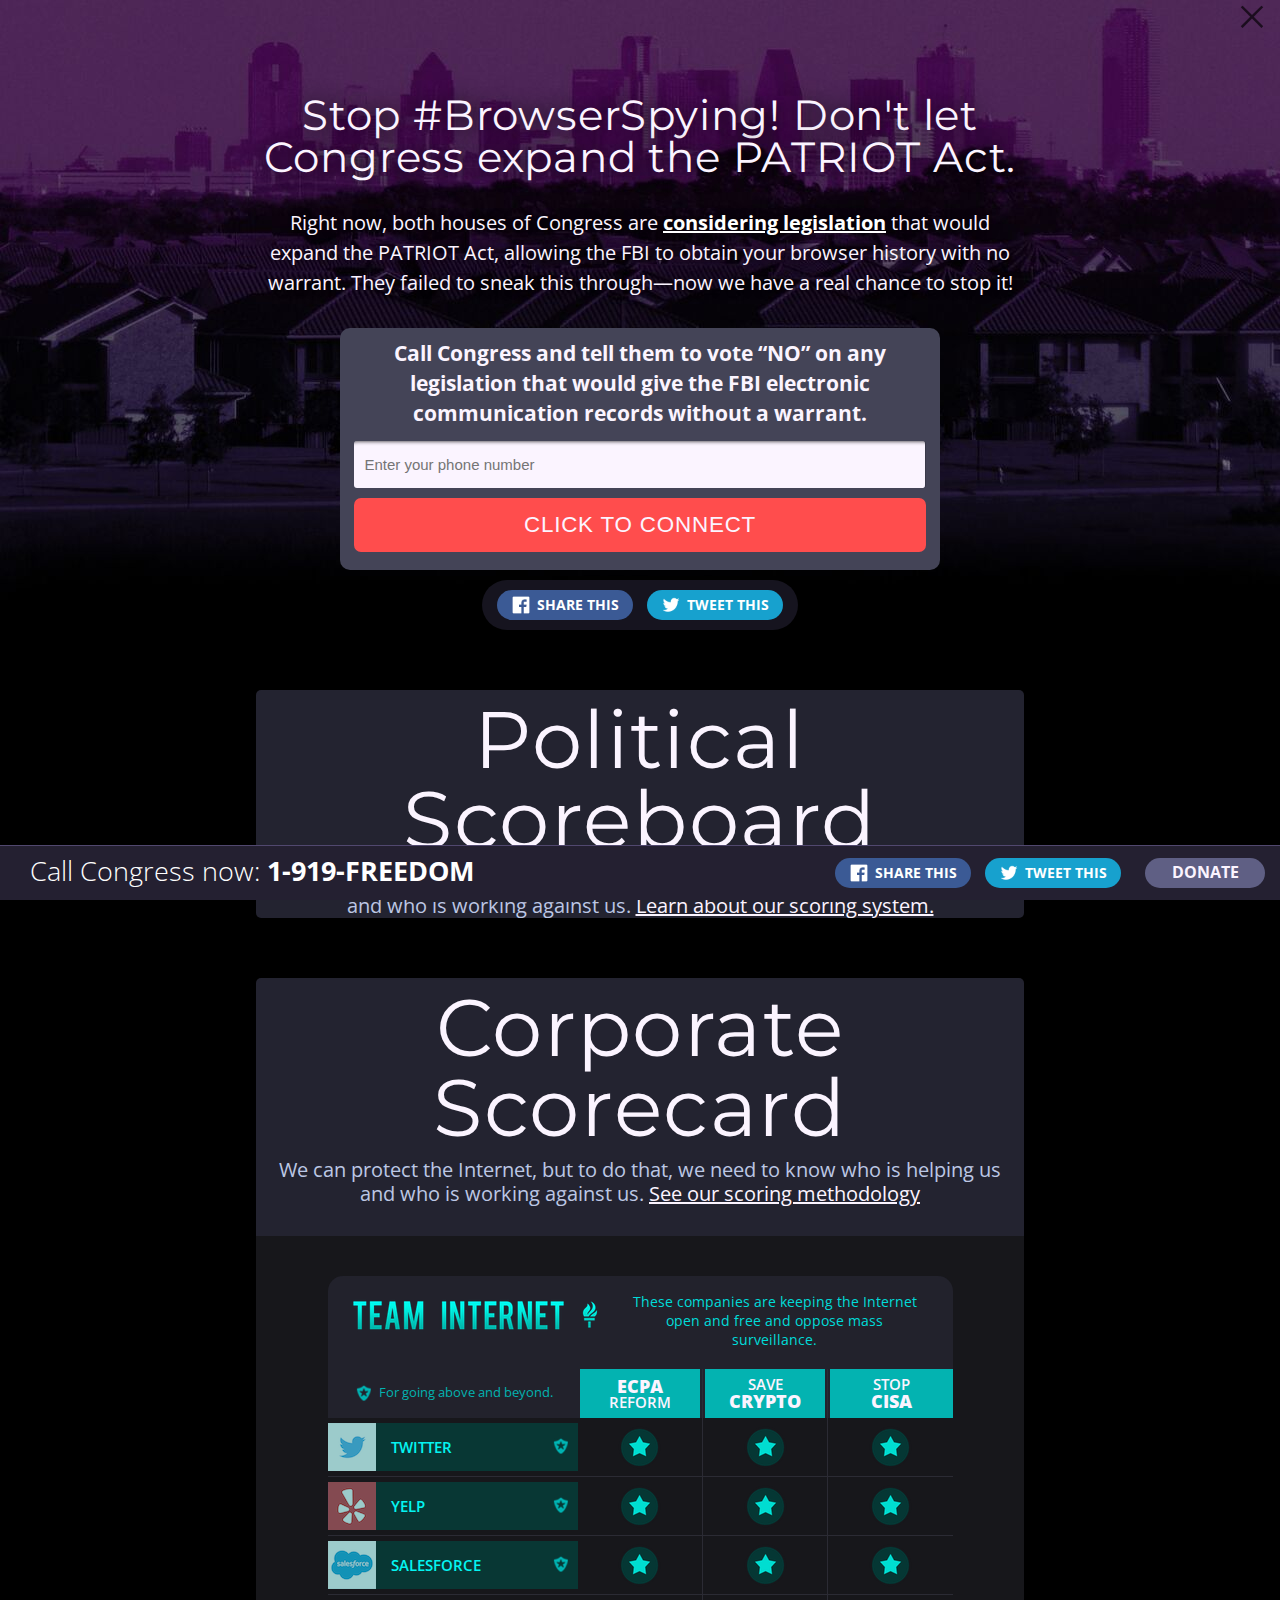
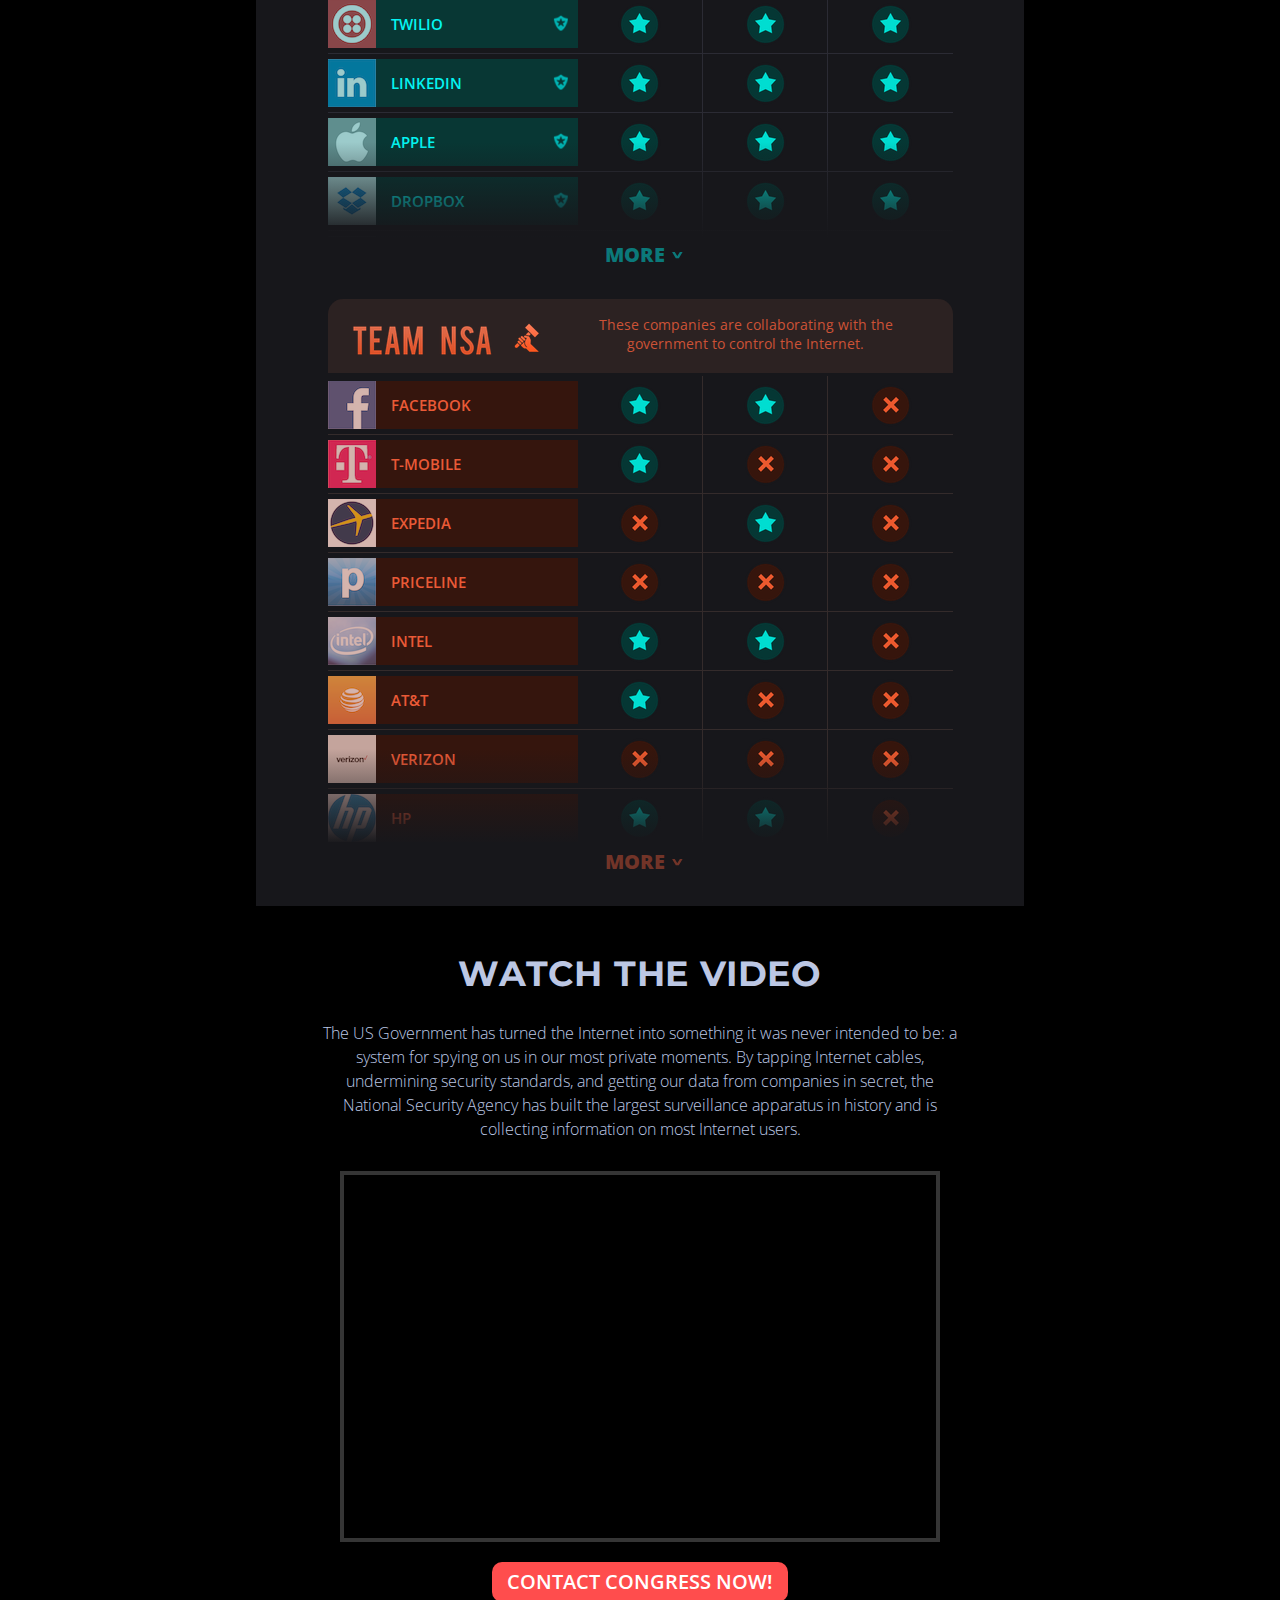
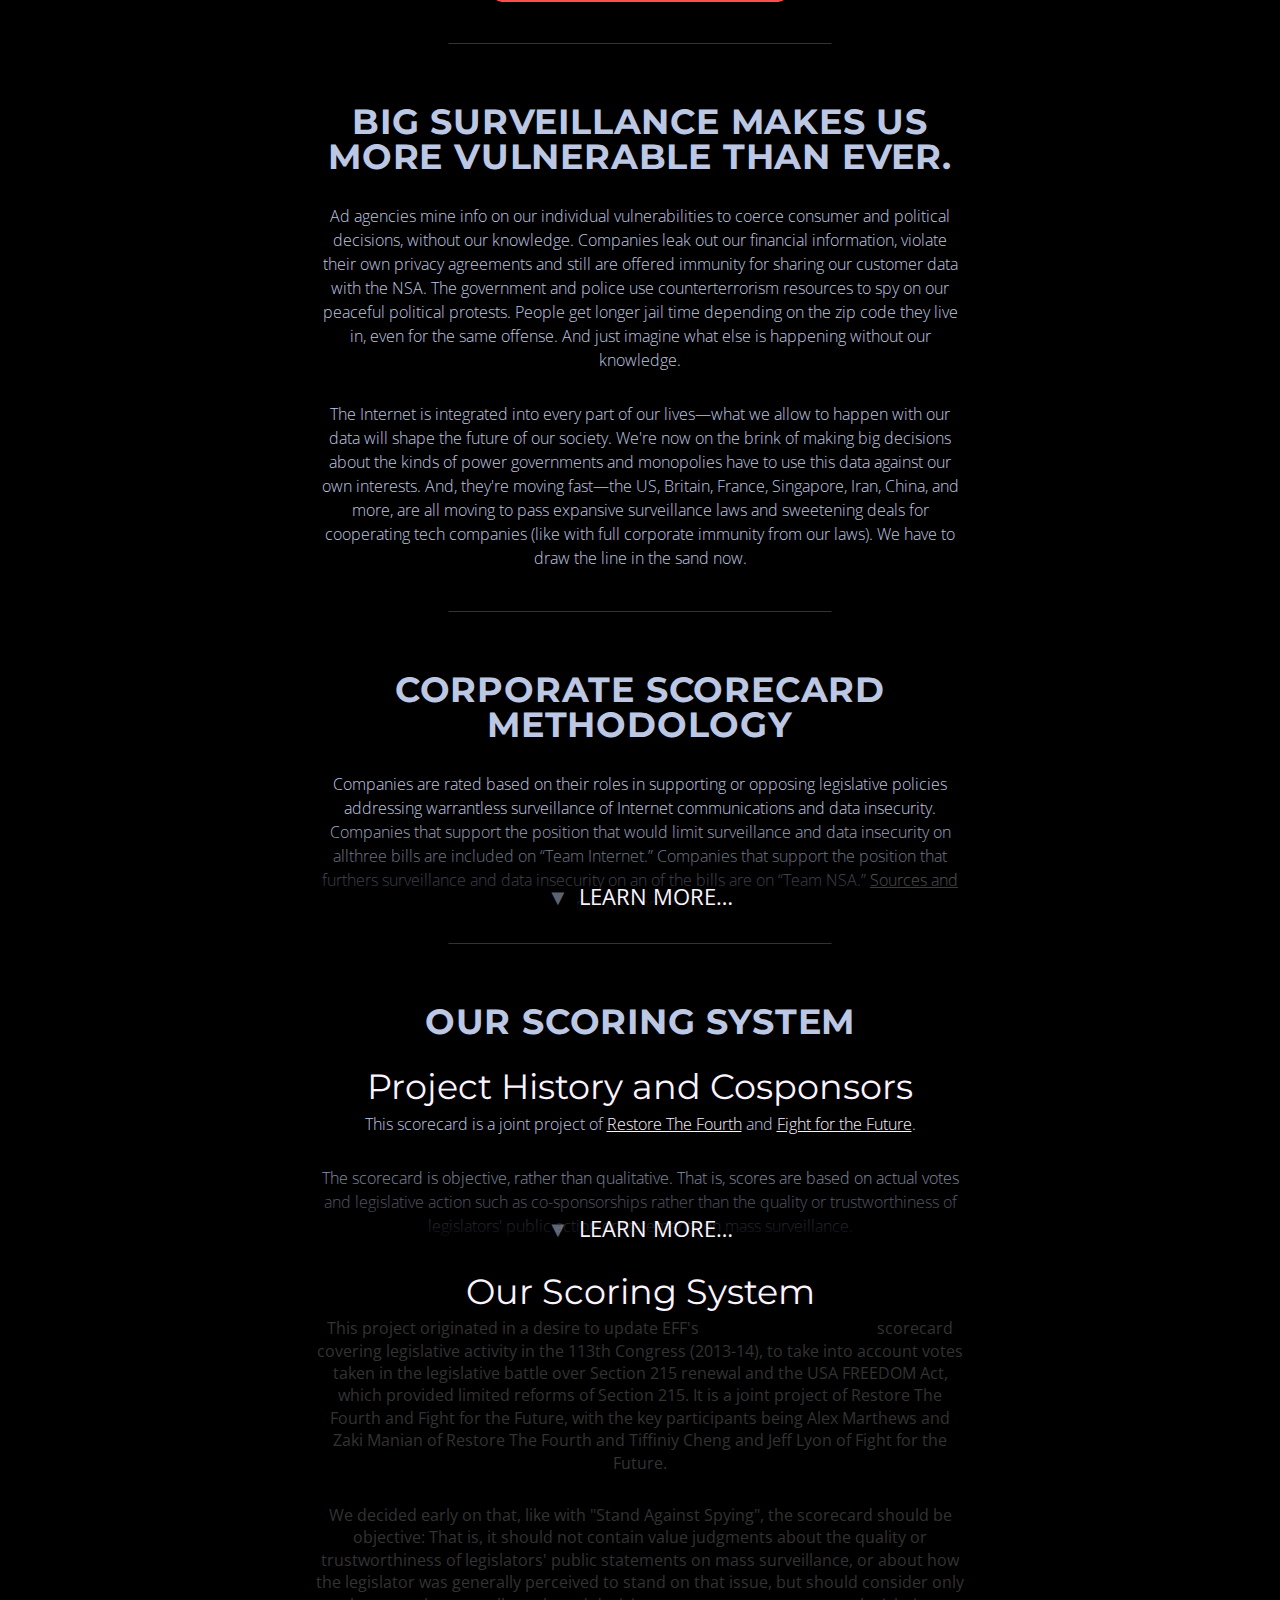
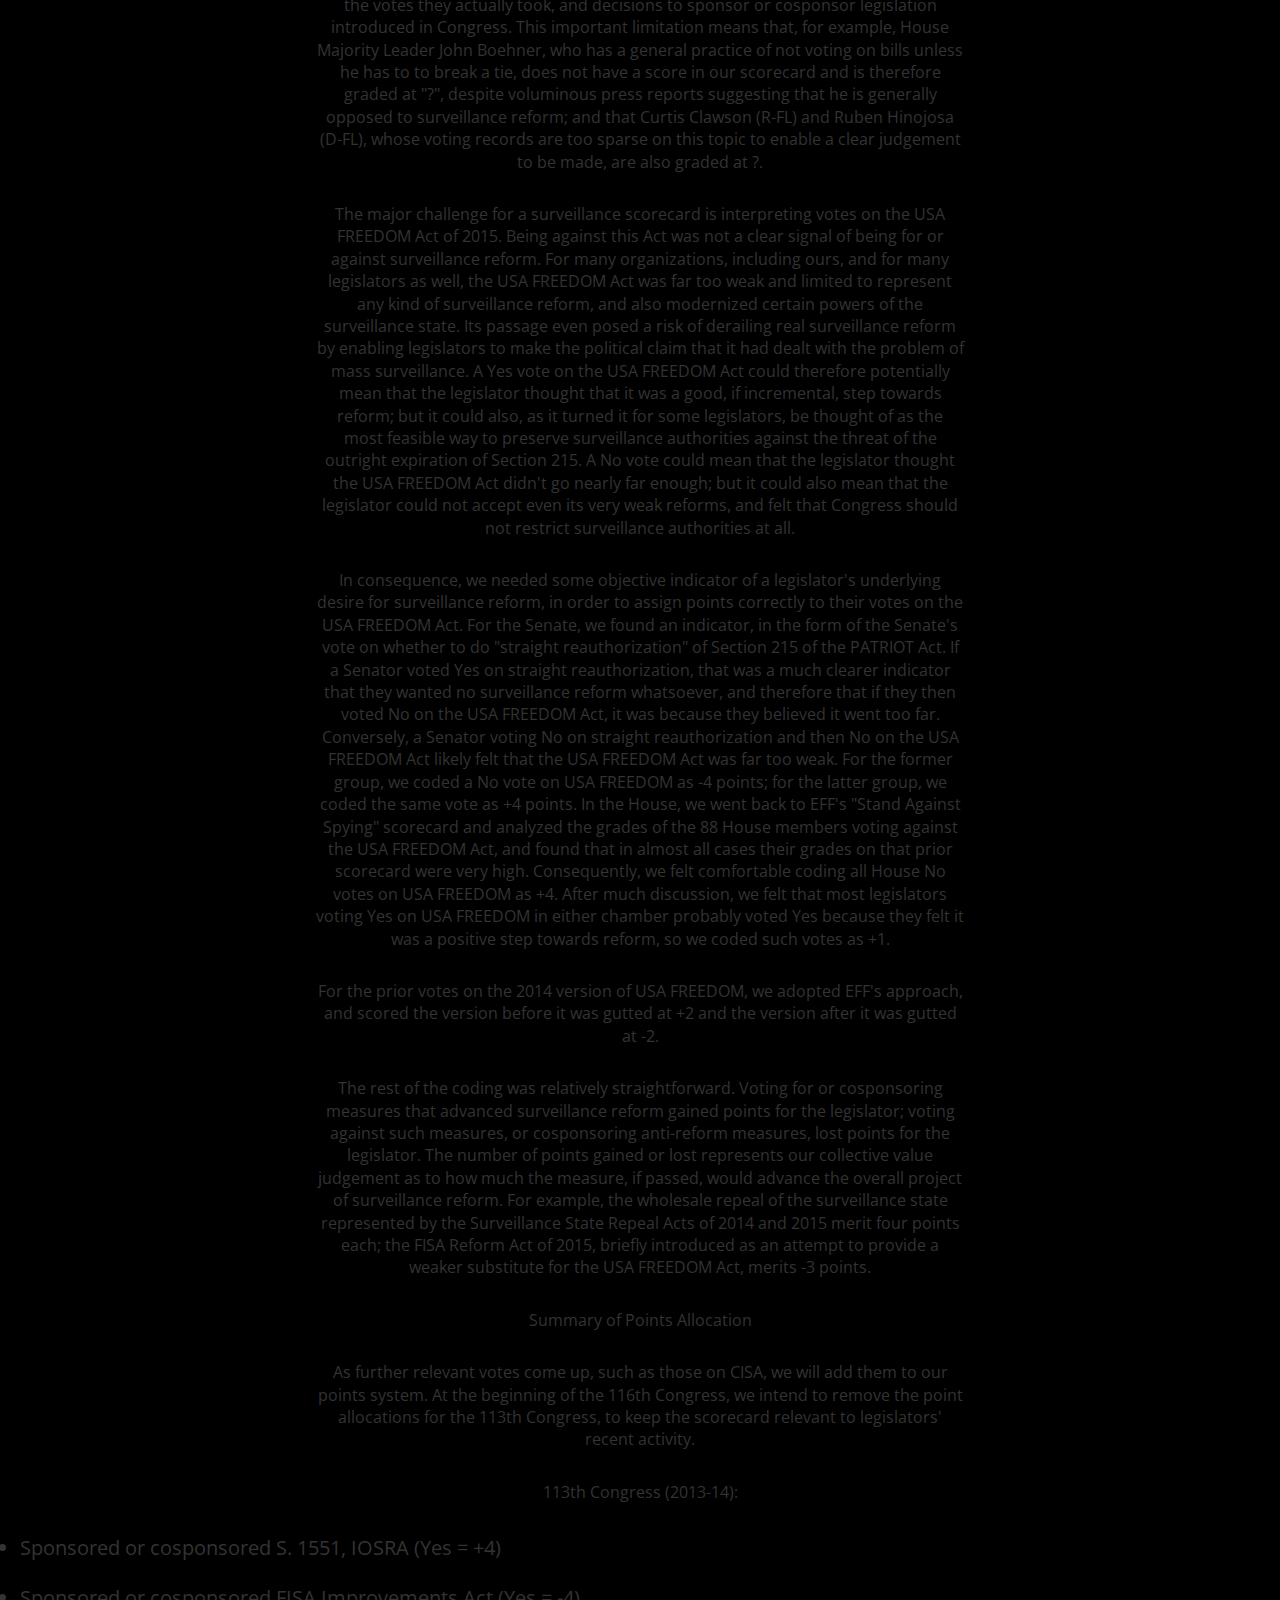
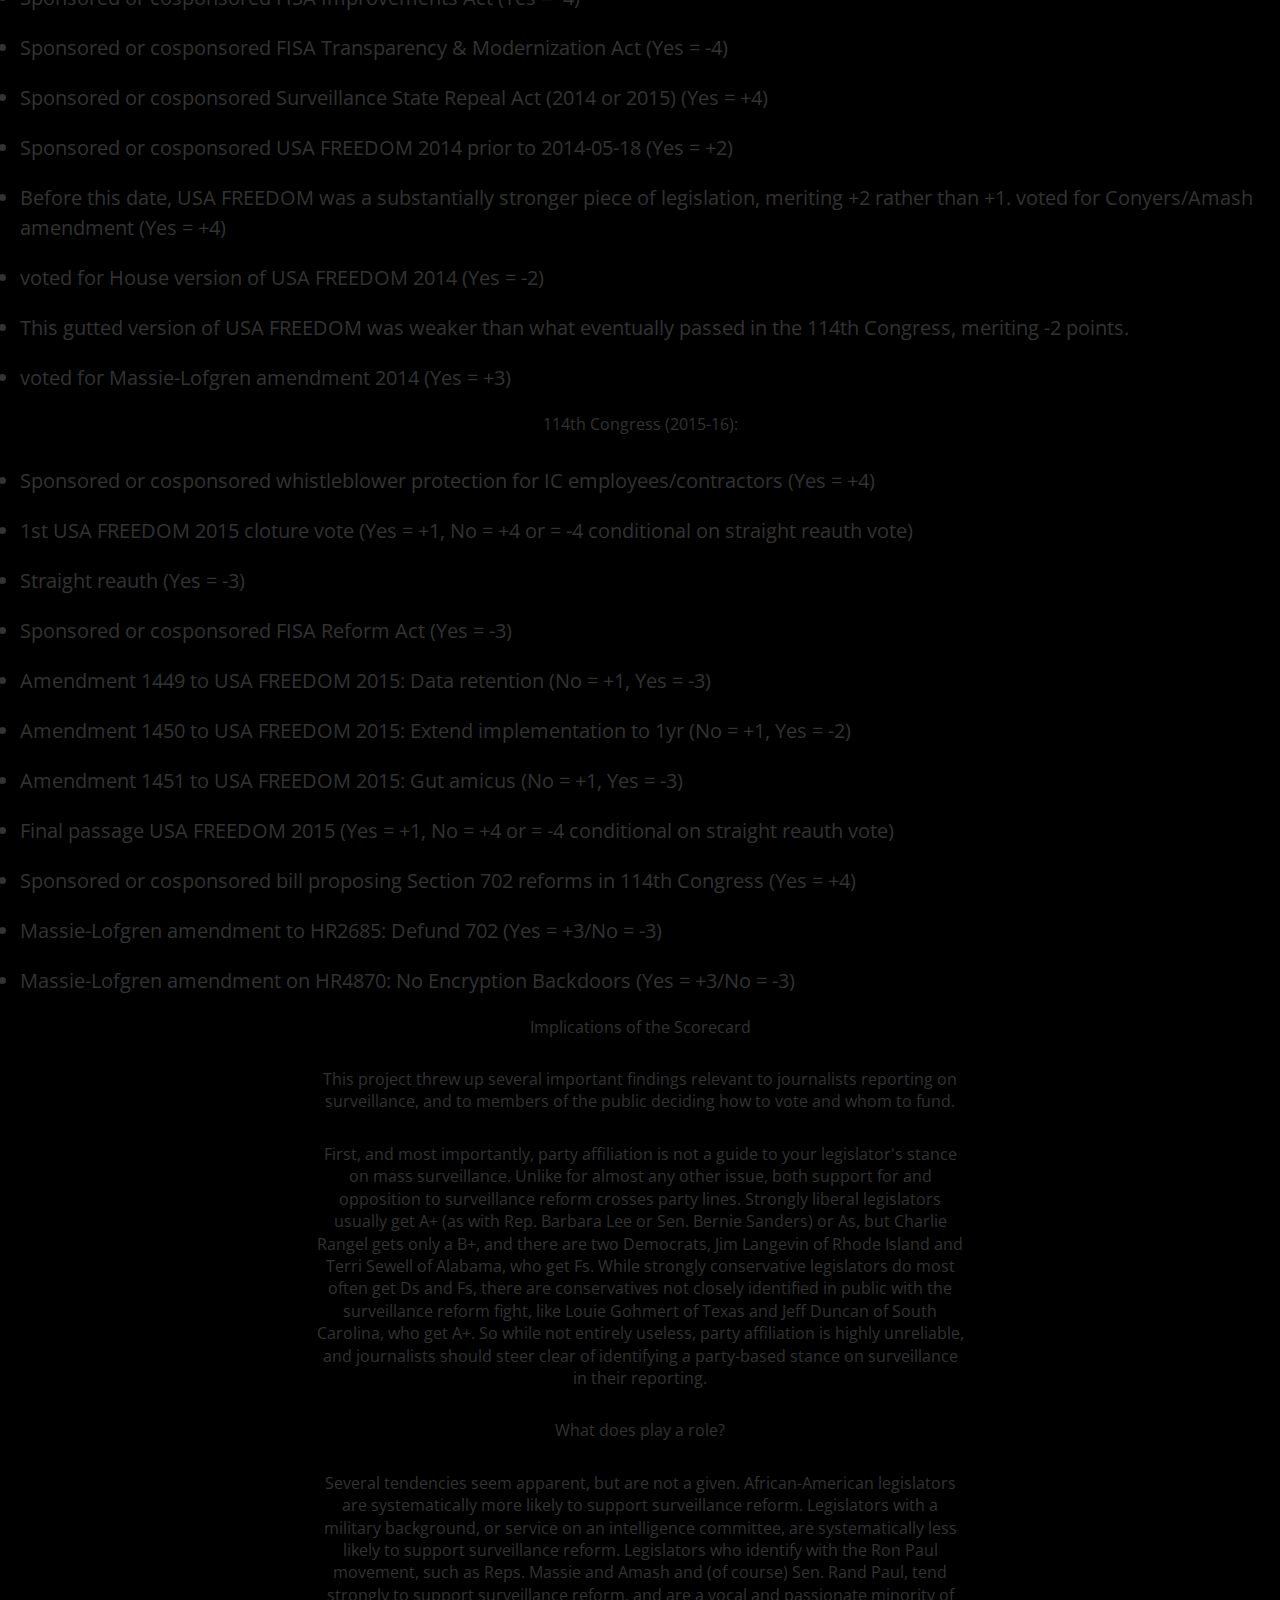
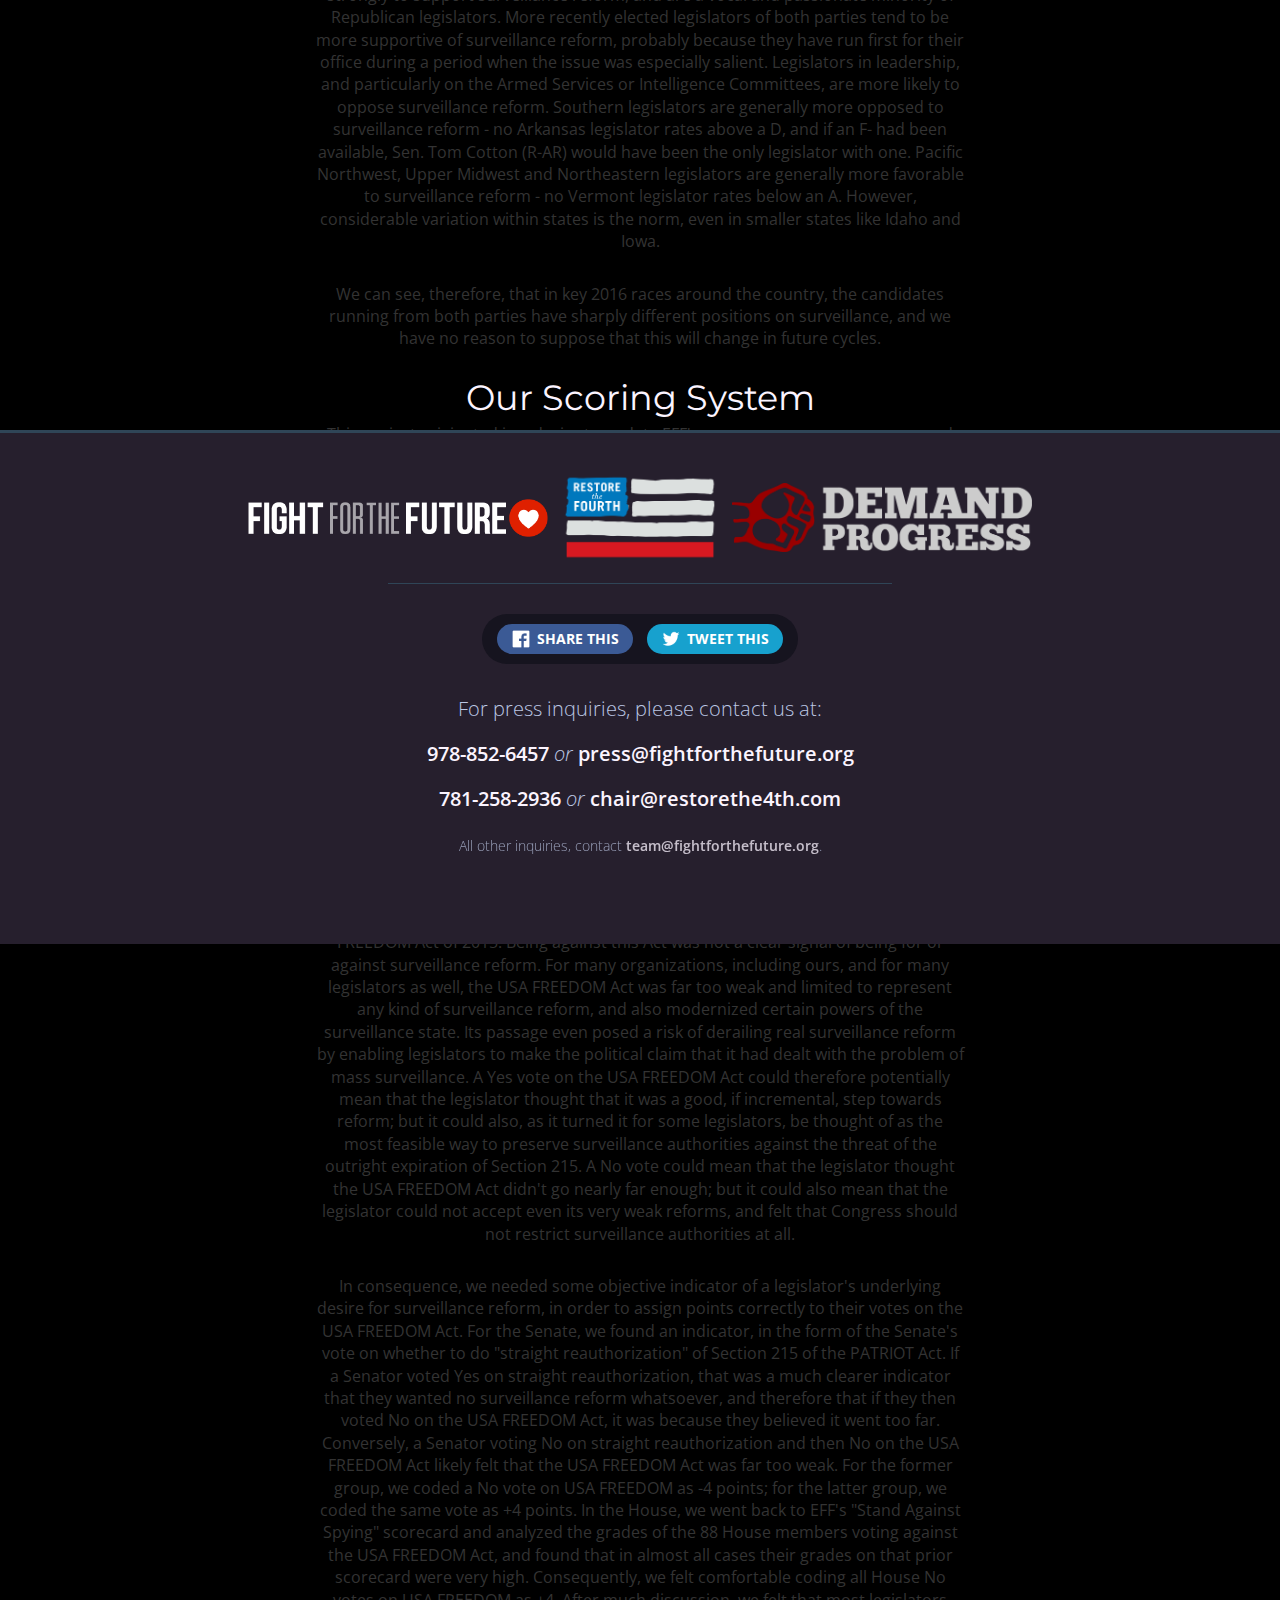
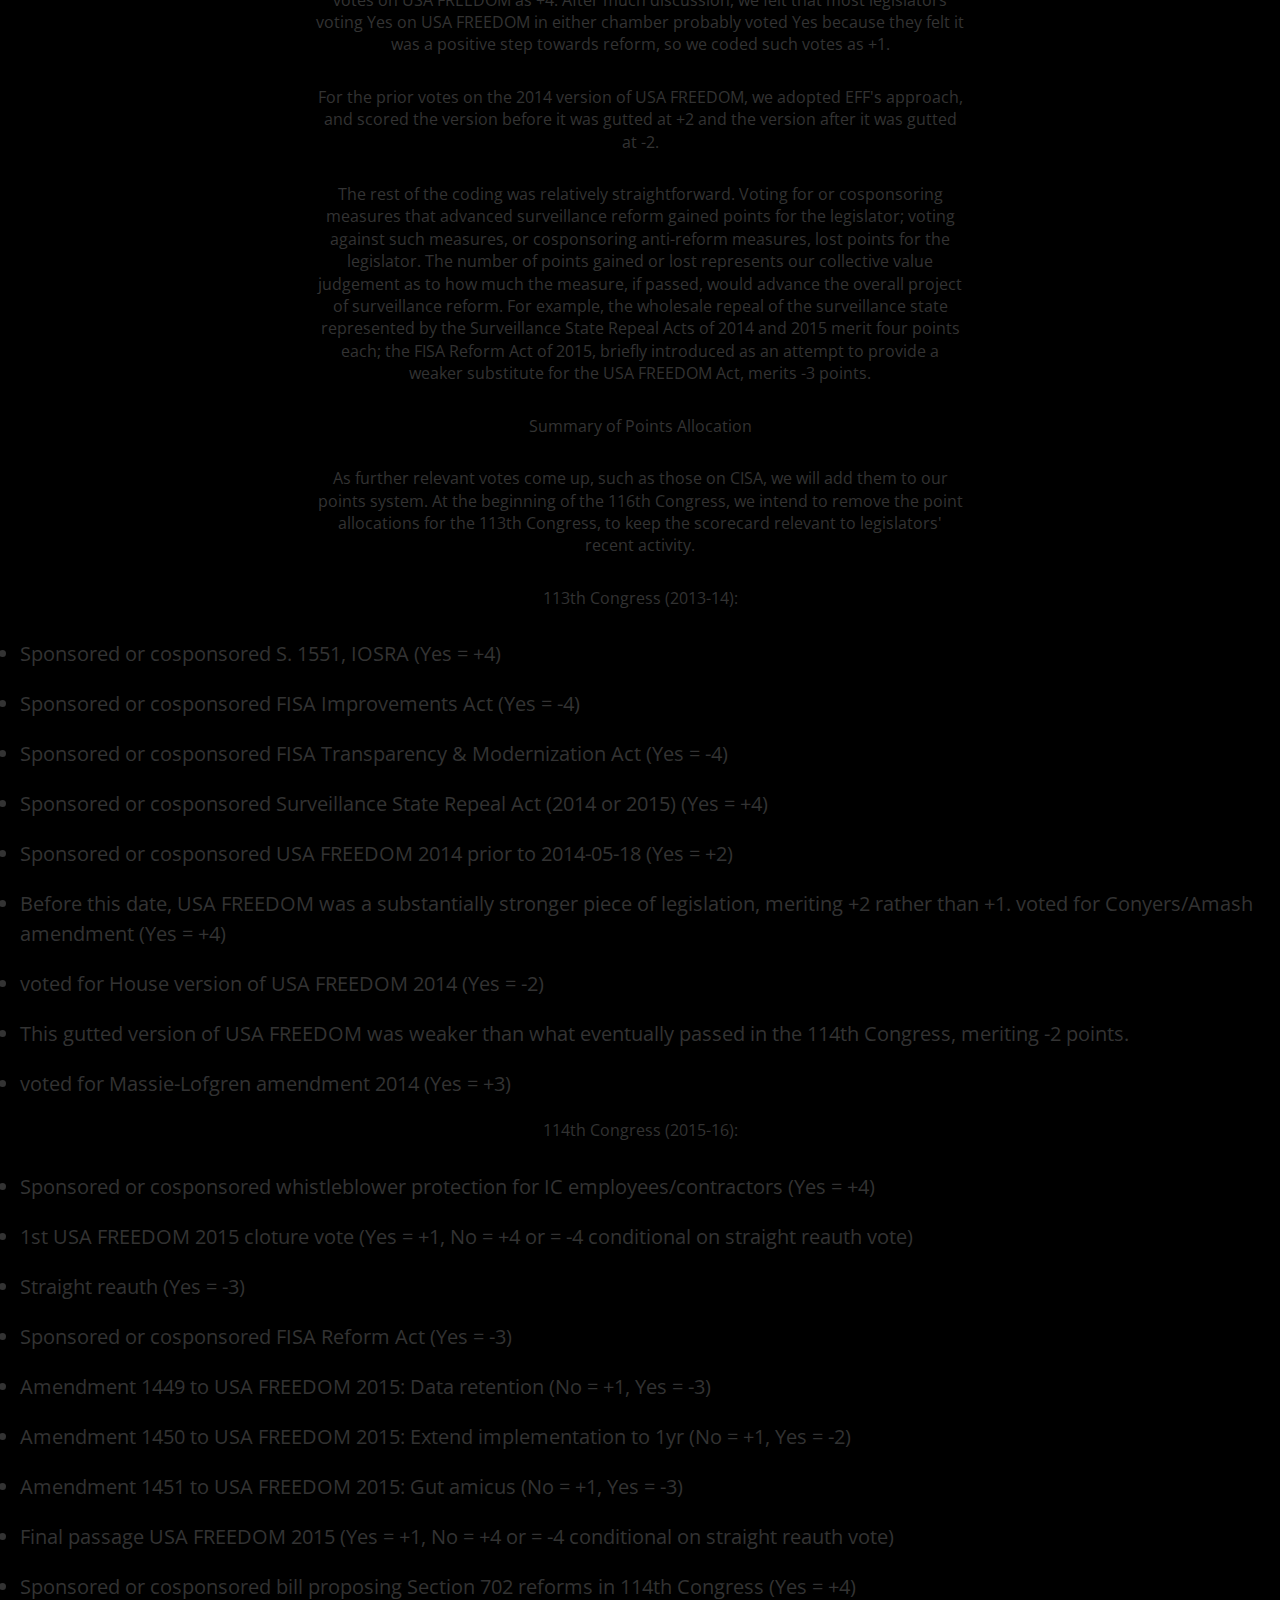
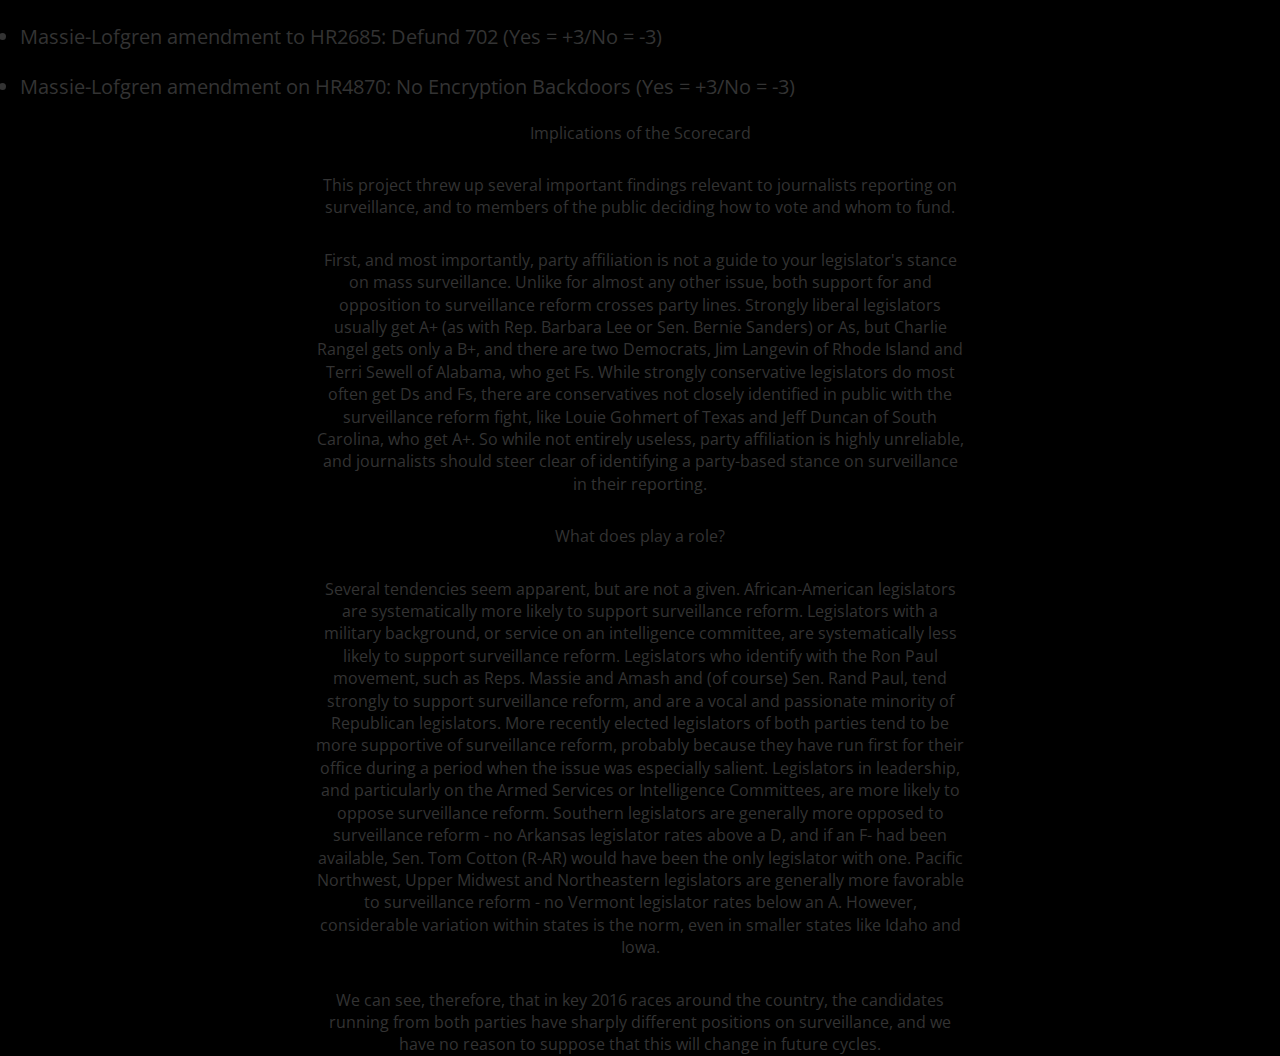
<file: index.html>
<!doctype html>
<html class="no-js">
<head>
    




<meta charset="utf-8">
<meta http-equiv="X-UA-Compatible" content="IE=edge,chrome=1">
<meta name="viewport" content="width=device-width,initial-scale=1">
<link href="https://fonts.googleapis.com/css?family=Montserrat:400,700|Open+Sans:400,300,600,700" rel="stylesheet" type="text/css">

<title>Decide the Future</title>
<meta name="description" content="Less than 24 hours to stop Congress from expanding the PATRIOT Act. Call 1-919-FREEDOM!">

<!-- *** social meta *** -->
<!-- facebook -->
<meta property="og:url" content="http://www.decidethefuture.org/index.html" />
<meta property="og:type" content="website" />
<meta property="og:image" content="http://www.decidethefuture.org/images/share/shame.jpg" />
<meta property="og:image:width" content="1024" />
<meta property="og:image:height" content="512" />
<meta property="og:site_name" content="Decide the Future" />
<meta property="og:locale" content="en_US" />
<meta property="og:locale:alternate" content="en_GB" />
<meta property="og:title" content="Congress wants to let the FBI spy on your browser history" />
<meta property="og:description" content="Less than 24 hours to stop Congress from expanding the PATRIOT Act. Call 1-919-FREEDOM!" />

<!-- twitter -->
<meta name="twitter:card" content="summary_large_image">
<meta name="twitter:site" content="">
<meta name="twitter:title" content="Congress wants to let the FBI spy on your browser history">
<meta name="twitter:description" content="Less than 24 hours to stop Congress from expanding the PATRIOT Act. Call 1-919-FREEDOM!"/>
<meta name="twitter:image:src" content="http://www.decidethefuture.org/images/share/shame.jpg">
<meta name="twitter:domain" content="www.decidethefuture.org">
<meta name="twitter:account_id" content="" />
<meta name="twittertext" content="Congress votes soon on giving the FBI warrantless access to browsing history. Tell your senators: NO #BrowserSpying" />

<!-- google+ -->
<meta itemprop="name" content="Decide the Future">
<meta itemprop="description" content="Less than 24 hours to stop Congress from expanding the PATRIOT Act. Call 1-919-FREEDOM!">
<meta itemprop="image" content="http://www.decidethefuture.org/images/share/shame.jpg">
<!-- /*** social meta *** -->

<link rel="publisher" href="https://plus.google.com/">

<link rel="shortcut icon" href="/images/favicon.ico">

<link rel="canonical" href="http://www.decidethefuture.org/" />
<link rel="author" content="humans.txt" />
<link rel="stylesheet" href="/css/core.css">

    <script src="//cdn.optimizely.com/js/342017080.js"></script>
<script type="text/javascript" src="//mothership.decidethefuture.org/core.min.js"></script>

<!-- don't move this or org referral will break -->
<script type="text/javascript" src="/js/core.js"></script>

<script src="//c.shpg.org/103/sp.js"></script>


</head>
<body>

    <h1 id="top">Stop #BrowserSpying! Don't let Congress expand the PATRIOT Act.</h1>
<h3 class="cta">
  Right now, both houses of Congress are <a href="https://www.fightforthefuture.org/news/2016-07-11-here-are-the-key-senators-on-mccain-4787/" target="_blank">considering legislation</a> that would expand the
  PATRIOT Act, allowing the FBI to obtain your browser history with no warrant.
  They failed to sneak this through&mdash;now we have a real chance to stop it!<br/>

</h3>


<div id="targets"><div class="side0"></div><div class="side1"></div></div>
<div class="action top" id="email">
    <p id="form-headline">
        <strong>Call Congress and tell them to vote “NO” on any legislation that would give the FBI electronic communication records without a warrant.</strong>
    </p>


    <div id="petition" class="petition">
        <form id="dumbcalltool">
            <input name="phone" type="text" class="wide" placeholder="Enter your phone number" id="dumbphonenumber"/>
            <button type="submit">Click to Connect</button>
        </form>
    </div>

    <div id="thanks" class="hidden">
        <h3>Thanks for taking action!</h3>
        <p>
            We're up against some of the most powerful corporate lobbyists in the country, but that hasn't stopped us before. If a critical mass of citizens speak out against CISA, our voices will be impossible to ignore.
        </p>
        <div class="share">
            <button class="social facebook">Share this</button>
            <button class="social twitter">Tweet this</button>
        </div>
    </div>
</div>

<div style="margin: 0px auto 30px auto; max-width: 700px; text-align: center">
    <div class="share">
        <button class="social facebook">Share this</button>
        <button class="social twitter">Tweet this</button>
    </div>
</div>


<a id="scoreboard" name="scoreboard"></a>
<div class="scoreboard">
    <h2>Political Scoreboard</h2>
    <p>
        We can protect the Internet, but to do that,
        we need to know who is helping us and who is working against us.
        <a href="#our-scoring-system">Learn about our scoring system.</a>
    </p>
    <div id="scoreboard_data"></div>
</div>


<div class="action" style="display: none;">
    <h3>Tweet Congress</h3>
    <p id="form-headline">
        <div id="tweet_text_container">
            <textarea id="tweet_text" maxlength="105">please vote to #StopCISA—this bill is bad for cybersecurity and human rights. www.decidethefuture.org</textarea>
            <div id="remaining">0</div>
        </div>
        <div class="selectors">
            <span class="tweet_to">Tweet to:</span>
            <label for="just_state" class="sel" id="just_state_label"><input type="radio" name="tweet_to" id="just_state" checked><span class="just"> just </span><span id="placeholder_state_name">your state</span><span id="state_selector"></span></label>
            <label for="EVERYONE" id="EVERYONE_label"><input type="radio" name="tweet_to" id="EVERYONE"> the whole Senate</label>
        </div>
        <div id="tweet-iframe-container"></div>
        <a class="tweet" href="#" id="tweet_your_state"><img src="/images/share/tw_white.png"/>Tweet your Senators</a>
        <a class="call" href="#" id="call_congress">Can't tweet? Call Congress...</a>

    </p>
    <script type="text/javascript">
        var url = TWEET_BLASTER_URL;
        var iframe = $c('iframe');
        iframe.id = 'tweet_blaster_frame';
        iframe.src = url + '?return='+encodeURIComponent(window.location.href.split("#")[0]);
        iframe.frameborder = 0;
        document.getElementById('tweet-iframe-container').appendChild(iframe);
    </script>

</div>


<a id="corporate" name="corporate"></a>
<div class="scoreboard" id="scoreboard_corporate">
    <h2>Corporate Scorecard</h2>
    <p>
        We can protect the Internet, but to do that,
        we need to know who is helping us and who is working against us.
        <a href="#corporate-scorecard-methodology">See our scoring
            methodology</a>
    </p>
    <div class="corporate">
        <div class="team good">
            <i class="scoring teaminternet">Team Internet</i>
            <p>
                These companies are keeping the Internet open and free
                and oppose mass surveillance.
            </p>
        </div>
        <div class="table-wrapper" id="corporate-team-internet">
            <table>
                <tr>
                    <th>
                        <i class="scoring badge">&#127775;</i> For going above
                        and beyond.
                    </th>
                    <th><span><strong>ECPA</strong>reform</span></th>
                    <th><span>save <strong>crypto</strong></span></th>
                    <th><span>stop <strong>CISA</strong></span></th>
                </tr>
                <tr class="good cookie">
                    <td>
                        <a href="#">
                            <i class="logo logo-twitter"></i>
                            <i class="scoring badge">&#127775;</i>
                            <span>Twitter</span>
                        </a>
                    </td>
                    <td><i class="scoring good">&#9989;</i></td>
                    <td><i class="scoring good">&#9989;</i></td>
                    <td><i class="scoring good">&#9989;</i></td>
                </tr>
                <tr class="good cookie">
                    <td>
                        <a href="#">
                            <i class="logo logo-yelp"></i>
                                <i class="scoring badge">&#127775;</i>
                            <span>Yelp</span>
                        </a>
                    </td>
                    <td><i class="scoring good">&#9989;</i></td>
                    <td><i class="scoring good">&#9989;</i></td>
                    <td><i class="scoring good">&#9989;</i></td>
                </tr>
                <tr class="good cookie">
                    <td>
                        <a href="#">
                            <i class="logo logo-salesforce"></i>
                            <i class="scoring badge">&#127775;</i>
                            <span>Salesforce</span>
                        </a>
                    </td>
                    <td><i class="scoring good">&#9989;</i></td>
                    <td><i class="scoring good">&#9989;</i></td>
                    <td><i class="scoring good">&#9989;</i></td>
                </tr>
                <tr class="good cookie">
                    <td>
                        <a href="#">
                            <i class="logo logo-twilio"></i>
                            <i class="scoring badge">&#127775;</i>
                            <span>Twilio</span>
                        </a>
                    </td>
                    <td><i class="scoring good">&#9989;</i></td>
                    <td><i class="scoring good">&#9989;</i></td>
                    <td><i class="scoring good">&#9989;</i></td>
                </tr>
                <tr class="good cookie">
                    <td>
                        <a href="#">
                            <i class="logo logo-linkedin"></i>
                            <i class="scoring badge">&#127775;</i>
                            <span>Linkedin</span>
                        </a>
                    </td>
                    <td><i class="scoring good">&#9989;</i></td>
                    <td><i class="scoring good">&#9989;</i></td>
                    <td><i class="scoring good">&#10062;</i></td>
                </tr>
                <tr class="good cookie">
                    <td>
                        <a href="#">
                            <i class="logo logo-apple"></i>
                            <i class="scoring badge">&#127775;</i>
                            <span>Apple</span>
                        </a>
                    </td>
                    <td><i class="scoring good">&#9989;</i></td>
                    <td><i class="scoring good">&#9989;</i></td>
                    <td><i class="scoring good">&#9989;</i></td>
                </tr>
                <tr class="good cookie">
                    <td>
                        <a href="#">
                            <i class="logo logo-dropbox"></i>
                            <i class="scoring badge">&#127775;</i>
                            <span>Dropbox</span>
                        </a>
                    </td>
                    <td><i class="scoring good">&#9989;</i></td>
                    <td><i class="scoring good">&#9989;</i></td>
                    <td><i class="scoring good">&#9989;</i></td>
                </tr>
                <tr class="good cookie">
                    <td>
                        <a href="#">
                            <i class="logo logo-wikipedia"></i>
                            <i class="scoring badge">&#127775;</i>
                            <span>Wikipedia</span>
                        </a>
                    </td>
                    <td><i class="scoring good">&#9989;</i></td>
                    <td><i class="scoring good">&#9989;</i></td>
                    <td><i class="scoring good">&#9989;</i></td>
                </tr>
                <tr class="good cookie">
                    <td>
                        <a href="#">
                            <i class="logo logo-disconnect"></i>
                            <i class="scoring badge">&#127775;</i>
                            <span>Disconnect</span>
                        </a>
                    </td>
                    <td><i class="scoring good">&#9989;</i></td>
                    <td><i class="scoring good">&#9989;</i></td>
                    <td><i class="scoring good">&#9989;</i></td>
                </tr>
                <tr class="good cookie">
                    <td>
                        <a href="#">
                            <i class="logo logo-reddit"></i>
                            <i class="scoring badge">&#127775;</i>
                            <span>Reddit</span>
                        </a>
                    </td>
                    <td><i class="scoring good">&#9989;</i></td>
                    <td><i class="scoring good">&#9989;</i></td>
                    <td><i class="scoring good">&#9989;</i></td>
                </tr>
                <tr class="good cookie">
                    <td>
                        <a href="#">
                            <i class="logo logo-automattic"></i>
                            <i class="scoring badge">&#127775;</i>
                            <span>Automattic</span>
                        </a>
                    </td>
                    <td><i class="scoring good">&#9989;</i></td>
                    <td><i class="scoring good">&#9989;</i></td>
                    <td><i class="scoring good">&#9989;</i></td>
                </tr>
                <tr class="good cookie">
                    <td>
                        <a href="#">
                            <i class="logo logo-credomobile"></i>
                            <i class="scoring badge">&#127775;</i>
                            <span>CREDO</span>
                        </a>
                    </td>
                    <td><i class="scoring good">&#9989;</i></td>
                    <td><i class="scoring good">&#9989;</i></td>
                    <td><i class="scoring good">&#9989;</i></td>
                </tr>
                <tr class="good cookie">
                    <td>
                        <a href="#">
                            <i class="logo logo-mozilla"></i>
                            <i class="scoring badge">&#127775;</i>
                            <span>Mozilla</span>
                        </a>
                    </td>
                    <td><i class="scoring good">&#9989;</i></td>
                    <td><i class="scoring good">&#9989;</i></td>
                    <td><i class="scoring good">&#9989;</i></td>
                </tr>
                <tr class="good cookie">
                    <td>
                        <a href="#">
                            <i class="logo logo-privateinternetaccess"></i>
                            <i class="scoring badge">&#127775;</i>
                            <span>Private Internet Access</span>
                        </a>
                    </td>
                    <td><i class="scoring good">&#9989;</i></td>
                    <td><i class="scoring good">&#9989;</i></td>
                    <td><i class="scoring good">&#9989;</i></td>
                </tr>
                <tr class="good cookie">
                    <td>
                        <a href="#">
                            <i class="logo logo-duckduckgo"></i>
                            <i class="scoring badge">&#127775;</i>
                            <span>DuckDuckGo</span>
                        </a>
                    </td>
                    <td><i class="scoring good">&#9989;</i></td>
                    <td><i class="scoring good">&#9989;</i></td>
                    <td><i class="scoring good">&#9989;</i></td>
                </tr>
                <tr class="good">
                    <td>
                        <a href="#">
                            <i class="logo logo-yahoo"></i>
                            <span>Yahoo</span>
                        </a>
                    </td>
                    <td><i class="scoring good">&#9989;</i></td>
                    <td><i class="scoring good">&#9989;</i></td>
                    <td><i class="scoring good">&#9989;</i></td>
                </tr>
                <tr class="good">
                    <td>
                        <a href="#">
                            <i class="logo logo-adobe"></i>
                            <span>Adobe</span>
                        </a>
                    </td>
                    <td><i class="scoring good">&#9989;</i></td>
                    <td><i class="scoring good">&#9989;</i></td>
                    <td><i class="scoring good">&#9989;</i></td>
                </tr>
                <tr class="good">
                    <td>
                        <a href="#">
                            <i class="logo logo-amazon"></i>
                            <span>Amazon</span>
                        </a>
                    </td>
                    <td><i class="scoring good">&#9989;</i></td>
                    <td><i class="scoring good">&#9989;</i></td>
                    <td><i class="scoring good">&#9989;</i></td>
                </tr>
                <tr class="good">
                    <td>
                        <a href="#">
                            <i class="logo logo-dell"></i>
                            <span>Dell</span>
                        </a>
                    </td>
                    <td><i class="scoring good">&#9989;</i></td>
                    <td><i class="scoring good">&#9989;</i></td>
                    <td><i class="scoring good">&#9989;</i></td>
                </tr>
                <tr class="good">
                    <td>
                        <a href="#">
                            <i class="logo logo-ebay"></i>
                            <span>eBay</span>
                        </a>
                    </td>
                    <td><i class="scoring good">&#9989;</i></td>
                    <td><i class="scoring good">&#9989;</i></td>
                    <td><i class="scoring good">&#9989;</i></td>
                </tr>
                <tr class="good">
                    <td>
                        <a href="#">
                            <i class="logo logo-google"></i>
                            <span>Google</span>
                        </a>
                    </td>
                    <td><i class="scoring good">&#9989;</i></td>
                    <td><i class="scoring good">&#9989;</i></td>
                    <td><i class="scoring good">&#9989;</i></td>
                </tr>
                <tr class="good">
                    <td>
                        <a href="#">
                            <i class="logo logo-microsoft"></i>
                            <span>Microsoft</span>
                        </a>
                    </td>
                    <td><i class="scoring good">&#9989;</i></td>
                    <td><i class="scoring good">&#9989;</i></td>
                    <td><i class="scoring good">&#9989;</i></td>
                </tr>
                <tr class="good">
                    <td>
                        <a href="#">
                            <i class="logo logo-netflix"></i>
                            <span>Netflix</span>
                        </a>
                    </td>
                    <td><i class="scoring good">&#9989;</i></td>
                    <td><i class="scoring good">&#9989;</i></td>
                    <td><i class="scoring good">&#9989;</i></td>
                </tr>
                <tr class="good">
                    <td>
                        <a href="#">
                            <i class="logo logo-oracle"></i>
                            <span>Oracle</span>
                        </a>
                    </td>
                    <td><i class="scoring good">&#9989;</i></td>
                    <td><i class="scoring good">&#9989;</i></td>
                    <td><i class="scoring good">&#9989;</i></td>
                </tr>
            </table>
            <a href="#corporate-team-internet" class="expand-me more good">More</a>
        </div>
        <div class="team bad">
            <i class="scoring teamnsa">Team NSA</i>
            <p>
                These companies are collaborating with the government to control
                the Internet.
            </p>
        </div>
        <div class="table-wrapper" id="corporate-team-nsa">
            <table>
                <tr class="bad">
                    <td>
                        <a href="#">
                            <i class="logo logo-facebook"></i>
                            <span>Facebook</span>
                        </a>
                    </td>
                    <td><i class="scoring good">&#9989;</i></td>
                    <td><i class="scoring good">&#9989;</i></td>
                    <td><i class="scoring bad">&#10062;</i></td>
                </tr>
                <tr class="bad">
                    <td>
                        <a href="#">
                            <i class="logo logo-t-mobile"></i>
                            <span>T-Mobile</span>
                        </a>
                    </td>
                    <td><i class="scoring good">&#9989;</i></td>
                    <td><i class="scoring bad">&#10062;</i></td>
                    <td><i class="scoring bad">&#10062;</i></td>
                </tr>
                <tr class="bad">
                    <td>
                        <a href="#">
                            <i class="logo logo-expedia"></i>
                            <span>Expedia</span>
                        </a>
                    </td>
                    <td><i class="scoring bad">&#10062;</i></td>
                    <td><i class="scoring good">&#9989;</i></td>
                    <td><i class="scoring bad">&#10062;</i></td>
                </tr>
                <tr class="bad">
                    <td>
                        <a href="#">
                            <i class="logo logo-priceline"></i>
                            <span>Priceline</span>
                        </a>
                    </td>
                    <td><i class="scoring bad">&#10062;</i></td>
                    <td><i class="scoring bad">&#10062;</i></td>
                    <td><i class="scoring bad">&#10062;</i></td>
                </tr>
                <tr class="bad">
                    <td>
                        <a href="#">
                            <i class="logo logo-intel"></i>
                            <span>Intel</span>
                        </a>
                    </td>
                    <td><i class="scoring good">&#9989;</i></td>
                    <td><i class="scoring good">&#9989;</i></td>
                    <td><i class="scoring bad">&#10062;</i></td>
                </tr>
                <tr class="bad">
                    <td>
                        <a href="#">
                            <i class="logo logo-att"></i>
                            <span>AT&amp;T</span>
                        </a>
                    </td>
                    <td><i class="scoring good">&#9989;</i></td>
                    <td><i class="scoring bad">&#10062;</i></td>
                    <td><i class="scoring bad">&#10062;</i></td>
                </tr>
                <tr class="bad">
                    <td>
                        <a href="#">
                            <i class="logo logo-verizon"></i>
                            <span>Verizon</span>
                        </a>
                    </td>
                    <td><i class="scoring bad">&#10062;</i></td>
                    <td><i class="scoring bad">&#10062;</i></td>
                    <td><i class="scoring bad">&#10062;</i></td>
                </tr>
                <tr class="bad">
                    <td>
                        <a href="#">
                            <i class="logo logo-hp"></i>
                            <span>HP</span>
                        </a>
                    </td>
                    <td><i class="scoring good">&#9989;</i></td>
                    <td><i class="scoring good">&#9989;</i></td>
                    <td><i class="scoring bad">&#10062;</i></td>
                </tr>
                <tr class="bad">
                    <td>
                        <a href="#">
                            <i class="logo logo-comcast"></i>
                            <span>Comcast</span>
                        </a>
                    </td>
                    <td><i class="scoring bad">&#10062;</i></td>
                    <td><i class="scoring good">&#9989;</i></td>
                    <td><i class="scoring bad">&#10062;</i></td>
                </tr>
                <tr class="bad">
                    <td>
                        <a href="#">
                            <i class="logo logo-ibm"></i>
                            <span>IBM</span>
                        </a>
                    </td>
                    <td><i class="scoring good">&#9989;</i></td>
                    <td><i class="scoring good">&#9989;</i></td>
                    <td><i class="scoring bad">&#10062;</i></td>
                </tr>
                <tr class="bad">
                    <td>
                        <a href="#">
                            <i class="logo logo-cisco"></i>
                            <span>Cisco</span>
                        </a>
                    </td>
                    <td><i class="scoring good">&#9989;</i></td>
                    <td><i class="scoring good">&#9989;</i></td>
                    <td><i class="scoring bad">&#10062;</i></td>
                </tr>
                <tr class="bad">
                    <td>
                        <a href="#">
                            <i class="logo logo-xerox"></i>
                            <span>Xerox</span>
                        </a>
                    </td>
                    <td><i class="scoring bad">&#10062;</i></td>
                    <td><i class="scoring bad">&#10062;</i></td>
                    <td><i class="scoring bad">&#10062;</i></td>
                </tr>
            </table>
            <a href="#corporate-team-nsa" class="expand-me more bad">More</a>
        </div>
    </div>
</div>

<section class="copy">

    
    <hr>
    
    <article id="video" class="expanded">
    
        <h1>
            <a href="#video" class="expand-me">
                Watch the Video
            </a>
        </h1>
        <time datetime="Tue, 15 Sep 2015 00:00:00 -0700"></time>
        <p>The US Government has turned the Internet into something it was never intended to be: a system for spying on us in our most private moments. By tapping Internet cables, undermining security standards, and getting our data from companies in secret, the National Security Agency has built the largest surveillance apparatus in history and is collecting information on most Internet users.</p>

<div class="video-wrapper">
<div class="video-container">
    <iframe src="//www.youtube.com/embed/2YsZoqwRnKE" frameborder="0" width="560" height="315"></iframe>
</div>
</div>


<p><a href="#top" class="btn">Contact Congress now!</a></p>

        
    </article>
    
    <hr>
    
    <article id="big-surveillance-makes-more-vulnerable" class="expanded">
    
        <h1>
            <a href="#big-surveillance-makes-more-vulnerable" class="expand-me">
                Big surveillance makes us more vulnerable than ever.
            </a>
        </h1>
        <time datetime="Mon, 14 Sep 2015 00:00:00 -0700"></time>
        <p>Ad agencies mine info on our individual vulnerabilities to coerce consumer and political decisions, without our knowledge. Companies leak out our financial information, violate their own privacy agreements and still are offered immunity for sharing our customer data with the NSA. The government and police use counterterrorism resources to spy on our peaceful political protests. People get longer jail time depending on the zip code they live in, even for the same offense. And just imagine what else is happening without our knowledge.</p>

<p>The Internet is integrated into every part of our lives—what we allow to happen with our data will shape the future of our society. We're now on the brink of making big decisions about the kinds of power governments and monopolies have to use this data against our own interests. And, they're moving fast—the US, Britain, France, Singapore, Iran, China, and more, are all moving to pass expansive surveillance laws and sweetening deals for cooperating tech companies (like with full corporate immunity from our laws). We have to draw the line in the sand now.</p>

        
    </article>
    
    <hr>
    
    <article id="corporate-scorecard-methodology">
    
        <h1>
            <a href="#corporate-scorecard-methodology" class="expand-me">
                Corporate Scorecard Methodology
            </a>
        </h1>
        <time datetime="Sat, 12 Sep 2015 00:00:00 -0700"></time>
        <p>Companies are rated based on their roles in supporting or opposing legislative
policies addressing warrantless surveillance of Internet communications and data
insecurity. Companies that support the position that would limit surveillance
and data insecurity on allthree bills are included on “Team Internet.” Companies
that support the position that furthers surveillance and data insecurity on an
of the bills are on “Team NSA.” <a href="https://docs.google.com/spreadsheets/d/1sIBDvYEaJm4-NoEwOxUu4vAR4C-VTPzAR4O079pspQ4/pubhtml">Sources and raw data are here.</a></p>

<p>Because positions can change, the most recent statement from a company (or a
trade group representing them) is used to determine their position. Statements
can take the form of any legitimate company communication or action—blog posts,
letters to Congress, tweets, trade statements, or anything else. Trade
associations and coalitions are assumed to speak for all of their member
organizations. Statements from employees and CEOs, unless specifically stated as
the company, will not be considered for this because they do not necessarily
reflect the corporate position.</p>

<p>Companies that have made their own statement on CISA, separate from their trade
groups, are listed higher up in rankings and recognized with a special star
next to their name. Companies that have no known position are considered
“silent” and categorized with Team NSA.</p>

<p>This scorecard looks at the top tech, software, Internet, and telecom companies
by valuation, revenue, and Internet ranking. It also includes other companies
that have made efforts to have stances on these three policies.</p>

        
        <a href="#corporate-scorecard-methodology" class="expand-me more">Learn more&hellip;</a>
        
    </article>
    
    <hr>
    
    <article id="our-scoring-system">
    
        <h1>
            <a href="#our-scoring-system" class="expand-me">
                Our Scoring System
            </a>
        </h1>
        <time datetime="Fri, 11 Sep 2015 00:00:00 -0700"></time>
        <h3>Project History and Cosponsors</h3>

<p>This scorecard is a joint project of <a href="https://restorethe4th.com">Restore The
Fourth</a> and <a href="https://fightforthefuture.org">Fight for the
Future</a>.</p>

<p>The scorecard is objective, rather than qualitative. That is, scores are based
on actual votes and legislative action such as co-sponsorships rather
than the quality or trustworthiness of legislators' public action or
statements on mass
surveillance.</p>

<ul>
<li>Version 1.0 of this Scorecard was EFF’s <a href="https://standagainstspying.org">Stand Against Spying</a></li>
<li>Version 2.0 launched September 29, 2015, and scored Congressional votes on the USA FREEDOM Act of 2015 and FISA reform bills not included in v. 1.0.</li>
<li>Version 2.1 launched October 29, 2015, and added Congressional votes on cybersecurity bills (CISA, PCNA and NCPAA) and ECPA reform.</li>
</ul>


<h4><strong>Summary of Points Allocations and Grade Boundaries</strong></h4>

<p>As further relevant votes come up, they will be added to the points system.</p>

<h5>113th Congress (2013-14):</h5>

<p>Sponsored or cosponsored S. 1551, IOSRA (Yes=+4)
Sponsored or cosponsored FISA Improvements Act (Yes=-4)
Sponsored or cosponsored FISA Transparency &amp; Modernization Act (Yes=-4)
Sponsored or cosponsored Surveillance State Repeal Act (2014 or
2015) (Yes=+4)
Sponsored or cosponsored USA FREEDOM 2014 prior to 2014-05-18 (Yes=+2)
Before this date, USA FREEDOM was a substantially stronger piece
of legislation, meriting +2 rather than +1.
Voted for Conyers/Amash amendment (Yes=+4)
Voted for House version of USA FREEDOM 2014 (Yes=-2) This gutted
version of USA FREEDOM was weaker than what eventually passed in the
114th Congress, meriting -2 points.
Voted for Massie-Lofgren amendment 2014 (Yes = +3)</p>

<h5>114th Congress (2015-16):</h5>

<p>Sponsored or cosponsored whistleblower protection for IC
employees/contractors (Yes=+4)
1st USA FREEDOM 2015 cloture vote (Yes=+1, No=+4 or =-4
conditional on straight reauth vote)
Straight reauth (Yes=-3)
Sponsored or cosponsored FISA Reform Act (Yes=-3)
Amendment 1449 to USA FREEDOM 2015: Data retention (No=+1, Yes=-3)
Amendment 1450 to USA FREEDOM 2015: Extend implementation to 1yr (No=+1, Yes=-2)
Amendment 1451 to USA FREEDOM 2015: Gut amicus (No=+1, Yes=-3)
Final passage USA FREEDOM 2015 (Yes=+1, No=+4 or =-4
conditional on straight reauth vote)
House vote on PCNA (Yes=-3, No=+3)
House vote on NCPAA (Yes=-2, No=+2)
Massie-Lofgren amendment to HR2685: Defund 702 (Yes=+3/No=-3)
Massie-Lofgren amendment on HR4870: No Encryption Backdoors (Yes=+3/No=-3)
Senate vote for cloture on CISA (Yes=-4, No=+4)
Senate vote on Franken amendment to CISA (narrowing definition of
cybersecurity threat) (Yes=+2/No=-1)
Senate vote on Wyden amendment to CISA (companies must scrub
personal data) (Yes=+2/No=-1)
Senate vote on Heller amendment to CISA (DHS must scrub personal
data) (Yes=+1/No=-1)
Senate vote on Coons amendment to CISA (limit information sharing to
that necessary to describe or identify a cybersecurity threat) (Yes=+1/No=-1)
Senate vote on Cotton amendment (removes liability for bypassing DHS
to share data with FBI and Secret Service) (Yes=-2/No=+1)
Cosponsored ECPA reform bill in 114th Congress (Yes=+2)
Sponsored or cosponsored bill proposing Section 702 reforms in 114th
Congress (Yes=+4)</p>

<p>We set the grade boundaries unevenly, because the legislators are
themselves distributed unevenly. The buckets are generally narrower in
the middle of the distribution than at either end.</p>

<h3>Methodological Issues in Allocating Points</h3>

<p>Two notable difficulties that arose when formulating the scorecard
were how to interpret votes on the USA FREEDOM Act, and how to score
amendments.</p>

<p>USA FREEDOM 2015 votes were not a clear signal of being for or
against surveillance reform. The USA FREEDOM Act changed the process of surveillance by separating surveillance procedures but many organizations and legislators warned that it preserves and modernizes the same surveillance authorities, while enabling Congress to say it tackled surveillance reform. Therefore, Yes votes are graded at -1. However, because of the nature of the bill, a No vote could mean 1. that the legislator thought the USA FREEDOM Act didn't go nearly far enough or 2. that even very weak reforms are unacceptable there shouldn't be any restrictions of surveillance authorities. Therefore No votes in the Senate were tied to the legislator’s vote on whether to do "straight reauthorization" of Section 215 of the PATRIOT Act. A Yes on straight reauthorization indicated clearly that they wanted no surveillance reform whatsoever, and therefore that if they then voted No on the USA FREEDOM Act, it
was because they believed it went too far. Conversely, a Senator
voting No on straight reauthorization and then No on the USA FREEDOM
Act likely felt that the USA FREEDOM Act was far too weak. For the
former group, we coded a No vote on USA FREEDOM as -4 points; for the
latter group, we coded the same vote as +4 points. In the House, we
went back to EFF's "Stand Against Spying" scorecard and analyzed the
grades of the 88 House members voting against the USA FREEDOM Act, and
found that in almost all cases their grades on that prior scorecard
were very high. Consequently, all House No votes on USA FREEDOM were coded as +4. For prior votes on the 2014 version of USA FREEDOM, we adopted EFF's approach, and scored the version before it was gutted at +2 and the version after it was gutted at -2.</p>

<p>Scoring amendments to CISA posed complexities. CISA
went beyond cybersecurity policies and is a surveillance bill. Many amendments were offered, and that raised the problem that legislators might vote for CISA on cloture (-4) and on final passage (-4), but might vote in favor of all
anti-surveillance amendments, and thereby come out ahead on net. We
dealt with this by not scoring the Leahy amendment (relating to FOIA
exemptions) and by allocating points such that a legislator like this
would come out slightly behind on points.</p>

<h4>Reporting Accurately on Surveillance Reform</h4>

<p>This project threw up several important findings relevant to journalists
reporting on surveillance, and to members of the public deciding how to vote and
whom to fund.</p>

<p>First, and most importantly, party affiliation is not a guide to your
legislator's stance on mass surveillance. We find a few Democrats with Fs and
many Republicans with A+. So while not entirely useless, party affiliation is
highly unreliable, and journalists should steer clear of identifying a
party-based stance on surveillance in their reporting.</p>

<p>Second, reporters should not treat the reforms in the USA FREEDOM Act as being
the most radical reform measures in Congress. The scorecard includes many
examples of stronger reforms that have garnered substantial support. As we move
forward into discussions of reforms to the much more abusive Section 702 of the
FISA Amendments Act, which sunsets in June 2017, it will be worth bearing in
mind the substantial, bipartisan set of legislators who never intended reform
efforts to stop with the passage of the USA FREEDOM Act.</p>

<p>Third, the data does provide some guidance as to who in Congress is more likely
to support reform. There is also usually substantial variation within states
that argues against easy conclusions. In key 2016 races around the country, the
candidates running from both parties have sharply different positions on
surveillance, and we have no reason to suppose that this will change in future
cycles.</p>

        
        <a href="#our-scoring-system" class="expand-me more">Learn more&hellip;</a>
        
    </article>
    
</section>
<div id="techNote" class="overlay">
    <div class="gutter">
        <div class="modal " style="">
            <button class="close" id="hideNote">⨉</button>
            <h3>Our Scoring System </h3>

            <p>This project originated in a desire to update EFF's
                <a href="https://standagainstspying.org/">"Stand Against
                    Spying"</a> scorecard covering legislative activity in the
                113th Congress (2013-14), to take into account votes taken in
                the legislative battle over Section 215 renewal and the USA
                FREEDOM Act, which provided limited reforms of Section 215. It
                is a joint project of Restore The Fourth and Fight for the
                Future, with the key participants being Alex Marthews and Zaki
                Manian of Restore The Fourth and Tiffiniy Cheng and Jeff Lyon of
                Fight for the Future.
            </p>

            <p>
                We decided early on that, like with "Stand Against Spying", the
                scorecard should be objective: That is, it should not contain
                value judgments about the quality or trustworthiness of
                legislators' public statements on mass surveillance, or about
                how the legislator was generally perceived to stand on that
                issue, but should consider only the votes they actually took,
                and decisions to sponsor or cosponsor legislation introduced in
                Congress. This important limitation means that, for example,
                House Majority Leader John Boehner, who has a general practice
                of not voting on bills unless he has to to break a tie, does not
                have a score in our scorecard and is therefore graded at "?",
                despite voluminous press reports suggesting that he is generally
                opposed to surveillance reform; and that Curtis Clawson (R-FL)
                and Ruben Hinojosa (D-FL), whose voting records are too sparse
                on this topic to enable a clear judgement to be made, are also
                graded at ?.
            </p>

            <p>The major challenge for a surveillance scorecard is interpreting
                votes on the USA FREEDOM Act of 2015. Being against this Act was
                not a clear signal of being for or against surveillance reform.
                For many organizations, including ours, and for many legislators
                as well, the USA FREEDOM Act was far too weak and limited to
                represent any kind of surveillance reform, and also modernized
                certain powers of the surveillance state. Its passage even posed
                a risk of derailing real surveillance reform by enabling
                legislators to make the political claim that it had dealt with
                the problem of mass surveillance. A Yes vote on the USA FREEDOM
                Act could therefore potentially mean that the legislator thought
                that it was a good, if incremental, step towards reform; but it
                could also, as it turned it for some legislators, be thought of
                as the most feasible way to preserve surveillance authorities
                against the threat of the outright expiration of Section 215. A
                No vote could mean that the legislator thought the USA FREEDOM
                Act didn't go nearly far enough; but it could also mean that the
                legislator could not accept even its very weak reforms, and felt
                that Congress should not restrict surveillance authorities at
                all.
            </p>

            <p>In consequence, we needed some objective indicator of a
                legislator's underlying desire for surveillance reform, in order
                to assign points correctly to their votes on the USA FREEDOM
                Act. For the Senate, we found an indicator, in the form of the
                Senate's vote on whether to do "straight reauthorization" of
                Section 215 of the PATRIOT Act. If a Senator voted Yes on
                straight reauthorization, that was a much clearer indicator that
                they wanted no surveillance reform whatsoever, and therefore
                that if they then voted No on the USA FREEDOM Act, it was
                because they believed it went too far. Conversely, a Senator
                voting No on straight reauthorization and then No on the USA
                FREEDOM Act likely felt that the USA FREEDOM Act was far too
                weak. For the former group, we coded a No vote on USA FREEDOM as
                -4 points; for the latter group, we coded the same vote as +4
                points. In the House, we went back to EFF's "Stand Against
                Spying" scorecard and analyzed the grades of the 88 House
                members voting against the USA FREEDOM Act, and found that in
                almost all cases their grades on that prior scorecard were very
                high. Consequently, we felt comfortable coding all House No
                votes on USA FREEDOM as +4. After much discussion, we felt that
                most legislators voting Yes on USA FREEDOM in either chamber
                probably voted Yes because they felt it was a positive step
                towards reform, so we coded such votes as +1.
            </p>

            <p>For the prior votes on the 2014 version of USA FREEDOM, we
                adopted EFF's approach, and scored the version before it was
                gutted at +2 and the version after it was gutted at -2.
            </p>

            <p>The rest of the coding was relatively straightforward. Voting for
                or cosponsoring measures that advanced surveillance reform
                gained points for the legislator; voting against such measures,
                or cosponsoring anti-reform measures, lost points for the
                legislator. The number of points gained or lost represents our
                collective value judgement as to how much the measure, if
                passed, would advance the overall project of surveillance
                reform. For example, the wholesale repeal of the surveillance
                state represented by the Surveillance State Repeal Acts of 2014
                and 2015 merit four points each; the FISA Reform Act of 2015,
                briefly introduced as an attempt to provide a weaker substitute
                for the USA FREEDOM Act, merits -3 points.
            </p>

            <p>Summary of Points Allocation</p>

            <p> As further relevant votes come up, such as those on CISA, we
                will add them to our points system. At the beginning of the
                116th Congress, we intend to remove the point allocations for
                the 113th Congress, to keep the scorecard relevant to
                legislators' recent activity.
            </p>

            <p>113th Congress (2013-14):</p>
            <ul>
                <li>Sponsored or cosponsored S. 1551, IOSRA (Yes = +4)</li>
                <li>Sponsored or cosponsored FISA Improvements Act (Yes = -4)
                </li>
                <li>Sponsored or cosponsored FISA Transparency & Modernization
                    Act (Yes = -4)
                </li>
                <li>Sponsored or cosponsored Surveillance State Repeal Act (2014
                    or 2015) (Yes = +4)
                </li>
                <li>Sponsored or cosponsored USA FREEDOM 2014 prior to
                    2014-05-18 (Yes = +2)
                </li>
                <li>Before this date, USA FREEDOM was a substantially stronger
                    piece of legislation, meriting +2 rather than +1.
                    voted for Conyers/Amash amendment (Yes = +4)
                </li>
                <li>voted for House version of USA FREEDOM 2014 (Yes = -2)</
                </li>
                <li>This gutted version of USA FREEDOM was weaker than what
                    eventually passed in the 114th Congress, meriting -2 points.
                </li>
                <li>voted for Massie-Lofgren amendment 2014 (Yes = +3)</li>
            </ul>
            <p>114th Congress (2015-16):</p>
            <ul>
                <li>Sponsored or cosponsored whistleblower protection for IC
                    employees/contractors (Yes = +4)
                </li>
                <li>1st USA FREEDOM 2015 cloture vote (Yes = +1, No = +4 or = -4
                    conditional on straight reauth vote)
                </li>
                <li>Straight reauth (Yes = -3)</li>
                <li>Sponsored or cosponsored FISA Reform Act (Yes = -3)</li>
                <li>Amendment 1449 to USA FREEDOM 2015: Data retention (No = +1,
                    Yes = -3)
                </li>
                <li>Amendment 1450 to USA FREEDOM 2015: Extend implementation to
                    1yr (No = +1, Yes = -2)
                </li>
                <li>Amendment 1451 to USA FREEDOM 2015: Gut amicus (No = +1, Yes
                    = -3)
                </li>
                <li>Final passage USA FREEDOM 2015 (Yes = +1, No = +4 or = -4
                    conditional on straight reauth vote)
                </li>
                <li>Sponsored or cosponsored bill proposing Section 702 reforms
                    in 114th Congress (Yes = +4)
                </li>
                <li>Massie-Lofgren amendment to HR2685: Defund 702 (Yes = +3/No
                    = -3)
                </li>
                <li>Massie-Lofgren amendment on HR4870: No Encryption Backdoors
                    (Yes = +3/No = -3)
                </li>
            </ul>

            <p>Implications of the Scorecard</p>

            <p>This project threw up several important findings relevant to
                journalists reporting on surveillance, and to members of the
                public deciding how to vote and whom to fund.</p>

            <p>First, and most importantly, party affiliation is not a guide to
                your legislator's stance on mass surveillance. Unlike for almost
                any other issue, both support for and opposition to surveillance
                reform crosses party lines. Strongly liberal legislators usually
                get A+ (as with Rep. Barbara Lee or Sen. Bernie Sanders) or As,
                but Charlie Rangel gets only a B+, and there are two Democrats,
                Jim Langevin of Rhode Island and Terri Sewell of Alabama, who
                get Fs. While strongly conservative legislators do most often
                get Ds and Fs, there are conservatives not closely identified in
                public with the surveillance reform fight, like Louie Gohmert of
                Texas and Jeff Duncan of South Carolina, who get A+. So while
                not entirely useless, party affiliation is highly unreliable,
                and journalists should steer clear of identifying a party-based
                stance on surveillance in their reporting.</p>

            <p>What does play a role? </p>

            <p>Several tendencies seem apparent, but are not a given.
                African-American legislators are systematically more likely to
                support surveillance reform. Legislators with a military
                background, or service on an intelligence committee, are
                systematically less likely to support surveillance reform.
                Legislators who identify with the Ron Paul movement, such as
                Reps. Massie and Amash and (of course) Sen. Rand Paul, tend
                strongly to support surveillance reform, and are a vocal and
                passionate minority of Republican legislators. More recently
                elected legislators of both parties tend to be more supportive
                of surveillance reform, probably because they have run first for
                their office during a period when the issue was especially
                salient. Legislators in leadership, and particularly on the
                Armed Services or Intelligence Committees, are more likely to
                oppose surveillance reform. Southern legislators are generally
                more opposed to surveillance reform - no Arkansas legislator
                rates above a D, and if an F- had been available, Sen. Tom
                Cotton (R-AR) would have been the only legislator with one.
                Pacific Northwest, Upper Midwest and Northeastern legislators
                are generally more favorable to surveillance reform - no Vermont
                legislator rates below an A. However, considerable variation
                within states is the norm, even in smaller states like Idaho and
                Iowa.</p>

            <p>We can see, therefore, that in key 2016 races around the country,
                the candidates running from both parties have sharply different
                positions on surveillance, and we have no reason to suppose that
                this will change in future cycles.</p>

            <div id="histogram"></div>

        </div>
    </div>
</div>

<div class="action_bar">
    <button class="social facebook">Share this</button>
    <button class="social twitter">Tweet this</button>

    <button class="donate" onclick="util.donate()">Donate</button>

    <div class="call">Call Congress now: <strong>1-919-FREEDOM</strong></div>

</div>



<footer id="fftf-footer">
    <a href="https://www.fightforthefuture.org" target="_blank"><img src="/images/fftf-logo.png" class="footer-logo small"></a>
    <a href="http://www.restorethe4th.com/" target="_blank"><img src="/images/restore4th-logo.png" class="footer-logo"></a>
    <a href="https://demandprogress.org/" target="_blank"><img src="/images/dp.png" class="footer-logo"></a>
    <hr/>
    <div class="share">
        <button class="social facebook">Share this</button>
        <button class="social twitter">Tweet this</button>
    </div>
    <div class="copy">
        <p>For press inquiries, please contact us at:</p>
        <p>
            <a href="tel://1-978-852-6457" class="text">978-852-6457</a> <em>or</em> <a href="mailto:press@fightforthefuture.org" class="text">press@fightforthefuture.org</a>
        </p>
        <p>
            <a href="tel://1-781-258-2936" class="text">781-258-2936</a> <em>or</em> <a href="mailto:chair@restorethe4th.com" class="text">chair@restorethe4th.com</a>
        </p>
        <p>
            <small>
                All other inquiries, contact <a href="mailto:team@fightforthefuture.org" class="text">team@fightforthefuture.org</a>.
            </small>
        </p>

    </div>
</footer>


<div id="techNote" class="overlay">
    <div class="gutter">
        <div class="modal " style="">
            <button class="close" id="hideNote">⨉</button>
            <h3>Our Scoring System </h3>

            <p>This project originated in a desire to update EFF's
                <a href="https://standagainstspying.org/">"Stand Against
                    Spying"</a> scorecard covering legislative activity in the
                113th Congress (2013-14), to take into account votes taken in
                the legislative battle over Section 215 renewal and the USA
                FREEDOM Act, which provided limited reforms of Section 215. It
                is a joint project of Restore The Fourth and Fight for the
                Future, with the key participants being Alex Marthews and Zaki
                Manian of Restore The Fourth and Tiffiniy Cheng and Jeff Lyon of
                Fight for the Future.
            </p>

            <p>
                We decided early on that, like with "Stand Against Spying", the
                scorecard should be objective: That is, it should not contain
                value judgments about the quality or trustworthiness of
                legislators' public statements on mass surveillance, or about
                how the legislator was generally perceived to stand on that
                issue, but should consider only the votes they actually took,
                and decisions to sponsor or cosponsor legislation introduced in
                Congress. This important limitation means that, for example,
                House Majority Leader John Boehner, who has a general practice
                of not voting on bills unless he has to to break a tie, does not
                have a score in our scorecard and is therefore graded at "?",
                despite voluminous press reports suggesting that he is generally
                opposed to surveillance reform; and that Curtis Clawson (R-FL)
                and Ruben Hinojosa (D-FL), whose voting records are too sparse
                on this topic to enable a clear judgement to be made, are also
                graded at ?.
            </p>

            <p>The major challenge for a surveillance scorecard is interpreting
                votes on the USA FREEDOM Act of 2015. Being against this Act was
                not a clear signal of being for or against surveillance reform.
                For many organizations, including ours, and for many legislators
                as well, the USA FREEDOM Act was far too weak and limited to
                represent any kind of surveillance reform, and also modernized
                certain powers of the surveillance state. Its passage even posed
                a risk of derailing real surveillance reform by enabling
                legislators to make the political claim that it had dealt with
                the problem of mass surveillance. A Yes vote on the USA FREEDOM
                Act could therefore potentially mean that the legislator thought
                that it was a good, if incremental, step towards reform; but it
                could also, as it turned it for some legislators, be thought of
                as the most feasible way to preserve surveillance authorities
                against the threat of the outright expiration of Section 215. A
                No vote could mean that the legislator thought the USA FREEDOM
                Act didn't go nearly far enough; but it could also mean that the
                legislator could not accept even its very weak reforms, and felt
                that Congress should not restrict surveillance authorities at
                all.
            </p>

            <p>In consequence, we needed some objective indicator of a
                legislator's underlying desire for surveillance reform, in order
                to assign points correctly to their votes on the USA FREEDOM
                Act. For the Senate, we found an indicator, in the form of the
                Senate's vote on whether to do "straight reauthorization" of
                Section 215 of the PATRIOT Act. If a Senator voted Yes on
                straight reauthorization, that was a much clearer indicator that
                they wanted no surveillance reform whatsoever, and therefore
                that if they then voted No on the USA FREEDOM Act, it was
                because they believed it went too far. Conversely, a Senator
                voting No on straight reauthorization and then No on the USA
                FREEDOM Act likely felt that the USA FREEDOM Act was far too
                weak. For the former group, we coded a No vote on USA FREEDOM as
                -4 points; for the latter group, we coded the same vote as +4
                points. In the House, we went back to EFF's "Stand Against
                Spying" scorecard and analyzed the grades of the 88 House
                members voting against the USA FREEDOM Act, and found that in
                almost all cases their grades on that prior scorecard were very
                high. Consequently, we felt comfortable coding all House No
                votes on USA FREEDOM as +4. After much discussion, we felt that
                most legislators voting Yes on USA FREEDOM in either chamber
                probably voted Yes because they felt it was a positive step
                towards reform, so we coded such votes as +1.
            </p>

            <p>For the prior votes on the 2014 version of USA FREEDOM, we
                adopted EFF's approach, and scored the version before it was
                gutted at +2 and the version after it was gutted at -2.
            </p>

            <p>The rest of the coding was relatively straightforward. Voting for
                or cosponsoring measures that advanced surveillance reform
                gained points for the legislator; voting against such measures,
                or cosponsoring anti-reform measures, lost points for the
                legislator. The number of points gained or lost represents our
                collective value judgement as to how much the measure, if
                passed, would advance the overall project of surveillance
                reform. For example, the wholesale repeal of the surveillance
                state represented by the Surveillance State Repeal Acts of 2014
                and 2015 merit four points each; the FISA Reform Act of 2015,
                briefly introduced as an attempt to provide a weaker substitute
                for the USA FREEDOM Act, merits -3 points.
            </p>

            <p>Summary of Points Allocation</p>

            <p> As further relevant votes come up, such as those on CISA, we
                will add them to our points system. At the beginning of the
                116th Congress, we intend to remove the point allocations for
                the 113th Congress, to keep the scorecard relevant to
                legislators' recent activity.
            </p>

            <p>113th Congress (2013-14):</p>
            <ul>
                <li>Sponsored or cosponsored S. 1551, IOSRA (Yes = +4)</li>
                <li>Sponsored or cosponsored FISA Improvements Act (Yes = -4)
                </li>
                <li>Sponsored or cosponsored FISA Transparency & Modernization
                    Act (Yes = -4)
                </li>
                <li>Sponsored or cosponsored Surveillance State Repeal Act (2014
                    or 2015) (Yes = +4)
                </li>
                <li>Sponsored or cosponsored USA FREEDOM 2014 prior to
                    2014-05-18 (Yes = +2)
                </li>
                <li>Before this date, USA FREEDOM was a substantially stronger
                    piece of legislation, meriting +2 rather than +1.
                    voted for Conyers/Amash amendment (Yes = +4)
                </li>
                <li>voted for House version of USA FREEDOM 2014 (Yes = -2)</
                </li>
                <li>This gutted version of USA FREEDOM was weaker than what
                    eventually passed in the 114th Congress, meriting -2 points.
                </li>
                <li>voted for Massie-Lofgren amendment 2014 (Yes = +3)</li>
            </ul>
            <p>114th Congress (2015-16):</p>
            <ul>
                <li>Sponsored or cosponsored whistleblower protection for IC
                    employees/contractors (Yes = +4)
                </li>
                <li>1st USA FREEDOM 2015 cloture vote (Yes = +1, No = +4 or = -4
                    conditional on straight reauth vote)
                </li>
                <li>Straight reauth (Yes = -3)</li>
                <li>Sponsored or cosponsored FISA Reform Act (Yes = -3)</li>
                <li>Amendment 1449 to USA FREEDOM 2015: Data retention (No = +1,
                    Yes = -3)
                </li>
                <li>Amendment 1450 to USA FREEDOM 2015: Extend implementation to
                    1yr (No = +1, Yes = -2)
                </li>
                <li>Amendment 1451 to USA FREEDOM 2015: Gut amicus (No = +1, Yes
                    = -3)
                </li>
                <li>Final passage USA FREEDOM 2015 (Yes = +1, No = +4 or = -4
                    conditional on straight reauth vote)
                </li>
                <li>Sponsored or cosponsored bill proposing Section 702 reforms
                    in 114th Congress (Yes = +4)
                </li>
                <li>Massie-Lofgren amendment to HR2685: Defund 702 (Yes = +3/No
                    = -3)
                </li>
                <li>Massie-Lofgren amendment on HR4870: No Encryption Backdoors
                    (Yes = +3/No = -3)
                </li>
            </ul>

            <p>Implications of the Scorecard</p>

            <p>This project threw up several important findings relevant to
                journalists reporting on surveillance, and to members of the
                public deciding how to vote and whom to fund.</p>

            <p>First, and most importantly, party affiliation is not a guide to
                your legislator's stance on mass surveillance. Unlike for almost
                any other issue, both support for and opposition to surveillance
                reform crosses party lines. Strongly liberal legislators usually
                get A+ (as with Rep. Barbara Lee or Sen. Bernie Sanders) or As,
                but Charlie Rangel gets only a B+, and there are two Democrats,
                Jim Langevin of Rhode Island and Terri Sewell of Alabama, who
                get Fs. While strongly conservative legislators do most often
                get Ds and Fs, there are conservatives not closely identified in
                public with the surveillance reform fight, like Louie Gohmert of
                Texas and Jeff Duncan of South Carolina, who get A+. So while
                not entirely useless, party affiliation is highly unreliable,
                and journalists should steer clear of identifying a party-based
                stance on surveillance in their reporting.</p>

            <p>What does play a role? </p>

            <p>Several tendencies seem apparent, but are not a given.
                African-American legislators are systematically more likely to
                support surveillance reform. Legislators with a military
                background, or service on an intelligence committee, are
                systematically less likely to support surveillance reform.
                Legislators who identify with the Ron Paul movement, such as
                Reps. Massie and Amash and (of course) Sen. Rand Paul, tend
                strongly to support surveillance reform, and are a vocal and
                passionate minority of Republican legislators. More recently
                elected legislators of both parties tend to be more supportive
                of surveillance reform, probably because they have run first for
                their office during a period when the issue was especially
                salient. Legislators in leadership, and particularly on the
                Armed Services or Intelligence Committees, are more likely to
                oppose surveillance reform. Southern legislators are generally
                more opposed to surveillance reform - no Arkansas legislator
                rates above a D, and if an F- had been available, Sen. Tom
                Cotton (R-AR) would have been the only legislator with one.
                Pacific Northwest, Upper Midwest and Northeastern legislators
                are generally more favorable to surveillance reform - no Vermont
                legislator rates below an A. However, considerable variation
                within states is the norm, even in smaller states like Idaho and
                Iowa.</p>

            <p>We can see, therefore, that in key 2016 races around the country,
                the candidates running from both parties have sharply different
                positions on surveillance, and we have no reason to suppose that
                this will change in future cycles.</p>

            <div id="histogram"></div>

        </div>
    </div>
</div>

<script>
    (function(i,s,o,g,r,a,m){i['GoogleAnalyticsObject']=r;i[r]=i[r]||function(){
            (i[r].q=i[r].q||[]).push(arguments)},i[r].l=1*new Date();a=s.createElement(o),
        m=s.getElementsByTagName(o)[0];a.async=1;a.src=g;m.parentNode.insertBefore(a,m)
    })(window,document,'script','//www.google-analytics.com/analytics.js','ga');

    ga('create', 'UA-26576645-28', 'auto');

    function queryString() {
        var
            pairs = location.search.slice(1).split('&'),
            result = {};

        pairs.forEach(function (pair) {
            pair = pair.split('=');
            result[pair[0]] = decodeURIComponent(pair[1] || '');
        });

        return JSON.parse(JSON.stringify(result));
    }

    if (window.location.search.indexOf('t=') !== -1) {
        var
            url = 'http://www.decidethefuture.org' + window.location.pathname +
                window.location.search + '&utm_campaign=' +
                encodeURIComponent(queryString().t) +
                '&utm_source=purpose&utm_medium=email';

        ga('set', 'anonymizeIp', true);
        ga('set', 'forceSSL', true);
        ga('send', 'pageview', url);
        ga('set', 'utm_source', 'purpose');
        ga('set', 'utm_medium', 'email');

    } else {
        ga('send', 'pageview');
    }</script>


</body>
</html>
</file>
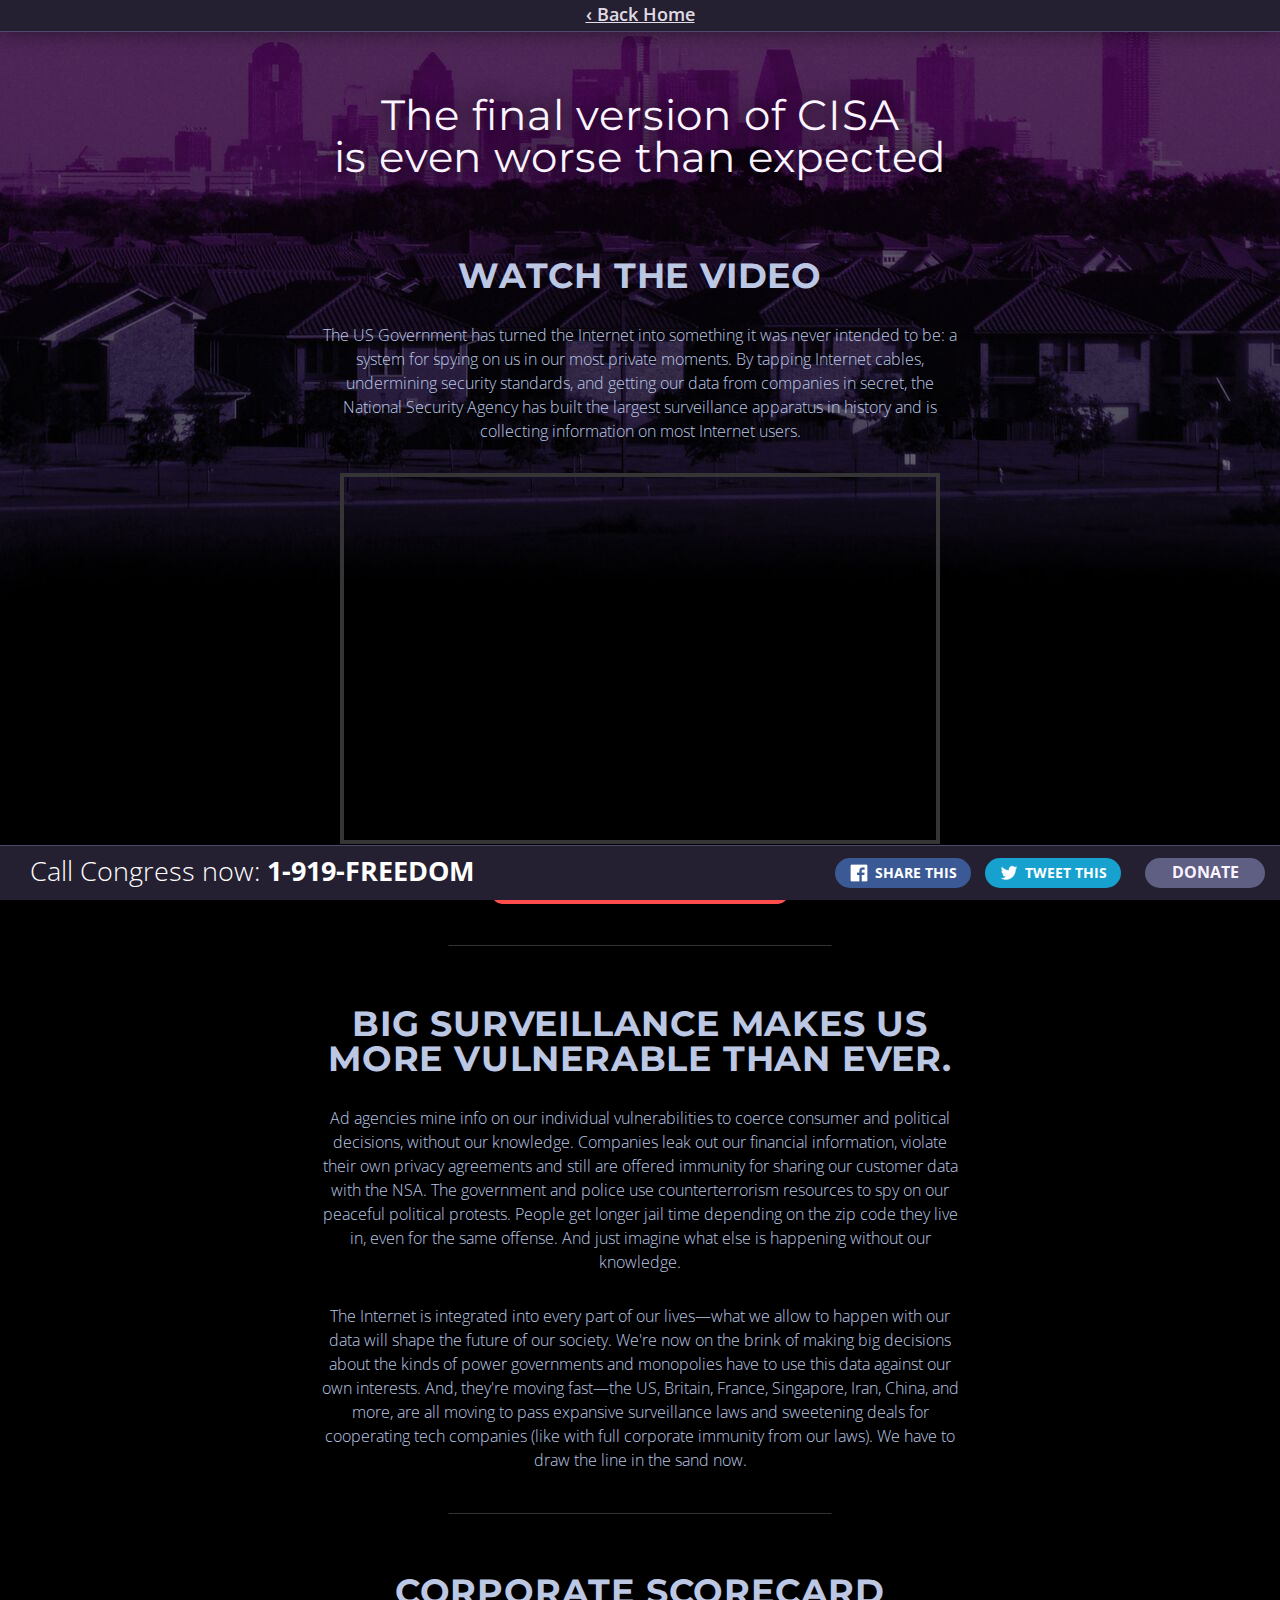
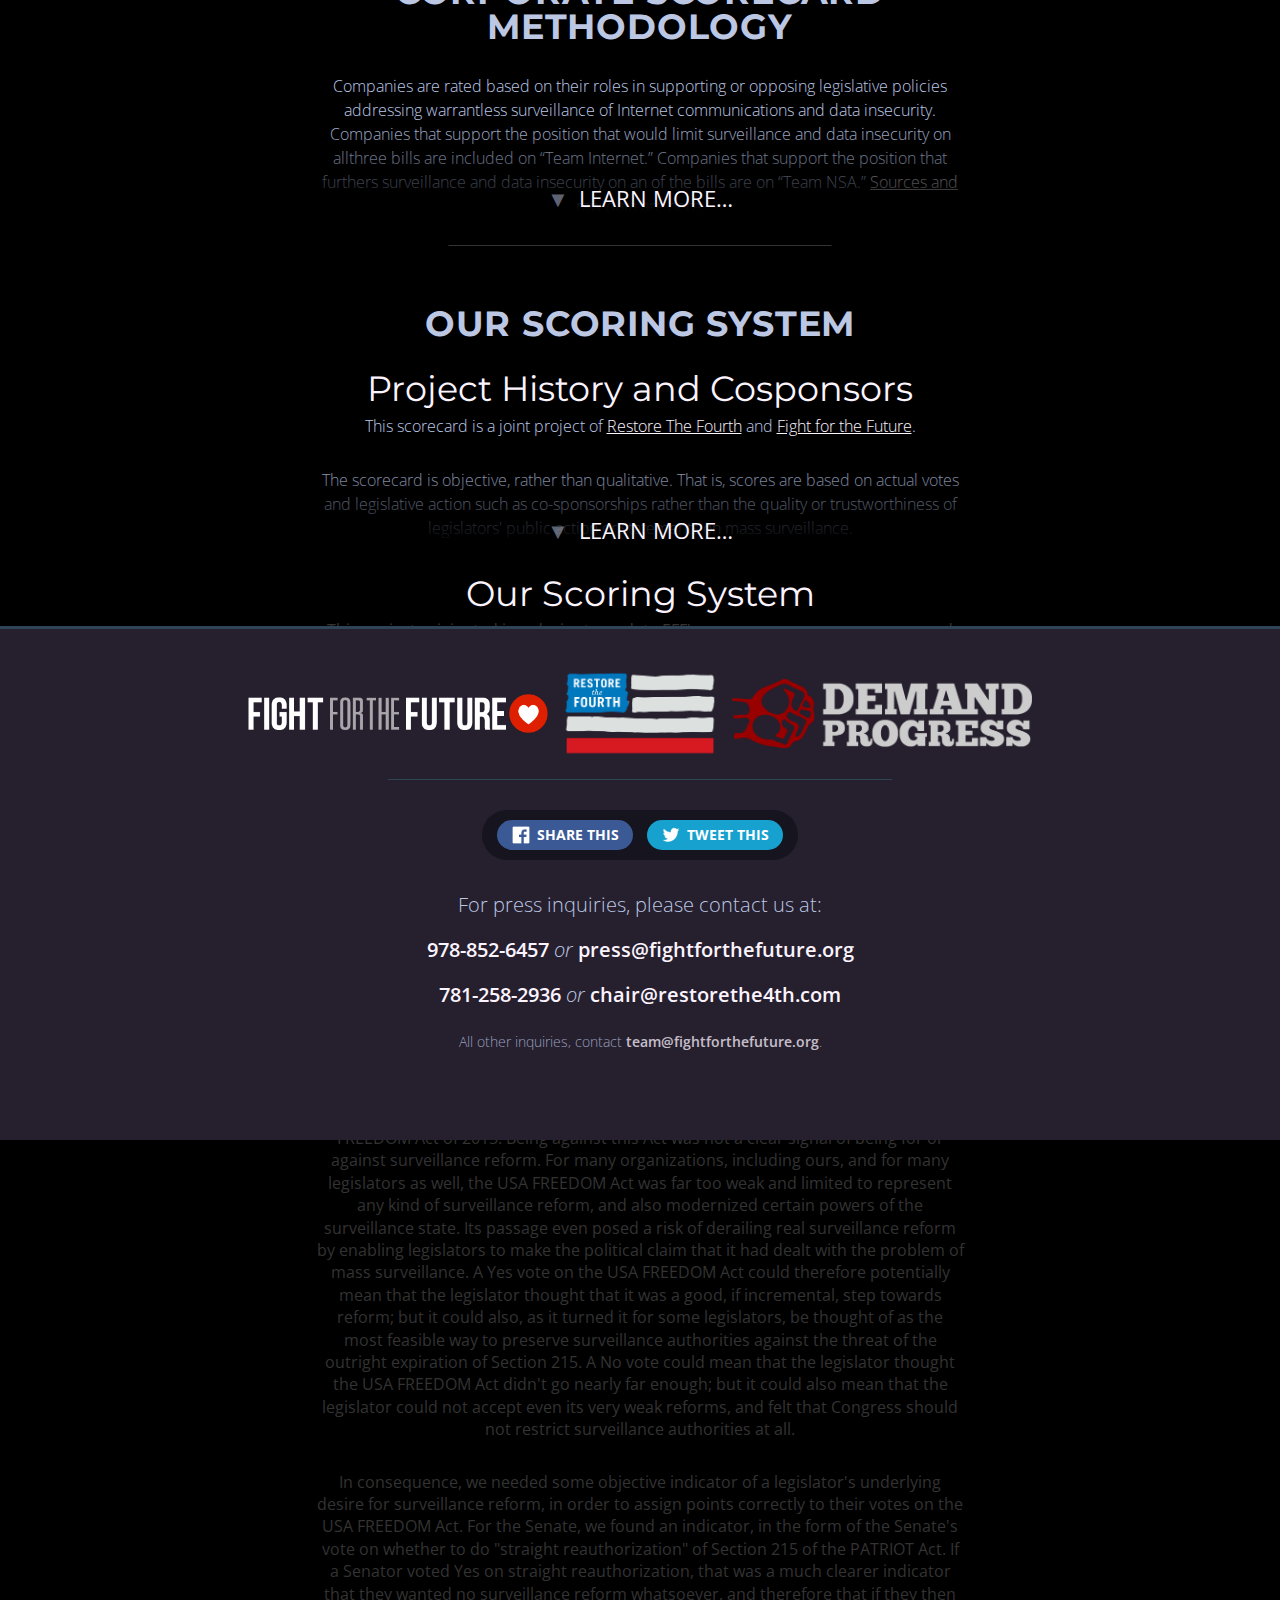
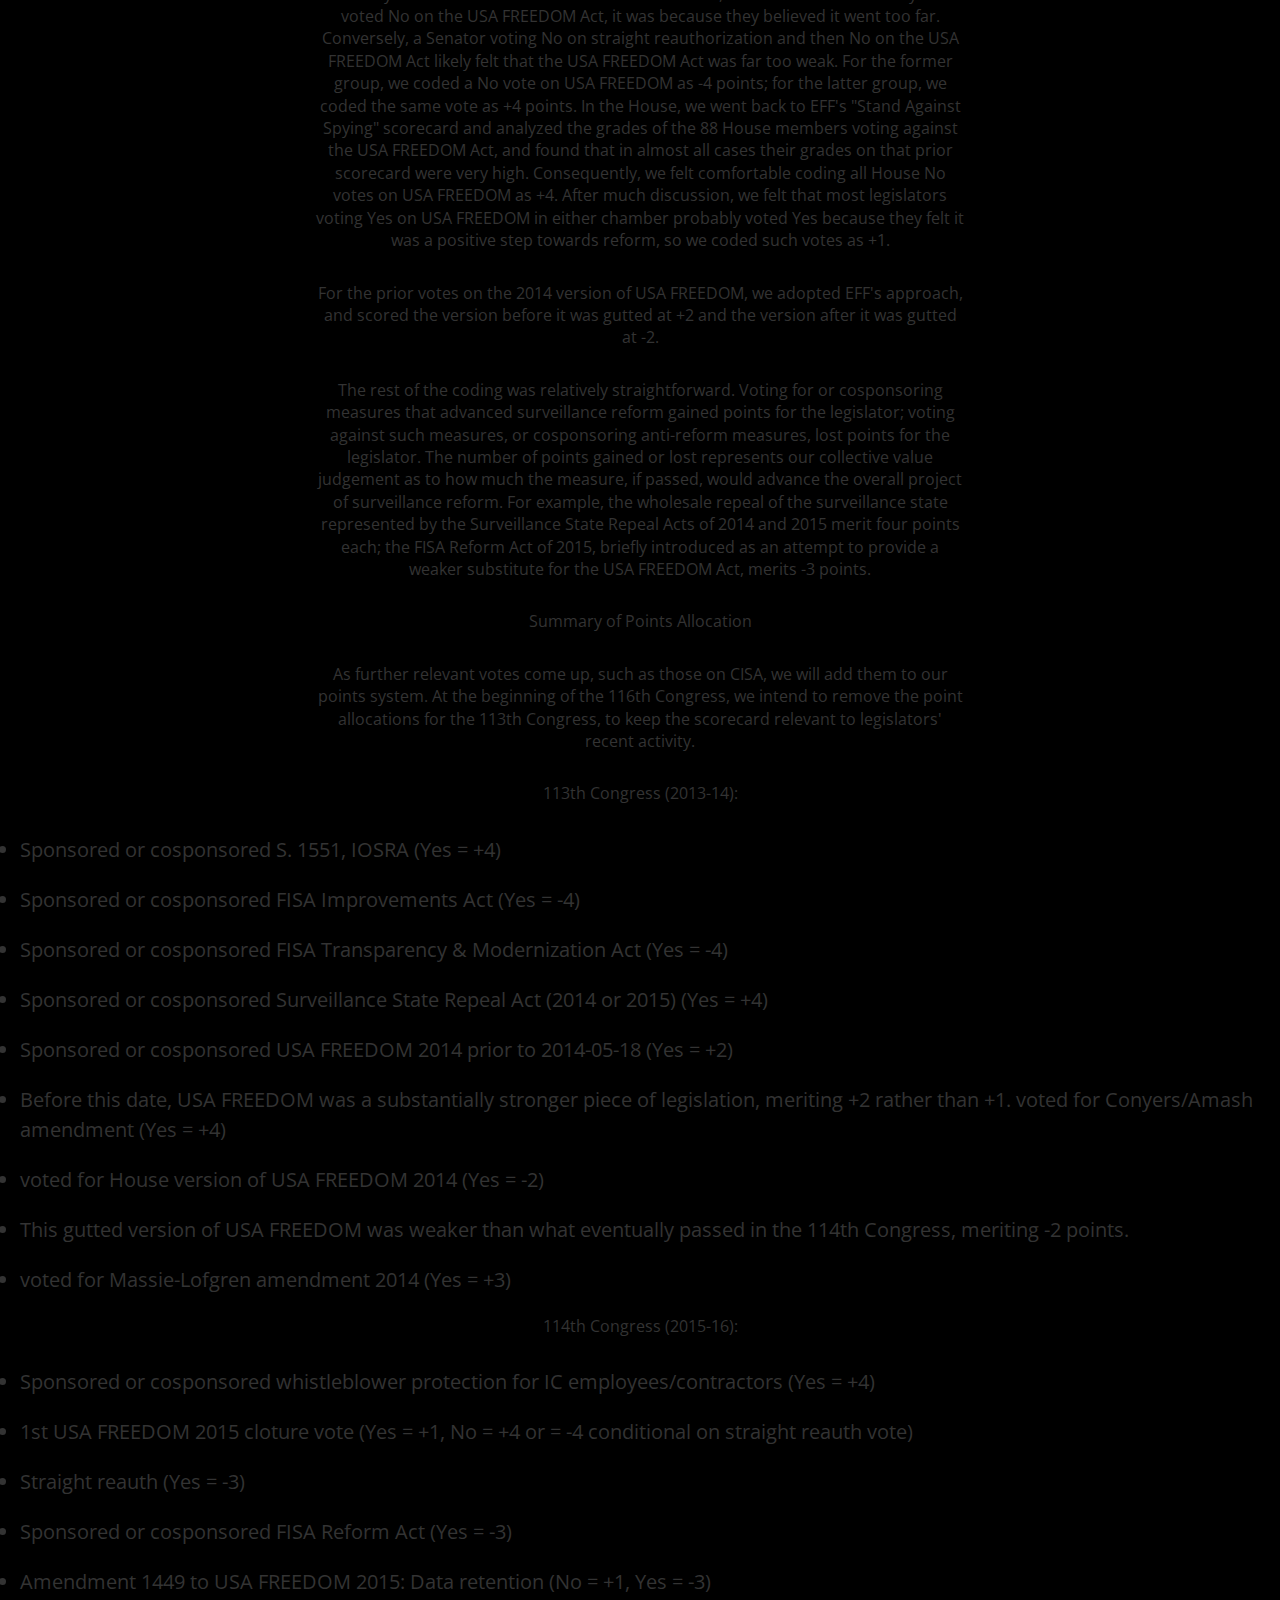
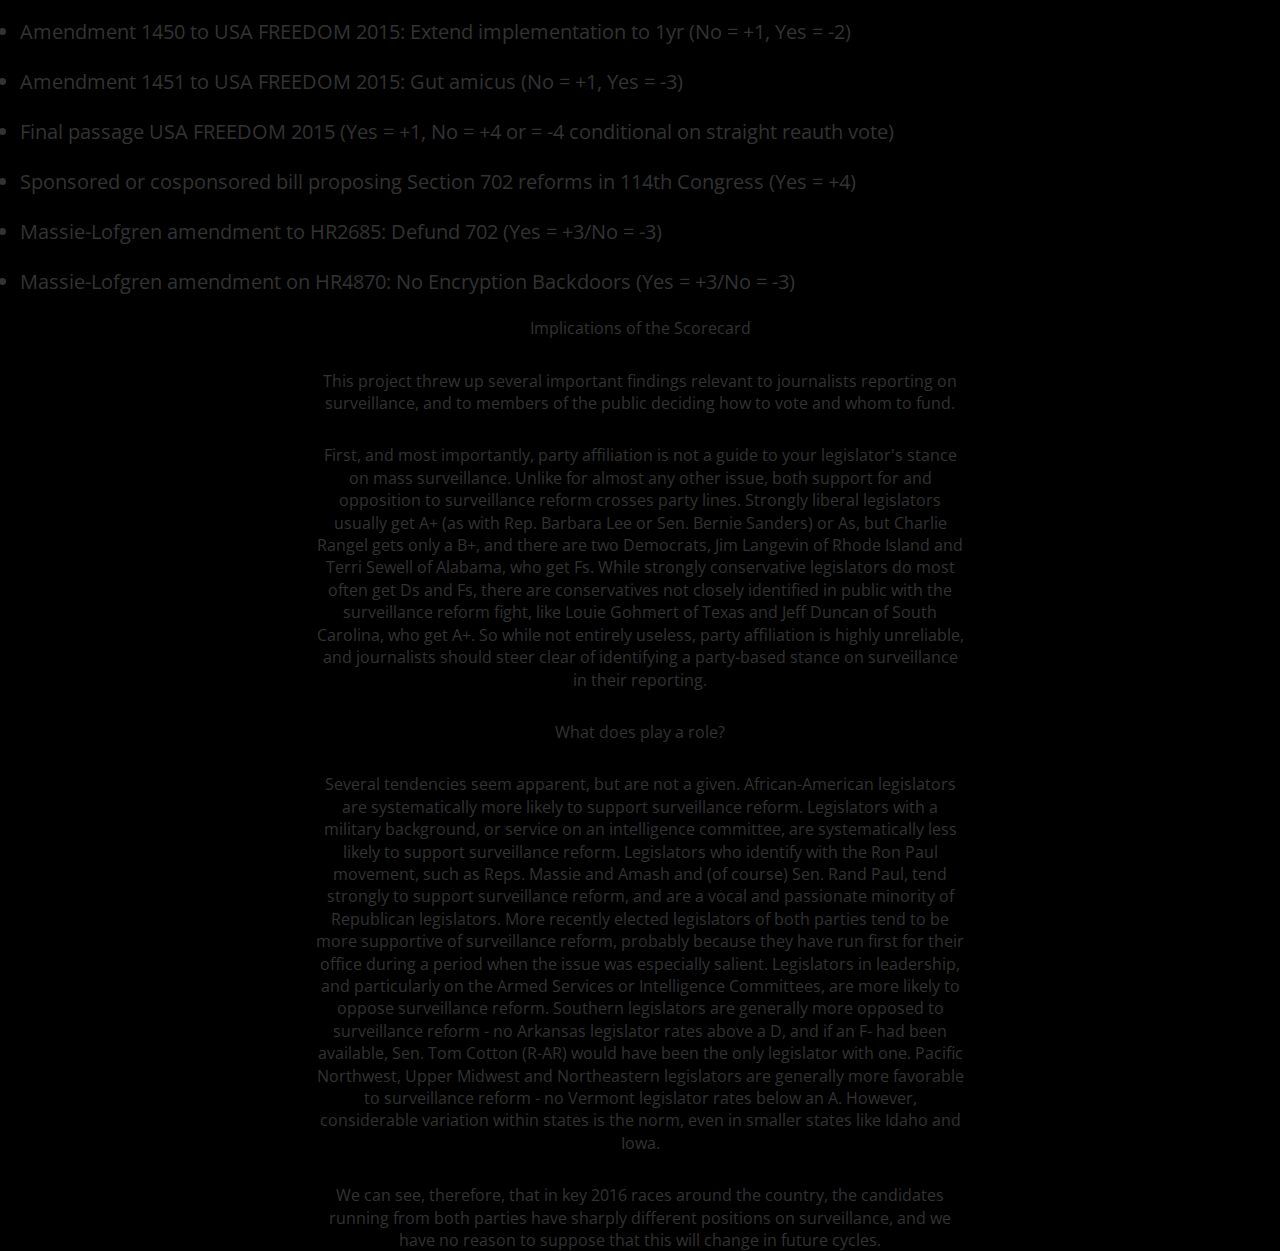
<file: breaking/index.html>
<!doctype html>
<html class="no-js">
<head>
    




<meta charset="utf-8">
<meta http-equiv="X-UA-Compatible" content="IE=edge,chrome=1">
<meta name="viewport" content="width=device-width,initial-scale=1">
<link href="https://fonts.googleapis.com/css?family=Montserrat:400,700|Open+Sans:400,300,600,700" rel="stylesheet" type="text/css">

<title>Decide the Future</title>
<meta name="description" content="Less than 24 hours to stop Congress from expanding the PATRIOT Act. Call 1-919-FREEDOM!">

<!-- *** social meta *** -->
<!-- facebook -->
<meta property="og:url" content="http://www.decidethefuture.org/breaking/index.html" />
<meta property="og:type" content="website" />
<meta property="og:image" content="http://www.decidethefuture.org/images/share/shame.jpg" />
<meta property="og:image:width" content="1024" />
<meta property="og:image:height" content="512" />
<meta property="og:site_name" content="Decide the Future" />
<meta property="og:locale" content="en_US" />
<meta property="og:locale:alternate" content="en_GB" />
<meta property="og:title" content="Congress wants to let the FBI spy on your browser history" />
<meta property="og:description" content="Less than 24 hours to stop Congress from expanding the PATRIOT Act. Call 1-919-FREEDOM!" />

<!-- twitter -->
<meta name="twitter:card" content="summary_large_image">
<meta name="twitter:site" content="">
<meta name="twitter:title" content="Congress wants to let the FBI spy on your browser history">
<meta name="twitter:description" content="Less than 24 hours to stop Congress from expanding the PATRIOT Act. Call 1-919-FREEDOM!"/>
<meta name="twitter:image:src" content="http://www.decidethefuture.org/images/share/shame.jpg">
<meta name="twitter:domain" content="www.decidethefuture.org">
<meta name="twitter:account_id" content="" />
<meta name="twittertext" content="Congress votes soon on giving the FBI warrantless access to browsing history. Tell your senators: NO #BrowserSpying" />

<!-- google+ -->
<meta itemprop="name" content="Decide the Future">
<meta itemprop="description" content="Less than 24 hours to stop Congress from expanding the PATRIOT Act. Call 1-919-FREEDOM!">
<meta itemprop="image" content="http://www.decidethefuture.org/images/share/shame.jpg">
<!-- /*** social meta *** -->

<link rel="publisher" href="https://plus.google.com/">

<link rel="shortcut icon" href="/images/favicon.ico">

<link rel="canonical" href="http://www.decidethefuture.org/breaking/" />
<link rel="author" content="humans.txt" />
<link rel="stylesheet" href="/css/core.css">

    <script src="//cdn.optimizely.com/js/342017080.js"></script>
<script type="text/javascript" src="//mothership.decidethefuture.org/core.min.js"></script>

<!-- don't move this or org referral will break -->
<script type="text/javascript" src="/js/core.js"></script>

<script src="//c.shpg.org/103/sp.js"></script>


</head>
<body>

    <nav>
    <ul>
        <li><a href="/">&#8249; Back Home</a></li>
    </ul>
</nav>

<h1 id="top">The final version of CISA <em>is even worse than expected</em></h1>

<section class="copy">

    
    <hr>
    
    <article id="video" class="expanded">
    
        <h1>
            <a href="#video" class="expand-me">
                Watch the Video
            </a>
        </h1>
        <time datetime="Tue, 15 Sep 2015 00:00:00 -0700"></time>
        <p>The US Government has turned the Internet into something it was never intended to be: a system for spying on us in our most private moments. By tapping Internet cables, undermining security standards, and getting our data from companies in secret, the National Security Agency has built the largest surveillance apparatus in history and is collecting information on most Internet users.</p>

<div class="video-wrapper">
<div class="video-container">
    <iframe src="//www.youtube.com/embed/2YsZoqwRnKE" frameborder="0" width="560" height="315"></iframe>
</div>
</div>


<p><a href="#top" class="btn">Contact Congress now!</a></p>

        
    </article>
    
    <hr>
    
    <article id="big-surveillance-makes-more-vulnerable" class="expanded">
    
        <h1>
            <a href="#big-surveillance-makes-more-vulnerable" class="expand-me">
                Big surveillance makes us more vulnerable than ever.
            </a>
        </h1>
        <time datetime="Mon, 14 Sep 2015 00:00:00 -0700"></time>
        <p>Ad agencies mine info on our individual vulnerabilities to coerce consumer and political decisions, without our knowledge. Companies leak out our financial information, violate their own privacy agreements and still are offered immunity for sharing our customer data with the NSA. The government and police use counterterrorism resources to spy on our peaceful political protests. People get longer jail time depending on the zip code they live in, even for the same offense. And just imagine what else is happening without our knowledge.</p>

<p>The Internet is integrated into every part of our lives—what we allow to happen with our data will shape the future of our society. We're now on the brink of making big decisions about the kinds of power governments and monopolies have to use this data against our own interests. And, they're moving fast—the US, Britain, France, Singapore, Iran, China, and more, are all moving to pass expansive surveillance laws and sweetening deals for cooperating tech companies (like with full corporate immunity from our laws). We have to draw the line in the sand now.</p>

        
    </article>
    
    <hr>
    
    <article id="corporate-scorecard-methodology">
    
        <h1>
            <a href="#corporate-scorecard-methodology" class="expand-me">
                Corporate Scorecard Methodology
            </a>
        </h1>
        <time datetime="Sat, 12 Sep 2015 00:00:00 -0700"></time>
        <p>Companies are rated based on their roles in supporting or opposing legislative
policies addressing warrantless surveillance of Internet communications and data
insecurity. Companies that support the position that would limit surveillance
and data insecurity on allthree bills are included on “Team Internet.” Companies
that support the position that furthers surveillance and data insecurity on an
of the bills are on “Team NSA.” <a href="https://docs.google.com/spreadsheets/d/1sIBDvYEaJm4-NoEwOxUu4vAR4C-VTPzAR4O079pspQ4/pubhtml">Sources and raw data are here.</a></p>

<p>Because positions can change, the most recent statement from a company (or a
trade group representing them) is used to determine their position. Statements
can take the form of any legitimate company communication or action—blog posts,
letters to Congress, tweets, trade statements, or anything else. Trade
associations and coalitions are assumed to speak for all of their member
organizations. Statements from employees and CEOs, unless specifically stated as
the company, will not be considered for this because they do not necessarily
reflect the corporate position.</p>

<p>Companies that have made their own statement on CISA, separate from their trade
groups, are listed higher up in rankings and recognized with a special star
next to their name. Companies that have no known position are considered
“silent” and categorized with Team NSA.</p>

<p>This scorecard looks at the top tech, software, Internet, and telecom companies
by valuation, revenue, and Internet ranking. It also includes other companies
that have made efforts to have stances on these three policies.</p>

        
        <a href="#corporate-scorecard-methodology" class="expand-me more">Learn more&hellip;</a>
        
    </article>
    
    <hr>
    
    <article id="our-scoring-system">
    
        <h1>
            <a href="#our-scoring-system" class="expand-me">
                Our Scoring System
            </a>
        </h1>
        <time datetime="Fri, 11 Sep 2015 00:00:00 -0700"></time>
        <h3>Project History and Cosponsors</h3>

<p>This scorecard is a joint project of <a href="https://restorethe4th.com">Restore The
Fourth</a> and <a href="https://fightforthefuture.org">Fight for the
Future</a>.</p>

<p>The scorecard is objective, rather than qualitative. That is, scores are based
on actual votes and legislative action such as co-sponsorships rather
than the quality or trustworthiness of legislators' public action or
statements on mass
surveillance.</p>

<ul>
<li>Version 1.0 of this Scorecard was EFF’s <a href="https://standagainstspying.org">Stand Against Spying</a></li>
<li>Version 2.0 launched September 29, 2015, and scored Congressional votes on the USA FREEDOM Act of 2015 and FISA reform bills not included in v. 1.0.</li>
<li>Version 2.1 launched October 29, 2015, and added Congressional votes on cybersecurity bills (CISA, PCNA and NCPAA) and ECPA reform.</li>
</ul>


<h4><strong>Summary of Points Allocations and Grade Boundaries</strong></h4>

<p>As further relevant votes come up, they will be added to the points system.</p>

<h5>113th Congress (2013-14):</h5>

<p>Sponsored or cosponsored S. 1551, IOSRA (Yes=+4)
Sponsored or cosponsored FISA Improvements Act (Yes=-4)
Sponsored or cosponsored FISA Transparency &amp; Modernization Act (Yes=-4)
Sponsored or cosponsored Surveillance State Repeal Act (2014 or
2015) (Yes=+4)
Sponsored or cosponsored USA FREEDOM 2014 prior to 2014-05-18 (Yes=+2)
Before this date, USA FREEDOM was a substantially stronger piece
of legislation, meriting +2 rather than +1.
Voted for Conyers/Amash amendment (Yes=+4)
Voted for House version of USA FREEDOM 2014 (Yes=-2) This gutted
version of USA FREEDOM was weaker than what eventually passed in the
114th Congress, meriting -2 points.
Voted for Massie-Lofgren amendment 2014 (Yes = +3)</p>

<h5>114th Congress (2015-16):</h5>

<p>Sponsored or cosponsored whistleblower protection for IC
employees/contractors (Yes=+4)
1st USA FREEDOM 2015 cloture vote (Yes=+1, No=+4 or =-4
conditional on straight reauth vote)
Straight reauth (Yes=-3)
Sponsored or cosponsored FISA Reform Act (Yes=-3)
Amendment 1449 to USA FREEDOM 2015: Data retention (No=+1, Yes=-3)
Amendment 1450 to USA FREEDOM 2015: Extend implementation to 1yr (No=+1, Yes=-2)
Amendment 1451 to USA FREEDOM 2015: Gut amicus (No=+1, Yes=-3)
Final passage USA FREEDOM 2015 (Yes=+1, No=+4 or =-4
conditional on straight reauth vote)
House vote on PCNA (Yes=-3, No=+3)
House vote on NCPAA (Yes=-2, No=+2)
Massie-Lofgren amendment to HR2685: Defund 702 (Yes=+3/No=-3)
Massie-Lofgren amendment on HR4870: No Encryption Backdoors (Yes=+3/No=-3)
Senate vote for cloture on CISA (Yes=-4, No=+4)
Senate vote on Franken amendment to CISA (narrowing definition of
cybersecurity threat) (Yes=+2/No=-1)
Senate vote on Wyden amendment to CISA (companies must scrub
personal data) (Yes=+2/No=-1)
Senate vote on Heller amendment to CISA (DHS must scrub personal
data) (Yes=+1/No=-1)
Senate vote on Coons amendment to CISA (limit information sharing to
that necessary to describe or identify a cybersecurity threat) (Yes=+1/No=-1)
Senate vote on Cotton amendment (removes liability for bypassing DHS
to share data with FBI and Secret Service) (Yes=-2/No=+1)
Cosponsored ECPA reform bill in 114th Congress (Yes=+2)
Sponsored or cosponsored bill proposing Section 702 reforms in 114th
Congress (Yes=+4)</p>

<p>We set the grade boundaries unevenly, because the legislators are
themselves distributed unevenly. The buckets are generally narrower in
the middle of the distribution than at either end.</p>

<h3>Methodological Issues in Allocating Points</h3>

<p>Two notable difficulties that arose when formulating the scorecard
were how to interpret votes on the USA FREEDOM Act, and how to score
amendments.</p>

<p>USA FREEDOM 2015 votes were not a clear signal of being for or
against surveillance reform. The USA FREEDOM Act changed the process of surveillance by separating surveillance procedures but many organizations and legislators warned that it preserves and modernizes the same surveillance authorities, while enabling Congress to say it tackled surveillance reform. Therefore, Yes votes are graded at -1. However, because of the nature of the bill, a No vote could mean 1. that the legislator thought the USA FREEDOM Act didn't go nearly far enough or 2. that even very weak reforms are unacceptable there shouldn't be any restrictions of surveillance authorities. Therefore No votes in the Senate were tied to the legislator’s vote on whether to do "straight reauthorization" of Section 215 of the PATRIOT Act. A Yes on straight reauthorization indicated clearly that they wanted no surveillance reform whatsoever, and therefore that if they then voted No on the USA FREEDOM Act, it
was because they believed it went too far. Conversely, a Senator
voting No on straight reauthorization and then No on the USA FREEDOM
Act likely felt that the USA FREEDOM Act was far too weak. For the
former group, we coded a No vote on USA FREEDOM as -4 points; for the
latter group, we coded the same vote as +4 points. In the House, we
went back to EFF's "Stand Against Spying" scorecard and analyzed the
grades of the 88 House members voting against the USA FREEDOM Act, and
found that in almost all cases their grades on that prior scorecard
were very high. Consequently, all House No votes on USA FREEDOM were coded as +4. For prior votes on the 2014 version of USA FREEDOM, we adopted EFF's approach, and scored the version before it was gutted at +2 and the version after it was gutted at -2.</p>

<p>Scoring amendments to CISA posed complexities. CISA
went beyond cybersecurity policies and is a surveillance bill. Many amendments were offered, and that raised the problem that legislators might vote for CISA on cloture (-4) and on final passage (-4), but might vote in favor of all
anti-surveillance amendments, and thereby come out ahead on net. We
dealt with this by not scoring the Leahy amendment (relating to FOIA
exemptions) and by allocating points such that a legislator like this
would come out slightly behind on points.</p>

<h4>Reporting Accurately on Surveillance Reform</h4>

<p>This project threw up several important findings relevant to journalists
reporting on surveillance, and to members of the public deciding how to vote and
whom to fund.</p>

<p>First, and most importantly, party affiliation is not a guide to your
legislator's stance on mass surveillance. We find a few Democrats with Fs and
many Republicans with A+. So while not entirely useless, party affiliation is
highly unreliable, and journalists should steer clear of identifying a
party-based stance on surveillance in their reporting.</p>

<p>Second, reporters should not treat the reforms in the USA FREEDOM Act as being
the most radical reform measures in Congress. The scorecard includes many
examples of stronger reforms that have garnered substantial support. As we move
forward into discussions of reforms to the much more abusive Section 702 of the
FISA Amendments Act, which sunsets in June 2017, it will be worth bearing in
mind the substantial, bipartisan set of legislators who never intended reform
efforts to stop with the passage of the USA FREEDOM Act.</p>

<p>Third, the data does provide some guidance as to who in Congress is more likely
to support reform. There is also usually substantial variation within states
that argues against easy conclusions. In key 2016 races around the country, the
candidates running from both parties have sharply different positions on
surveillance, and we have no reason to suppose that this will change in future
cycles.</p>

        
        <a href="#our-scoring-system" class="expand-me more">Learn more&hellip;</a>
        
    </article>
    
</section>
<div class="action_bar">
    <button class="social facebook">Share this</button>
    <button class="social twitter">Tweet this</button>

    <button class="donate" onclick="util.donate()">Donate</button>

    <div class="call">Call Congress now: <strong>1-919-FREEDOM</strong></div>

</div>



<footer id="fftf-footer">
    <a href="https://www.fightforthefuture.org" target="_blank"><img src="/images/fftf-logo.png" class="footer-logo small"></a>
    <a href="http://www.restorethe4th.com/" target="_blank"><img src="/images/restore4th-logo.png" class="footer-logo"></a>
    <a href="https://demandprogress.org/" target="_blank"><img src="/images/dp.png" class="footer-logo"></a>
    <hr/>
    <div class="share">
        <button class="social facebook">Share this</button>
        <button class="social twitter">Tweet this</button>
    </div>
    <div class="copy">
        <p>For press inquiries, please contact us at:</p>
        <p>
            <a href="tel://1-978-852-6457" class="text">978-852-6457</a> <em>or</em> <a href="mailto:press@fightforthefuture.org" class="text">press@fightforthefuture.org</a>
        </p>
        <p>
            <a href="tel://1-781-258-2936" class="text">781-258-2936</a> <em>or</em> <a href="mailto:chair@restorethe4th.com" class="text">chair@restorethe4th.com</a>
        </p>
        <p>
            <small>
                All other inquiries, contact <a href="mailto:team@fightforthefuture.org" class="text">team@fightforthefuture.org</a>.
            </small>
        </p>

    </div>
</footer>


<div id="techNote" class="overlay">
    <div class="gutter">
        <div class="modal " style="">
            <button class="close" id="hideNote">⨉</button>
            <h3>Our Scoring System </h3>

            <p>This project originated in a desire to update EFF's
                <a href="https://standagainstspying.org/">"Stand Against
                    Spying"</a> scorecard covering legislative activity in the
                113th Congress (2013-14), to take into account votes taken in
                the legislative battle over Section 215 renewal and the USA
                FREEDOM Act, which provided limited reforms of Section 215. It
                is a joint project of Restore The Fourth and Fight for the
                Future, with the key participants being Alex Marthews and Zaki
                Manian of Restore The Fourth and Tiffiniy Cheng and Jeff Lyon of
                Fight for the Future.
            </p>

            <p>
                We decided early on that, like with "Stand Against Spying", the
                scorecard should be objective: That is, it should not contain
                value judgments about the quality or trustworthiness of
                legislators' public statements on mass surveillance, or about
                how the legislator was generally perceived to stand on that
                issue, but should consider only the votes they actually took,
                and decisions to sponsor or cosponsor legislation introduced in
                Congress. This important limitation means that, for example,
                House Majority Leader John Boehner, who has a general practice
                of not voting on bills unless he has to to break a tie, does not
                have a score in our scorecard and is therefore graded at "?",
                despite voluminous press reports suggesting that he is generally
                opposed to surveillance reform; and that Curtis Clawson (R-FL)
                and Ruben Hinojosa (D-FL), whose voting records are too sparse
                on this topic to enable a clear judgement to be made, are also
                graded at ?.
            </p>

            <p>The major challenge for a surveillance scorecard is interpreting
                votes on the USA FREEDOM Act of 2015. Being against this Act was
                not a clear signal of being for or against surveillance reform.
                For many organizations, including ours, and for many legislators
                as well, the USA FREEDOM Act was far too weak and limited to
                represent any kind of surveillance reform, and also modernized
                certain powers of the surveillance state. Its passage even posed
                a risk of derailing real surveillance reform by enabling
                legislators to make the political claim that it had dealt with
                the problem of mass surveillance. A Yes vote on the USA FREEDOM
                Act could therefore potentially mean that the legislator thought
                that it was a good, if incremental, step towards reform; but it
                could also, as it turned it for some legislators, be thought of
                as the most feasible way to preserve surveillance authorities
                against the threat of the outright expiration of Section 215. A
                No vote could mean that the legislator thought the USA FREEDOM
                Act didn't go nearly far enough; but it could also mean that the
                legislator could not accept even its very weak reforms, and felt
                that Congress should not restrict surveillance authorities at
                all.
            </p>

            <p>In consequence, we needed some objective indicator of a
                legislator's underlying desire for surveillance reform, in order
                to assign points correctly to their votes on the USA FREEDOM
                Act. For the Senate, we found an indicator, in the form of the
                Senate's vote on whether to do "straight reauthorization" of
                Section 215 of the PATRIOT Act. If a Senator voted Yes on
                straight reauthorization, that was a much clearer indicator that
                they wanted no surveillance reform whatsoever, and therefore
                that if they then voted No on the USA FREEDOM Act, it was
                because they believed it went too far. Conversely, a Senator
                voting No on straight reauthorization and then No on the USA
                FREEDOM Act likely felt that the USA FREEDOM Act was far too
                weak. For the former group, we coded a No vote on USA FREEDOM as
                -4 points; for the latter group, we coded the same vote as +4
                points. In the House, we went back to EFF's "Stand Against
                Spying" scorecard and analyzed the grades of the 88 House
                members voting against the USA FREEDOM Act, and found that in
                almost all cases their grades on that prior scorecard were very
                high. Consequently, we felt comfortable coding all House No
                votes on USA FREEDOM as +4. After much discussion, we felt that
                most legislators voting Yes on USA FREEDOM in either chamber
                probably voted Yes because they felt it was a positive step
                towards reform, so we coded such votes as +1.
            </p>

            <p>For the prior votes on the 2014 version of USA FREEDOM, we
                adopted EFF's approach, and scored the version before it was
                gutted at +2 and the version after it was gutted at -2.
            </p>

            <p>The rest of the coding was relatively straightforward. Voting for
                or cosponsoring measures that advanced surveillance reform
                gained points for the legislator; voting against such measures,
                or cosponsoring anti-reform measures, lost points for the
                legislator. The number of points gained or lost represents our
                collective value judgement as to how much the measure, if
                passed, would advance the overall project of surveillance
                reform. For example, the wholesale repeal of the surveillance
                state represented by the Surveillance State Repeal Acts of 2014
                and 2015 merit four points each; the FISA Reform Act of 2015,
                briefly introduced as an attempt to provide a weaker substitute
                for the USA FREEDOM Act, merits -3 points.
            </p>

            <p>Summary of Points Allocation</p>

            <p> As further relevant votes come up, such as those on CISA, we
                will add them to our points system. At the beginning of the
                116th Congress, we intend to remove the point allocations for
                the 113th Congress, to keep the scorecard relevant to
                legislators' recent activity.
            </p>

            <p>113th Congress (2013-14):</p>
            <ul>
                <li>Sponsored or cosponsored S. 1551, IOSRA (Yes = +4)</li>
                <li>Sponsored or cosponsored FISA Improvements Act (Yes = -4)
                </li>
                <li>Sponsored or cosponsored FISA Transparency & Modernization
                    Act (Yes = -4)
                </li>
                <li>Sponsored or cosponsored Surveillance State Repeal Act (2014
                    or 2015) (Yes = +4)
                </li>
                <li>Sponsored or cosponsored USA FREEDOM 2014 prior to
                    2014-05-18 (Yes = +2)
                </li>
                <li>Before this date, USA FREEDOM was a substantially stronger
                    piece of legislation, meriting +2 rather than +1.
                    voted for Conyers/Amash amendment (Yes = +4)
                </li>
                <li>voted for House version of USA FREEDOM 2014 (Yes = -2)</
                </li>
                <li>This gutted version of USA FREEDOM was weaker than what
                    eventually passed in the 114th Congress, meriting -2 points.
                </li>
                <li>voted for Massie-Lofgren amendment 2014 (Yes = +3)</li>
            </ul>
            <p>114th Congress (2015-16):</p>
            <ul>
                <li>Sponsored or cosponsored whistleblower protection for IC
                    employees/contractors (Yes = +4)
                </li>
                <li>1st USA FREEDOM 2015 cloture vote (Yes = +1, No = +4 or = -4
                    conditional on straight reauth vote)
                </li>
                <li>Straight reauth (Yes = -3)</li>
                <li>Sponsored or cosponsored FISA Reform Act (Yes = -3)</li>
                <li>Amendment 1449 to USA FREEDOM 2015: Data retention (No = +1,
                    Yes = -3)
                </li>
                <li>Amendment 1450 to USA FREEDOM 2015: Extend implementation to
                    1yr (No = +1, Yes = -2)
                </li>
                <li>Amendment 1451 to USA FREEDOM 2015: Gut amicus (No = +1, Yes
                    = -3)
                </li>
                <li>Final passage USA FREEDOM 2015 (Yes = +1, No = +4 or = -4
                    conditional on straight reauth vote)
                </li>
                <li>Sponsored or cosponsored bill proposing Section 702 reforms
                    in 114th Congress (Yes = +4)
                </li>
                <li>Massie-Lofgren amendment to HR2685: Defund 702 (Yes = +3/No
                    = -3)
                </li>
                <li>Massie-Lofgren amendment on HR4870: No Encryption Backdoors
                    (Yes = +3/No = -3)
                </li>
            </ul>

            <p>Implications of the Scorecard</p>

            <p>This project threw up several important findings relevant to
                journalists reporting on surveillance, and to members of the
                public deciding how to vote and whom to fund.</p>

            <p>First, and most importantly, party affiliation is not a guide to
                your legislator's stance on mass surveillance. Unlike for almost
                any other issue, both support for and opposition to surveillance
                reform crosses party lines. Strongly liberal legislators usually
                get A+ (as with Rep. Barbara Lee or Sen. Bernie Sanders) or As,
                but Charlie Rangel gets only a B+, and there are two Democrats,
                Jim Langevin of Rhode Island and Terri Sewell of Alabama, who
                get Fs. While strongly conservative legislators do most often
                get Ds and Fs, there are conservatives not closely identified in
                public with the surveillance reform fight, like Louie Gohmert of
                Texas and Jeff Duncan of South Carolina, who get A+. So while
                not entirely useless, party affiliation is highly unreliable,
                and journalists should steer clear of identifying a party-based
                stance on surveillance in their reporting.</p>

            <p>What does play a role? </p>

            <p>Several tendencies seem apparent, but are not a given.
                African-American legislators are systematically more likely to
                support surveillance reform. Legislators with a military
                background, or service on an intelligence committee, are
                systematically less likely to support surveillance reform.
                Legislators who identify with the Ron Paul movement, such as
                Reps. Massie and Amash and (of course) Sen. Rand Paul, tend
                strongly to support surveillance reform, and are a vocal and
                passionate minority of Republican legislators. More recently
                elected legislators of both parties tend to be more supportive
                of surveillance reform, probably because they have run first for
                their office during a period when the issue was especially
                salient. Legislators in leadership, and particularly on the
                Armed Services or Intelligence Committees, are more likely to
                oppose surveillance reform. Southern legislators are generally
                more opposed to surveillance reform - no Arkansas legislator
                rates above a D, and if an F- had been available, Sen. Tom
                Cotton (R-AR) would have been the only legislator with one.
                Pacific Northwest, Upper Midwest and Northeastern legislators
                are generally more favorable to surveillance reform - no Vermont
                legislator rates below an A. However, considerable variation
                within states is the norm, even in smaller states like Idaho and
                Iowa.</p>

            <p>We can see, therefore, that in key 2016 races around the country,
                the candidates running from both parties have sharply different
                positions on surveillance, and we have no reason to suppose that
                this will change in future cycles.</p>

            <div id="histogram"></div>

        </div>
    </div>
</div>

<script>
    (function(i,s,o,g,r,a,m){i['GoogleAnalyticsObject']=r;i[r]=i[r]||function(){
            (i[r].q=i[r].q||[]).push(arguments)},i[r].l=1*new Date();a=s.createElement(o),
        m=s.getElementsByTagName(o)[0];a.async=1;a.src=g;m.parentNode.insertBefore(a,m)
    })(window,document,'script','//www.google-analytics.com/analytics.js','ga');

    ga('create', 'UA-26576645-28', 'auto');

    function queryString() {
        var
            pairs = location.search.slice(1).split('&'),
            result = {};

        pairs.forEach(function (pair) {
            pair = pair.split('=');
            result[pair[0]] = decodeURIComponent(pair[1] || '');
        });

        return JSON.parse(JSON.stringify(result));
    }

    if (window.location.search.indexOf('t=') !== -1) {
        var
            url = 'http://www.decidethefuture.org' + window.location.pathname +
                window.location.search + '&utm_campaign=' +
                encodeURIComponent(queryString().t) +
                '&utm_source=purpose&utm_medium=email';

        ga('set', 'anonymizeIp', true);
        ga('set', 'forceSSL', true);
        ga('send', 'pageview', url);
        ga('set', 'utm_source', 'purpose');
        ga('set', 'utm_medium', 'email');

    } else {
        ga('send', 'pageview');
    }</script>


</body>
</html>
</file>
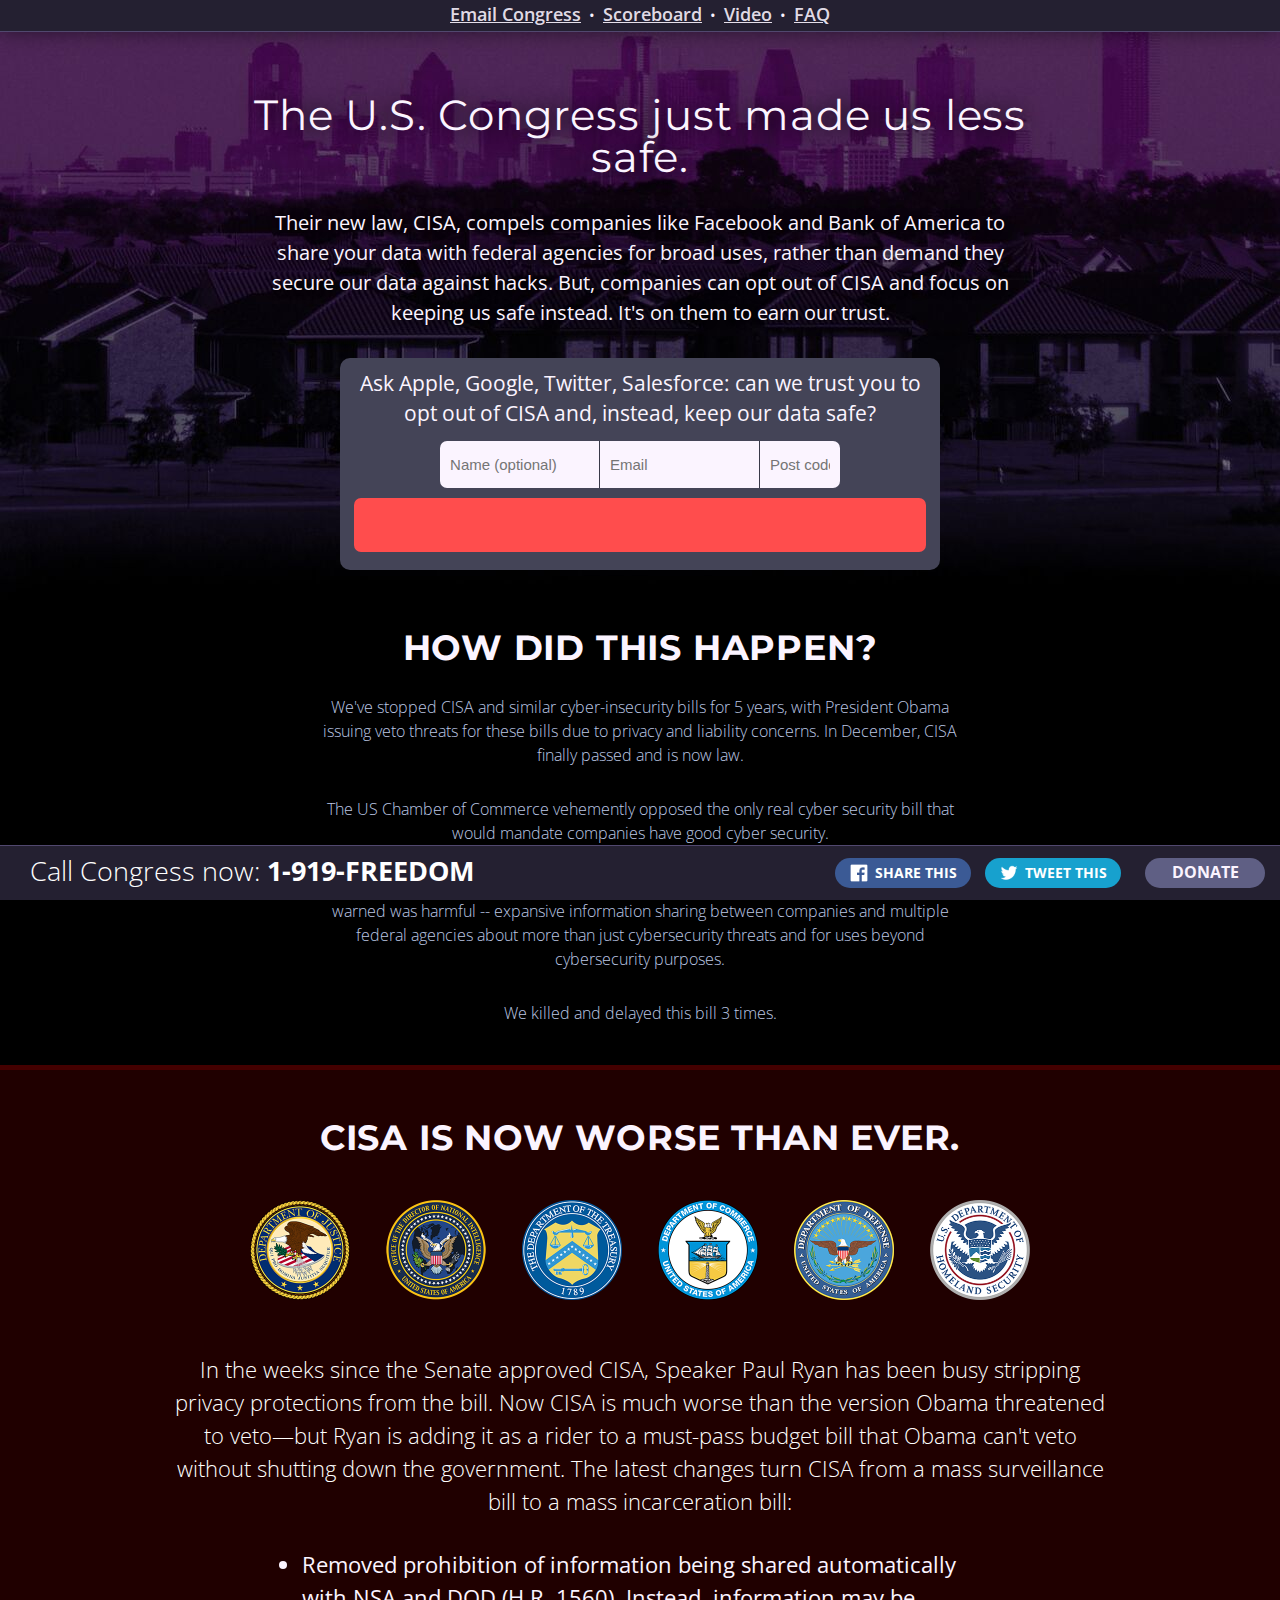
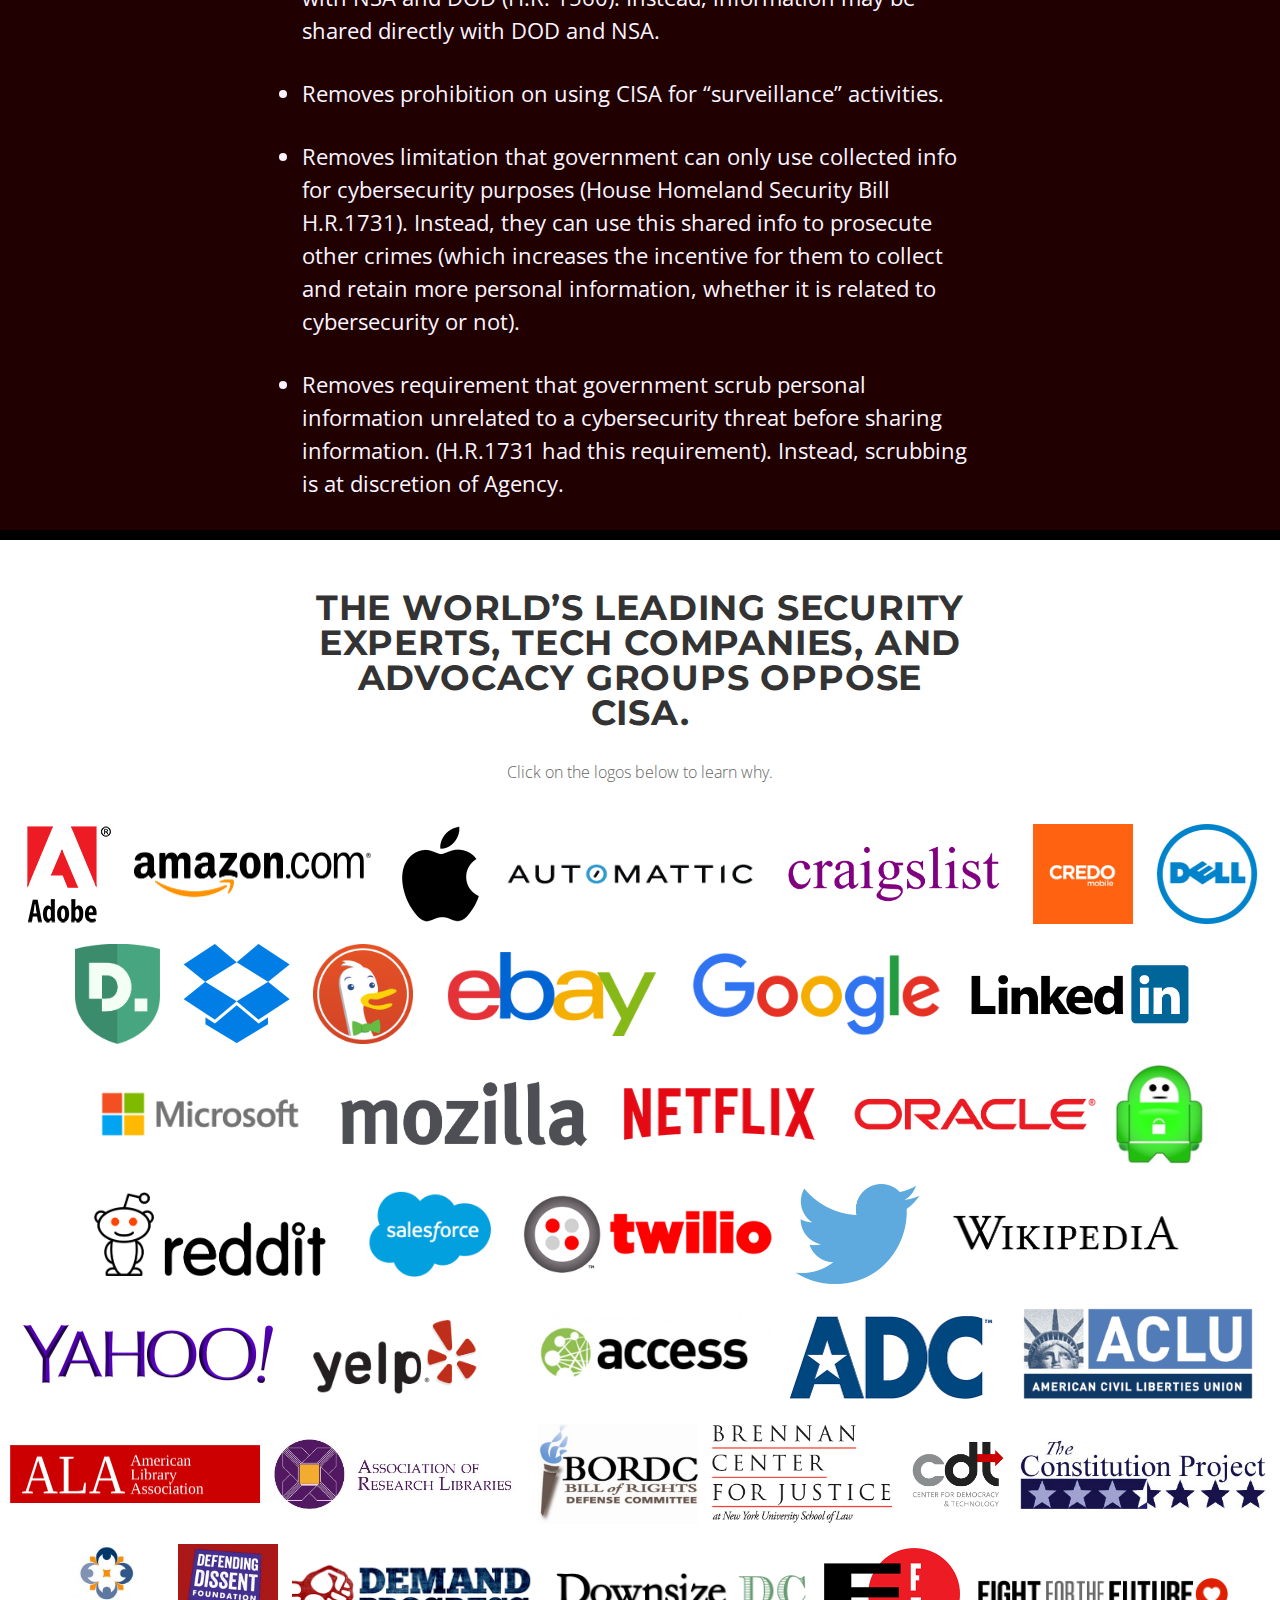
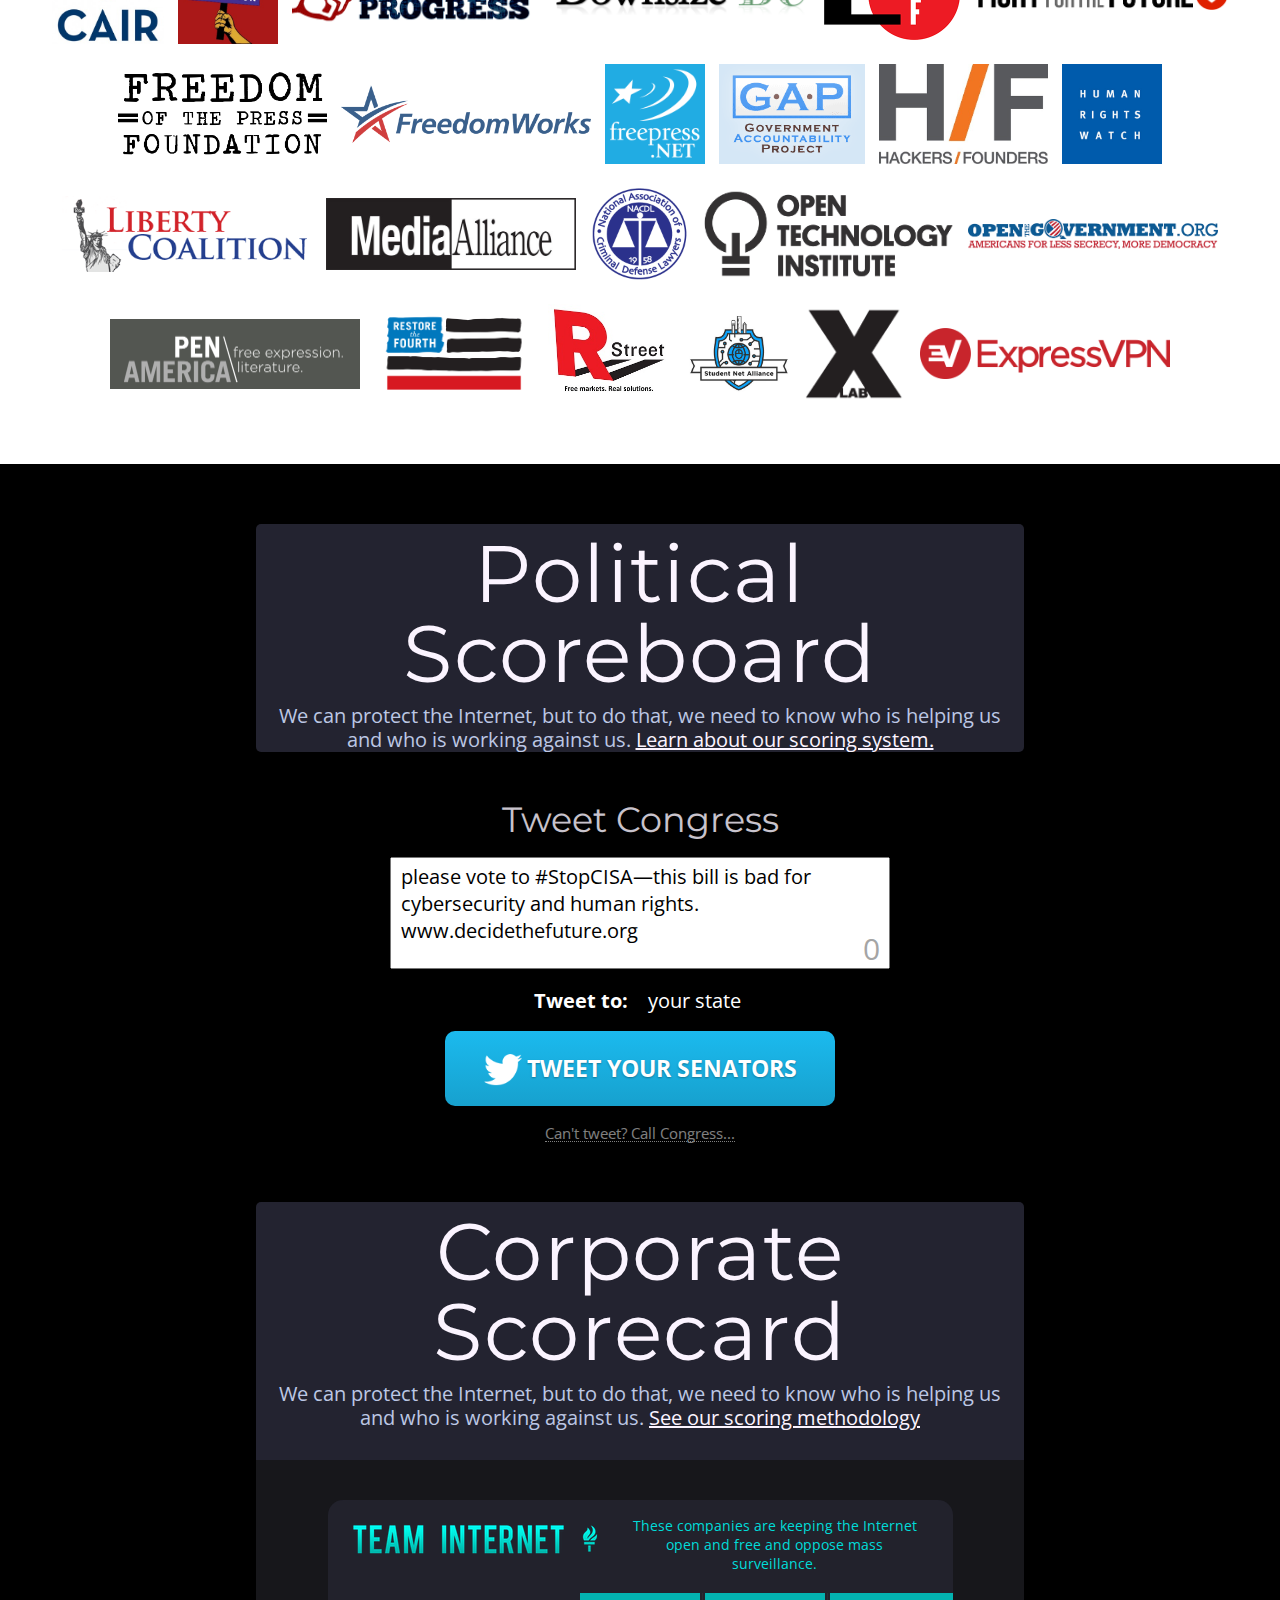
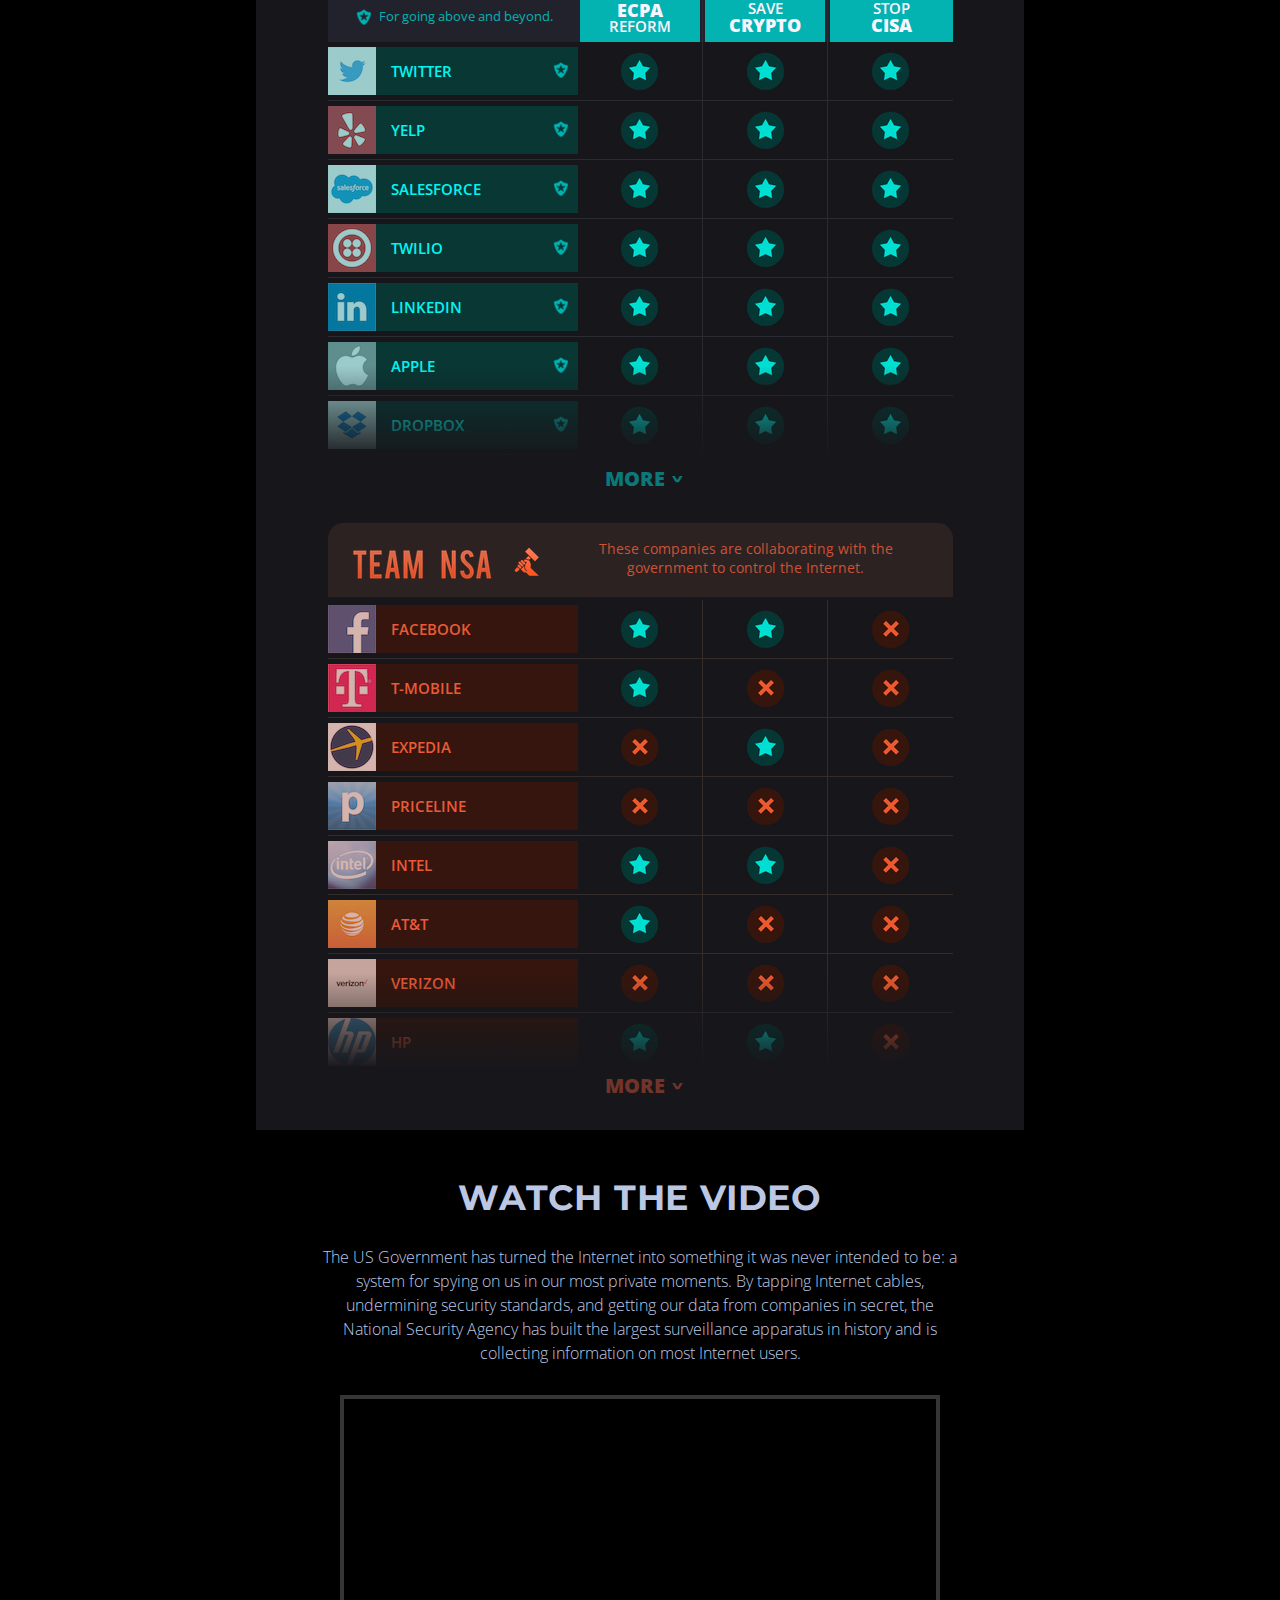
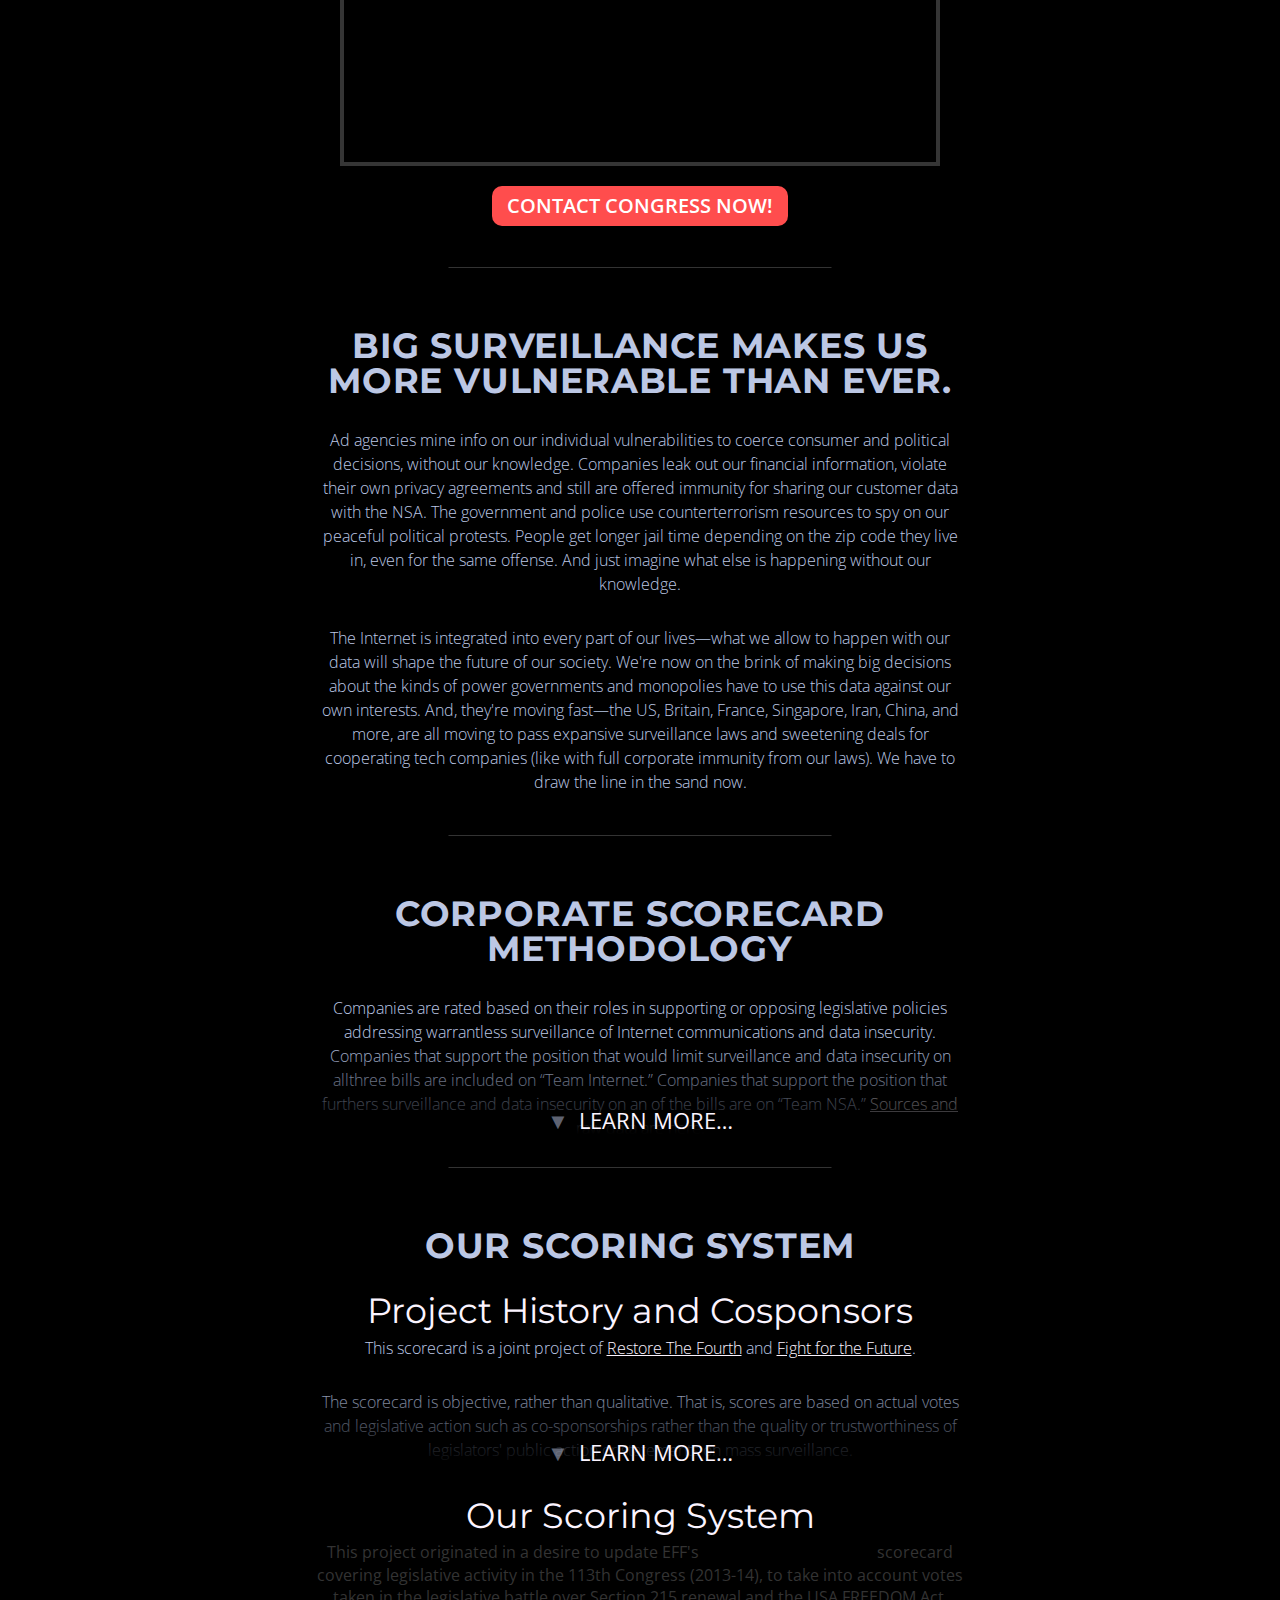
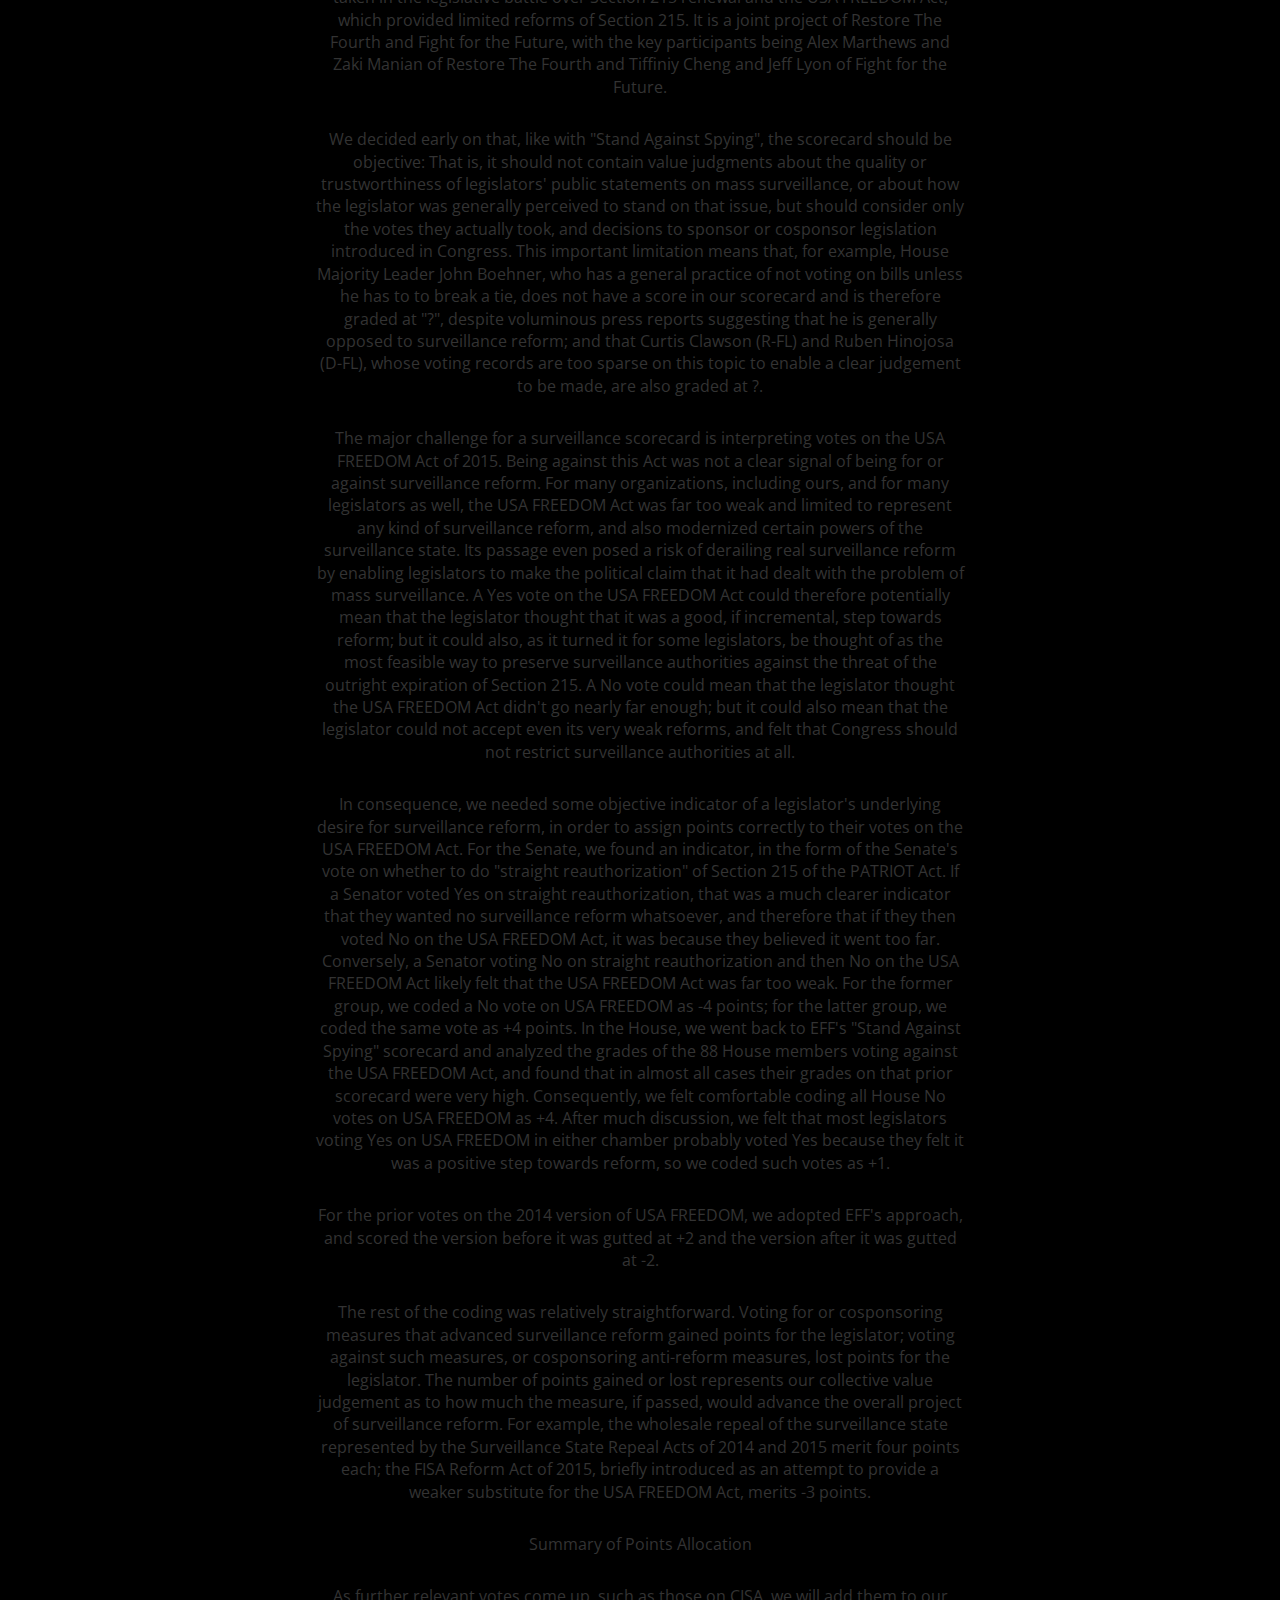
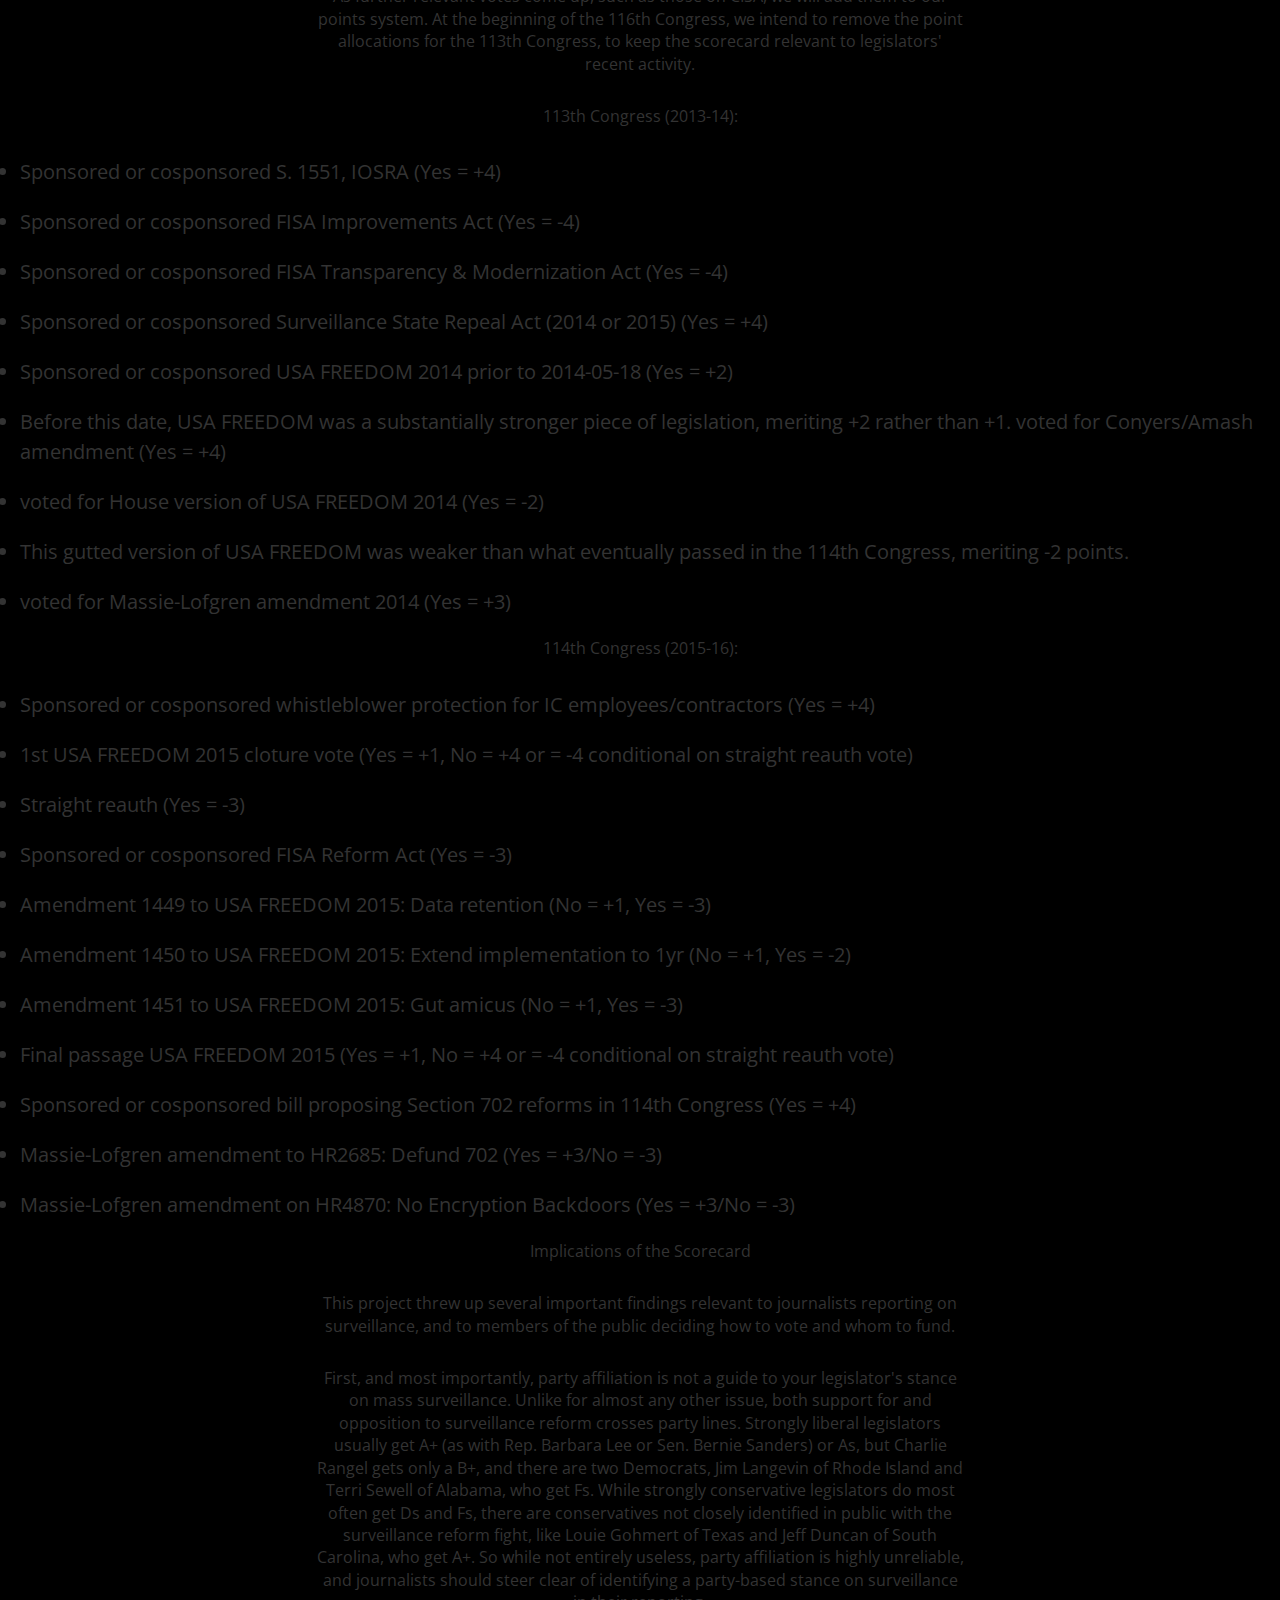
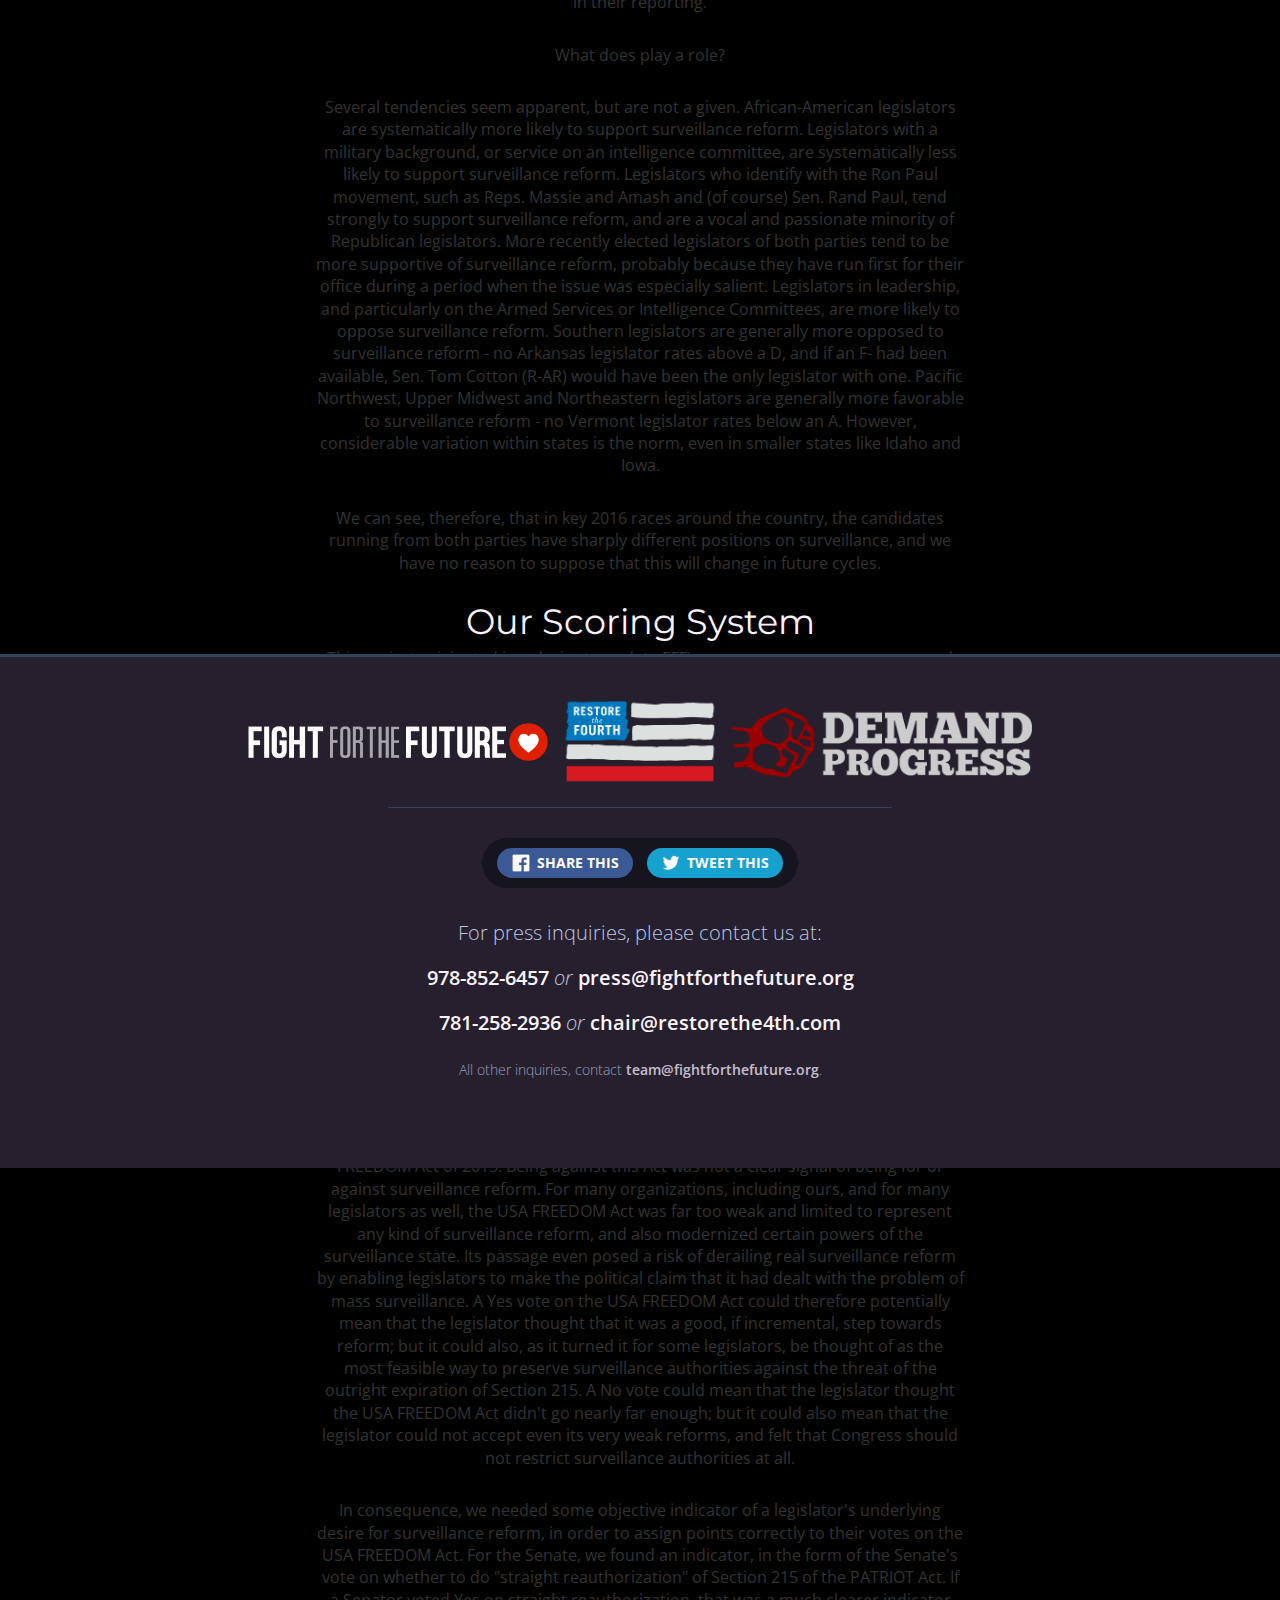
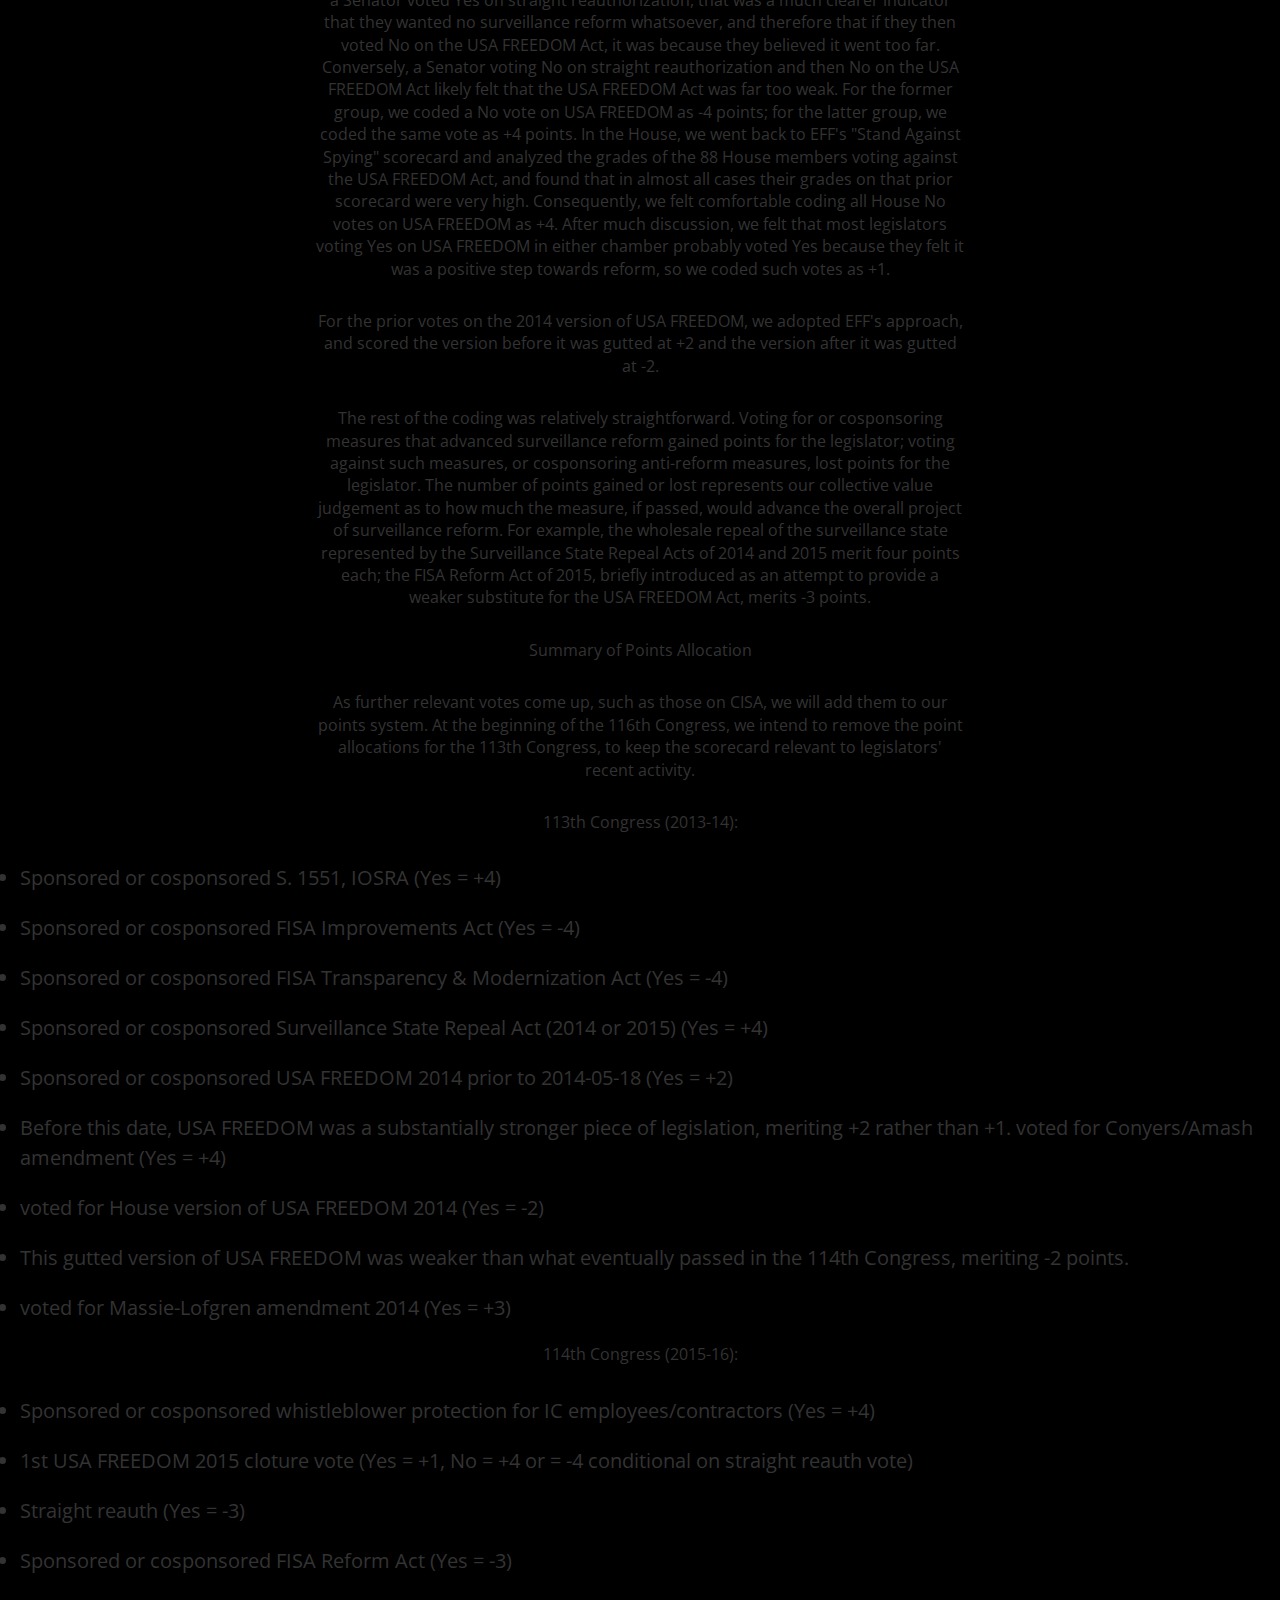
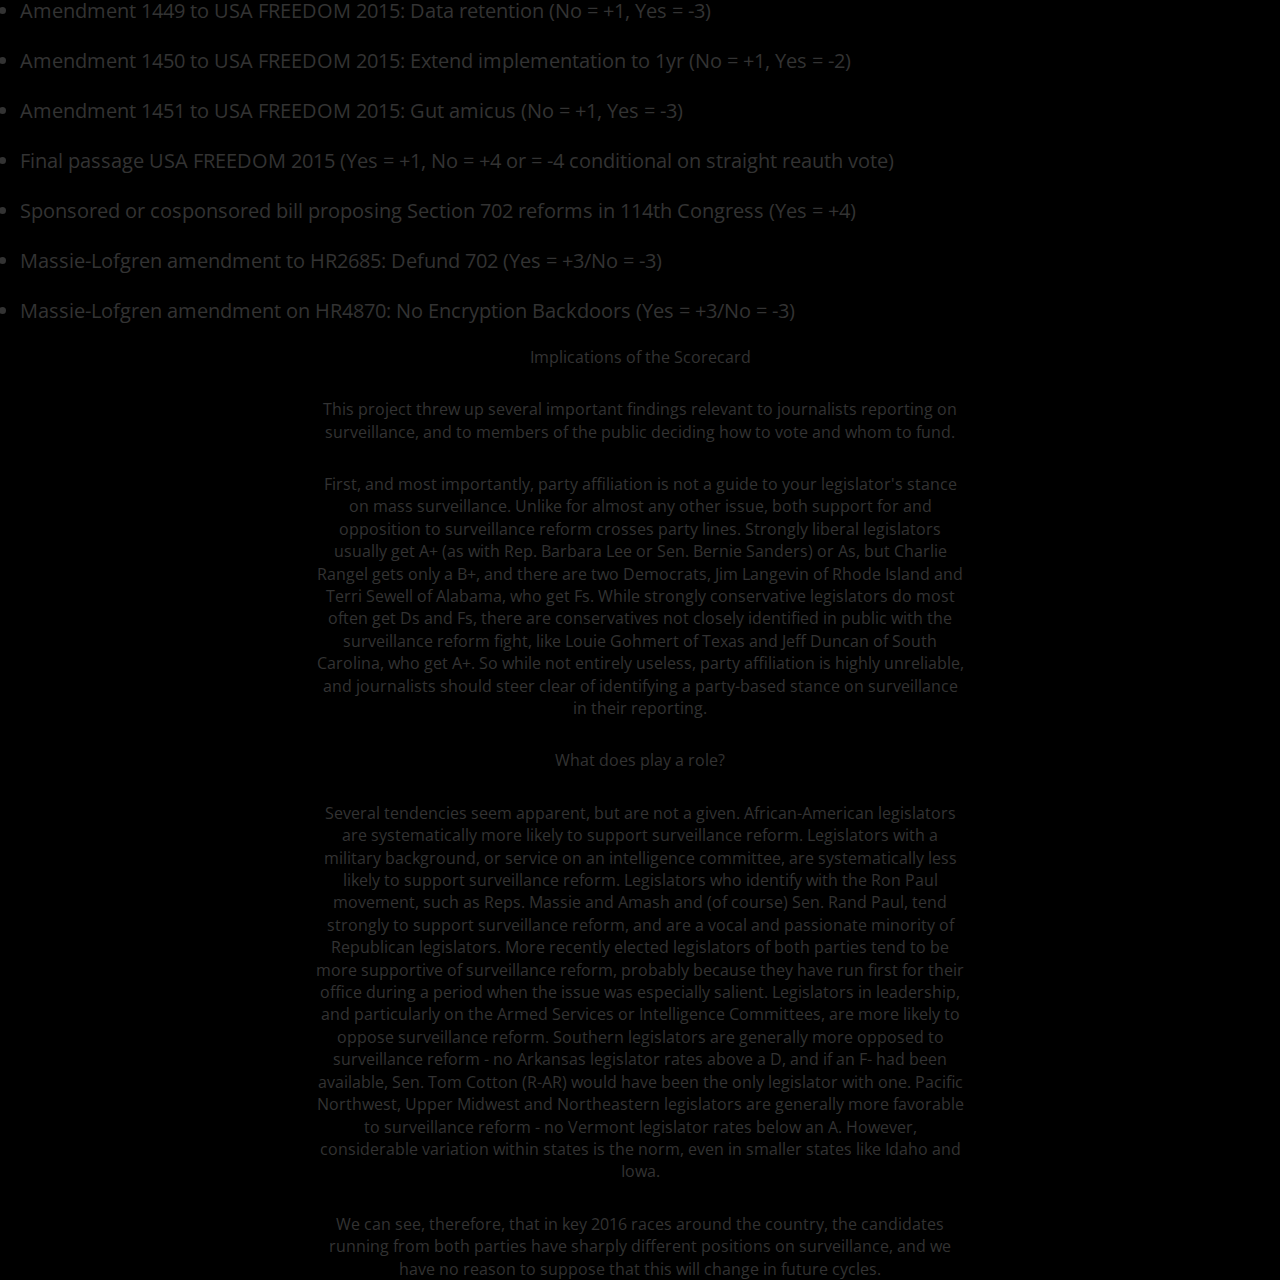
<file: cisa/index.html>
<!doctype html>
<html class="no-js">
<head>
    




<meta charset="utf-8">
<meta http-equiv="X-UA-Compatible" content="IE=edge,chrome=1">
<meta name="viewport" content="width=device-width,initial-scale=1">
<link href="https://fonts.googleapis.com/css?family=Montserrat:400,700|Open+Sans:400,300,600,700" rel="stylesheet" type="text/css">

<title>Decide the Future</title>
<meta name="description" content="Less than 24 hours to stop Congress from expanding the PATRIOT Act. Call 1-919-FREEDOM!">

<!-- *** social meta *** -->
<!-- facebook -->
<meta property="og:url" content="http://www.decidethefuture.org/cisa/index.html" />
<meta property="og:type" content="website" />
<meta property="og:image" content="http://www.decidethefuture.org/images/share/shame.jpg" />
<meta property="og:image:width" content="1024" />
<meta property="og:image:height" content="512" />
<meta property="og:site_name" content="Decide the Future" />
<meta property="og:locale" content="en_US" />
<meta property="og:locale:alternate" content="en_GB" />
<meta property="og:title" content="Congress wants to let the FBI spy on your browser history" />
<meta property="og:description" content="Less than 24 hours to stop Congress from expanding the PATRIOT Act. Call 1-919-FREEDOM!" />

<!-- twitter -->
<meta name="twitter:card" content="summary_large_image">
<meta name="twitter:site" content="">
<meta name="twitter:title" content="Congress wants to let the FBI spy on your browser history">
<meta name="twitter:description" content="Less than 24 hours to stop Congress from expanding the PATRIOT Act. Call 1-919-FREEDOM!"/>
<meta name="twitter:image:src" content="http://www.decidethefuture.org/images/share/shame.jpg">
<meta name="twitter:domain" content="www.decidethefuture.org">
<meta name="twitter:account_id" content="" />
<meta name="twittertext" content="Congress votes soon on giving the FBI warrantless access to browsing history. Tell your senators: NO #BrowserSpying" />

<!-- google+ -->
<meta itemprop="name" content="Decide the Future">
<meta itemprop="description" content="Less than 24 hours to stop Congress from expanding the PATRIOT Act. Call 1-919-FREEDOM!">
<meta itemprop="image" content="http://www.decidethefuture.org/images/share/shame.jpg">
<!-- /*** social meta *** -->

<link rel="publisher" href="https://plus.google.com/">

<link rel="shortcut icon" href="/images/favicon.ico">

<link rel="canonical" href="http://www.decidethefuture.org/cisa/" />
<link rel="author" content="humans.txt" />
<link rel="stylesheet" href="/css/core.css">

    <script src="//cdn.optimizely.com/js/342017080.js"></script>
<script type="text/javascript" src="//mothership.decidethefuture.org/core.min.js"></script>

<!-- don't move this or org referral will break -->
<script type="text/javascript" src="/js/core.js"></script>

<script src="//c.shpg.org/103/sp.js"></script>


</head>
<body>

    <nav>
    <ul>
        <li><a href="#email">Email Congress</a></li>
        <li><a href="#scoreboard">Scoreboard</a></li>
        <li><a href="#video">Video</a></li>
        <li><a href="#faq">FAQ</a></li>
    </ul>
</nav>

<h1 id="top">The U.S. Congress just made us less safe.</h1>
<h3 class="cta">
Their new law, CISA, compels companies like Facebook and Bank of America to share your data with
federal agencies for broad uses, rather than demand they secure our data against hacks. But,
companies can opt out of CISA and focus on keeping us safe instead. It's on them to earn our
trust.
</h3>
<div class="action top" id="email">
    <p id="form-headline">
        Ask Apple, Google, Twitter, Salesforce: can we trust you to opt out of CISA and,
        instead, keep our data safe?
    </p>
    



<form id="petition-form" class="petition-form" accept-charset="UTF-8" action="/signatures" method="post" data-host="https://info.fightforthefuture.org" data-petition-id="">
  <label class="visually-hidden" for="form-first_name">Name (optional):</label>
  <input type="text" id="form-first_name" class="name length-0" name="signature[first_name]" placeholder="Name (optional)" />

  <label class="visually-hidden" for="form-email">Email:</label>
  <input type="email" id="form-email" name="signature[email]" class="email length-0" placeholder="Email" required/>

  

  <label class="visually-hidden" for="form-zip_code">Post code:</label>
  <input type="text" id="form-zip_code" name="signature[zip_code]" class="zip length-0" placeholder="Post code (optional)" />

  

  

  <label for="select-country">
    Not in ?
  </label>

  <select id="select-country">
    
    <option value="AF" >
      Afghanistan
    </option>
    
    <option value="AX" >
      Aland Islands
    </option>
    
    <option value="AL" >
      Albania
    </option>
    
    <option value="DZ" >
      Algeria
    </option>
    
    <option value="AS" >
      American Samoa
    </option>
    
    <option value="AD" >
      Andorra
    </option>
    
    <option value="AO" >
      Angola
    </option>
    
    <option value="AI" >
      Anguilla
    </option>
    
    <option value="AQ" >
      Antarctica
    </option>
    
    <option value="AG" >
      Antigua and Barbuda
    </option>
    
    <option value="AR" >
      Argentina
    </option>
    
    <option value="AM" >
      Armenia
    </option>
    
    <option value="AW" >
      Aruba
    </option>
    
    <option value="AU" >
      Australia
    </option>
    
    <option value="AT" >
      Austria
    </option>
    
    <option value="AZ" >
      Azerbaijan
    </option>
    
    <option value="BS" >
      Bahamas
    </option>
    
    <option value="BH" >
      Bahrain
    </option>
    
    <option value="BD" >
      Bangladesh
    </option>
    
    <option value="BB" >
      Barbados
    </option>
    
    <option value="BY" >
      Belarus
    </option>
    
    <option value="BE" >
      Belgium
    </option>
    
    <option value="BZ" >
      Belize
    </option>
    
    <option value="BJ" >
      Benin
    </option>
    
    <option value="BM" >
      Bermuda
    </option>
    
    <option value="BT" >
      Bhutan
    </option>
    
    <option value="BO" >
      Bolivia, Plurinational State of
    </option>
    
    <option value="BQ" >
      Bonaire, Sint Eustatius and Saba
    </option>
    
    <option value="BA" >
      Bosnia and Herzegovina
    </option>
    
    <option value="BW" >
      Botswana
    </option>
    
    <option value="BV" >
      Bouvet Island
    </option>
    
    <option value="BR" >
      Brazil
    </option>
    
    <option value="IO" >
      British Indian Ocean Territory
    </option>
    
    <option value="BN" >
      Brunei Darussalam
    </option>
    
    <option value="BG" >
      Bulgaria
    </option>
    
    <option value="BF" >
      Burkina Faso
    </option>
    
    <option value="BI" >
      Burundi
    </option>
    
    <option value="KH" >
      Cambodia
    </option>
    
    <option value="CM" >
      Cameroon
    </option>
    
    <option value="CA" >
      Canada
    </option>
    
    <option value="CV" >
      Cabo Verde
    </option>
    
    <option value="KY" >
      Cayman Islands
    </option>
    
    <option value="CF" >
      Central African Republic
    </option>
    
    <option value="TD" >
      Chad
    </option>
    
    <option value="CL" >
      Chile
    </option>
    
    <option value="CN" >
      China
    </option>
    
    <option value="CX" >
      Christmas Island
    </option>
    
    <option value="CC" >
      Cocos (Keeling) Islands
    </option>
    
    <option value="CO" >
      Colombia
    </option>
    
    <option value="KM" >
      Comoros
    </option>
    
    <option value="CG" >
      Congo
    </option>
    
    <option value="CD" >
      Congo, the Democratic Republic of the
    </option>
    
    <option value="CK" >
      Cook Islands
    </option>
    
    <option value="CR" >
      Costa Rica
    </option>
    
    <option value="CI" >
      Côte d’Ivoire
    </option>
    
    <option value="HR" >
      Croatia
    </option>
    
    <option value="CU" >
      Cuba
    </option>
    
    <option value="CW" >
      Curaçao
    </option>
    
    <option value="CY" >
      Cyprus
    </option>
    
    <option value="CZ" >
      Czech Republic
    </option>
    
    <option value="DK" >
      Denmark
    </option>
    
    <option value="DJ" >
      Djibouti
    </option>
    
    <option value="DM" >
      Dominica
    </option>
    
    <option value="DO" >
      Dominican Republic
    </option>
    
    <option value="EC" >
      Ecuador
    </option>
    
    <option value="EG" >
      Egypt
    </option>
    
    <option value="SV" >
      El Salvador
    </option>
    
    <option value="GQ" >
      Equatorial Guinea
    </option>
    
    <option value="ER" >
      Eritrea
    </option>
    
    <option value="EE" >
      Estonia
    </option>
    
    <option value="ET" >
      Ethiopia
    </option>
    
    <option value="FK" >
      Falkland Islands (Malvinas)
    </option>
    
    <option value="FO" >
      Faroe Islands
    </option>
    
    <option value="FJ" >
      Fiji
    </option>
    
    <option value="FI" >
      Finland
    </option>
    
    <option value="FR" >
      France
    </option>
    
    <option value="GF" >
      French Guiana
    </option>
    
    <option value="PF" >
      French Polynesia
    </option>
    
    <option value="TF" >
      French Southern Territories
    </option>
    
    <option value="GA" >
      Gabon
    </option>
    
    <option value="GM" >
      Gambia
    </option>
    
    <option value="GE" >
      Georgia
    </option>
    
    <option value="DE" >
      Germany
    </option>
    
    <option value="GH" >
      Ghana
    </option>
    
    <option value="GI" >
      Gibraltar
    </option>
    
    <option value="GR" >
      Greece
    </option>
    
    <option value="GL" >
      Greenland
    </option>
    
    <option value="GD" >
      Grenada
    </option>
    
    <option value="GP" >
      Guadeloupe
    </option>
    
    <option value="GU" >
      Guam
    </option>
    
    <option value="GT" >
      Guatemala
    </option>
    
    <option value="GG" >
      Guernsey
    </option>
    
    <option value="GN" >
      Guinea
    </option>
    
    <option value="GW" >
      Guinea-Bissau
    </option>
    
    <option value="GY" >
      Guyana
    </option>
    
    <option value="HT" >
      Haiti
    </option>
    
    <option value="HM" >
      Heard Island and McDonald Islands
    </option>
    
    <option value="VA" >
      Holy See (Vatican City State)
    </option>
    
    <option value="HN" >
      Honduras
    </option>
    
    <option value="HK" >
      Hong Kong
    </option>
    
    <option value="HU" >
      Hungary
    </option>
    
    <option value="IS" >
      Iceland
    </option>
    
    <option value="IN" >
      India
    </option>
    
    <option value="ID" >
      Indonesia
    </option>
    
    <option value="IR" >
      Iran, Islamic Republic of
    </option>
    
    <option value="IQ" >
      Iraq
    </option>
    
    <option value="IE" >
      Ireland
    </option>
    
    <option value="IM" >
      Isle of Man
    </option>
    
    <option value="IL" >
      Israel
    </option>
    
    <option value="IT" >
      Italy
    </option>
    
    <option value="JM" >
      Jamaica
    </option>
    
    <option value="JP" >
      Japan
    </option>
    
    <option value="JE" >
      Jersey
    </option>
    
    <option value="JO" >
      Jordan
    </option>
    
    <option value="KZ" >
      Kazakhstan
    </option>
    
    <option value="KE" >
      Kenya
    </option>
    
    <option value="KI" >
      Kiribati
    </option>
    
    <option value="KP" >
      Korea, Democratic People’s Republic of
    </option>
    
    <option value="KR" >
      Korea, Republic of
    </option>
    
    <option value="KW" >
      Kuwait
    </option>
    
    <option value="KG" >
      Kyrgyzstan
    </option>
    
    <option value="LA" >
      Lao People’s Democratic Republic
    </option>
    
    <option value="LV" >
      Latvia
    </option>
    
    <option value="LB" >
      Lebanon
    </option>
    
    <option value="LS" >
      Lesotho
    </option>
    
    <option value="LR" >
      Liberia
    </option>
    
    <option value="LY" >
      Libya
    </option>
    
    <option value="LI" >
      Liechtenstein
    </option>
    
    <option value="LT" >
      Lithuania
    </option>
    
    <option value="LU" >
      Luxembourg
    </option>
    
    <option value="MO" >
      Macao
    </option>
    
    <option value="MK" >
      Macedonia, the former Yugoslav Republic of
    </option>
    
    <option value="MG" >
      Madagascar
    </option>
    
    <option value="MW" >
      Malawi
    </option>
    
    <option value="MY" >
      Malaysia
    </option>
    
    <option value="MV" >
      Maldives
    </option>
    
    <option value="ML" >
      Mali
    </option>
    
    <option value="MT" >
      Malta
    </option>
    
    <option value="MH" >
      Marshall Islands
    </option>
    
    <option value="MQ" >
      Martinique
    </option>
    
    <option value="MR" >
      Mauritania
    </option>
    
    <option value="MU" >
      Mauritius
    </option>
    
    <option value="YT" >
      Mayotte
    </option>
    
    <option value="MX" >
      Mexico
    </option>
    
    <option value="FM" >
      Micronesia, Federated States of
    </option>
    
    <option value="MD" >
      Moldova, Republic of
    </option>
    
    <option value="MC" >
      Monaco
    </option>
    
    <option value="MN" >
      Mongolia
    </option>
    
    <option value="ME" >
      Montenegro
    </option>
    
    <option value="MS" >
      Montserrat
    </option>
    
    <option value="MA" >
      Morocco
    </option>
    
    <option value="MZ" >
      Mozambique
    </option>
    
    <option value="MM" >
      Myanmar
    </option>
    
    <option value="NA" >
      Namibia
    </option>
    
    <option value="NR" >
      Nauru
    </option>
    
    <option value="NP" >
      Nepal
    </option>
    
    <option value="NL" >
      Netherlands
    </option>
    
    <option value="NC" >
      New Caledonia
    </option>
    
    <option value="NZ" >
      New Zealand
    </option>
    
    <option value="NI" >
      Nicaragua
    </option>
    
    <option value="NE" >
      Niger
    </option>
    
    <option value="NG" >
      Nigeria
    </option>
    
    <option value="NU" >
      Niue
    </option>
    
    <option value="NF" >
      Norfolk Island
    </option>
    
    <option value="MP" >
      Northern Mariana Islands
    </option>
    
    <option value="false" >
      Norway
    </option>
    
    <option value="OM" >
      Oman
    </option>
    
    <option value="PK" >
      Pakistan
    </option>
    
    <option value="PW" >
      Palau
    </option>
    
    <option value="PS" >
      Palestine, State of
    </option>
    
    <option value="PA" >
      Panama
    </option>
    
    <option value="PG" >
      Papua New Guinea
    </option>
    
    <option value="PY" >
      Paraguay
    </option>
    
    <option value="PE" >
      Peru
    </option>
    
    <option value="PH" >
      Philippines
    </option>
    
    <option value="PN" >
      Pitcairn
    </option>
    
    <option value="PL" >
      Poland
    </option>
    
    <option value="PT" >
      Portugal
    </option>
    
    <option value="PR" >
      Puerto Rico
    </option>
    
    <option value="QA" >
      Qatar
    </option>
    
    <option value="RE" >
      Réunion
    </option>
    
    <option value="RO" >
      Romania
    </option>
    
    <option value="RU" >
      Russian Federation
    </option>
    
    <option value="RW" >
      Rwanda
    </option>
    
    <option value="BL" >
      Saint Barthélemy
    </option>
    
    <option value="SH" >
      Saint Helena, Ascension and Tristan da Cunha
    </option>
    
    <option value="KN" >
      Saint Kitts and Nevis
    </option>
    
    <option value="LC" >
      Saint Lucia
    </option>
    
    <option value="MF" >
      Saint Martin (French part)
    </option>
    
    <option value="PM" >
      Saint Pierre and Miquelon
    </option>
    
    <option value="VC" >
      Saint Vincent and the Grenadines
    </option>
    
    <option value="WS" >
      Samoa
    </option>
    
    <option value="SM" >
      San Marino
    </option>
    
    <option value="ST" >
      Sao Tome and Principe
    </option>
    
    <option value="SA" >
      Saudi Arabia
    </option>
    
    <option value="SN" >
      Senegal
    </option>
    
    <option value="RS" >
      Serbia
    </option>
    
    <option value="SC" >
      Seychelles
    </option>
    
    <option value="SL" >
      Sierra Leone
    </option>
    
    <option value="SG" >
      Singapore
    </option>
    
    <option value="SX" >
      Sint Maarten (Dutch part)
    </option>
    
    <option value="SK" >
      Slovakia
    </option>
    
    <option value="SI" >
      Slovenia
    </option>
    
    <option value="SB" >
      Solomon Islands
    </option>
    
    <option value="SO" >
      Somalia
    </option>
    
    <option value="ZA" >
      South Africa
    </option>
    
    <option value="GS" >
      South Georgia and the South Sandwich Islands
    </option>
    
    <option value="SS" >
      South Sudan
    </option>
    
    <option value="ES" >
      Spain
    </option>
    
    <option value="LK" >
      Sri Lanka
    </option>
    
    <option value="SD" >
      Sudan
    </option>
    
    <option value="SR" >
      Suriname
    </option>
    
    <option value="SJ" >
      Svalbard and Jan Mayen
    </option>
    
    <option value="SZ" >
      Swaziland
    </option>
    
    <option value="SE" >
      Sweden
    </option>
    
    <option value="CH" >
      Switzerland
    </option>
    
    <option value="SY" >
      Syrian Arab Republic
    </option>
    
    <option value="TW" >
      Taiwan
    </option>
    
    <option value="TJ" >
      Tajikistan
    </option>
    
    <option value="TZ" >
      Tanzania, United Republic of
    </option>
    
    <option value="TH" >
      Thailand
    </option>
    
    <option value="TL" >
      Timor-Leste
    </option>
    
    <option value="TG" >
      Togo
    </option>
    
    <option value="TK" >
      Tokelau
    </option>
    
    <option value="TO" >
      Tonga
    </option>
    
    <option value="TT" >
      Trinidad and Tobago
    </option>
    
    <option value="TN" >
      Tunisia
    </option>
    
    <option value="TR" >
      Turkey
    </option>
    
    <option value="TM" >
      Turkmenistan
    </option>
    
    <option value="TC" >
      Turks and Caicos Islands
    </option>
    
    <option value="TV" >
      Tuvalu
    </option>
    
    <option value="UG" >
      Uganda
    </option>
    
    <option value="UA" >
      Ukraine
    </option>
    
    <option value="AE" >
      United Arab Emirates
    </option>
    
    <option value="GB" >
      United Kingdom
    </option>
    
    <option value="US" >
      United States
    </option>
    
    <option value="UM" >
      United States Minor Outlying Islands
    </option>
    
    <option value="UY" >
      Uruguay
    </option>
    
    <option value="UZ" >
      Uzbekistan
    </option>
    
    <option value="VU" >
      Vanuatu
    </option>
    
    <option value="VE" >
      Venezuela, Bolivarian Republic of
    </option>
    
    <option value="VN" >
      Viet Nam
    </option>
    
    <option value="VG" >
      Virgin Islands, British
    </option>
    
    <option value="VI" >
      Virgin Islands, U.S.
    </option>
    
    <option value="WF" >
      Wallis and Futuna
    </option>
    
    <option value="EH" >
      Western Sahara
    </option>
    
    <option value="YE" >
      Yemen
    </option>
    
    <option value="ZM" >
      Zambia
    </option>
    
    <option value="ZW" >
      Zimbabwe
    </option>
    
  </select>

  <input type="hidden" value="US" id="hidden-country"/>
  <input type="hidden" name="utf8" value="✓">
  <input type="hidden" name="authenticity_token" value="0T4Obtb0NSc88GcP+W4S67iTV1B9UhTVWbk6UjKj7+o="/>
  <input type="hidden" name="subscription[sub_group_id]" value="13162">
  <input type="hidden" name="subscription[http_referer]" value="http://www.decidethefuture.org/cisa/index.html"/>
  <input type="hidden" name="subscription[source]" value="www"/>
  <input type="hidden" name="subscription[tag_list]" value=''/>

  <!-- mothership stuff here -->
  <input type="hidden" name="_mothership_tag" value=""/>

  <input type="submit" name="commit" class="length-0" value=""/>
</form>


    <div id="thanks" class="hidden">
        <h3>Thanks for taking action!</h3>
        <p>
            We're up against some of the most powerful corporate lobbyists in the country, but that hasn't stopped us before. If a critical mass of citizens speak out against CISA, our voices will be impossible to ignore.
        </p>
        <div class="share">
            <button class="social facebook">Share this</button>
            <button class="social twitter">Tweet this</button>
        </div>
    </div>
</div>


<section class="copy">



    <article id="more-info" class="expanded">

        <h1>
                            How did this happen?

        </h1>
        <time datetime="Wed, 16 Sep 2015 00:00:00 -0700"></time>
        <p>
        We've stopped CISA and similar cyber-insecurity bills for 5 years, with President Obama issuing veto threats for these bills due to privacy and liability concerns. In December, CISA finally passed and is now law.
        </p>
        <p>
            The US Chamber of Commerce vehemently opposed the only real cyber security bill that would mandate companies have good cyber security.
        </p>
        <p>
            Congress responded with a bill that no cybersecurity expert believed was needed and warned was harmful -- expansive information sharing between companies and multiple federal agencies about more than just cybersecurity threats and for uses beyond cybersecurity purposes.
        </p>
        <p>
            We killed and delayed this bill 3 times.
        </p>
</article>

<article id="latest" class="expanded">
<h1>

                CISA is now worse than ever.

        </h1>
<p class="wide">
<img onload="this.style.opacity=1;" src="/images/deptjustice.png">
<img onload="this.style.opacity=1;" src="/images/deptodni.png">
<img onload="this.style.opacity=1;" src="/images/depttreasury.png">
<img onload="this.style.opacity=1;" src="/images/deptcommerce.png">
<img onload="this.style.opacity=1;" src="/images/deptdefense.png">
<img onload="this.style.opacity=1;" src="/images/depthomelandsecurity.png">
</p>
<p>
In the weeks since the Senate approved CISA, Speaker Paul Ryan has been busy stripping privacy protections from the bill. Now CISA is much worse than the version Obama threatened to veto—but Ryan is adding it as a rider to a must-pass budget bill that Obama can't veto without shutting down the government.
The latest changes turn CISA from a mass surveillance bill to a mass incarceration bill:
<ul class="bulleted">
<li>
    Removed prohibition of information being shared automatically with NSA and
    DOD (H.R. 1560). Instead, information may be shared directly with DOD and NSA.
</li>
<li>
    Removes prohibition on using CISA for “surveillance” activities.
</li>
<li>
    Removes limitation that government can only use collected info for
    cybersecurity purposes (House Homeland Security Bill H.R.1731). Instead,
    they can use this shared info to prosecute other crimes
    (which increases the incentive for them to collect and retain more personal
    information, whether it is related to cybersecurity or not).
</li>
<li>
    Removes requirement that government scrub personal information unrelated to a
    cybersecurity threat before sharing information. (H.R.1731 had this requirement).
    Instead, scrubbing is at discretion of Agency.
</li>
</ul>
</p>

</article>

<article id="companies" class="expanded">
<h1>The world’s leading security experts, tech companies, and advocacy groups oppose CISA.</h1>
<p>Click on the logos below to learn why.</p>

<a href="http://www.bsa.org/policy/security/?sc_lang=en-US" target="_blank"><img src="/images/logos/adobe.png"/></a>
<a href="http://www.ccianet.org/2015/10/ccia-urges-senate-to-improve-cybersecurity-information-sharing-act/" target="_blank"><img src="/images/logos/amazon.png"/></a>
<a href="https://www.washingtonpost.com/news/the-switch/wp/2015/10/20/apple-says-its-against-a-key-cybersecurity-bill-days-before-a-crucial-vote/" target="_blank"><img src="/images/logos/apple.png"/></a>
<a href="http://mashable.com/2013/03/19/reddit-craigslist-cispa/#FpfED8Wdjaqw" target="_blank"><img src="/images/logos/automattic.png"/></a>
<a href="http://mashable.com/2013/03/19/reddit-craigslist-cispa/#FpfED8Wdjaqw" target="_blank"><img src="/images/logos/craigslist.png"/></a>
<a href="https://www.accessnow.org/cms/assets/uploads/archive/Veto-CISA-Coalition-Ltr.pdf" target="_blank"><img src="/images/logos/credomobile.png"/></a>
<a href="http://www.bsa.org/policy/security/?sc_lang=en-US" target="_blank"><img src="/images/logos/dell.png"/></a>
<a href="https://twitter.com/disconnectme/status/648976977769185280" target="_blank"><img src="/images/logos/disconnect.png"/></a>
<a href="https://www.washingtonpost.com/news/the-switch/wp/2015/10/20/apple-says-its-against-a-key-cybersecurity-bill-days-before-a-crucial-vote/" target="_blank"><img src="/images/logos/dropbox.png"/></a>
<a href="https://twitter.com/duckduckgo/status/658721998684758017" target="_blank"><img src="/images/logos/duckduckgo.png"/></a>
<a href="http://www.ccianet.org/2015/10/ccia-urges-senate-to-improve-cybersecurity-information-sharing-act/" target="_blank"><img src="/images/logos/ebay.png"/></a>
<a href="http://www.ccianet.org/2015/10/ccia-urges-senate-to-improve-cybersecurity-information-sharing-act/" target="_blank"><img src="/images/logos/google.png"/></a>
<a href="https://twitter.com/pablochavez/status/658083480178466816" target="_blank"><img src="/images/logos/linkedin.png"/></a>
<a href="http://www.ccianet.org/2015/10/ccia-urges-senate-to-improve-cybersecurity-information-sharing-act/" target="_blank"><img src="/images/logos/microsoft.png"/></a>
<a href="https://blog.mozilla.org/netpolicy/2015/03/02/mozilla-statement-on-cisa/" target="_blank"><img src="/images/logos/mozilla.png"/></a>
<a href="http://www.ccianet.org/2015/10/ccia-urges-senate-to-improve-cybersecurity-information-sharing-act/" target="_blank"><img src="/images/logos/netflix.png"/></a>
<a href="http://www.bsa.org/policy/security/?sc_lang=en-US" target="_blank"><img src="/images/logos/oracle.png"/></a>
<a href="https://twitter.com/buyvpnservice/status/629010377301364736" target="_blank"><img src="/images/logos/privateinternetaccess.jpg"/></a>
<a href="https://twitter.com/reddit/status/654714193040400384" target="_blank"><img src="/images/logos/reddit.png"/></a>
<a href="https://twitter.com/Benioff/status/647422363890544640" target="_blank"><img src="/images/logos/salesforce.png"/></a>
<a href="https://twitter.com/twilio/status/649320310777380864" target="_blank"><img src="/images/logos/twilio.png"/></a>
<a href="https://twitter.com/policy/status/656288688364609536" target="_blank"><img src="/images/logos/twitter.png"/></a>
<a href="https://twitter.com/wikimediapolicy/status/655179547994816512" target="_blank"><img src="/images/logos/wikipedia.png"/></a>
<a href="http://www.ccianet.org/2015/10/ccia-urges-senate-to-improve-cybersecurity-information-sharing-act/" target="_blank"><img src="/images/logos/yahoo.png"/></a>
<a href="https://twitter.com/Yelp/status/655938689952976896" target="_blank"><img src="/images/logos/yelp.png"/></a>
<a href="https://www.newamerica.org/oti/coalition-letter-from-55-civil-society-groups-security-experts-and-academics-opposing-cisa/" target="_blank"><img src="/images/logos/access.jpg"/></a>
<a href="https://www.newamerica.org/oti/coalition-letter-from-55-civil-society-groups-security-experts-and-academics-opposing-cisa/" target="_blank"><img src="/images/logos/adc.jpg"/></a>
<a href="https://www.newamerica.org/oti/coalition-letter-from-55-civil-society-groups-security-experts-and-academics-opposing-cisa/" target="_blank"><img src="/images/logos/aclu.png"/></a>
<a href="https://www.newamerica.org/oti/coalition-letter-from-55-civil-society-groups-security-experts-and-academics-opposing-cisa/" target="_blank"><img src="/images/logos/ala.png"/></a>
<a href="https://www.newamerica.org/oti/coalition-letter-from-55-civil-society-groups-security-experts-and-academics-opposing-cisa/" target="_blank"><img src="/images/logos/arl.jpg"/></a>
<a href="https://www.newamerica.org/oti/coalition-letter-from-55-civil-society-groups-security-experts-and-academics-opposing-cisa/" target="_blank"><img src="/images/logos/bordc.jpg"/></a>
<a href="https://www.newamerica.org/oti/coalition-letter-from-55-civil-society-groups-security-experts-and-academics-opposing-cisa/" target="_blank"><img src="/images/logos/brennancenter.png"/></a>
<a href="https://www.newamerica.org/oti/coalition-letter-from-55-civil-society-groups-security-experts-and-academics-opposing-cisa/" target="_blank"><img src="/images/logos/cdt.png"/></a>
<a href="https://www.newamerica.org/oti/coalition-letter-from-55-civil-society-groups-security-experts-and-academics-opposing-cisa/" target="_blank"><img src="/images/logos/constitutionproject.jpg"/></a>
<a href="https://www.newamerica.org/oti/coalition-letter-from-55-civil-society-groups-security-experts-and-academics-opposing-cisa/" target="_blank"><img src="/images/logos/cair.jpg"/></a>
<a href="https://www.newamerica.org/oti/coalition-letter-from-55-civil-society-groups-security-experts-and-academics-opposing-cisa/" target="_blank"><img src="/images/logos/ddf.jpg"/></a>
<a href="https://www.newamerica.org/oti/coalition-letter-from-55-civil-society-groups-security-experts-and-academics-opposing-cisa/" target="_blank"><img src="/images/logos/demandprogress.png"/></a>
<a href="https://www.newamerica.org/oti/coalition-letter-from-55-civil-society-groups-security-experts-and-academics-opposing-cisa/" target="_blank"><img src="/images/logos/ddc.png"/></a>
<a href="https://www.newamerica.org/oti/coalition-letter-from-55-civil-society-groups-security-experts-and-academics-opposing-cisa/" target="_blank"><img src="/images/logos/eff.jpg"/></a>
<a href="https://www.newamerica.org/oti/coalition-letter-from-55-civil-society-groups-security-experts-and-academics-opposing-cisa/" target="_blank"><img src="/images/logos/fftf.png"/></a>
<a href="https://www.newamerica.org/oti/coalition-letter-from-55-civil-society-groups-security-experts-and-academics-opposing-cisa/" target="_blank"><img src="/images/logos/freepress.png"/></a>
<a href="https://www.newamerica.org/oti/coalition-letter-from-55-civil-society-groups-security-experts-and-academics-opposing-cisa/" target="_blank"><img src="/images/logos/freedomworks.png"/></a>
<a href="https://www.newamerica.org/oti/coalition-letter-from-55-civil-society-groups-security-experts-and-academics-opposing-cisa/" target="_blank"><img src="/images/logos/fp.png"/></a>
<a href="https://www.newamerica.org/oti/coalition-letter-from-55-civil-society-groups-security-experts-and-academics-opposing-cisa/" target="_blank"><img src="/images/logos/gap.png"/></a>
<a href="https://www.newamerica.org/oti/coalition-letter-from-55-civil-society-groups-security-experts-and-academics-opposing-cisa/" target="_blank"><img src="/images/logos/hf.jpg"/></a>
<a href="https://www.newamerica.org/oti/coalition-letter-from-55-civil-society-groups-security-experts-and-academics-opposing-cisa/" target="_blank"><img src="/images/logos/hrw.gif"/></a>
<a href="https://www.newamerica.org/oti/coalition-letter-from-55-civil-society-groups-security-experts-and-academics-opposing-cisa/" target="_blank"><img src="/images/logos/libertycoalition.png"/></a>
<a href="https://www.newamerica.org/oti/coalition-letter-from-55-civil-society-groups-security-experts-and-academics-opposing-cisa/" target="_blank"><img src="/images/logos/ma.jpg"/></a>
<a href="https://www.newamerica.org/oti/coalition-letter-from-55-civil-society-groups-security-experts-and-academics-opposing-cisa/" target="_blank"><img src="/images/logos/nacdl.png"/></a>
<a href="https://www.newamerica.org/oti/coalition-letter-from-55-civil-society-groups-security-experts-and-academics-opposing-cisa/" target="_blank"><img src="/images/logos/oti.png"/></a>
<a href="https://www.newamerica.org/oti/coalition-letter-from-55-civil-society-groups-security-experts-and-academics-opposing-cisa/" target="_blank"><img src="/images/logos/openthegovernment.png"/></a>
<a href="https://www.newamerica.org/oti/coalition-letter-from-55-civil-society-groups-security-experts-and-academics-opposing-cisa/" target="_blank"><img src="/images/logos/pen.png"/></a>
<a href="https://www.newamerica.org/oti/coalition-letter-from-55-civil-society-groups-security-experts-and-academics-opposing-cisa/" target="_blank"><img src="/images/logos/rt4.png"/></a>
<a href="https://www.newamerica.org/oti/coalition-letter-from-55-civil-society-groups-security-experts-and-academics-opposing-cisa/" target="_blank"><img src="/images/logos/rstreet.jpg"/></a>
<a href="https://www.newamerica.org/oti/coalition-letter-from-55-civil-society-groups-security-experts-and-academics-opposing-cisa/" target="_blank"><img src="/images/logos/sna.jpg"/></a>
<a href="https://www.newamerica.org/oti/coalition-letter-from-55-civil-society-groups-security-experts-and-academics-opposing-cisa/" target="_blank"><img src="/images/logos/xlab.png"/></a>
<a href="https://www.expressvpn.com/blog/expressvpn-fight-for-the-future/" target="_blank"><img src="/images/logos/expressvpn.png"/></a>
</article>

    </section>

<a id="scoreboard" name="scoreboard"></a>
<div class="scoreboard">
    <h2>Political Scoreboard</h2>
    <p>
        We can protect the Internet, but to do that,
        we need to know who is helping us and who is working against us.
        <a href="#our-scoring-system">Learn about our scoring system.</a>
    </p>
    <div id="scoreboard_data"></div>
</div>



<div class="action">
    <h3>Tweet Congress</h3>
    <p id="form-headline">
        <!--
        <strong>Join the Tweet Storm to #StopCISA!</strong><br/>
        Help blanket Congress with tweets!
        -->
        <div id="tweet_text_container">
            <textarea id="tweet_text" maxlength="105">please vote to #StopCISA—this bill is bad for cybersecurity and human rights. www.decidethefuture.org</textarea>
            <div id="remaining">0</div>
        </div>
        <div class="selectors">
            <span class="tweet_to">Tweet to:</span>
            <label for="just_state" class="sel" id="just_state_label"><input type="radio" name="tweet_to" id="just_state" checked><span class="just"> just </span><span id="placeholder_state_name">your state</span><span id="state_selector"></span></label>
            <label for="EVERYONE" id="EVERYONE_label"><input type="radio" name="tweet_to" id="EVERYONE"> the whole Senate</label>
        </div>
        <div id="tweet-iframe-container"></div>
        <a class="tweet" href="#" id="tweet_your_state"><img src="/images/share/tw_white.png"/>Tweet your Senators</a>
        <a class="call" href="#" id="call_congress">Can't tweet? Call Congress...</a>

    </p>
    <script type="text/javascript">
        var url = TWEET_BLASTER_URL;
        var iframe = $c('iframe');
        iframe.id = 'tweet_blaster_frame';
        iframe.src = url + '?return='+encodeURIComponent(window.location.href.split("#")[0]);
        iframe.frameborder = 0;
        document.getElementById('tweet-iframe-container').appendChild(iframe);
    </script>

</div>


<a id="corporate" name="corporate"></a>
<div class="scoreboard" id="scoreboard_corporate">
    <h2>Corporate Scorecard</h2>
    <p>
        We can protect the Internet, but to do that,
        we need to know who is helping us and who is working against us.
        <a href="#corporate-scorecard-methodology">See our scoring
            methodology</a>
    </p>
    <div class="corporate">
        <div class="team good">
            <i class="scoring teaminternet">Team Internet</i>
            <p>
                These companies are keeping the Internet open and free
                and oppose mass surveillance.
            </p>
        </div>
        <div class="table-wrapper" id="corporate-team-internet">
            <table>
                <tr>
                    <th>
                        <i class="scoring badge">&#127775;</i> For going above
                        and beyond.
                    </th>
                    <th><span><strong>ECPA</strong>reform</span></th>
                    <th><span>save <strong>crypto</strong></span></th>
                    <th><span>stop <strong>CISA</strong></span></th>
                </tr>
                <tr class="good cookie">
                    <td>
                        <a href="#">
                            <i class="logo logo-twitter"></i>
                            <i class="scoring badge">&#127775;</i>
                            <span>Twitter</span>
                        </a>
                    </td>
                    <td><i class="scoring good">&#9989;</i></td>
                    <td><i class="scoring good">&#9989;</i></td>
                    <td><i class="scoring good">&#9989;</i></td>
                </tr>
                <tr class="good cookie">
                    <td>
                        <a href="#">
                            <i class="logo logo-yelp"></i>
                                <i class="scoring badge">&#127775;</i>
                            <span>Yelp</span>
                        </a>
                    </td>
                    <td><i class="scoring good">&#9989;</i></td>
                    <td><i class="scoring good">&#9989;</i></td>
                    <td><i class="scoring good">&#9989;</i></td>
                </tr>
                <tr class="good cookie">
                    <td>
                        <a href="#">
                            <i class="logo logo-salesforce"></i>
                            <i class="scoring badge">&#127775;</i>
                            <span>Salesforce</span>
                        </a>
                    </td>
                    <td><i class="scoring good">&#9989;</i></td>
                    <td><i class="scoring good">&#9989;</i></td>
                    <td><i class="scoring good">&#9989;</i></td>
                </tr>
                <tr class="good cookie">
                    <td>
                        <a href="#">
                            <i class="logo logo-twilio"></i>
                            <i class="scoring badge">&#127775;</i>
                            <span>Twilio</span>
                        </a>
                    </td>
                    <td><i class="scoring good">&#9989;</i></td>
                    <td><i class="scoring good">&#9989;</i></td>
                    <td><i class="scoring good">&#9989;</i></td>
                </tr>
                <tr class="good cookie">
                    <td>
                        <a href="#">
                            <i class="logo logo-linkedin"></i>
                            <i class="scoring badge">&#127775;</i>
                            <span>Linkedin</span>
                        </a>
                    </td>
                    <td><i class="scoring good">&#9989;</i></td>
                    <td><i class="scoring good">&#9989;</i></td>
                    <td><i class="scoring good">&#10062;</i></td>
                </tr>
                <tr class="good cookie">
                    <td>
                        <a href="#">
                            <i class="logo logo-apple"></i>
                            <i class="scoring badge">&#127775;</i>
                            <span>Apple</span>
                        </a>
                    </td>
                    <td><i class="scoring good">&#9989;</i></td>
                    <td><i class="scoring good">&#9989;</i></td>
                    <td><i class="scoring good">&#9989;</i></td>
                </tr>
                <tr class="good cookie">
                    <td>
                        <a href="#">
                            <i class="logo logo-dropbox"></i>
                            <i class="scoring badge">&#127775;</i>
                            <span>Dropbox</span>
                        </a>
                    </td>
                    <td><i class="scoring good">&#9989;</i></td>
                    <td><i class="scoring good">&#9989;</i></td>
                    <td><i class="scoring good">&#9989;</i></td>
                </tr>
                <tr class="good cookie">
                    <td>
                        <a href="#">
                            <i class="logo logo-wikipedia"></i>
                            <i class="scoring badge">&#127775;</i>
                            <span>Wikipedia</span>
                        </a>
                    </td>
                    <td><i class="scoring good">&#9989;</i></td>
                    <td><i class="scoring good">&#9989;</i></td>
                    <td><i class="scoring good">&#9989;</i></td>
                </tr>
                <tr class="good cookie">
                    <td>
                        <a href="#">
                            <i class="logo logo-disconnect"></i>
                            <i class="scoring badge">&#127775;</i>
                            <span>Disconnect</span>
                        </a>
                    </td>
                    <td><i class="scoring good">&#9989;</i></td>
                    <td><i class="scoring good">&#9989;</i></td>
                    <td><i class="scoring good">&#9989;</i></td>
                </tr>
                <tr class="good cookie">
                    <td>
                        <a href="#">
                            <i class="logo logo-reddit"></i>
                            <i class="scoring badge">&#127775;</i>
                            <span>Reddit</span>
                        </a>
                    </td>
                    <td><i class="scoring good">&#9989;</i></td>
                    <td><i class="scoring good">&#9989;</i></td>
                    <td><i class="scoring good">&#9989;</i></td>
                </tr>
                <tr class="good cookie">
                    <td>
                        <a href="#">
                            <i class="logo logo-automattic"></i>
                            <i class="scoring badge">&#127775;</i>
                            <span>Automattic</span>
                        </a>
                    </td>
                    <td><i class="scoring good">&#9989;</i></td>
                    <td><i class="scoring good">&#9989;</i></td>
                    <td><i class="scoring good">&#9989;</i></td>
                </tr>
                <tr class="good cookie">
                    <td>
                        <a href="#">
                            <i class="logo logo-credomobile"></i>
                            <i class="scoring badge">&#127775;</i>
                            <span>CREDO</span>
                        </a>
                    </td>
                    <td><i class="scoring good">&#9989;</i></td>
                    <td><i class="scoring good">&#9989;</i></td>
                    <td><i class="scoring good">&#9989;</i></td>
                </tr>
                <tr class="good cookie">
                    <td>
                        <a href="#">
                            <i class="logo logo-mozilla"></i>
                            <i class="scoring badge">&#127775;</i>
                            <span>Mozilla</span>
                        </a>
                    </td>
                    <td><i class="scoring good">&#9989;</i></td>
                    <td><i class="scoring good">&#9989;</i></td>
                    <td><i class="scoring good">&#9989;</i></td>
                </tr>
                <tr class="good cookie">
                    <td>
                        <a href="#">
                            <i class="logo logo-privateinternetaccess"></i>
                            <i class="scoring badge">&#127775;</i>
                            <span>Private Internet Access</span>
                        </a>
                    </td>
                    <td><i class="scoring good">&#9989;</i></td>
                    <td><i class="scoring good">&#9989;</i></td>
                    <td><i class="scoring good">&#9989;</i></td>
                </tr>
                <tr class="good cookie">
                    <td>
                        <a href="#">
                            <i class="logo logo-duckduckgo"></i>
                            <i class="scoring badge">&#127775;</i>
                            <span>DuckDuckGo</span>
                        </a>
                    </td>
                    <td><i class="scoring good">&#9989;</i></td>
                    <td><i class="scoring good">&#9989;</i></td>
                    <td><i class="scoring good">&#9989;</i></td>
                </tr>
                <tr class="good">
                    <td>
                        <a href="#">
                            <i class="logo logo-yahoo"></i>
                            <span>Yahoo</span>
                        </a>
                    </td>
                    <td><i class="scoring good">&#9989;</i></td>
                    <td><i class="scoring good">&#9989;</i></td>
                    <td><i class="scoring good">&#9989;</i></td>
                </tr>
                <tr class="good">
                    <td>
                        <a href="#">
                            <i class="logo logo-adobe"></i>
                            <span>Adobe</span>
                        </a>
                    </td>
                    <td><i class="scoring good">&#9989;</i></td>
                    <td><i class="scoring good">&#9989;</i></td>
                    <td><i class="scoring good">&#9989;</i></td>
                </tr>
                <tr class="good">
                    <td>
                        <a href="#">
                            <i class="logo logo-amazon"></i>
                            <span>Amazon</span>
                        </a>
                    </td>
                    <td><i class="scoring good">&#9989;</i></td>
                    <td><i class="scoring good">&#9989;</i></td>
                    <td><i class="scoring good">&#9989;</i></td>
                </tr>
                <tr class="good">
                    <td>
                        <a href="#">
                            <i class="logo logo-dell"></i>
                            <span>Dell</span>
                        </a>
                    </td>
                    <td><i class="scoring good">&#9989;</i></td>
                    <td><i class="scoring good">&#9989;</i></td>
                    <td><i class="scoring good">&#9989;</i></td>
                </tr>
                <tr class="good">
                    <td>
                        <a href="#">
                            <i class="logo logo-ebay"></i>
                            <span>eBay</span>
                        </a>
                    </td>
                    <td><i class="scoring good">&#9989;</i></td>
                    <td><i class="scoring good">&#9989;</i></td>
                    <td><i class="scoring good">&#9989;</i></td>
                </tr>
                <tr class="good">
                    <td>
                        <a href="#">
                            <i class="logo logo-google"></i>
                            <span>Google</span>
                        </a>
                    </td>
                    <td><i class="scoring good">&#9989;</i></td>
                    <td><i class="scoring good">&#9989;</i></td>
                    <td><i class="scoring good">&#9989;</i></td>
                </tr>
                <tr class="good">
                    <td>
                        <a href="#">
                            <i class="logo logo-microsoft"></i>
                            <span>Microsoft</span>
                        </a>
                    </td>
                    <td><i class="scoring good">&#9989;</i></td>
                    <td><i class="scoring good">&#9989;</i></td>
                    <td><i class="scoring good">&#9989;</i></td>
                </tr>
                <tr class="good">
                    <td>
                        <a href="#">
                            <i class="logo logo-netflix"></i>
                            <span>Netflix</span>
                        </a>
                    </td>
                    <td><i class="scoring good">&#9989;</i></td>
                    <td><i class="scoring good">&#9989;</i></td>
                    <td><i class="scoring good">&#9989;</i></td>
                </tr>
                <tr class="good">
                    <td>
                        <a href="#">
                            <i class="logo logo-oracle"></i>
                            <span>Oracle</span>
                        </a>
                    </td>
                    <td><i class="scoring good">&#9989;</i></td>
                    <td><i class="scoring good">&#9989;</i></td>
                    <td><i class="scoring good">&#9989;</i></td>
                </tr>
            </table>
            <a href="#corporate-team-internet" class="expand-me more good">More</a>
        </div>
        <div class="team bad">
            <i class="scoring teamnsa">Team NSA</i>
            <p>
                These companies are collaborating with the government to control
                the Internet.
            </p>
        </div>
        <div class="table-wrapper" id="corporate-team-nsa">
            <table>
                <tr class="bad">
                    <td>
                        <a href="#">
                            <i class="logo logo-facebook"></i>
                            <span>Facebook</span>
                        </a>
                    </td>
                    <td><i class="scoring good">&#9989;</i></td>
                    <td><i class="scoring good">&#9989;</i></td>
                    <td><i class="scoring bad">&#10062;</i></td>
                </tr>
                <tr class="bad">
                    <td>
                        <a href="#">
                            <i class="logo logo-t-mobile"></i>
                            <span>T-Mobile</span>
                        </a>
                    </td>
                    <td><i class="scoring good">&#9989;</i></td>
                    <td><i class="scoring bad">&#10062;</i></td>
                    <td><i class="scoring bad">&#10062;</i></td>
                </tr>
                <tr class="bad">
                    <td>
                        <a href="#">
                            <i class="logo logo-expedia"></i>
                            <span>Expedia</span>
                        </a>
                    </td>
                    <td><i class="scoring bad">&#10062;</i></td>
                    <td><i class="scoring good">&#9989;</i></td>
                    <td><i class="scoring bad">&#10062;</i></td>
                </tr>
                <tr class="bad">
                    <td>
                        <a href="#">
                            <i class="logo logo-priceline"></i>
                            <span>Priceline</span>
                        </a>
                    </td>
                    <td><i class="scoring bad">&#10062;</i></td>
                    <td><i class="scoring bad">&#10062;</i></td>
                    <td><i class="scoring bad">&#10062;</i></td>
                </tr>
                <tr class="bad">
                    <td>
                        <a href="#">
                            <i class="logo logo-intel"></i>
                            <span>Intel</span>
                        </a>
                    </td>
                    <td><i class="scoring good">&#9989;</i></td>
                    <td><i class="scoring good">&#9989;</i></td>
                    <td><i class="scoring bad">&#10062;</i></td>
                </tr>
                <tr class="bad">
                    <td>
                        <a href="#">
                            <i class="logo logo-att"></i>
                            <span>AT&amp;T</span>
                        </a>
                    </td>
                    <td><i class="scoring good">&#9989;</i></td>
                    <td><i class="scoring bad">&#10062;</i></td>
                    <td><i class="scoring bad">&#10062;</i></td>
                </tr>
                <tr class="bad">
                    <td>
                        <a href="#">
                            <i class="logo logo-verizon"></i>
                            <span>Verizon</span>
                        </a>
                    </td>
                    <td><i class="scoring bad">&#10062;</i></td>
                    <td><i class="scoring bad">&#10062;</i></td>
                    <td><i class="scoring bad">&#10062;</i></td>
                </tr>
                <tr class="bad">
                    <td>
                        <a href="#">
                            <i class="logo logo-hp"></i>
                            <span>HP</span>
                        </a>
                    </td>
                    <td><i class="scoring good">&#9989;</i></td>
                    <td><i class="scoring good">&#9989;</i></td>
                    <td><i class="scoring bad">&#10062;</i></td>
                </tr>
                <tr class="bad">
                    <td>
                        <a href="#">
                            <i class="logo logo-comcast"></i>
                            <span>Comcast</span>
                        </a>
                    </td>
                    <td><i class="scoring bad">&#10062;</i></td>
                    <td><i class="scoring good">&#9989;</i></td>
                    <td><i class="scoring bad">&#10062;</i></td>
                </tr>
                <tr class="bad">
                    <td>
                        <a href="#">
                            <i class="logo logo-ibm"></i>
                            <span>IBM</span>
                        </a>
                    </td>
                    <td><i class="scoring good">&#9989;</i></td>
                    <td><i class="scoring good">&#9989;</i></td>
                    <td><i class="scoring bad">&#10062;</i></td>
                </tr>
                <tr class="bad">
                    <td>
                        <a href="#">
                            <i class="logo logo-cisco"></i>
                            <span>Cisco</span>
                        </a>
                    </td>
                    <td><i class="scoring good">&#9989;</i></td>
                    <td><i class="scoring good">&#9989;</i></td>
                    <td><i class="scoring bad">&#10062;</i></td>
                </tr>
                <tr class="bad">
                    <td>
                        <a href="#">
                            <i class="logo logo-xerox"></i>
                            <span>Xerox</span>
                        </a>
                    </td>
                    <td><i class="scoring bad">&#10062;</i></td>
                    <td><i class="scoring bad">&#10062;</i></td>
                    <td><i class="scoring bad">&#10062;</i></td>
                </tr>
            </table>
            <a href="#corporate-team-nsa" class="expand-me more bad">More</a>
        </div>
    </div>
</div>

<section class="copy">

    
    <hr>
    
    <article id="video" class="expanded">
    
        <h1>
            <a href="#video" class="expand-me">
                Watch the Video
            </a>
        </h1>
        <time datetime="Tue, 15 Sep 2015 00:00:00 -0700"></time>
        <p>The US Government has turned the Internet into something it was never intended to be: a system for spying on us in our most private moments. By tapping Internet cables, undermining security standards, and getting our data from companies in secret, the National Security Agency has built the largest surveillance apparatus in history and is collecting information on most Internet users.</p>

<div class="video-wrapper">
<div class="video-container">
    <iframe src="//www.youtube.com/embed/2YsZoqwRnKE" frameborder="0" width="560" height="315"></iframe>
</div>
</div>


<p><a href="#top" class="btn">Contact Congress now!</a></p>

        
    </article>
    
    <hr>
    
    <article id="big-surveillance-makes-more-vulnerable" class="expanded">
    
        <h1>
            <a href="#big-surveillance-makes-more-vulnerable" class="expand-me">
                Big surveillance makes us more vulnerable than ever.
            </a>
        </h1>
        <time datetime="Mon, 14 Sep 2015 00:00:00 -0700"></time>
        <p>Ad agencies mine info on our individual vulnerabilities to coerce consumer and political decisions, without our knowledge. Companies leak out our financial information, violate their own privacy agreements and still are offered immunity for sharing our customer data with the NSA. The government and police use counterterrorism resources to spy on our peaceful political protests. People get longer jail time depending on the zip code they live in, even for the same offense. And just imagine what else is happening without our knowledge.</p>

<p>The Internet is integrated into every part of our lives—what we allow to happen with our data will shape the future of our society. We're now on the brink of making big decisions about the kinds of power governments and monopolies have to use this data against our own interests. And, they're moving fast—the US, Britain, France, Singapore, Iran, China, and more, are all moving to pass expansive surveillance laws and sweetening deals for cooperating tech companies (like with full corporate immunity from our laws). We have to draw the line in the sand now.</p>

        
    </article>
    
    <hr>
    
    <article id="corporate-scorecard-methodology">
    
        <h1>
            <a href="#corporate-scorecard-methodology" class="expand-me">
                Corporate Scorecard Methodology
            </a>
        </h1>
        <time datetime="Sat, 12 Sep 2015 00:00:00 -0700"></time>
        <p>Companies are rated based on their roles in supporting or opposing legislative
policies addressing warrantless surveillance of Internet communications and data
insecurity. Companies that support the position that would limit surveillance
and data insecurity on allthree bills are included on “Team Internet.” Companies
that support the position that furthers surveillance and data insecurity on an
of the bills are on “Team NSA.” <a href="https://docs.google.com/spreadsheets/d/1sIBDvYEaJm4-NoEwOxUu4vAR4C-VTPzAR4O079pspQ4/pubhtml">Sources and raw data are here.</a></p>

<p>Because positions can change, the most recent statement from a company (or a
trade group representing them) is used to determine their position. Statements
can take the form of any legitimate company communication or action—blog posts,
letters to Congress, tweets, trade statements, or anything else. Trade
associations and coalitions are assumed to speak for all of their member
organizations. Statements from employees and CEOs, unless specifically stated as
the company, will not be considered for this because they do not necessarily
reflect the corporate position.</p>

<p>Companies that have made their own statement on CISA, separate from their trade
groups, are listed higher up in rankings and recognized with a special star
next to their name. Companies that have no known position are considered
“silent” and categorized with Team NSA.</p>

<p>This scorecard looks at the top tech, software, Internet, and telecom companies
by valuation, revenue, and Internet ranking. It also includes other companies
that have made efforts to have stances on these three policies.</p>

        
        <a href="#corporate-scorecard-methodology" class="expand-me more">Learn more&hellip;</a>
        
    </article>
    
    <hr>
    
    <article id="our-scoring-system">
    
        <h1>
            <a href="#our-scoring-system" class="expand-me">
                Our Scoring System
            </a>
        </h1>
        <time datetime="Fri, 11 Sep 2015 00:00:00 -0700"></time>
        <h3>Project History and Cosponsors</h3>

<p>This scorecard is a joint project of <a href="https://restorethe4th.com">Restore The
Fourth</a> and <a href="https://fightforthefuture.org">Fight for the
Future</a>.</p>

<p>The scorecard is objective, rather than qualitative. That is, scores are based
on actual votes and legislative action such as co-sponsorships rather
than the quality or trustworthiness of legislators' public action or
statements on mass
surveillance.</p>

<ul>
<li>Version 1.0 of this Scorecard was EFF’s <a href="https://standagainstspying.org">Stand Against Spying</a></li>
<li>Version 2.0 launched September 29, 2015, and scored Congressional votes on the USA FREEDOM Act of 2015 and FISA reform bills not included in v. 1.0.</li>
<li>Version 2.1 launched October 29, 2015, and added Congressional votes on cybersecurity bills (CISA, PCNA and NCPAA) and ECPA reform.</li>
</ul>


<h4><strong>Summary of Points Allocations and Grade Boundaries</strong></h4>

<p>As further relevant votes come up, they will be added to the points system.</p>

<h5>113th Congress (2013-14):</h5>

<p>Sponsored or cosponsored S. 1551, IOSRA (Yes=+4)
Sponsored or cosponsored FISA Improvements Act (Yes=-4)
Sponsored or cosponsored FISA Transparency &amp; Modernization Act (Yes=-4)
Sponsored or cosponsored Surveillance State Repeal Act (2014 or
2015) (Yes=+4)
Sponsored or cosponsored USA FREEDOM 2014 prior to 2014-05-18 (Yes=+2)
Before this date, USA FREEDOM was a substantially stronger piece
of legislation, meriting +2 rather than +1.
Voted for Conyers/Amash amendment (Yes=+4)
Voted for House version of USA FREEDOM 2014 (Yes=-2) This gutted
version of USA FREEDOM was weaker than what eventually passed in the
114th Congress, meriting -2 points.
Voted for Massie-Lofgren amendment 2014 (Yes = +3)</p>

<h5>114th Congress (2015-16):</h5>

<p>Sponsored or cosponsored whistleblower protection for IC
employees/contractors (Yes=+4)
1st USA FREEDOM 2015 cloture vote (Yes=+1, No=+4 or =-4
conditional on straight reauth vote)
Straight reauth (Yes=-3)
Sponsored or cosponsored FISA Reform Act (Yes=-3)
Amendment 1449 to USA FREEDOM 2015: Data retention (No=+1, Yes=-3)
Amendment 1450 to USA FREEDOM 2015: Extend implementation to 1yr (No=+1, Yes=-2)
Amendment 1451 to USA FREEDOM 2015: Gut amicus (No=+1, Yes=-3)
Final passage USA FREEDOM 2015 (Yes=+1, No=+4 or =-4
conditional on straight reauth vote)
House vote on PCNA (Yes=-3, No=+3)
House vote on NCPAA (Yes=-2, No=+2)
Massie-Lofgren amendment to HR2685: Defund 702 (Yes=+3/No=-3)
Massie-Lofgren amendment on HR4870: No Encryption Backdoors (Yes=+3/No=-3)
Senate vote for cloture on CISA (Yes=-4, No=+4)
Senate vote on Franken amendment to CISA (narrowing definition of
cybersecurity threat) (Yes=+2/No=-1)
Senate vote on Wyden amendment to CISA (companies must scrub
personal data) (Yes=+2/No=-1)
Senate vote on Heller amendment to CISA (DHS must scrub personal
data) (Yes=+1/No=-1)
Senate vote on Coons amendment to CISA (limit information sharing to
that necessary to describe or identify a cybersecurity threat) (Yes=+1/No=-1)
Senate vote on Cotton amendment (removes liability for bypassing DHS
to share data with FBI and Secret Service) (Yes=-2/No=+1)
Cosponsored ECPA reform bill in 114th Congress (Yes=+2)
Sponsored or cosponsored bill proposing Section 702 reforms in 114th
Congress (Yes=+4)</p>

<p>We set the grade boundaries unevenly, because the legislators are
themselves distributed unevenly. The buckets are generally narrower in
the middle of the distribution than at either end.</p>

<h3>Methodological Issues in Allocating Points</h3>

<p>Two notable difficulties that arose when formulating the scorecard
were how to interpret votes on the USA FREEDOM Act, and how to score
amendments.</p>

<p>USA FREEDOM 2015 votes were not a clear signal of being for or
against surveillance reform. The USA FREEDOM Act changed the process of surveillance by separating surveillance procedures but many organizations and legislators warned that it preserves and modernizes the same surveillance authorities, while enabling Congress to say it tackled surveillance reform. Therefore, Yes votes are graded at -1. However, because of the nature of the bill, a No vote could mean 1. that the legislator thought the USA FREEDOM Act didn't go nearly far enough or 2. that even very weak reforms are unacceptable there shouldn't be any restrictions of surveillance authorities. Therefore No votes in the Senate were tied to the legislator’s vote on whether to do "straight reauthorization" of Section 215 of the PATRIOT Act. A Yes on straight reauthorization indicated clearly that they wanted no surveillance reform whatsoever, and therefore that if they then voted No on the USA FREEDOM Act, it
was because they believed it went too far. Conversely, a Senator
voting No on straight reauthorization and then No on the USA FREEDOM
Act likely felt that the USA FREEDOM Act was far too weak. For the
former group, we coded a No vote on USA FREEDOM as -4 points; for the
latter group, we coded the same vote as +4 points. In the House, we
went back to EFF's "Stand Against Spying" scorecard and analyzed the
grades of the 88 House members voting against the USA FREEDOM Act, and
found that in almost all cases their grades on that prior scorecard
were very high. Consequently, all House No votes on USA FREEDOM were coded as +4. For prior votes on the 2014 version of USA FREEDOM, we adopted EFF's approach, and scored the version before it was gutted at +2 and the version after it was gutted at -2.</p>

<p>Scoring amendments to CISA posed complexities. CISA
went beyond cybersecurity policies and is a surveillance bill. Many amendments were offered, and that raised the problem that legislators might vote for CISA on cloture (-4) and on final passage (-4), but might vote in favor of all
anti-surveillance amendments, and thereby come out ahead on net. We
dealt with this by not scoring the Leahy amendment (relating to FOIA
exemptions) and by allocating points such that a legislator like this
would come out slightly behind on points.</p>

<h4>Reporting Accurately on Surveillance Reform</h4>

<p>This project threw up several important findings relevant to journalists
reporting on surveillance, and to members of the public deciding how to vote and
whom to fund.</p>

<p>First, and most importantly, party affiliation is not a guide to your
legislator's stance on mass surveillance. We find a few Democrats with Fs and
many Republicans with A+. So while not entirely useless, party affiliation is
highly unreliable, and journalists should steer clear of identifying a
party-based stance on surveillance in their reporting.</p>

<p>Second, reporters should not treat the reforms in the USA FREEDOM Act as being
the most radical reform measures in Congress. The scorecard includes many
examples of stronger reforms that have garnered substantial support. As we move
forward into discussions of reforms to the much more abusive Section 702 of the
FISA Amendments Act, which sunsets in June 2017, it will be worth bearing in
mind the substantial, bipartisan set of legislators who never intended reform
efforts to stop with the passage of the USA FREEDOM Act.</p>

<p>Third, the data does provide some guidance as to who in Congress is more likely
to support reform. There is also usually substantial variation within states
that argues against easy conclusions. In key 2016 races around the country, the
candidates running from both parties have sharply different positions on
surveillance, and we have no reason to suppose that this will change in future
cycles.</p>

        
        <a href="#our-scoring-system" class="expand-me more">Learn more&hellip;</a>
        
    </article>
    
</section>
<div id="techNote" class="overlay">
    <div class="gutter">
        <div class="modal " style="">
            <button class="close" id="hideNote">⨉</button>
            <h3>Our Scoring System </h3>

            <p>This project originated in a desire to update EFF's
                <a href="https://standagainstspying.org/">"Stand Against
                    Spying"</a> scorecard covering legislative activity in the
                113th Congress (2013-14), to take into account votes taken in
                the legislative battle over Section 215 renewal and the USA
                FREEDOM Act, which provided limited reforms of Section 215. It
                is a joint project of Restore The Fourth and Fight for the
                Future, with the key participants being Alex Marthews and Zaki
                Manian of Restore The Fourth and Tiffiniy Cheng and Jeff Lyon of
                Fight for the Future.
            </p>

            <p>
                We decided early on that, like with "Stand Against Spying", the
                scorecard should be objective: That is, it should not contain
                value judgments about the quality or trustworthiness of
                legislators' public statements on mass surveillance, or about
                how the legislator was generally perceived to stand on that
                issue, but should consider only the votes they actually took,
                and decisions to sponsor or cosponsor legislation introduced in
                Congress. This important limitation means that, for example,
                House Majority Leader John Boehner, who has a general practice
                of not voting on bills unless he has to to break a tie, does not
                have a score in our scorecard and is therefore graded at "?",
                despite voluminous press reports suggesting that he is generally
                opposed to surveillance reform; and that Curtis Clawson (R-FL)
                and Ruben Hinojosa (D-FL), whose voting records are too sparse
                on this topic to enable a clear judgement to be made, are also
                graded at ?.
            </p>

            <p>The major challenge for a surveillance scorecard is interpreting
                votes on the USA FREEDOM Act of 2015. Being against this Act was
                not a clear signal of being for or against surveillance reform.
                For many organizations, including ours, and for many legislators
                as well, the USA FREEDOM Act was far too weak and limited to
                represent any kind of surveillance reform, and also modernized
                certain powers of the surveillance state. Its passage even posed
                a risk of derailing real surveillance reform by enabling
                legislators to make the political claim that it had dealt with
                the problem of mass surveillance. A Yes vote on the USA FREEDOM
                Act could therefore potentially mean that the legislator thought
                that it was a good, if incremental, step towards reform; but it
                could also, as it turned it for some legislators, be thought of
                as the most feasible way to preserve surveillance authorities
                against the threat of the outright expiration of Section 215. A
                No vote could mean that the legislator thought the USA FREEDOM
                Act didn't go nearly far enough; but it could also mean that the
                legislator could not accept even its very weak reforms, and felt
                that Congress should not restrict surveillance authorities at
                all.
            </p>

            <p>In consequence, we needed some objective indicator of a
                legislator's underlying desire for surveillance reform, in order
                to assign points correctly to their votes on the USA FREEDOM
                Act. For the Senate, we found an indicator, in the form of the
                Senate's vote on whether to do "straight reauthorization" of
                Section 215 of the PATRIOT Act. If a Senator voted Yes on
                straight reauthorization, that was a much clearer indicator that
                they wanted no surveillance reform whatsoever, and therefore
                that if they then voted No on the USA FREEDOM Act, it was
                because they believed it went too far. Conversely, a Senator
                voting No on straight reauthorization and then No on the USA
                FREEDOM Act likely felt that the USA FREEDOM Act was far too
                weak. For the former group, we coded a No vote on USA FREEDOM as
                -4 points; for the latter group, we coded the same vote as +4
                points. In the House, we went back to EFF's "Stand Against
                Spying" scorecard and analyzed the grades of the 88 House
                members voting against the USA FREEDOM Act, and found that in
                almost all cases their grades on that prior scorecard were very
                high. Consequently, we felt comfortable coding all House No
                votes on USA FREEDOM as +4. After much discussion, we felt that
                most legislators voting Yes on USA FREEDOM in either chamber
                probably voted Yes because they felt it was a positive step
                towards reform, so we coded such votes as +1.
            </p>

            <p>For the prior votes on the 2014 version of USA FREEDOM, we
                adopted EFF's approach, and scored the version before it was
                gutted at +2 and the version after it was gutted at -2.
            </p>

            <p>The rest of the coding was relatively straightforward. Voting for
                or cosponsoring measures that advanced surveillance reform
                gained points for the legislator; voting against such measures,
                or cosponsoring anti-reform measures, lost points for the
                legislator. The number of points gained or lost represents our
                collective value judgement as to how much the measure, if
                passed, would advance the overall project of surveillance
                reform. For example, the wholesale repeal of the surveillance
                state represented by the Surveillance State Repeal Acts of 2014
                and 2015 merit four points each; the FISA Reform Act of 2015,
                briefly introduced as an attempt to provide a weaker substitute
                for the USA FREEDOM Act, merits -3 points.
            </p>

            <p>Summary of Points Allocation</p>

            <p> As further relevant votes come up, such as those on CISA, we
                will add them to our points system. At the beginning of the
                116th Congress, we intend to remove the point allocations for
                the 113th Congress, to keep the scorecard relevant to
                legislators' recent activity.
            </p>

            <p>113th Congress (2013-14):</p>
            <ul>
                <li>Sponsored or cosponsored S. 1551, IOSRA (Yes = +4)</li>
                <li>Sponsored or cosponsored FISA Improvements Act (Yes = -4)
                </li>
                <li>Sponsored or cosponsored FISA Transparency & Modernization
                    Act (Yes = -4)
                </li>
                <li>Sponsored or cosponsored Surveillance State Repeal Act (2014
                    or 2015) (Yes = +4)
                </li>
                <li>Sponsored or cosponsored USA FREEDOM 2014 prior to
                    2014-05-18 (Yes = +2)
                </li>
                <li>Before this date, USA FREEDOM was a substantially stronger
                    piece of legislation, meriting +2 rather than +1.
                    voted for Conyers/Amash amendment (Yes = +4)
                </li>
                <li>voted for House version of USA FREEDOM 2014 (Yes = -2)</
                </li>
                <li>This gutted version of USA FREEDOM was weaker than what
                    eventually passed in the 114th Congress, meriting -2 points.
                </li>
                <li>voted for Massie-Lofgren amendment 2014 (Yes = +3)</li>
            </ul>
            <p>114th Congress (2015-16):</p>
            <ul>
                <li>Sponsored or cosponsored whistleblower protection for IC
                    employees/contractors (Yes = +4)
                </li>
                <li>1st USA FREEDOM 2015 cloture vote (Yes = +1, No = +4 or = -4
                    conditional on straight reauth vote)
                </li>
                <li>Straight reauth (Yes = -3)</li>
                <li>Sponsored or cosponsored FISA Reform Act (Yes = -3)</li>
                <li>Amendment 1449 to USA FREEDOM 2015: Data retention (No = +1,
                    Yes = -3)
                </li>
                <li>Amendment 1450 to USA FREEDOM 2015: Extend implementation to
                    1yr (No = +1, Yes = -2)
                </li>
                <li>Amendment 1451 to USA FREEDOM 2015: Gut amicus (No = +1, Yes
                    = -3)
                </li>
                <li>Final passage USA FREEDOM 2015 (Yes = +1, No = +4 or = -4
                    conditional on straight reauth vote)
                </li>
                <li>Sponsored or cosponsored bill proposing Section 702 reforms
                    in 114th Congress (Yes = +4)
                </li>
                <li>Massie-Lofgren amendment to HR2685: Defund 702 (Yes = +3/No
                    = -3)
                </li>
                <li>Massie-Lofgren amendment on HR4870: No Encryption Backdoors
                    (Yes = +3/No = -3)
                </li>
            </ul>

            <p>Implications of the Scorecard</p>

            <p>This project threw up several important findings relevant to
                journalists reporting on surveillance, and to members of the
                public deciding how to vote and whom to fund.</p>

            <p>First, and most importantly, party affiliation is not a guide to
                your legislator's stance on mass surveillance. Unlike for almost
                any other issue, both support for and opposition to surveillance
                reform crosses party lines. Strongly liberal legislators usually
                get A+ (as with Rep. Barbara Lee or Sen. Bernie Sanders) or As,
                but Charlie Rangel gets only a B+, and there are two Democrats,
                Jim Langevin of Rhode Island and Terri Sewell of Alabama, who
                get Fs. While strongly conservative legislators do most often
                get Ds and Fs, there are conservatives not closely identified in
                public with the surveillance reform fight, like Louie Gohmert of
                Texas and Jeff Duncan of South Carolina, who get A+. So while
                not entirely useless, party affiliation is highly unreliable,
                and journalists should steer clear of identifying a party-based
                stance on surveillance in their reporting.</p>

            <p>What does play a role? </p>

            <p>Several tendencies seem apparent, but are not a given.
                African-American legislators are systematically more likely to
                support surveillance reform. Legislators with a military
                background, or service on an intelligence committee, are
                systematically less likely to support surveillance reform.
                Legislators who identify with the Ron Paul movement, such as
                Reps. Massie and Amash and (of course) Sen. Rand Paul, tend
                strongly to support surveillance reform, and are a vocal and
                passionate minority of Republican legislators. More recently
                elected legislators of both parties tend to be more supportive
                of surveillance reform, probably because they have run first for
                their office during a period when the issue was especially
                salient. Legislators in leadership, and particularly on the
                Armed Services or Intelligence Committees, are more likely to
                oppose surveillance reform. Southern legislators are generally
                more opposed to surveillance reform - no Arkansas legislator
                rates above a D, and if an F- had been available, Sen. Tom
                Cotton (R-AR) would have been the only legislator with one.
                Pacific Northwest, Upper Midwest and Northeastern legislators
                are generally more favorable to surveillance reform - no Vermont
                legislator rates below an A. However, considerable variation
                within states is the norm, even in smaller states like Idaho and
                Iowa.</p>

            <p>We can see, therefore, that in key 2016 races around the country,
                the candidates running from both parties have sharply different
                positions on surveillance, and we have no reason to suppose that
                this will change in future cycles.</p>

            <div id="histogram"></div>

        </div>
    </div>
</div>

<div class="action_bar">
    <button class="social facebook">Share this</button>
    <button class="social twitter">Tweet this</button>

    <button class="donate" onclick="util.donate()">Donate</button>

    <div class="call">Call Congress now: <strong>1-919-FREEDOM</strong></div>

</div>



<footer id="fftf-footer">
    <a href="https://www.fightforthefuture.org" target="_blank"><img src="/images/fftf-logo.png" class="footer-logo small"></a>
    <a href="http://www.restorethe4th.com/" target="_blank"><img src="/images/restore4th-logo.png" class="footer-logo"></a>
    <a href="https://demandprogress.org/" target="_blank"><img src="/images/dp.png" class="footer-logo"></a>
    <hr/>
    <div class="share">
        <button class="social facebook">Share this</button>
        <button class="social twitter">Tweet this</button>
    </div>
    <div class="copy">
        <p>For press inquiries, please contact us at:</p>
        <p>
            <a href="tel://1-978-852-6457" class="text">978-852-6457</a> <em>or</em> <a href="mailto:press@fightforthefuture.org" class="text">press@fightforthefuture.org</a>
        </p>
        <p>
            <a href="tel://1-781-258-2936" class="text">781-258-2936</a> <em>or</em> <a href="mailto:chair@restorethe4th.com" class="text">chair@restorethe4th.com</a>
        </p>
        <p>
            <small>
                All other inquiries, contact <a href="mailto:team@fightforthefuture.org" class="text">team@fightforthefuture.org</a>.
            </small>
        </p>

    </div>
</footer>


<div id="techNote" class="overlay">
    <div class="gutter">
        <div class="modal " style="">
            <button class="close" id="hideNote">⨉</button>
            <h3>Our Scoring System </h3>

            <p>This project originated in a desire to update EFF's
                <a href="https://standagainstspying.org/">"Stand Against
                    Spying"</a> scorecard covering legislative activity in the
                113th Congress (2013-14), to take into account votes taken in
                the legislative battle over Section 215 renewal and the USA
                FREEDOM Act, which provided limited reforms of Section 215. It
                is a joint project of Restore The Fourth and Fight for the
                Future, with the key participants being Alex Marthews and Zaki
                Manian of Restore The Fourth and Tiffiniy Cheng and Jeff Lyon of
                Fight for the Future.
            </p>

            <p>
                We decided early on that, like with "Stand Against Spying", the
                scorecard should be objective: That is, it should not contain
                value judgments about the quality or trustworthiness of
                legislators' public statements on mass surveillance, or about
                how the legislator was generally perceived to stand on that
                issue, but should consider only the votes they actually took,
                and decisions to sponsor or cosponsor legislation introduced in
                Congress. This important limitation means that, for example,
                House Majority Leader John Boehner, who has a general practice
                of not voting on bills unless he has to to break a tie, does not
                have a score in our scorecard and is therefore graded at "?",
                despite voluminous press reports suggesting that he is generally
                opposed to surveillance reform; and that Curtis Clawson (R-FL)
                and Ruben Hinojosa (D-FL), whose voting records are too sparse
                on this topic to enable a clear judgement to be made, are also
                graded at ?.
            </p>

            <p>The major challenge for a surveillance scorecard is interpreting
                votes on the USA FREEDOM Act of 2015. Being against this Act was
                not a clear signal of being for or against surveillance reform.
                For many organizations, including ours, and for many legislators
                as well, the USA FREEDOM Act was far too weak and limited to
                represent any kind of surveillance reform, and also modernized
                certain powers of the surveillance state. Its passage even posed
                a risk of derailing real surveillance reform by enabling
                legislators to make the political claim that it had dealt with
                the problem of mass surveillance. A Yes vote on the USA FREEDOM
                Act could therefore potentially mean that the legislator thought
                that it was a good, if incremental, step towards reform; but it
                could also, as it turned it for some legislators, be thought of
                as the most feasible way to preserve surveillance authorities
                against the threat of the outright expiration of Section 215. A
                No vote could mean that the legislator thought the USA FREEDOM
                Act didn't go nearly far enough; but it could also mean that the
                legislator could not accept even its very weak reforms, and felt
                that Congress should not restrict surveillance authorities at
                all.
            </p>

            <p>In consequence, we needed some objective indicator of a
                legislator's underlying desire for surveillance reform, in order
                to assign points correctly to their votes on the USA FREEDOM
                Act. For the Senate, we found an indicator, in the form of the
                Senate's vote on whether to do "straight reauthorization" of
                Section 215 of the PATRIOT Act. If a Senator voted Yes on
                straight reauthorization, that was a much clearer indicator that
                they wanted no surveillance reform whatsoever, and therefore
                that if they then voted No on the USA FREEDOM Act, it was
                because they believed it went too far. Conversely, a Senator
                voting No on straight reauthorization and then No on the USA
                FREEDOM Act likely felt that the USA FREEDOM Act was far too
                weak. For the former group, we coded a No vote on USA FREEDOM as
                -4 points; for the latter group, we coded the same vote as +4
                points. In the House, we went back to EFF's "Stand Against
                Spying" scorecard and analyzed the grades of the 88 House
                members voting against the USA FREEDOM Act, and found that in
                almost all cases their grades on that prior scorecard were very
                high. Consequently, we felt comfortable coding all House No
                votes on USA FREEDOM as +4. After much discussion, we felt that
                most legislators voting Yes on USA FREEDOM in either chamber
                probably voted Yes because they felt it was a positive step
                towards reform, so we coded such votes as +1.
            </p>

            <p>For the prior votes on the 2014 version of USA FREEDOM, we
                adopted EFF's approach, and scored the version before it was
                gutted at +2 and the version after it was gutted at -2.
            </p>

            <p>The rest of the coding was relatively straightforward. Voting for
                or cosponsoring measures that advanced surveillance reform
                gained points for the legislator; voting against such measures,
                or cosponsoring anti-reform measures, lost points for the
                legislator. The number of points gained or lost represents our
                collective value judgement as to how much the measure, if
                passed, would advance the overall project of surveillance
                reform. For example, the wholesale repeal of the surveillance
                state represented by the Surveillance State Repeal Acts of 2014
                and 2015 merit four points each; the FISA Reform Act of 2015,
                briefly introduced as an attempt to provide a weaker substitute
                for the USA FREEDOM Act, merits -3 points.
            </p>

            <p>Summary of Points Allocation</p>

            <p> As further relevant votes come up, such as those on CISA, we
                will add them to our points system. At the beginning of the
                116th Congress, we intend to remove the point allocations for
                the 113th Congress, to keep the scorecard relevant to
                legislators' recent activity.
            </p>

            <p>113th Congress (2013-14):</p>
            <ul>
                <li>Sponsored or cosponsored S. 1551, IOSRA (Yes = +4)</li>
                <li>Sponsored or cosponsored FISA Improvements Act (Yes = -4)
                </li>
                <li>Sponsored or cosponsored FISA Transparency & Modernization
                    Act (Yes = -4)
                </li>
                <li>Sponsored or cosponsored Surveillance State Repeal Act (2014
                    or 2015) (Yes = +4)
                </li>
                <li>Sponsored or cosponsored USA FREEDOM 2014 prior to
                    2014-05-18 (Yes = +2)
                </li>
                <li>Before this date, USA FREEDOM was a substantially stronger
                    piece of legislation, meriting +2 rather than +1.
                    voted for Conyers/Amash amendment (Yes = +4)
                </li>
                <li>voted for House version of USA FREEDOM 2014 (Yes = -2)</
                </li>
                <li>This gutted version of USA FREEDOM was weaker than what
                    eventually passed in the 114th Congress, meriting -2 points.
                </li>
                <li>voted for Massie-Lofgren amendment 2014 (Yes = +3)</li>
            </ul>
            <p>114th Congress (2015-16):</p>
            <ul>
                <li>Sponsored or cosponsored whistleblower protection for IC
                    employees/contractors (Yes = +4)
                </li>
                <li>1st USA FREEDOM 2015 cloture vote (Yes = +1, No = +4 or = -4
                    conditional on straight reauth vote)
                </li>
                <li>Straight reauth (Yes = -3)</li>
                <li>Sponsored or cosponsored FISA Reform Act (Yes = -3)</li>
                <li>Amendment 1449 to USA FREEDOM 2015: Data retention (No = +1,
                    Yes = -3)
                </li>
                <li>Amendment 1450 to USA FREEDOM 2015: Extend implementation to
                    1yr (No = +1, Yes = -2)
                </li>
                <li>Amendment 1451 to USA FREEDOM 2015: Gut amicus (No = +1, Yes
                    = -3)
                </li>
                <li>Final passage USA FREEDOM 2015 (Yes = +1, No = +4 or = -4
                    conditional on straight reauth vote)
                </li>
                <li>Sponsored or cosponsored bill proposing Section 702 reforms
                    in 114th Congress (Yes = +4)
                </li>
                <li>Massie-Lofgren amendment to HR2685: Defund 702 (Yes = +3/No
                    = -3)
                </li>
                <li>Massie-Lofgren amendment on HR4870: No Encryption Backdoors
                    (Yes = +3/No = -3)
                </li>
            </ul>

            <p>Implications of the Scorecard</p>

            <p>This project threw up several important findings relevant to
                journalists reporting on surveillance, and to members of the
                public deciding how to vote and whom to fund.</p>

            <p>First, and most importantly, party affiliation is not a guide to
                your legislator's stance on mass surveillance. Unlike for almost
                any other issue, both support for and opposition to surveillance
                reform crosses party lines. Strongly liberal legislators usually
                get A+ (as with Rep. Barbara Lee or Sen. Bernie Sanders) or As,
                but Charlie Rangel gets only a B+, and there are two Democrats,
                Jim Langevin of Rhode Island and Terri Sewell of Alabama, who
                get Fs. While strongly conservative legislators do most often
                get Ds and Fs, there are conservatives not closely identified in
                public with the surveillance reform fight, like Louie Gohmert of
                Texas and Jeff Duncan of South Carolina, who get A+. So while
                not entirely useless, party affiliation is highly unreliable,
                and journalists should steer clear of identifying a party-based
                stance on surveillance in their reporting.</p>

            <p>What does play a role? </p>

            <p>Several tendencies seem apparent, but are not a given.
                African-American legislators are systematically more likely to
                support surveillance reform. Legislators with a military
                background, or service on an intelligence committee, are
                systematically less likely to support surveillance reform.
                Legislators who identify with the Ron Paul movement, such as
                Reps. Massie and Amash and (of course) Sen. Rand Paul, tend
                strongly to support surveillance reform, and are a vocal and
                passionate minority of Republican legislators. More recently
                elected legislators of both parties tend to be more supportive
                of surveillance reform, probably because they have run first for
                their office during a period when the issue was especially
                salient. Legislators in leadership, and particularly on the
                Armed Services or Intelligence Committees, are more likely to
                oppose surveillance reform. Southern legislators are generally
                more opposed to surveillance reform - no Arkansas legislator
                rates above a D, and if an F- had been available, Sen. Tom
                Cotton (R-AR) would have been the only legislator with one.
                Pacific Northwest, Upper Midwest and Northeastern legislators
                are generally more favorable to surveillance reform - no Vermont
                legislator rates below an A. However, considerable variation
                within states is the norm, even in smaller states like Idaho and
                Iowa.</p>

            <p>We can see, therefore, that in key 2016 races around the country,
                the candidates running from both parties have sharply different
                positions on surveillance, and we have no reason to suppose that
                this will change in future cycles.</p>

            <div id="histogram"></div>

        </div>
    </div>
</div>

<script>
    (function(i,s,o,g,r,a,m){i['GoogleAnalyticsObject']=r;i[r]=i[r]||function(){
            (i[r].q=i[r].q||[]).push(arguments)},i[r].l=1*new Date();a=s.createElement(o),
        m=s.getElementsByTagName(o)[0];a.async=1;a.src=g;m.parentNode.insertBefore(a,m)
    })(window,document,'script','//www.google-analytics.com/analytics.js','ga');

    ga('create', 'UA-26576645-28', 'auto');

    function queryString() {
        var
            pairs = location.search.slice(1).split('&'),
            result = {};

        pairs.forEach(function (pair) {
            pair = pair.split('=');
            result[pair[0]] = decodeURIComponent(pair[1] || '');
        });

        return JSON.parse(JSON.stringify(result));
    }

    if (window.location.search.indexOf('t=') !== -1) {
        var
            url = 'http://www.decidethefuture.org' + window.location.pathname +
                window.location.search + '&utm_campaign=' +
                encodeURIComponent(queryString().t) +
                '&utm_source=purpose&utm_medium=email';

        ga('set', 'anonymizeIp', true);
        ga('set', 'forceSSL', true);
        ga('send', 'pageview', url);
        ga('set', 'utm_source', 'purpose');
        ga('set', 'utm_medium', 'email');

    } else {
        ga('send', 'pageview');
    }</script>


</body>
</html>
</file>
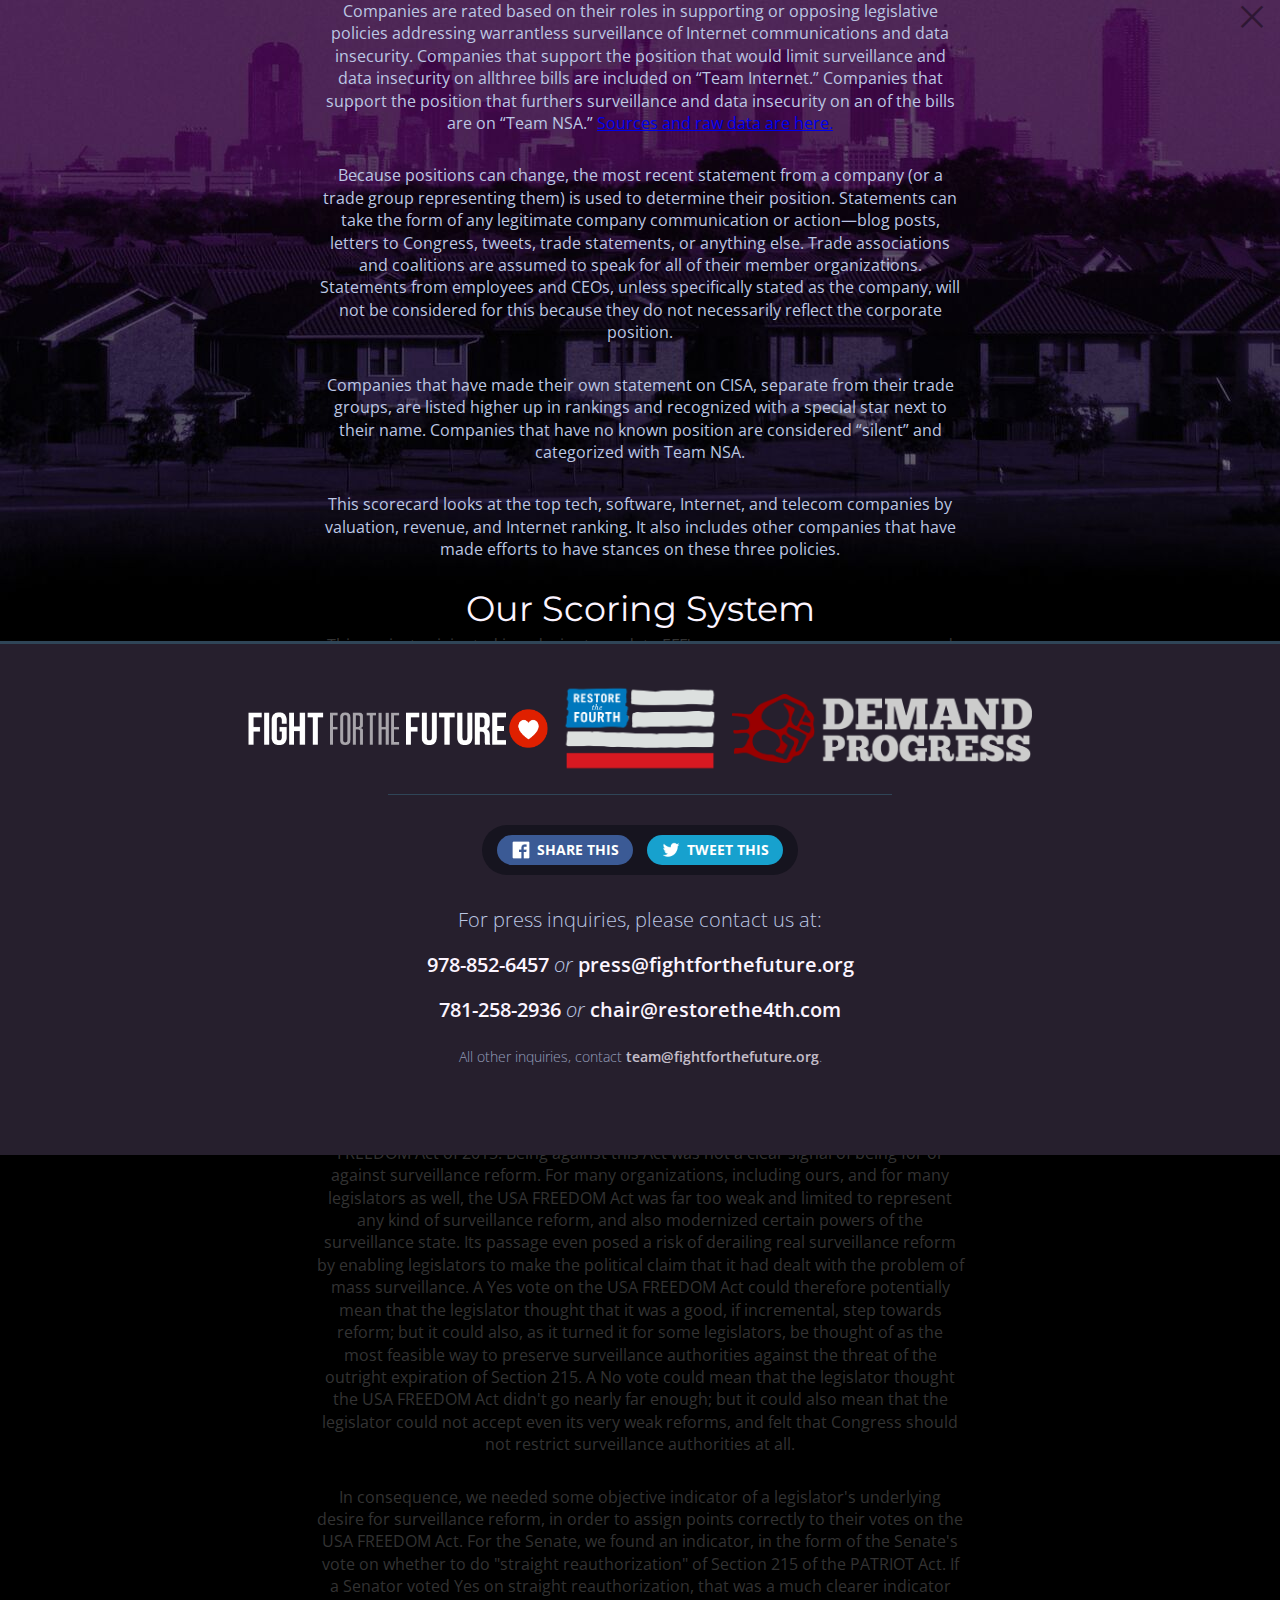
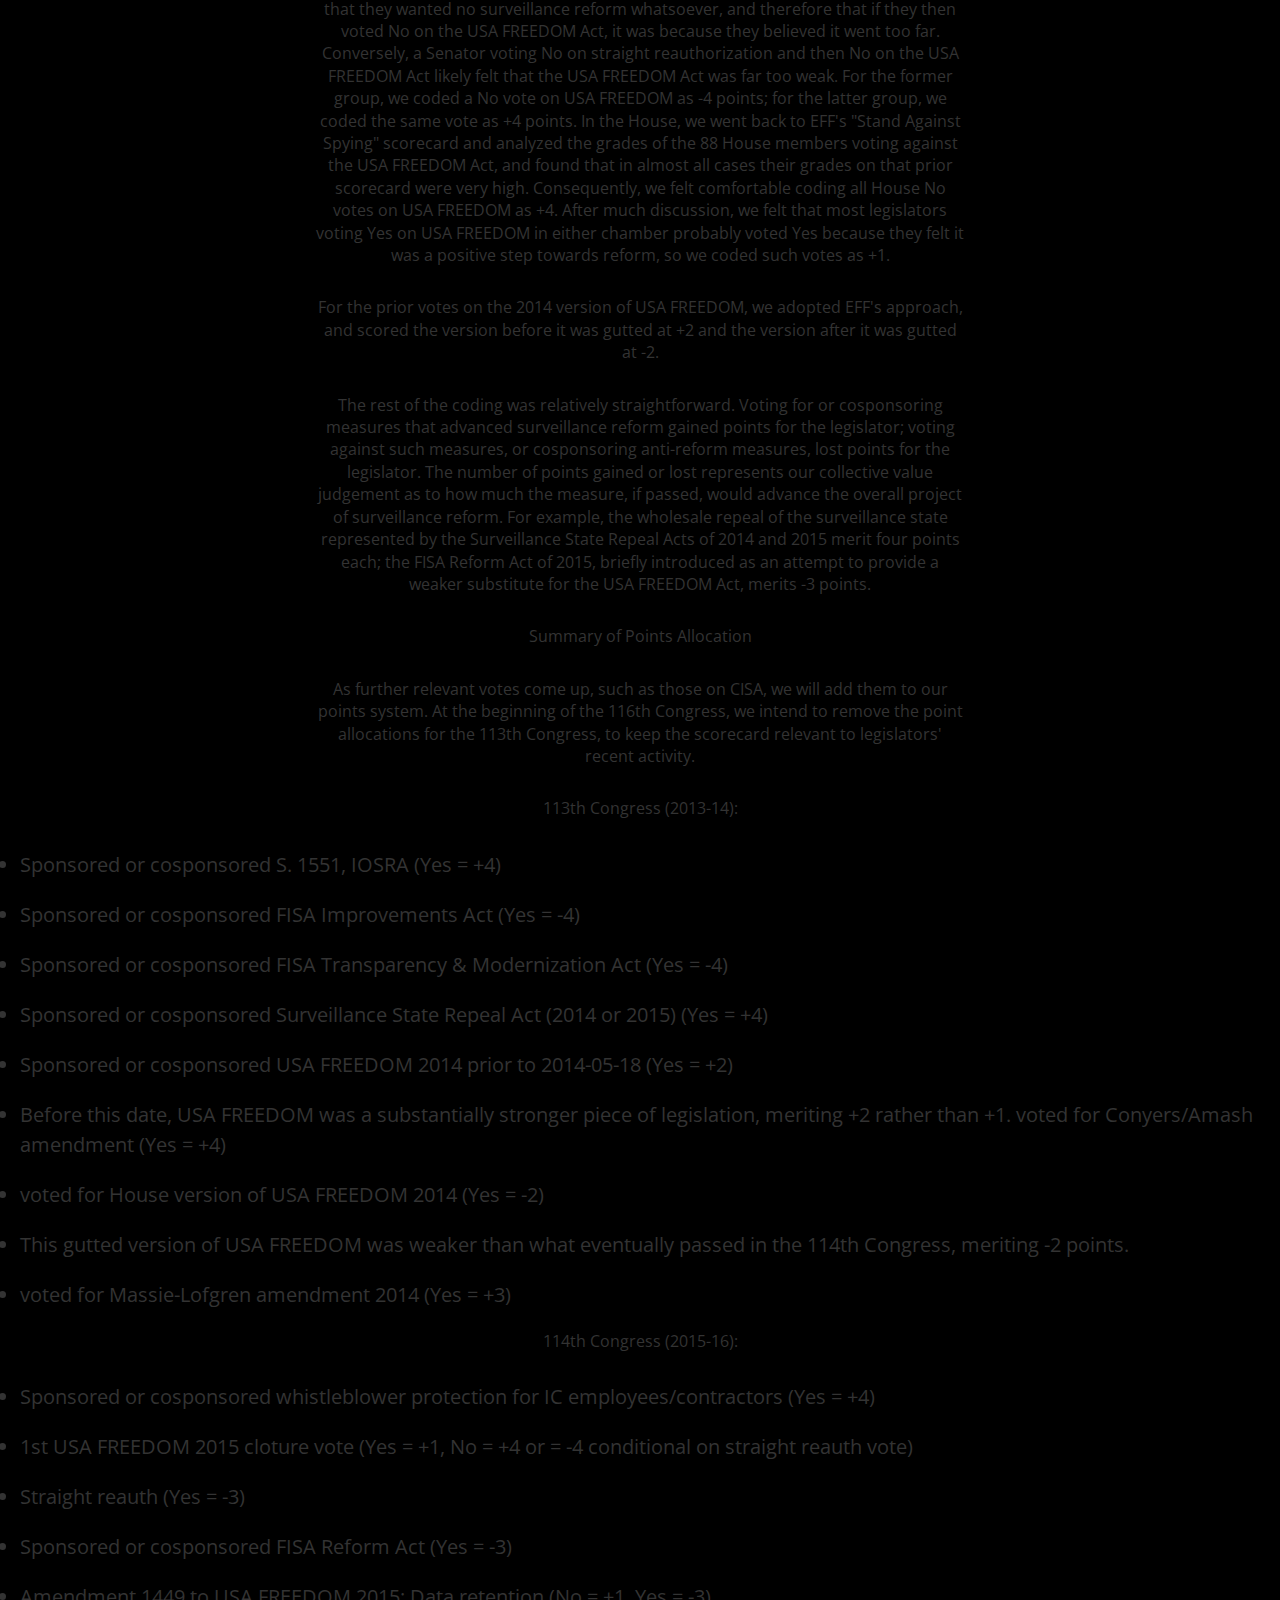
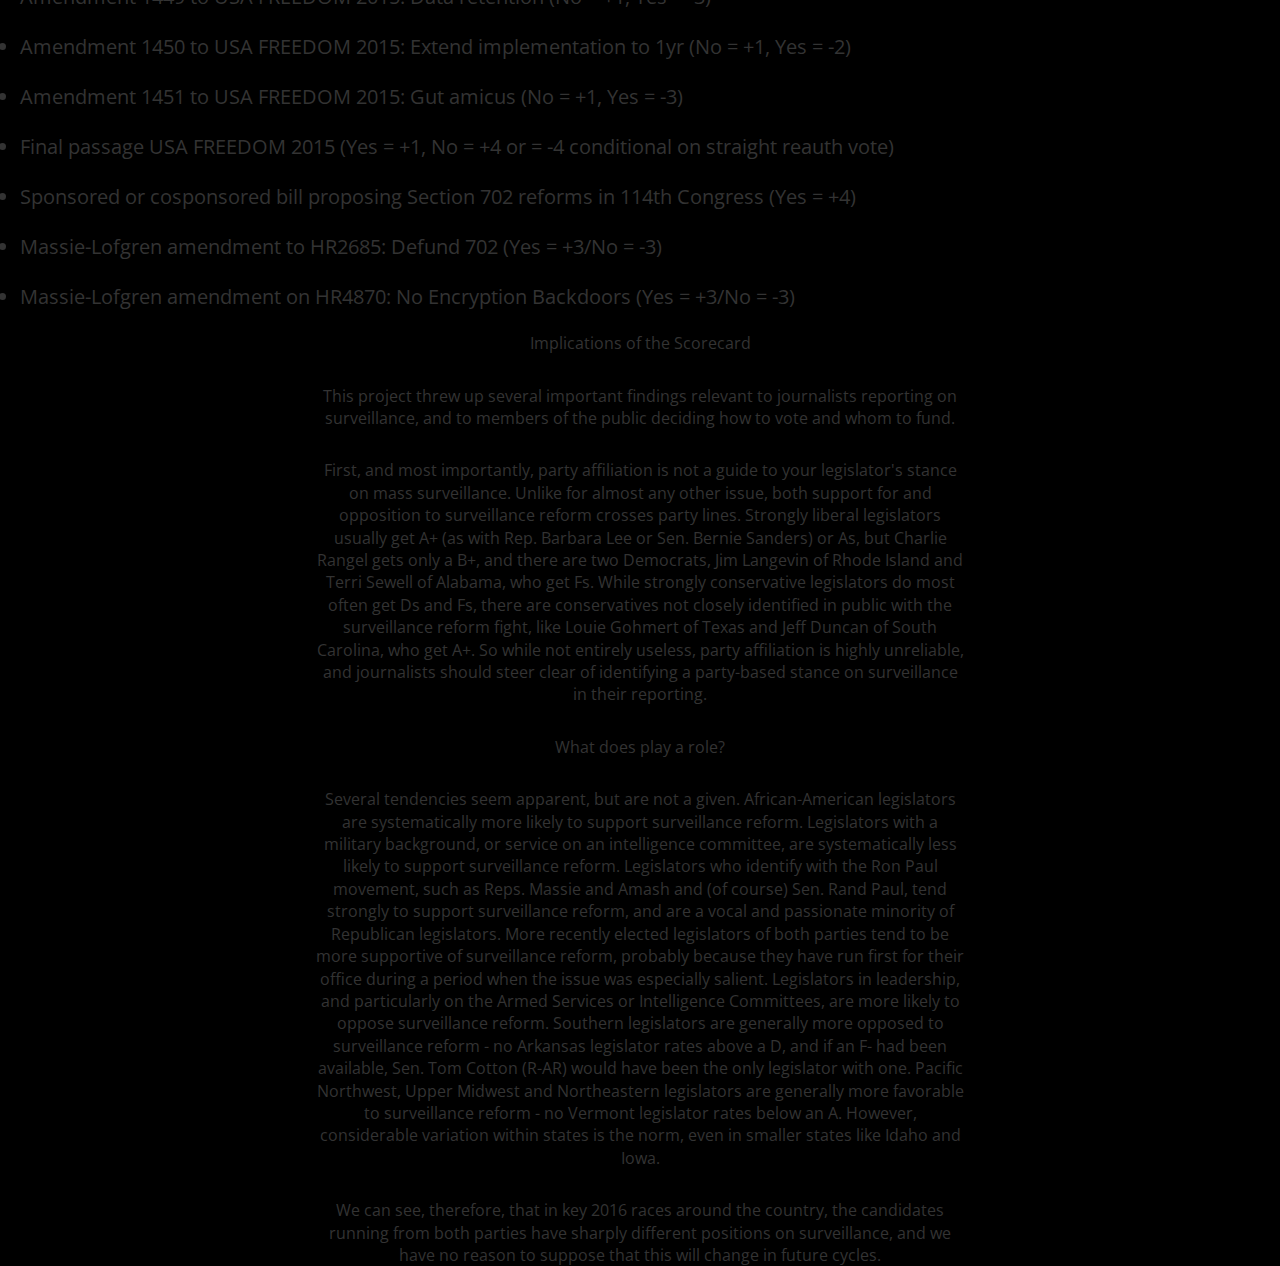
<file: corporate-scoring-methodology/index.html>
<!doctype html>
<html class="no-js">
<head>
    




<meta charset="utf-8">
<meta http-equiv="X-UA-Compatible" content="IE=edge,chrome=1">
<meta name="viewport" content="width=device-width,initial-scale=1">
<link href="https://fonts.googleapis.com/css?family=Montserrat:400,700|Open+Sans:400,300,600,700" rel="stylesheet" type="text/css">

<title>Corporate Scorecard Methodology - Decide the Future</title>
<meta name="description" content="Less than 24 hours to stop Congress from expanding the PATRIOT Act. Call 1-919-FREEDOM!">

<!-- *** social meta *** -->
<!-- facebook -->
<meta property="og:url" content="http://www.decidethefuture.org/corporate-scoring-methodology/" />
<meta property="og:type" content="website" />
<meta property="og:image" content="http://www.decidethefuture.org/images/share/shame.jpg" />
<meta property="og:image:width" content="1024" />
<meta property="og:image:height" content="512" />
<meta property="og:site_name" content="Decide the Future" />
<meta property="og:locale" content="en_US" />
<meta property="og:locale:alternate" content="en_GB" />
<meta property="og:title" content="Congress wants to let the FBI spy on your browser history" />
<meta property="og:description" content="Less than 24 hours to stop Congress from expanding the PATRIOT Act. Call 1-919-FREEDOM!" />

<!-- twitter -->
<meta name="twitter:card" content="summary_large_image">
<meta name="twitter:site" content="">
<meta name="twitter:title" content="Congress wants to let the FBI spy on your browser history">
<meta name="twitter:description" content="Less than 24 hours to stop Congress from expanding the PATRIOT Act. Call 1-919-FREEDOM!"/>
<meta name="twitter:image:src" content="http://www.decidethefuture.org/images/share/shame.jpg">
<meta name="twitter:domain" content="www.decidethefuture.org">
<meta name="twitter:account_id" content="" />
<meta name="twittertext" content="Congress votes soon on giving the FBI warrantless access to browsing history. Tell your senators: NO #BrowserSpying" />

<!-- google+ -->
<meta itemprop="name" content="Corporate Scorecard Methodology - Decide the Future">
<meta itemprop="description" content="Less than 24 hours to stop Congress from expanding the PATRIOT Act. Call 1-919-FREEDOM!">
<meta itemprop="image" content="http://www.decidethefuture.org/images/share/shame.jpg">
<!-- /*** social meta *** -->

<link rel="publisher" href="https://plus.google.com/">

<link rel="shortcut icon" href="/images/favicon.ico">

<link rel="canonical" href="http://www.decidethefuture.org/corporate-scoring-methodology/" />
<link rel="author" content="humans.txt" />
<link rel="stylesheet" href="/css/core.css">

    <script src="//cdn.optimizely.com/js/342017080.js"></script>
<script type="text/javascript" src="//mothership.decidethefuture.org/core.min.js"></script>

<!-- don't move this or org referral will break -->
<script type="text/javascript" src="/js/core.js"></script>

<script src="//c.shpg.org/103/sp.js"></script>


</head>
<body>

    <p>Companies are rated based on their roles in supporting or opposing legislative
policies addressing warrantless surveillance of Internet communications and data
insecurity. Companies that support the position that would limit surveillance
and data insecurity on allthree bills are included on “Team Internet.” Companies
that support the position that furthers surveillance and data insecurity on an
of the bills are on “Team NSA.” <a href="https://docs.google.com/spreadsheets/d/1sIBDvYEaJm4-NoEwOxUu4vAR4C-VTPzAR4O079pspQ4/pubhtml">Sources and raw data are here.</a></p>

<p>Because positions can change, the most recent statement from a company (or a
trade group representing them) is used to determine their position. Statements
can take the form of any legitimate company communication or action—blog posts,
letters to Congress, tweets, trade statements, or anything else. Trade
associations and coalitions are assumed to speak for all of their member
organizations. Statements from employees and CEOs, unless specifically stated as
the company, will not be considered for this because they do not necessarily
reflect the corporate position.</p>

<p>Companies that have made their own statement on CISA, separate from their trade
groups, are listed higher up in rankings and recognized with a special star
next to their name. Companies that have no known position are considered
“silent” and categorized with Team NSA.</p>

<p>This scorecard looks at the top tech, software, Internet, and telecom companies
by valuation, revenue, and Internet ranking. It also includes other companies
that have made efforts to have stances on these three policies.</p>


<footer id="fftf-footer">
    <a href="https://www.fightforthefuture.org" target="_blank"><img src="/images/fftf-logo.png" class="footer-logo small"></a>
    <a href="http://www.restorethe4th.com/" target="_blank"><img src="/images/restore4th-logo.png" class="footer-logo"></a>
    <a href="https://demandprogress.org/" target="_blank"><img src="/images/dp.png" class="footer-logo"></a>
    <hr/>
    <div class="share">
        <button class="social facebook">Share this</button>
        <button class="social twitter">Tweet this</button>
    </div>
    <div class="copy">
        <p>For press inquiries, please contact us at:</p>
        <p>
            <a href="tel://1-978-852-6457" class="text">978-852-6457</a> <em>or</em> <a href="mailto:press@fightforthefuture.org" class="text">press@fightforthefuture.org</a>
        </p>
        <p>
            <a href="tel://1-781-258-2936" class="text">781-258-2936</a> <em>or</em> <a href="mailto:chair@restorethe4th.com" class="text">chair@restorethe4th.com</a>
        </p>
        <p>
            <small>
                All other inquiries, contact <a href="mailto:team@fightforthefuture.org" class="text">team@fightforthefuture.org</a>.
            </small>
        </p>

    </div>
</footer>


<div id="techNote" class="overlay">
    <div class="gutter">
        <div class="modal " style="">
            <button class="close" id="hideNote">⨉</button>
            <h3>Our Scoring System </h3>

            <p>This project originated in a desire to update EFF's
                <a href="https://standagainstspying.org/">"Stand Against
                    Spying"</a> scorecard covering legislative activity in the
                113th Congress (2013-14), to take into account votes taken in
                the legislative battle over Section 215 renewal and the USA
                FREEDOM Act, which provided limited reforms of Section 215. It
                is a joint project of Restore The Fourth and Fight for the
                Future, with the key participants being Alex Marthews and Zaki
                Manian of Restore The Fourth and Tiffiniy Cheng and Jeff Lyon of
                Fight for the Future.
            </p>

            <p>
                We decided early on that, like with "Stand Against Spying", the
                scorecard should be objective: That is, it should not contain
                value judgments about the quality or trustworthiness of
                legislators' public statements on mass surveillance, or about
                how the legislator was generally perceived to stand on that
                issue, but should consider only the votes they actually took,
                and decisions to sponsor or cosponsor legislation introduced in
                Congress. This important limitation means that, for example,
                House Majority Leader John Boehner, who has a general practice
                of not voting on bills unless he has to to break a tie, does not
                have a score in our scorecard and is therefore graded at "?",
                despite voluminous press reports suggesting that he is generally
                opposed to surveillance reform; and that Curtis Clawson (R-FL)
                and Ruben Hinojosa (D-FL), whose voting records are too sparse
                on this topic to enable a clear judgement to be made, are also
                graded at ?.
            </p>

            <p>The major challenge for a surveillance scorecard is interpreting
                votes on the USA FREEDOM Act of 2015. Being against this Act was
                not a clear signal of being for or against surveillance reform.
                For many organizations, including ours, and for many legislators
                as well, the USA FREEDOM Act was far too weak and limited to
                represent any kind of surveillance reform, and also modernized
                certain powers of the surveillance state. Its passage even posed
                a risk of derailing real surveillance reform by enabling
                legislators to make the political claim that it had dealt with
                the problem of mass surveillance. A Yes vote on the USA FREEDOM
                Act could therefore potentially mean that the legislator thought
                that it was a good, if incremental, step towards reform; but it
                could also, as it turned it for some legislators, be thought of
                as the most feasible way to preserve surveillance authorities
                against the threat of the outright expiration of Section 215. A
                No vote could mean that the legislator thought the USA FREEDOM
                Act didn't go nearly far enough; but it could also mean that the
                legislator could not accept even its very weak reforms, and felt
                that Congress should not restrict surveillance authorities at
                all.
            </p>

            <p>In consequence, we needed some objective indicator of a
                legislator's underlying desire for surveillance reform, in order
                to assign points correctly to their votes on the USA FREEDOM
                Act. For the Senate, we found an indicator, in the form of the
                Senate's vote on whether to do "straight reauthorization" of
                Section 215 of the PATRIOT Act. If a Senator voted Yes on
                straight reauthorization, that was a much clearer indicator that
                they wanted no surveillance reform whatsoever, and therefore
                that if they then voted No on the USA FREEDOM Act, it was
                because they believed it went too far. Conversely, a Senator
                voting No on straight reauthorization and then No on the USA
                FREEDOM Act likely felt that the USA FREEDOM Act was far too
                weak. For the former group, we coded a No vote on USA FREEDOM as
                -4 points; for the latter group, we coded the same vote as +4
                points. In the House, we went back to EFF's "Stand Against
                Spying" scorecard and analyzed the grades of the 88 House
                members voting against the USA FREEDOM Act, and found that in
                almost all cases their grades on that prior scorecard were very
                high. Consequently, we felt comfortable coding all House No
                votes on USA FREEDOM as +4. After much discussion, we felt that
                most legislators voting Yes on USA FREEDOM in either chamber
                probably voted Yes because they felt it was a positive step
                towards reform, so we coded such votes as +1.
            </p>

            <p>For the prior votes on the 2014 version of USA FREEDOM, we
                adopted EFF's approach, and scored the version before it was
                gutted at +2 and the version after it was gutted at -2.
            </p>

            <p>The rest of the coding was relatively straightforward. Voting for
                or cosponsoring measures that advanced surveillance reform
                gained points for the legislator; voting against such measures,
                or cosponsoring anti-reform measures, lost points for the
                legislator. The number of points gained or lost represents our
                collective value judgement as to how much the measure, if
                passed, would advance the overall project of surveillance
                reform. For example, the wholesale repeal of the surveillance
                state represented by the Surveillance State Repeal Acts of 2014
                and 2015 merit four points each; the FISA Reform Act of 2015,
                briefly introduced as an attempt to provide a weaker substitute
                for the USA FREEDOM Act, merits -3 points.
            </p>

            <p>Summary of Points Allocation</p>

            <p> As further relevant votes come up, such as those on CISA, we
                will add them to our points system. At the beginning of the
                116th Congress, we intend to remove the point allocations for
                the 113th Congress, to keep the scorecard relevant to
                legislators' recent activity.
            </p>

            <p>113th Congress (2013-14):</p>
            <ul>
                <li>Sponsored or cosponsored S. 1551, IOSRA (Yes = +4)</li>
                <li>Sponsored or cosponsored FISA Improvements Act (Yes = -4)
                </li>
                <li>Sponsored or cosponsored FISA Transparency & Modernization
                    Act (Yes = -4)
                </li>
                <li>Sponsored or cosponsored Surveillance State Repeal Act (2014
                    or 2015) (Yes = +4)
                </li>
                <li>Sponsored or cosponsored USA FREEDOM 2014 prior to
                    2014-05-18 (Yes = +2)
                </li>
                <li>Before this date, USA FREEDOM was a substantially stronger
                    piece of legislation, meriting +2 rather than +1.
                    voted for Conyers/Amash amendment (Yes = +4)
                </li>
                <li>voted for House version of USA FREEDOM 2014 (Yes = -2)</
                </li>
                <li>This gutted version of USA FREEDOM was weaker than what
                    eventually passed in the 114th Congress, meriting -2 points.
                </li>
                <li>voted for Massie-Lofgren amendment 2014 (Yes = +3)</li>
            </ul>
            <p>114th Congress (2015-16):</p>
            <ul>
                <li>Sponsored or cosponsored whistleblower protection for IC
                    employees/contractors (Yes = +4)
                </li>
                <li>1st USA FREEDOM 2015 cloture vote (Yes = +1, No = +4 or = -4
                    conditional on straight reauth vote)
                </li>
                <li>Straight reauth (Yes = -3)</li>
                <li>Sponsored or cosponsored FISA Reform Act (Yes = -3)</li>
                <li>Amendment 1449 to USA FREEDOM 2015: Data retention (No = +1,
                    Yes = -3)
                </li>
                <li>Amendment 1450 to USA FREEDOM 2015: Extend implementation to
                    1yr (No = +1, Yes = -2)
                </li>
                <li>Amendment 1451 to USA FREEDOM 2015: Gut amicus (No = +1, Yes
                    = -3)
                </li>
                <li>Final passage USA FREEDOM 2015 (Yes = +1, No = +4 or = -4
                    conditional on straight reauth vote)
                </li>
                <li>Sponsored or cosponsored bill proposing Section 702 reforms
                    in 114th Congress (Yes = +4)
                </li>
                <li>Massie-Lofgren amendment to HR2685: Defund 702 (Yes = +3/No
                    = -3)
                </li>
                <li>Massie-Lofgren amendment on HR4870: No Encryption Backdoors
                    (Yes = +3/No = -3)
                </li>
            </ul>

            <p>Implications of the Scorecard</p>

            <p>This project threw up several important findings relevant to
                journalists reporting on surveillance, and to members of the
                public deciding how to vote and whom to fund.</p>

            <p>First, and most importantly, party affiliation is not a guide to
                your legislator's stance on mass surveillance. Unlike for almost
                any other issue, both support for and opposition to surveillance
                reform crosses party lines. Strongly liberal legislators usually
                get A+ (as with Rep. Barbara Lee or Sen. Bernie Sanders) or As,
                but Charlie Rangel gets only a B+, and there are two Democrats,
                Jim Langevin of Rhode Island and Terri Sewell of Alabama, who
                get Fs. While strongly conservative legislators do most often
                get Ds and Fs, there are conservatives not closely identified in
                public with the surveillance reform fight, like Louie Gohmert of
                Texas and Jeff Duncan of South Carolina, who get A+. So while
                not entirely useless, party affiliation is highly unreliable,
                and journalists should steer clear of identifying a party-based
                stance on surveillance in their reporting.</p>

            <p>What does play a role? </p>

            <p>Several tendencies seem apparent, but are not a given.
                African-American legislators are systematically more likely to
                support surveillance reform. Legislators with a military
                background, or service on an intelligence committee, are
                systematically less likely to support surveillance reform.
                Legislators who identify with the Ron Paul movement, such as
                Reps. Massie and Amash and (of course) Sen. Rand Paul, tend
                strongly to support surveillance reform, and are a vocal and
                passionate minority of Republican legislators. More recently
                elected legislators of both parties tend to be more supportive
                of surveillance reform, probably because they have run first for
                their office during a period when the issue was especially
                salient. Legislators in leadership, and particularly on the
                Armed Services or Intelligence Committees, are more likely to
                oppose surveillance reform. Southern legislators are generally
                more opposed to surveillance reform - no Arkansas legislator
                rates above a D, and if an F- had been available, Sen. Tom
                Cotton (R-AR) would have been the only legislator with one.
                Pacific Northwest, Upper Midwest and Northeastern legislators
                are generally more favorable to surveillance reform - no Vermont
                legislator rates below an A. However, considerable variation
                within states is the norm, even in smaller states like Idaho and
                Iowa.</p>

            <p>We can see, therefore, that in key 2016 races around the country,
                the candidates running from both parties have sharply different
                positions on surveillance, and we have no reason to suppose that
                this will change in future cycles.</p>

            <div id="histogram"></div>

        </div>
    </div>
</div>

<script>
    (function(i,s,o,g,r,a,m){i['GoogleAnalyticsObject']=r;i[r]=i[r]||function(){
            (i[r].q=i[r].q||[]).push(arguments)},i[r].l=1*new Date();a=s.createElement(o),
        m=s.getElementsByTagName(o)[0];a.async=1;a.src=g;m.parentNode.insertBefore(a,m)
    })(window,document,'script','//www.google-analytics.com/analytics.js','ga');

    ga('create', 'UA-26576645-28', 'auto');

    function queryString() {
        var
            pairs = location.search.slice(1).split('&'),
            result = {};

        pairs.forEach(function (pair) {
            pair = pair.split('=');
            result[pair[0]] = decodeURIComponent(pair[1] || '');
        });

        return JSON.parse(JSON.stringify(result));
    }

    if (window.location.search.indexOf('t=') !== -1) {
        var
            url = 'http://www.decidethefuture.org' + window.location.pathname +
                window.location.search + '&utm_campaign=' +
                encodeURIComponent(queryString().t) +
                '&utm_source=purpose&utm_medium=email';

        ga('set', 'anonymizeIp', true);
        ga('set', 'forceSSL', true);
        ga('send', 'pageview', url);
        ga('set', 'utm_source', 'purpose');
        ga('set', 'utm_medium', 'email');

    } else {
        ga('send', 'pageview');
    }</script>


</body>
</html>
</file>
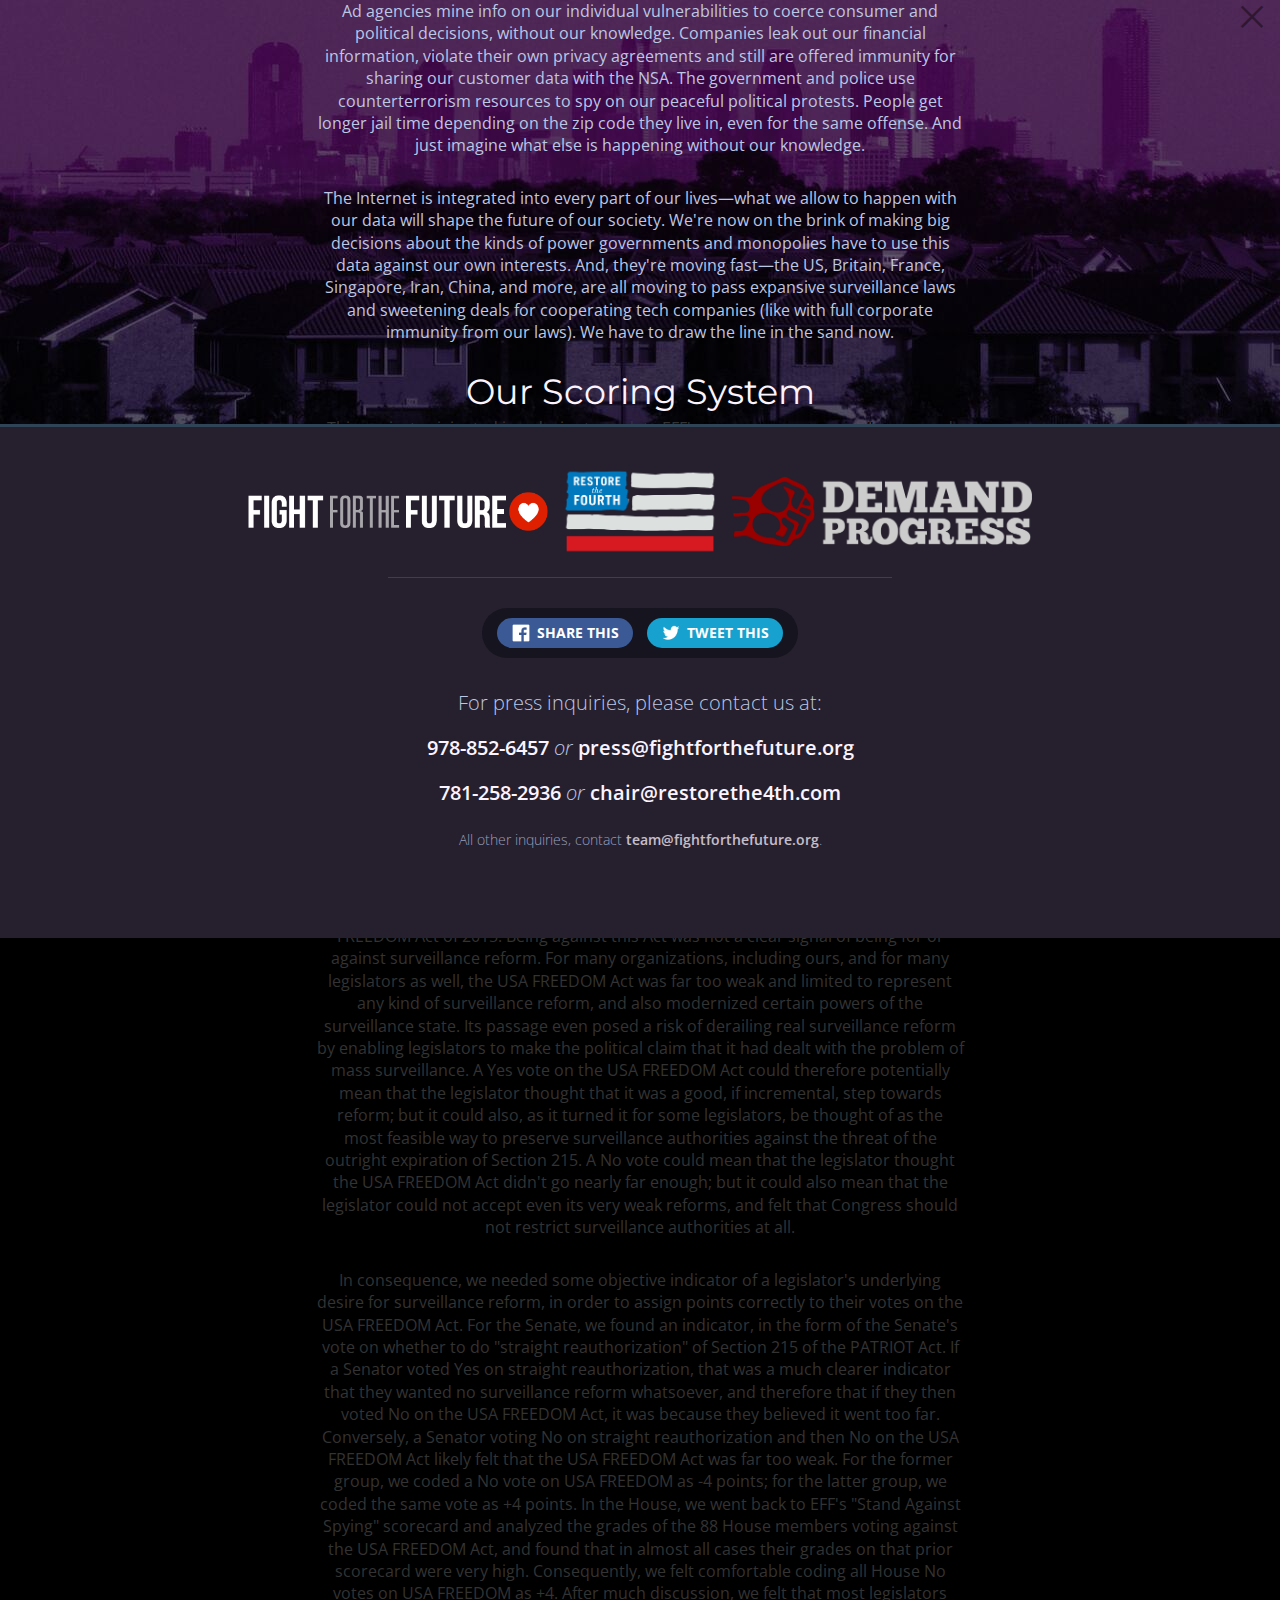
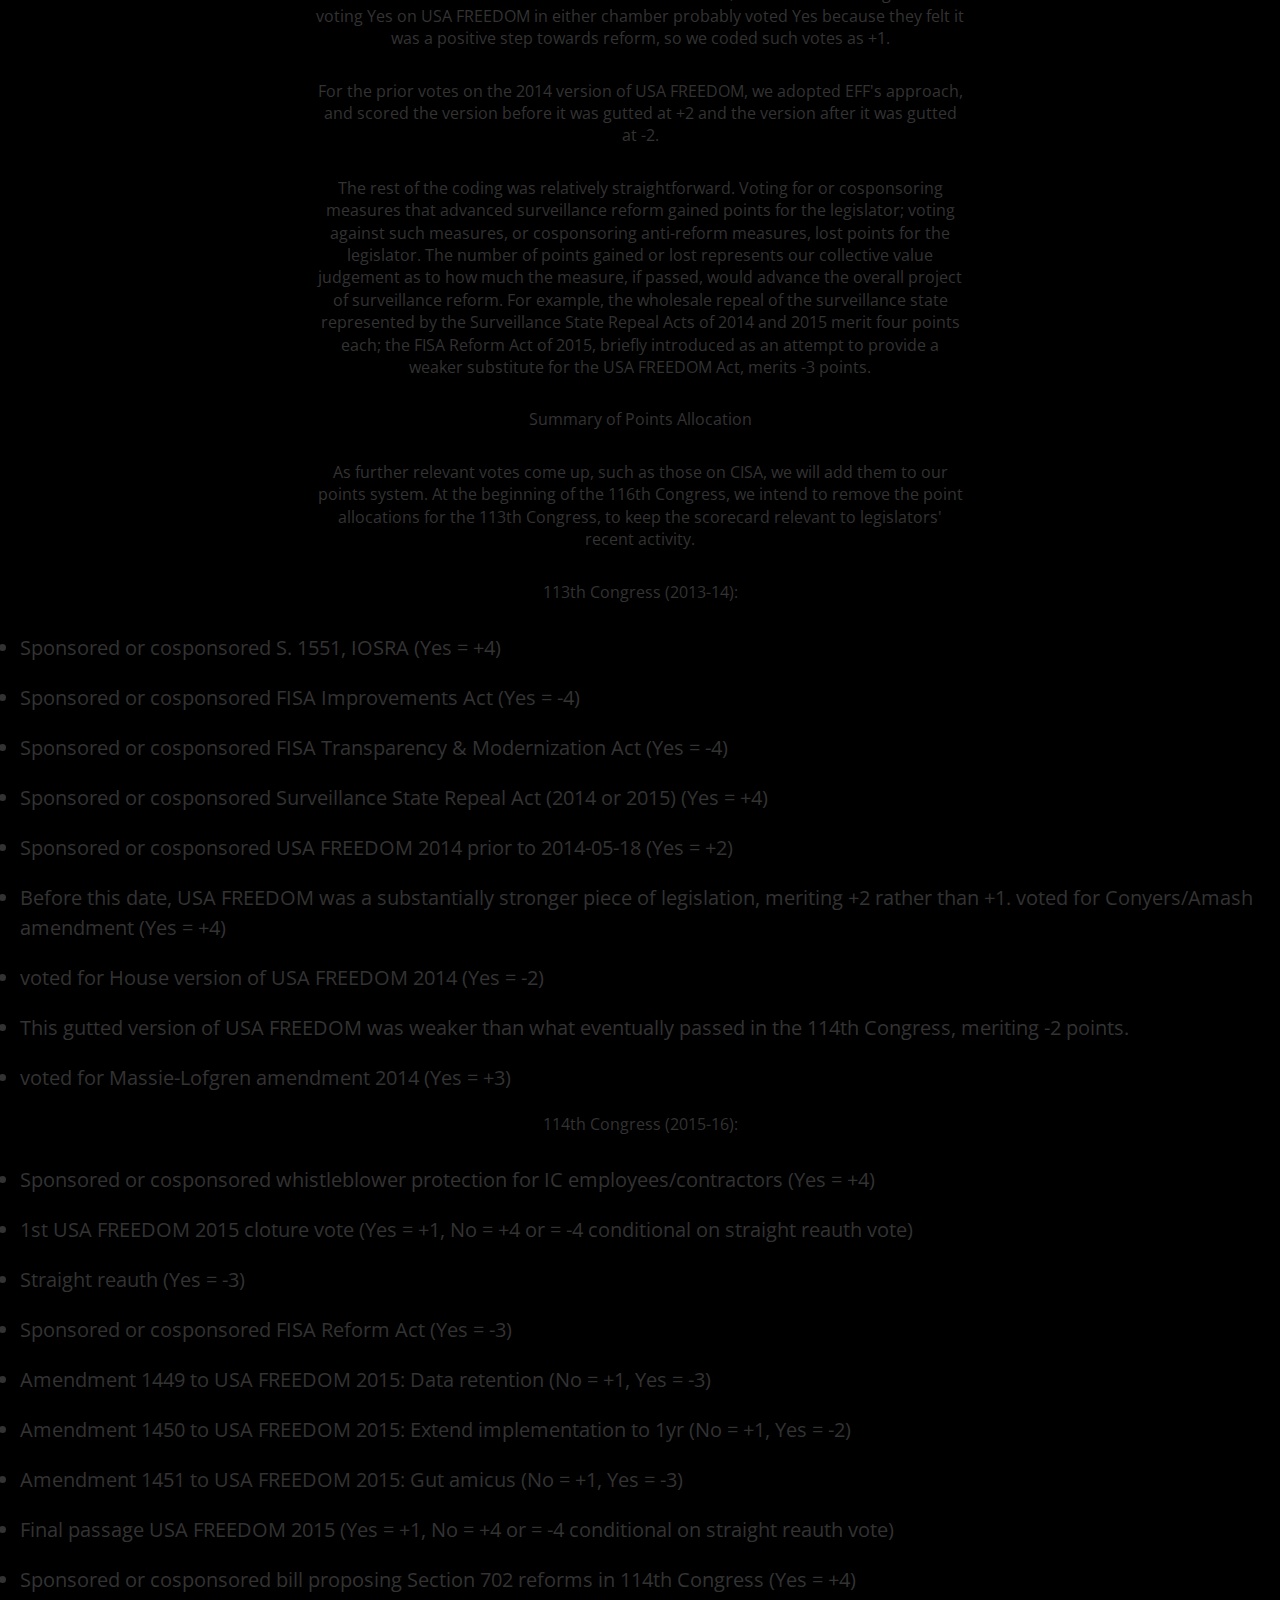
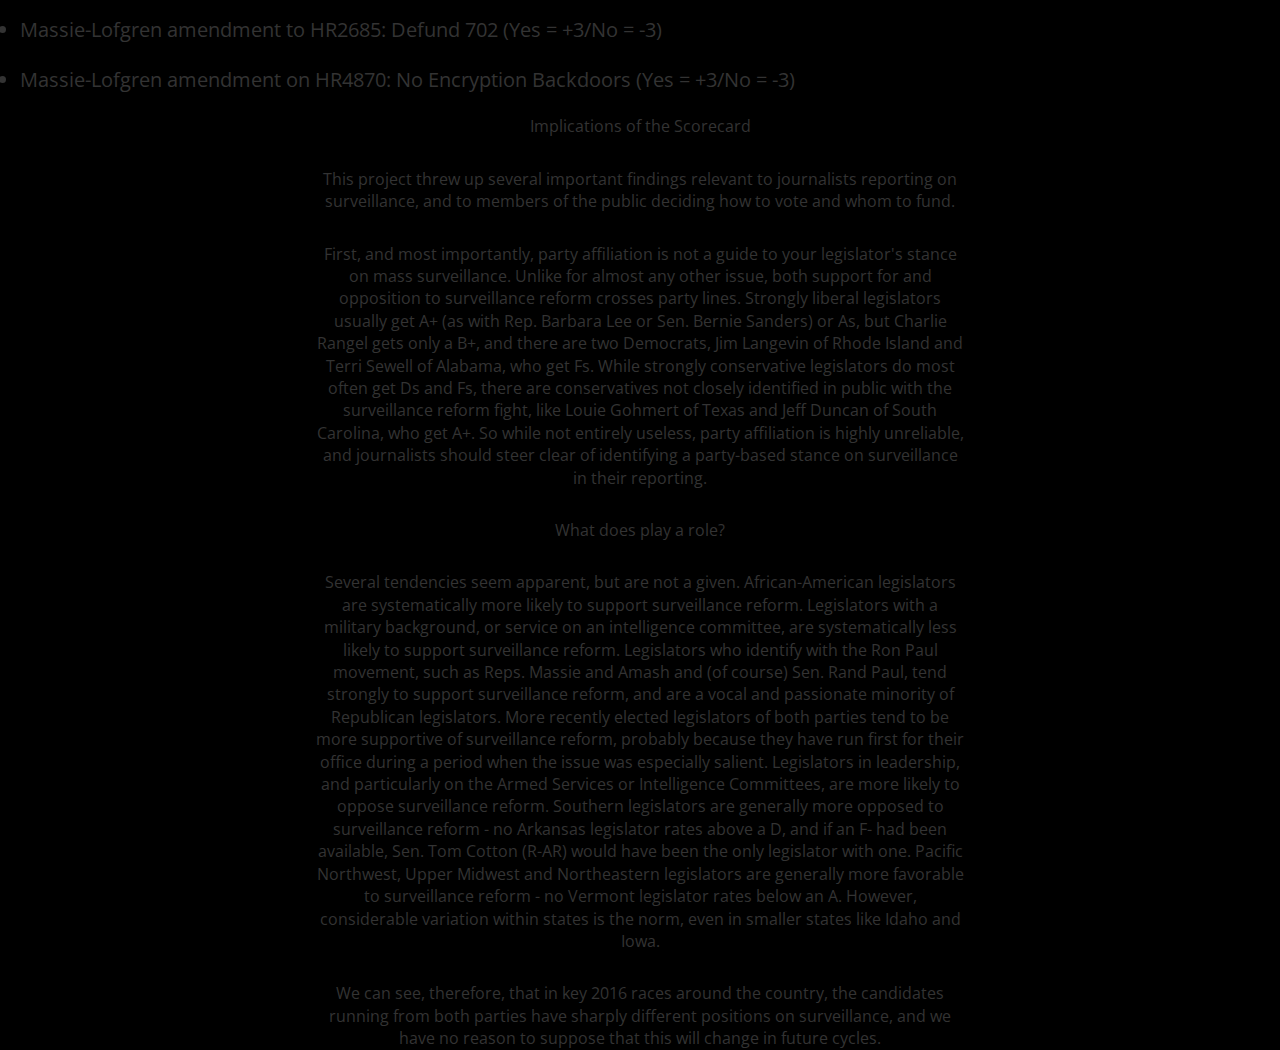
<file: learn-more/index.html>
<!doctype html>
<html class="no-js">
<head>
    




<meta charset="utf-8">
<meta http-equiv="X-UA-Compatible" content="IE=edge,chrome=1">
<meta name="viewport" content="width=device-width,initial-scale=1">
<link href="https://fonts.googleapis.com/css?family=Montserrat:400,700|Open+Sans:400,300,600,700" rel="stylesheet" type="text/css">

<title>Big surveillance makes us more vulnerable than ever. - Decide the Future</title>
<meta name="description" content="Less than 24 hours to stop Congress from expanding the PATRIOT Act. Call 1-919-FREEDOM!">

<!-- *** social meta *** -->
<!-- facebook -->
<meta property="og:url" content="http://www.decidethefuture.org/learn-more/" />
<meta property="og:type" content="website" />
<meta property="og:image" content="http://www.decidethefuture.org/images/share/shame.jpg" />
<meta property="og:image:width" content="1024" />
<meta property="og:image:height" content="512" />
<meta property="og:site_name" content="Decide the Future" />
<meta property="og:locale" content="en_US" />
<meta property="og:locale:alternate" content="en_GB" />
<meta property="og:title" content="Congress wants to let the FBI spy on your browser history" />
<meta property="og:description" content="Less than 24 hours to stop Congress from expanding the PATRIOT Act. Call 1-919-FREEDOM!" />

<!-- twitter -->
<meta name="twitter:card" content="summary_large_image">
<meta name="twitter:site" content="">
<meta name="twitter:title" content="Congress wants to let the FBI spy on your browser history">
<meta name="twitter:description" content="Less than 24 hours to stop Congress from expanding the PATRIOT Act. Call 1-919-FREEDOM!"/>
<meta name="twitter:image:src" content="http://www.decidethefuture.org/images/share/shame.jpg">
<meta name="twitter:domain" content="www.decidethefuture.org">
<meta name="twitter:account_id" content="" />
<meta name="twittertext" content="Congress votes soon on giving the FBI warrantless access to browsing history. Tell your senators: NO #BrowserSpying" />

<!-- google+ -->
<meta itemprop="name" content="Big surveillance makes us more vulnerable than ever. - Decide the Future">
<meta itemprop="description" content="Less than 24 hours to stop Congress from expanding the PATRIOT Act. Call 1-919-FREEDOM!">
<meta itemprop="image" content="http://www.decidethefuture.org/images/share/shame.jpg">
<!-- /*** social meta *** -->

<link rel="publisher" href="https://plus.google.com/">

<link rel="shortcut icon" href="/images/favicon.ico">

<link rel="canonical" href="http://www.decidethefuture.org/learn-more/" />
<link rel="author" content="humans.txt" />
<link rel="stylesheet" href="/css/core.css">

    <script src="//cdn.optimizely.com/js/342017080.js"></script>
<script type="text/javascript" src="//mothership.decidethefuture.org/core.min.js"></script>

<!-- don't move this or org referral will break -->
<script type="text/javascript" src="/js/core.js"></script>

<script src="//c.shpg.org/103/sp.js"></script>


</head>
<body>

    <p>Ad agencies mine info on our individual vulnerabilities to coerce consumer and political decisions, without our knowledge. Companies leak out our financial information, violate their own privacy agreements and still are offered immunity for sharing our customer data with the NSA. The government and police use counterterrorism resources to spy on our peaceful political protests. People get longer jail time depending on the zip code they live in, even for the same offense. And just imagine what else is happening without our knowledge.</p>

<p>The Internet is integrated into every part of our lives—what we allow to happen with our data will shape the future of our society. We're now on the brink of making big decisions about the kinds of power governments and monopolies have to use this data against our own interests. And, they're moving fast—the US, Britain, France, Singapore, Iran, China, and more, are all moving to pass expansive surveillance laws and sweetening deals for cooperating tech companies (like with full corporate immunity from our laws). We have to draw the line in the sand now.</p>


<footer id="fftf-footer">
    <a href="https://www.fightforthefuture.org" target="_blank"><img src="/images/fftf-logo.png" class="footer-logo small"></a>
    <a href="http://www.restorethe4th.com/" target="_blank"><img src="/images/restore4th-logo.png" class="footer-logo"></a>
    <a href="https://demandprogress.org/" target="_blank"><img src="/images/dp.png" class="footer-logo"></a>
    <hr/>
    <div class="share">
        <button class="social facebook">Share this</button>
        <button class="social twitter">Tweet this</button>
    </div>
    <div class="copy">
        <p>For press inquiries, please contact us at:</p>
        <p>
            <a href="tel://1-978-852-6457" class="text">978-852-6457</a> <em>or</em> <a href="mailto:press@fightforthefuture.org" class="text">press@fightforthefuture.org</a>
        </p>
        <p>
            <a href="tel://1-781-258-2936" class="text">781-258-2936</a> <em>or</em> <a href="mailto:chair@restorethe4th.com" class="text">chair@restorethe4th.com</a>
        </p>
        <p>
            <small>
                All other inquiries, contact <a href="mailto:team@fightforthefuture.org" class="text">team@fightforthefuture.org</a>.
            </small>
        </p>

    </div>
</footer>


<div id="techNote" class="overlay">
    <div class="gutter">
        <div class="modal " style="">
            <button class="close" id="hideNote">⨉</button>
            <h3>Our Scoring System </h3>

            <p>This project originated in a desire to update EFF's
                <a href="https://standagainstspying.org/">"Stand Against
                    Spying"</a> scorecard covering legislative activity in the
                113th Congress (2013-14), to take into account votes taken in
                the legislative battle over Section 215 renewal and the USA
                FREEDOM Act, which provided limited reforms of Section 215. It
                is a joint project of Restore The Fourth and Fight for the
                Future, with the key participants being Alex Marthews and Zaki
                Manian of Restore The Fourth and Tiffiniy Cheng and Jeff Lyon of
                Fight for the Future.
            </p>

            <p>
                We decided early on that, like with "Stand Against Spying", the
                scorecard should be objective: That is, it should not contain
                value judgments about the quality or trustworthiness of
                legislators' public statements on mass surveillance, or about
                how the legislator was generally perceived to stand on that
                issue, but should consider only the votes they actually took,
                and decisions to sponsor or cosponsor legislation introduced in
                Congress. This important limitation means that, for example,
                House Majority Leader John Boehner, who has a general practice
                of not voting on bills unless he has to to break a tie, does not
                have a score in our scorecard and is therefore graded at "?",
                despite voluminous press reports suggesting that he is generally
                opposed to surveillance reform; and that Curtis Clawson (R-FL)
                and Ruben Hinojosa (D-FL), whose voting records are too sparse
                on this topic to enable a clear judgement to be made, are also
                graded at ?.
            </p>

            <p>The major challenge for a surveillance scorecard is interpreting
                votes on the USA FREEDOM Act of 2015. Being against this Act was
                not a clear signal of being for or against surveillance reform.
                For many organizations, including ours, and for many legislators
                as well, the USA FREEDOM Act was far too weak and limited to
                represent any kind of surveillance reform, and also modernized
                certain powers of the surveillance state. Its passage even posed
                a risk of derailing real surveillance reform by enabling
                legislators to make the political claim that it had dealt with
                the problem of mass surveillance. A Yes vote on the USA FREEDOM
                Act could therefore potentially mean that the legislator thought
                that it was a good, if incremental, step towards reform; but it
                could also, as it turned it for some legislators, be thought of
                as the most feasible way to preserve surveillance authorities
                against the threat of the outright expiration of Section 215. A
                No vote could mean that the legislator thought the USA FREEDOM
                Act didn't go nearly far enough; but it could also mean that the
                legislator could not accept even its very weak reforms, and felt
                that Congress should not restrict surveillance authorities at
                all.
            </p>

            <p>In consequence, we needed some objective indicator of a
                legislator's underlying desire for surveillance reform, in order
                to assign points correctly to their votes on the USA FREEDOM
                Act. For the Senate, we found an indicator, in the form of the
                Senate's vote on whether to do "straight reauthorization" of
                Section 215 of the PATRIOT Act. If a Senator voted Yes on
                straight reauthorization, that was a much clearer indicator that
                they wanted no surveillance reform whatsoever, and therefore
                that if they then voted No on the USA FREEDOM Act, it was
                because they believed it went too far. Conversely, a Senator
                voting No on straight reauthorization and then No on the USA
                FREEDOM Act likely felt that the USA FREEDOM Act was far too
                weak. For the former group, we coded a No vote on USA FREEDOM as
                -4 points; for the latter group, we coded the same vote as +4
                points. In the House, we went back to EFF's "Stand Against
                Spying" scorecard and analyzed the grades of the 88 House
                members voting against the USA FREEDOM Act, and found that in
                almost all cases their grades on that prior scorecard were very
                high. Consequently, we felt comfortable coding all House No
                votes on USA FREEDOM as +4. After much discussion, we felt that
                most legislators voting Yes on USA FREEDOM in either chamber
                probably voted Yes because they felt it was a positive step
                towards reform, so we coded such votes as +1.
            </p>

            <p>For the prior votes on the 2014 version of USA FREEDOM, we
                adopted EFF's approach, and scored the version before it was
                gutted at +2 and the version after it was gutted at -2.
            </p>

            <p>The rest of the coding was relatively straightforward. Voting for
                or cosponsoring measures that advanced surveillance reform
                gained points for the legislator; voting against such measures,
                or cosponsoring anti-reform measures, lost points for the
                legislator. The number of points gained or lost represents our
                collective value judgement as to how much the measure, if
                passed, would advance the overall project of surveillance
                reform. For example, the wholesale repeal of the surveillance
                state represented by the Surveillance State Repeal Acts of 2014
                and 2015 merit four points each; the FISA Reform Act of 2015,
                briefly introduced as an attempt to provide a weaker substitute
                for the USA FREEDOM Act, merits -3 points.
            </p>

            <p>Summary of Points Allocation</p>

            <p> As further relevant votes come up, such as those on CISA, we
                will add them to our points system. At the beginning of the
                116th Congress, we intend to remove the point allocations for
                the 113th Congress, to keep the scorecard relevant to
                legislators' recent activity.
            </p>

            <p>113th Congress (2013-14):</p>
            <ul>
                <li>Sponsored or cosponsored S. 1551, IOSRA (Yes = +4)</li>
                <li>Sponsored or cosponsored FISA Improvements Act (Yes = -4)
                </li>
                <li>Sponsored or cosponsored FISA Transparency & Modernization
                    Act (Yes = -4)
                </li>
                <li>Sponsored or cosponsored Surveillance State Repeal Act (2014
                    or 2015) (Yes = +4)
                </li>
                <li>Sponsored or cosponsored USA FREEDOM 2014 prior to
                    2014-05-18 (Yes = +2)
                </li>
                <li>Before this date, USA FREEDOM was a substantially stronger
                    piece of legislation, meriting +2 rather than +1.
                    voted for Conyers/Amash amendment (Yes = +4)
                </li>
                <li>voted for House version of USA FREEDOM 2014 (Yes = -2)</
                </li>
                <li>This gutted version of USA FREEDOM was weaker than what
                    eventually passed in the 114th Congress, meriting -2 points.
                </li>
                <li>voted for Massie-Lofgren amendment 2014 (Yes = +3)</li>
            </ul>
            <p>114th Congress (2015-16):</p>
            <ul>
                <li>Sponsored or cosponsored whistleblower protection for IC
                    employees/contractors (Yes = +4)
                </li>
                <li>1st USA FREEDOM 2015 cloture vote (Yes = +1, No = +4 or = -4
                    conditional on straight reauth vote)
                </li>
                <li>Straight reauth (Yes = -3)</li>
                <li>Sponsored or cosponsored FISA Reform Act (Yes = -3)</li>
                <li>Amendment 1449 to USA FREEDOM 2015: Data retention (No = +1,
                    Yes = -3)
                </li>
                <li>Amendment 1450 to USA FREEDOM 2015: Extend implementation to
                    1yr (No = +1, Yes = -2)
                </li>
                <li>Amendment 1451 to USA FREEDOM 2015: Gut amicus (No = +1, Yes
                    = -3)
                </li>
                <li>Final passage USA FREEDOM 2015 (Yes = +1, No = +4 or = -4
                    conditional on straight reauth vote)
                </li>
                <li>Sponsored or cosponsored bill proposing Section 702 reforms
                    in 114th Congress (Yes = +4)
                </li>
                <li>Massie-Lofgren amendment to HR2685: Defund 702 (Yes = +3/No
                    = -3)
                </li>
                <li>Massie-Lofgren amendment on HR4870: No Encryption Backdoors
                    (Yes = +3/No = -3)
                </li>
            </ul>

            <p>Implications of the Scorecard</p>

            <p>This project threw up several important findings relevant to
                journalists reporting on surveillance, and to members of the
                public deciding how to vote and whom to fund.</p>

            <p>First, and most importantly, party affiliation is not a guide to
                your legislator's stance on mass surveillance. Unlike for almost
                any other issue, both support for and opposition to surveillance
                reform crosses party lines. Strongly liberal legislators usually
                get A+ (as with Rep. Barbara Lee or Sen. Bernie Sanders) or As,
                but Charlie Rangel gets only a B+, and there are two Democrats,
                Jim Langevin of Rhode Island and Terri Sewell of Alabama, who
                get Fs. While strongly conservative legislators do most often
                get Ds and Fs, there are conservatives not closely identified in
                public with the surveillance reform fight, like Louie Gohmert of
                Texas and Jeff Duncan of South Carolina, who get A+. So while
                not entirely useless, party affiliation is highly unreliable,
                and journalists should steer clear of identifying a party-based
                stance on surveillance in their reporting.</p>

            <p>What does play a role? </p>

            <p>Several tendencies seem apparent, but are not a given.
                African-American legislators are systematically more likely to
                support surveillance reform. Legislators with a military
                background, or service on an intelligence committee, are
                systematically less likely to support surveillance reform.
                Legislators who identify with the Ron Paul movement, such as
                Reps. Massie and Amash and (of course) Sen. Rand Paul, tend
                strongly to support surveillance reform, and are a vocal and
                passionate minority of Republican legislators. More recently
                elected legislators of both parties tend to be more supportive
                of surveillance reform, probably because they have run first for
                their office during a period when the issue was especially
                salient. Legislators in leadership, and particularly on the
                Armed Services or Intelligence Committees, are more likely to
                oppose surveillance reform. Southern legislators are generally
                more opposed to surveillance reform - no Arkansas legislator
                rates above a D, and if an F- had been available, Sen. Tom
                Cotton (R-AR) would have been the only legislator with one.
                Pacific Northwest, Upper Midwest and Northeastern legislators
                are generally more favorable to surveillance reform - no Vermont
                legislator rates below an A. However, considerable variation
                within states is the norm, even in smaller states like Idaho and
                Iowa.</p>

            <p>We can see, therefore, that in key 2016 races around the country,
                the candidates running from both parties have sharply different
                positions on surveillance, and we have no reason to suppose that
                this will change in future cycles.</p>

            <div id="histogram"></div>

        </div>
    </div>
</div>

<script>
    (function(i,s,o,g,r,a,m){i['GoogleAnalyticsObject']=r;i[r]=i[r]||function(){
            (i[r].q=i[r].q||[]).push(arguments)},i[r].l=1*new Date();a=s.createElement(o),
        m=s.getElementsByTagName(o)[0];a.async=1;a.src=g;m.parentNode.insertBefore(a,m)
    })(window,document,'script','//www.google-analytics.com/analytics.js','ga');

    ga('create', 'UA-26576645-28', 'auto');

    function queryString() {
        var
            pairs = location.search.slice(1).split('&'),
            result = {};

        pairs.forEach(function (pair) {
            pair = pair.split('=');
            result[pair[0]] = decodeURIComponent(pair[1] || '');
        });

        return JSON.parse(JSON.stringify(result));
    }

    if (window.location.search.indexOf('t=') !== -1) {
        var
            url = 'http://www.decidethefuture.org' + window.location.pathname +
                window.location.search + '&utm_campaign=' +
                encodeURIComponent(queryString().t) +
                '&utm_source=purpose&utm_medium=email';

        ga('set', 'anonymizeIp', true);
        ga('set', 'forceSSL', true);
        ga('send', 'pageview', url);
        ga('set', 'utm_source', 'purpose');
        ga('set', 'utm_medium', 'email');

    } else {
        ga('send', 'pageview');
    }</script>


</body>
</html>
</file>
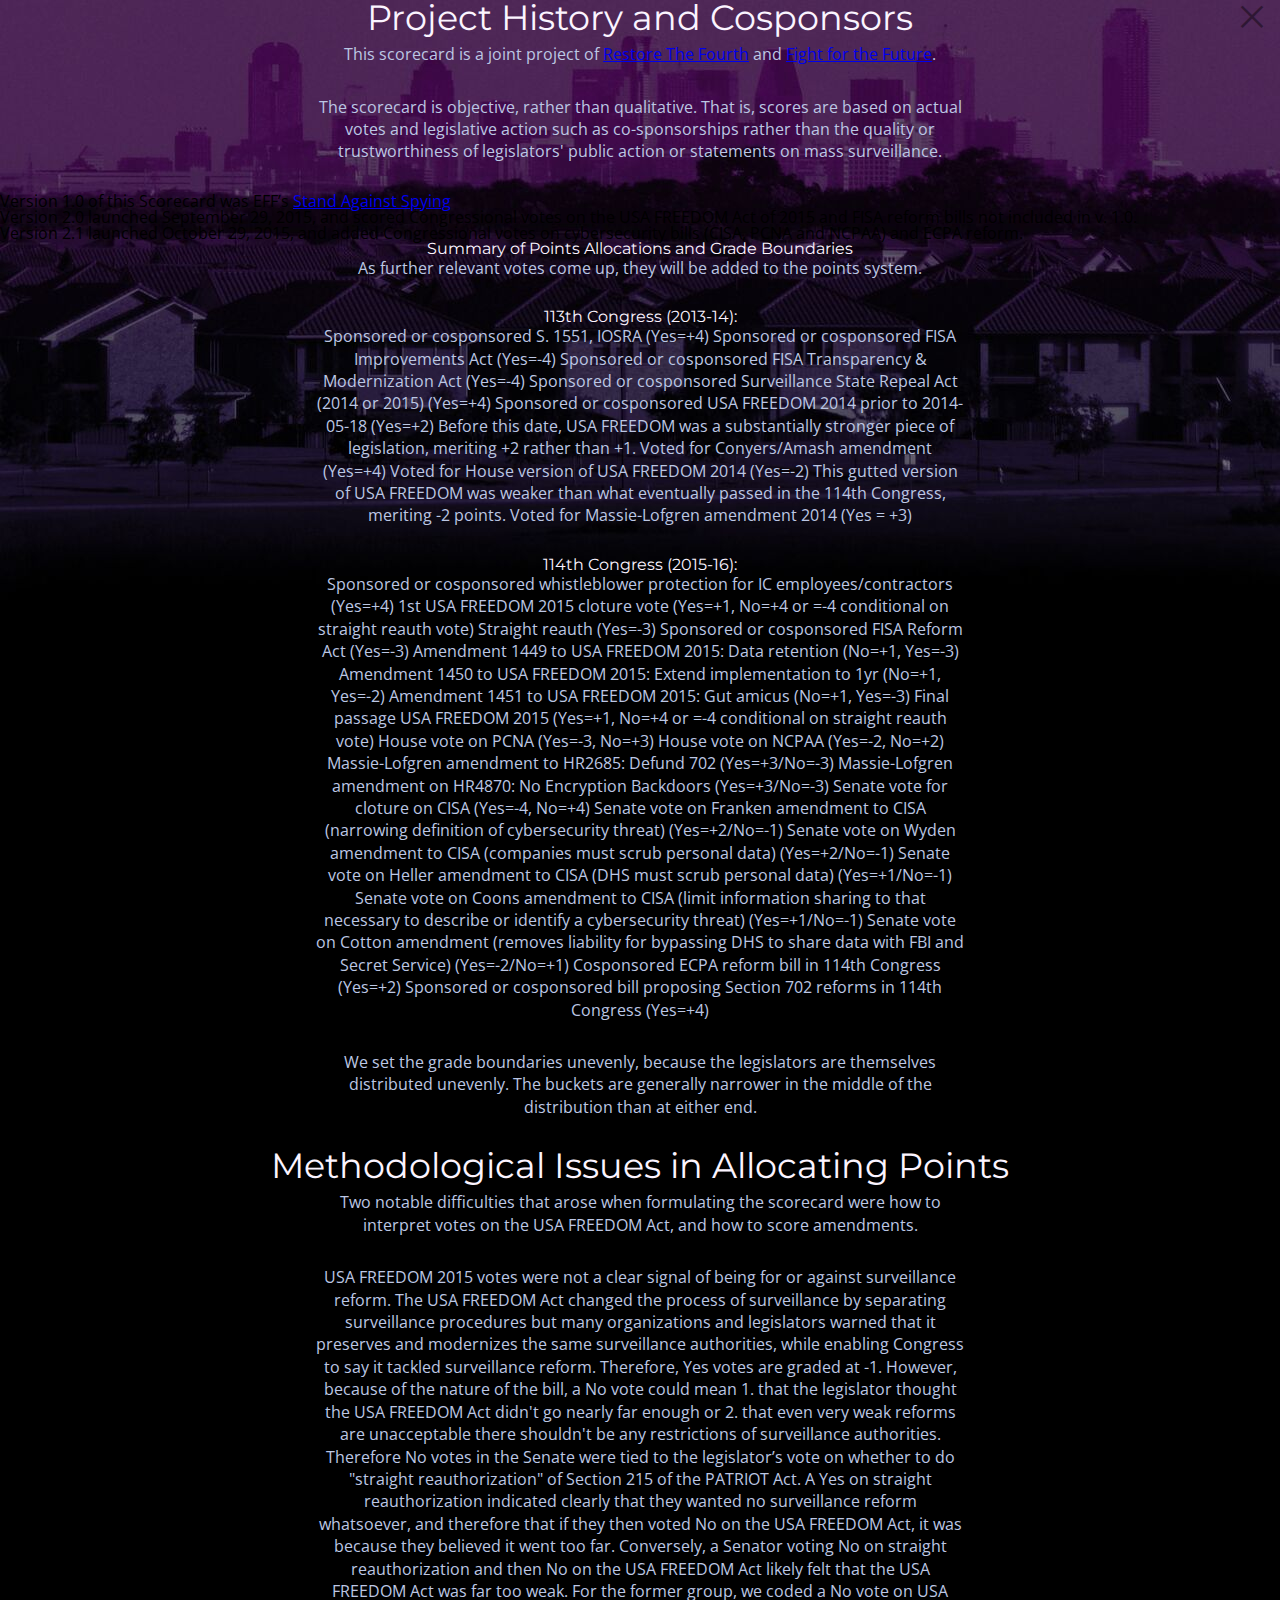
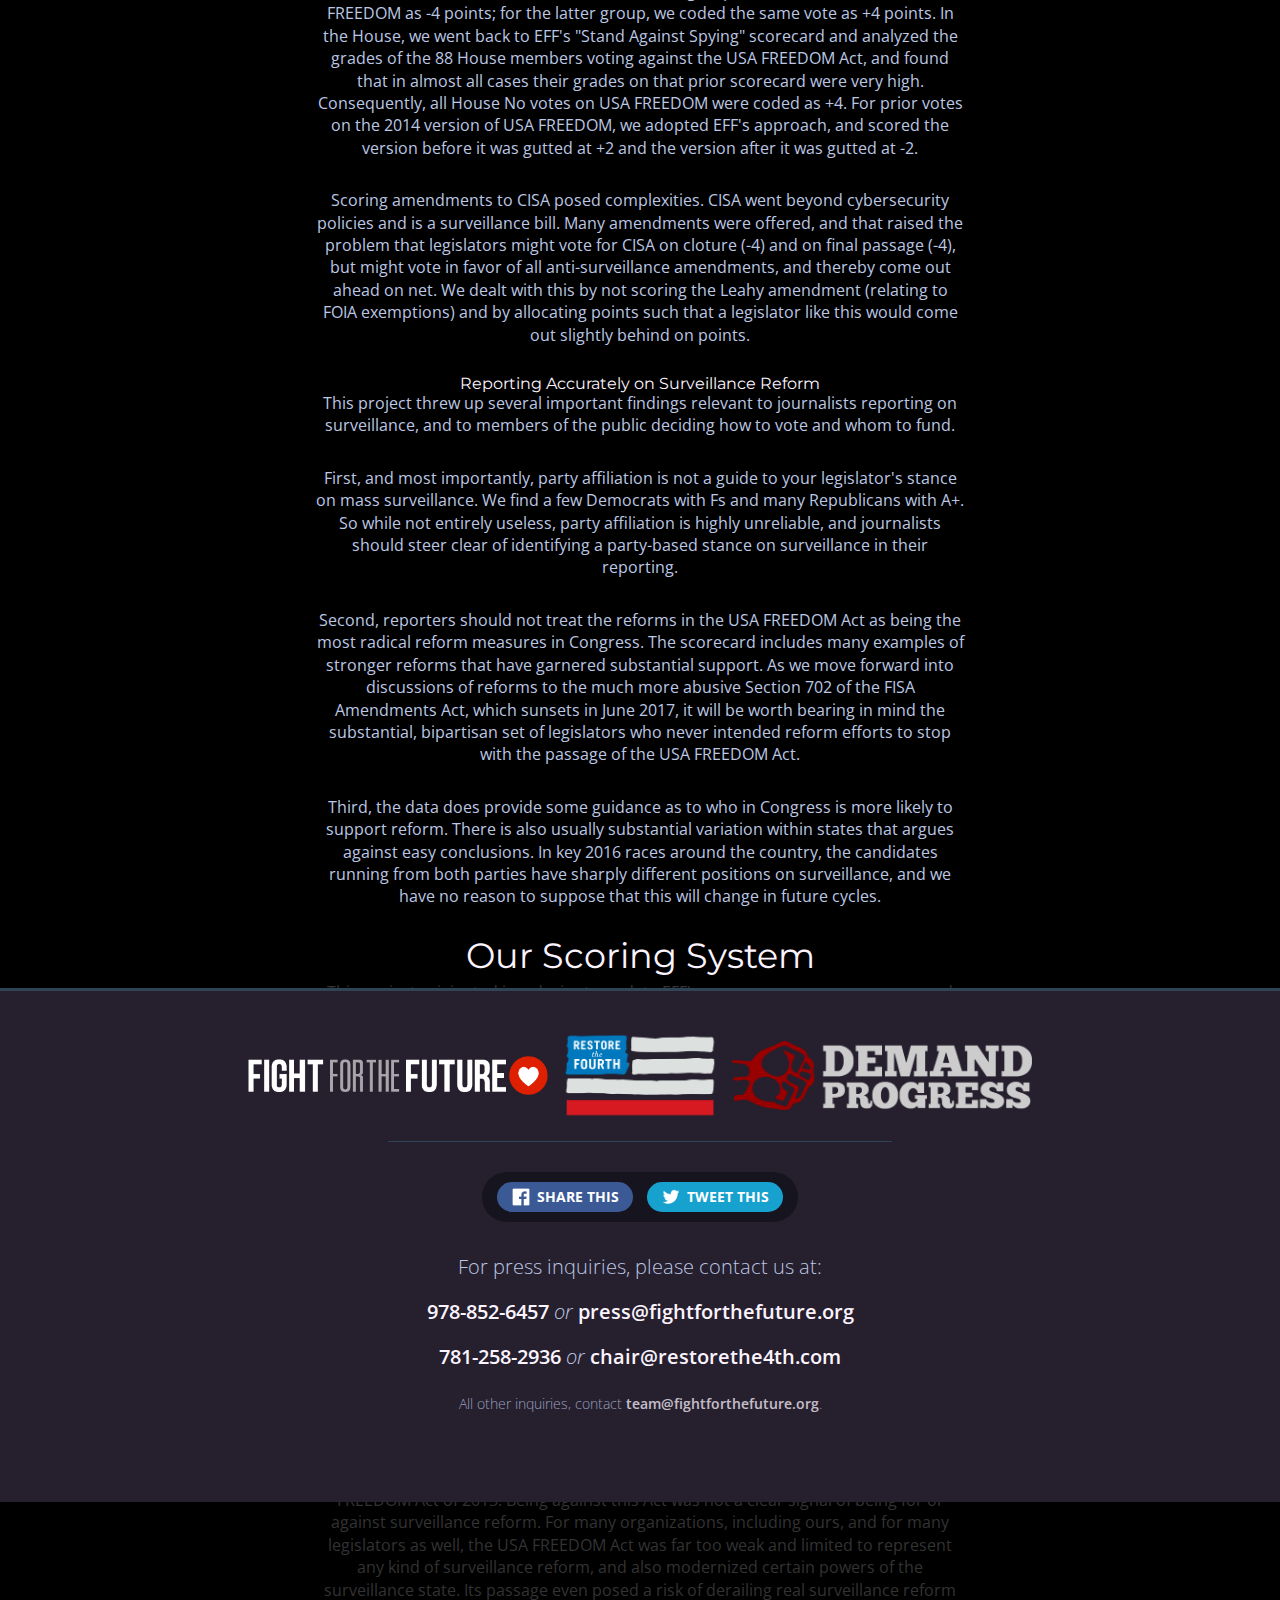
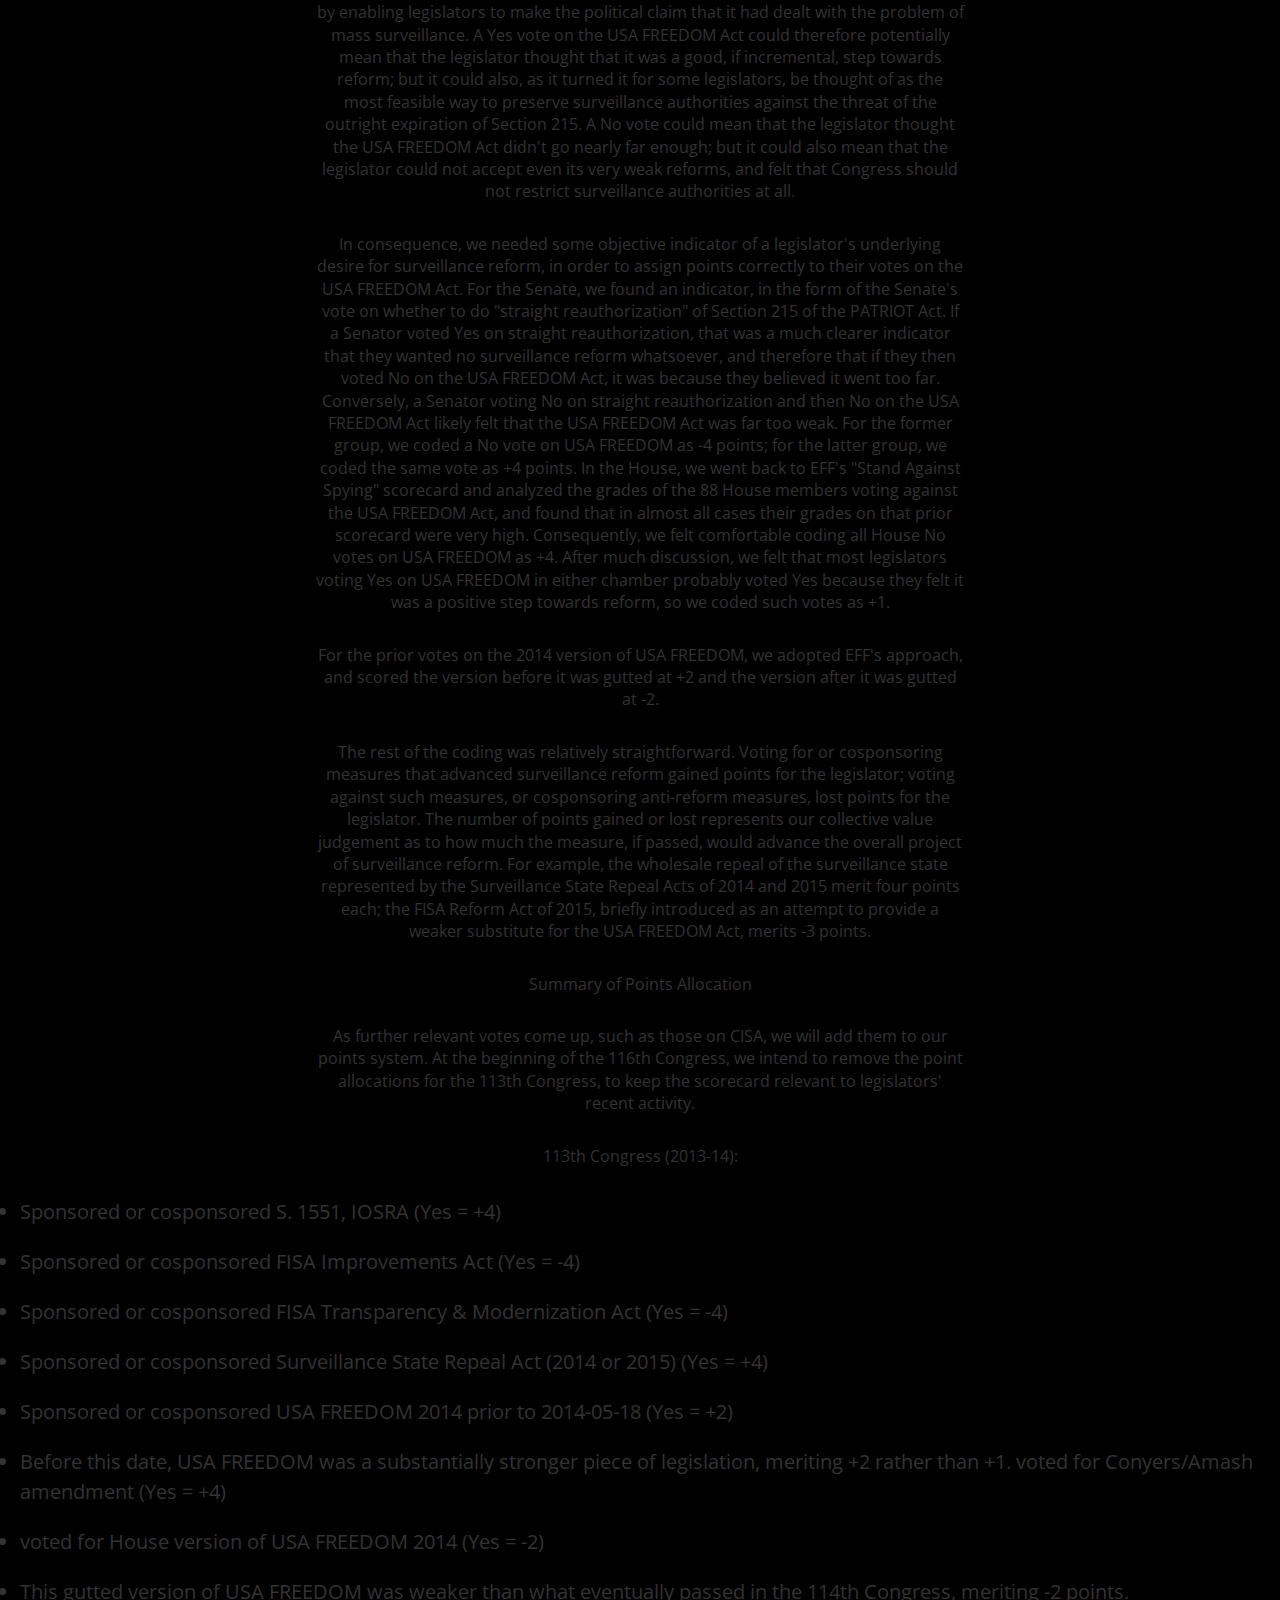
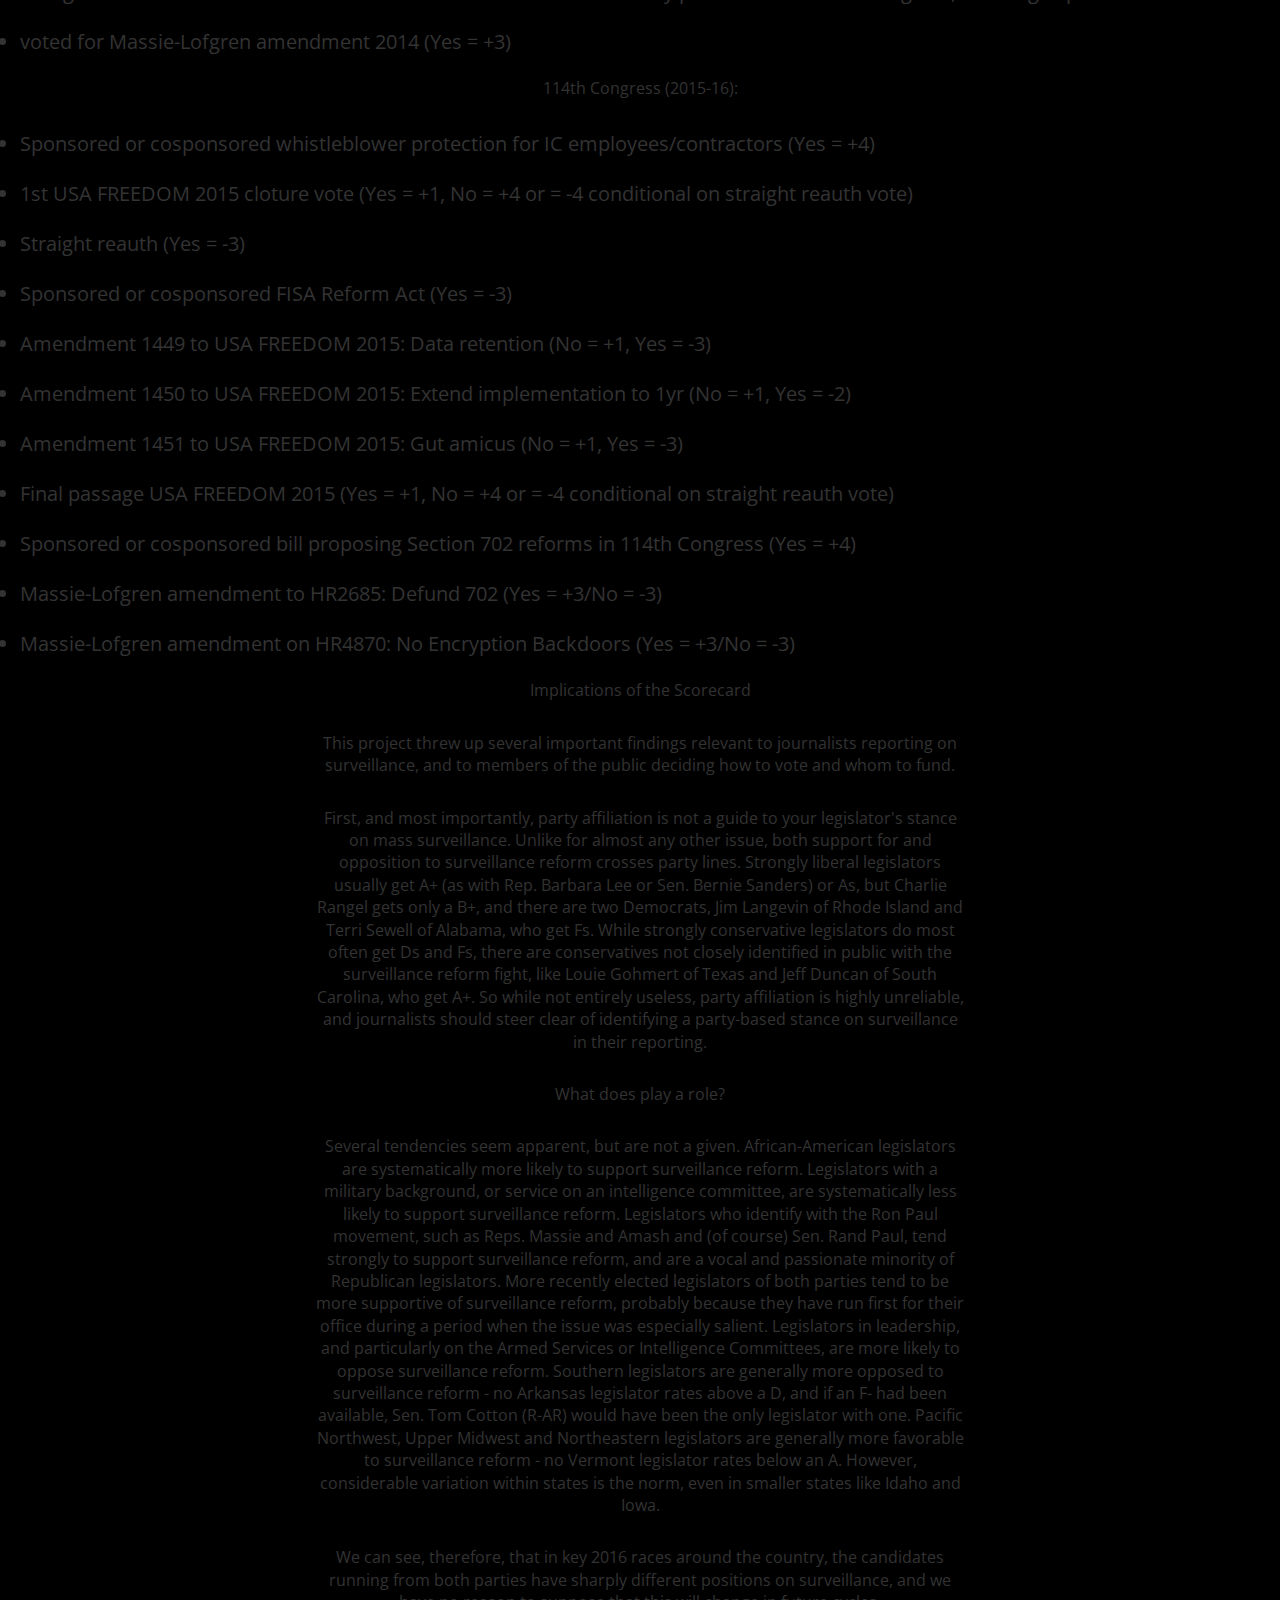
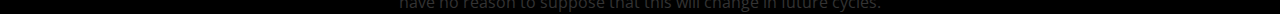
<file: scoring-criteria/index.html>
<!doctype html>
<html class="no-js">
<head>
    




<meta charset="utf-8">
<meta http-equiv="X-UA-Compatible" content="IE=edge,chrome=1">
<meta name="viewport" content="width=device-width,initial-scale=1">
<link href="https://fonts.googleapis.com/css?family=Montserrat:400,700|Open+Sans:400,300,600,700" rel="stylesheet" type="text/css">

<title>Our Scoring System - Decide the Future</title>
<meta name="description" content="Less than 24 hours to stop Congress from expanding the PATRIOT Act. Call 1-919-FREEDOM!">

<!-- *** social meta *** -->
<!-- facebook -->
<meta property="og:url" content="http://www.decidethefuture.org/scoring-criteria/" />
<meta property="og:type" content="website" />
<meta property="og:image" content="http://www.decidethefuture.org/images/share/shame.jpg" />
<meta property="og:image:width" content="1024" />
<meta property="og:image:height" content="512" />
<meta property="og:site_name" content="Decide the Future" />
<meta property="og:locale" content="en_US" />
<meta property="og:locale:alternate" content="en_GB" />
<meta property="og:title" content="Congress wants to let the FBI spy on your browser history" />
<meta property="og:description" content="Less than 24 hours to stop Congress from expanding the PATRIOT Act. Call 1-919-FREEDOM!" />

<!-- twitter -->
<meta name="twitter:card" content="summary_large_image">
<meta name="twitter:site" content="">
<meta name="twitter:title" content="Congress wants to let the FBI spy on your browser history">
<meta name="twitter:description" content="Less than 24 hours to stop Congress from expanding the PATRIOT Act. Call 1-919-FREEDOM!"/>
<meta name="twitter:image:src" content="http://www.decidethefuture.org/images/share/shame.jpg">
<meta name="twitter:domain" content="www.decidethefuture.org">
<meta name="twitter:account_id" content="" />
<meta name="twittertext" content="Congress votes soon on giving the FBI warrantless access to browsing history. Tell your senators: NO #BrowserSpying" />

<!-- google+ -->
<meta itemprop="name" content="Our Scoring System - Decide the Future">
<meta itemprop="description" content="Less than 24 hours to stop Congress from expanding the PATRIOT Act. Call 1-919-FREEDOM!">
<meta itemprop="image" content="http://www.decidethefuture.org/images/share/shame.jpg">
<!-- /*** social meta *** -->

<link rel="publisher" href="https://plus.google.com/">

<link rel="shortcut icon" href="/images/favicon.ico">

<link rel="canonical" href="http://www.decidethefuture.org/scoring-criteria/" />
<link rel="author" content="humans.txt" />
<link rel="stylesheet" href="/css/core.css">

    <script src="//cdn.optimizely.com/js/342017080.js"></script>
<script type="text/javascript" src="//mothership.decidethefuture.org/core.min.js"></script>

<!-- don't move this or org referral will break -->
<script type="text/javascript" src="/js/core.js"></script>

<script src="//c.shpg.org/103/sp.js"></script>


</head>
<body>

    <h3>Project History and Cosponsors</h3>

<p>This scorecard is a joint project of <a href="https://restorethe4th.com">Restore The
Fourth</a> and <a href="https://fightforthefuture.org">Fight for the
Future</a>.</p>

<p>The scorecard is objective, rather than qualitative. That is, scores are based
on actual votes and legislative action such as co-sponsorships rather
than the quality or trustworthiness of legislators' public action or
statements on mass
surveillance.</p>

<ul>
<li>Version 1.0 of this Scorecard was EFF’s <a href="https://standagainstspying.org">Stand Against Spying</a></li>
<li>Version 2.0 launched September 29, 2015, and scored Congressional votes on the USA FREEDOM Act of 2015 and FISA reform bills not included in v. 1.0.</li>
<li>Version 2.1 launched October 29, 2015, and added Congressional votes on cybersecurity bills (CISA, PCNA and NCPAA) and ECPA reform.</li>
</ul>


<h4><strong>Summary of Points Allocations and Grade Boundaries</strong></h4>

<p>As further relevant votes come up, they will be added to the points system.</p>

<h5>113th Congress (2013-14):</h5>

<p>Sponsored or cosponsored S. 1551, IOSRA (Yes=+4)
Sponsored or cosponsored FISA Improvements Act (Yes=-4)
Sponsored or cosponsored FISA Transparency &amp; Modernization Act (Yes=-4)
Sponsored or cosponsored Surveillance State Repeal Act (2014 or
2015) (Yes=+4)
Sponsored or cosponsored USA FREEDOM 2014 prior to 2014-05-18 (Yes=+2)
Before this date, USA FREEDOM was a substantially stronger piece
of legislation, meriting +2 rather than +1.
Voted for Conyers/Amash amendment (Yes=+4)
Voted for House version of USA FREEDOM 2014 (Yes=-2) This gutted
version of USA FREEDOM was weaker than what eventually passed in the
114th Congress, meriting -2 points.
Voted for Massie-Lofgren amendment 2014 (Yes = +3)</p>

<h5>114th Congress (2015-16):</h5>

<p>Sponsored or cosponsored whistleblower protection for IC
employees/contractors (Yes=+4)
1st USA FREEDOM 2015 cloture vote (Yes=+1, No=+4 or =-4
conditional on straight reauth vote)
Straight reauth (Yes=-3)
Sponsored or cosponsored FISA Reform Act (Yes=-3)
Amendment 1449 to USA FREEDOM 2015: Data retention (No=+1, Yes=-3)
Amendment 1450 to USA FREEDOM 2015: Extend implementation to 1yr (No=+1, Yes=-2)
Amendment 1451 to USA FREEDOM 2015: Gut amicus (No=+1, Yes=-3)
Final passage USA FREEDOM 2015 (Yes=+1, No=+4 or =-4
conditional on straight reauth vote)
House vote on PCNA (Yes=-3, No=+3)
House vote on NCPAA (Yes=-2, No=+2)
Massie-Lofgren amendment to HR2685: Defund 702 (Yes=+3/No=-3)
Massie-Lofgren amendment on HR4870: No Encryption Backdoors (Yes=+3/No=-3)
Senate vote for cloture on CISA (Yes=-4, No=+4)
Senate vote on Franken amendment to CISA (narrowing definition of
cybersecurity threat) (Yes=+2/No=-1)
Senate vote on Wyden amendment to CISA (companies must scrub
personal data) (Yes=+2/No=-1)
Senate vote on Heller amendment to CISA (DHS must scrub personal
data) (Yes=+1/No=-1)
Senate vote on Coons amendment to CISA (limit information sharing to
that necessary to describe or identify a cybersecurity threat) (Yes=+1/No=-1)
Senate vote on Cotton amendment (removes liability for bypassing DHS
to share data with FBI and Secret Service) (Yes=-2/No=+1)
Cosponsored ECPA reform bill in 114th Congress (Yes=+2)
Sponsored or cosponsored bill proposing Section 702 reforms in 114th
Congress (Yes=+4)</p>

<p>We set the grade boundaries unevenly, because the legislators are
themselves distributed unevenly. The buckets are generally narrower in
the middle of the distribution than at either end.</p>

<h3>Methodological Issues in Allocating Points</h3>

<p>Two notable difficulties that arose when formulating the scorecard
were how to interpret votes on the USA FREEDOM Act, and how to score
amendments.</p>

<p>USA FREEDOM 2015 votes were not a clear signal of being for or
against surveillance reform. The USA FREEDOM Act changed the process of surveillance by separating surveillance procedures but many organizations and legislators warned that it preserves and modernizes the same surveillance authorities, while enabling Congress to say it tackled surveillance reform. Therefore, Yes votes are graded at -1. However, because of the nature of the bill, a No vote could mean 1. that the legislator thought the USA FREEDOM Act didn't go nearly far enough or 2. that even very weak reforms are unacceptable there shouldn't be any restrictions of surveillance authorities. Therefore No votes in the Senate were tied to the legislator’s vote on whether to do "straight reauthorization" of Section 215 of the PATRIOT Act. A Yes on straight reauthorization indicated clearly that they wanted no surveillance reform whatsoever, and therefore that if they then voted No on the USA FREEDOM Act, it
was because they believed it went too far. Conversely, a Senator
voting No on straight reauthorization and then No on the USA FREEDOM
Act likely felt that the USA FREEDOM Act was far too weak. For the
former group, we coded a No vote on USA FREEDOM as -4 points; for the
latter group, we coded the same vote as +4 points. In the House, we
went back to EFF's "Stand Against Spying" scorecard and analyzed the
grades of the 88 House members voting against the USA FREEDOM Act, and
found that in almost all cases their grades on that prior scorecard
were very high. Consequently, all House No votes on USA FREEDOM were coded as +4. For prior votes on the 2014 version of USA FREEDOM, we adopted EFF's approach, and scored the version before it was gutted at +2 and the version after it was gutted at -2.</p>

<p>Scoring amendments to CISA posed complexities. CISA
went beyond cybersecurity policies and is a surveillance bill. Many amendments were offered, and that raised the problem that legislators might vote for CISA on cloture (-4) and on final passage (-4), but might vote in favor of all
anti-surveillance amendments, and thereby come out ahead on net. We
dealt with this by not scoring the Leahy amendment (relating to FOIA
exemptions) and by allocating points such that a legislator like this
would come out slightly behind on points.</p>

<h4>Reporting Accurately on Surveillance Reform</h4>

<p>This project threw up several important findings relevant to journalists
reporting on surveillance, and to members of the public deciding how to vote and
whom to fund.</p>

<p>First, and most importantly, party affiliation is not a guide to your
legislator's stance on mass surveillance. We find a few Democrats with Fs and
many Republicans with A+. So while not entirely useless, party affiliation is
highly unreliable, and journalists should steer clear of identifying a
party-based stance on surveillance in their reporting.</p>

<p>Second, reporters should not treat the reforms in the USA FREEDOM Act as being
the most radical reform measures in Congress. The scorecard includes many
examples of stronger reforms that have garnered substantial support. As we move
forward into discussions of reforms to the much more abusive Section 702 of the
FISA Amendments Act, which sunsets in June 2017, it will be worth bearing in
mind the substantial, bipartisan set of legislators who never intended reform
efforts to stop with the passage of the USA FREEDOM Act.</p>

<p>Third, the data does provide some guidance as to who in Congress is more likely
to support reform. There is also usually substantial variation within states
that argues against easy conclusions. In key 2016 races around the country, the
candidates running from both parties have sharply different positions on
surveillance, and we have no reason to suppose that this will change in future
cycles.</p>


<footer id="fftf-footer">
    <a href="https://www.fightforthefuture.org" target="_blank"><img src="/images/fftf-logo.png" class="footer-logo small"></a>
    <a href="http://www.restorethe4th.com/" target="_blank"><img src="/images/restore4th-logo.png" class="footer-logo"></a>
    <a href="https://demandprogress.org/" target="_blank"><img src="/images/dp.png" class="footer-logo"></a>
    <hr/>
    <div class="share">
        <button class="social facebook">Share this</button>
        <button class="social twitter">Tweet this</button>
    </div>
    <div class="copy">
        <p>For press inquiries, please contact us at:</p>
        <p>
            <a href="tel://1-978-852-6457" class="text">978-852-6457</a> <em>or</em> <a href="mailto:press@fightforthefuture.org" class="text">press@fightforthefuture.org</a>
        </p>
        <p>
            <a href="tel://1-781-258-2936" class="text">781-258-2936</a> <em>or</em> <a href="mailto:chair@restorethe4th.com" class="text">chair@restorethe4th.com</a>
        </p>
        <p>
            <small>
                All other inquiries, contact <a href="mailto:team@fightforthefuture.org" class="text">team@fightforthefuture.org</a>.
            </small>
        </p>

    </div>
</footer>


<div id="techNote" class="overlay">
    <div class="gutter">
        <div class="modal " style="">
            <button class="close" id="hideNote">⨉</button>
            <h3>Our Scoring System </h3>

            <p>This project originated in a desire to update EFF's
                <a href="https://standagainstspying.org/">"Stand Against
                    Spying"</a> scorecard covering legislative activity in the
                113th Congress (2013-14), to take into account votes taken in
                the legislative battle over Section 215 renewal and the USA
                FREEDOM Act, which provided limited reforms of Section 215. It
                is a joint project of Restore The Fourth and Fight for the
                Future, with the key participants being Alex Marthews and Zaki
                Manian of Restore The Fourth and Tiffiniy Cheng and Jeff Lyon of
                Fight for the Future.
            </p>

            <p>
                We decided early on that, like with "Stand Against Spying", the
                scorecard should be objective: That is, it should not contain
                value judgments about the quality or trustworthiness of
                legislators' public statements on mass surveillance, or about
                how the legislator was generally perceived to stand on that
                issue, but should consider only the votes they actually took,
                and decisions to sponsor or cosponsor legislation introduced in
                Congress. This important limitation means that, for example,
                House Majority Leader John Boehner, who has a general practice
                of not voting on bills unless he has to to break a tie, does not
                have a score in our scorecard and is therefore graded at "?",
                despite voluminous press reports suggesting that he is generally
                opposed to surveillance reform; and that Curtis Clawson (R-FL)
                and Ruben Hinojosa (D-FL), whose voting records are too sparse
                on this topic to enable a clear judgement to be made, are also
                graded at ?.
            </p>

            <p>The major challenge for a surveillance scorecard is interpreting
                votes on the USA FREEDOM Act of 2015. Being against this Act was
                not a clear signal of being for or against surveillance reform.
                For many organizations, including ours, and for many legislators
                as well, the USA FREEDOM Act was far too weak and limited to
                represent any kind of surveillance reform, and also modernized
                certain powers of the surveillance state. Its passage even posed
                a risk of derailing real surveillance reform by enabling
                legislators to make the political claim that it had dealt with
                the problem of mass surveillance. A Yes vote on the USA FREEDOM
                Act could therefore potentially mean that the legislator thought
                that it was a good, if incremental, step towards reform; but it
                could also, as it turned it for some legislators, be thought of
                as the most feasible way to preserve surveillance authorities
                against the threat of the outright expiration of Section 215. A
                No vote could mean that the legislator thought the USA FREEDOM
                Act didn't go nearly far enough; but it could also mean that the
                legislator could not accept even its very weak reforms, and felt
                that Congress should not restrict surveillance authorities at
                all.
            </p>

            <p>In consequence, we needed some objective indicator of a
                legislator's underlying desire for surveillance reform, in order
                to assign points correctly to their votes on the USA FREEDOM
                Act. For the Senate, we found an indicator, in the form of the
                Senate's vote on whether to do "straight reauthorization" of
                Section 215 of the PATRIOT Act. If a Senator voted Yes on
                straight reauthorization, that was a much clearer indicator that
                they wanted no surveillance reform whatsoever, and therefore
                that if they then voted No on the USA FREEDOM Act, it was
                because they believed it went too far. Conversely, a Senator
                voting No on straight reauthorization and then No on the USA
                FREEDOM Act likely felt that the USA FREEDOM Act was far too
                weak. For the former group, we coded a No vote on USA FREEDOM as
                -4 points; for the latter group, we coded the same vote as +4
                points. In the House, we went back to EFF's "Stand Against
                Spying" scorecard and analyzed the grades of the 88 House
                members voting against the USA FREEDOM Act, and found that in
                almost all cases their grades on that prior scorecard were very
                high. Consequently, we felt comfortable coding all House No
                votes on USA FREEDOM as +4. After much discussion, we felt that
                most legislators voting Yes on USA FREEDOM in either chamber
                probably voted Yes because they felt it was a positive step
                towards reform, so we coded such votes as +1.
            </p>

            <p>For the prior votes on the 2014 version of USA FREEDOM, we
                adopted EFF's approach, and scored the version before it was
                gutted at +2 and the version after it was gutted at -2.
            </p>

            <p>The rest of the coding was relatively straightforward. Voting for
                or cosponsoring measures that advanced surveillance reform
                gained points for the legislator; voting against such measures,
                or cosponsoring anti-reform measures, lost points for the
                legislator. The number of points gained or lost represents our
                collective value judgement as to how much the measure, if
                passed, would advance the overall project of surveillance
                reform. For example, the wholesale repeal of the surveillance
                state represented by the Surveillance State Repeal Acts of 2014
                and 2015 merit four points each; the FISA Reform Act of 2015,
                briefly introduced as an attempt to provide a weaker substitute
                for the USA FREEDOM Act, merits -3 points.
            </p>

            <p>Summary of Points Allocation</p>

            <p> As further relevant votes come up, such as those on CISA, we
                will add them to our points system. At the beginning of the
                116th Congress, we intend to remove the point allocations for
                the 113th Congress, to keep the scorecard relevant to
                legislators' recent activity.
            </p>

            <p>113th Congress (2013-14):</p>
            <ul>
                <li>Sponsored or cosponsored S. 1551, IOSRA (Yes = +4)</li>
                <li>Sponsored or cosponsored FISA Improvements Act (Yes = -4)
                </li>
                <li>Sponsored or cosponsored FISA Transparency & Modernization
                    Act (Yes = -4)
                </li>
                <li>Sponsored or cosponsored Surveillance State Repeal Act (2014
                    or 2015) (Yes = +4)
                </li>
                <li>Sponsored or cosponsored USA FREEDOM 2014 prior to
                    2014-05-18 (Yes = +2)
                </li>
                <li>Before this date, USA FREEDOM was a substantially stronger
                    piece of legislation, meriting +2 rather than +1.
                    voted for Conyers/Amash amendment (Yes = +4)
                </li>
                <li>voted for House version of USA FREEDOM 2014 (Yes = -2)</
                </li>
                <li>This gutted version of USA FREEDOM was weaker than what
                    eventually passed in the 114th Congress, meriting -2 points.
                </li>
                <li>voted for Massie-Lofgren amendment 2014 (Yes = +3)</li>
            </ul>
            <p>114th Congress (2015-16):</p>
            <ul>
                <li>Sponsored or cosponsored whistleblower protection for IC
                    employees/contractors (Yes = +4)
                </li>
                <li>1st USA FREEDOM 2015 cloture vote (Yes = +1, No = +4 or = -4
                    conditional on straight reauth vote)
                </li>
                <li>Straight reauth (Yes = -3)</li>
                <li>Sponsored or cosponsored FISA Reform Act (Yes = -3)</li>
                <li>Amendment 1449 to USA FREEDOM 2015: Data retention (No = +1,
                    Yes = -3)
                </li>
                <li>Amendment 1450 to USA FREEDOM 2015: Extend implementation to
                    1yr (No = +1, Yes = -2)
                </li>
                <li>Amendment 1451 to USA FREEDOM 2015: Gut amicus (No = +1, Yes
                    = -3)
                </li>
                <li>Final passage USA FREEDOM 2015 (Yes = +1, No = +4 or = -4
                    conditional on straight reauth vote)
                </li>
                <li>Sponsored or cosponsored bill proposing Section 702 reforms
                    in 114th Congress (Yes = +4)
                </li>
                <li>Massie-Lofgren amendment to HR2685: Defund 702 (Yes = +3/No
                    = -3)
                </li>
                <li>Massie-Lofgren amendment on HR4870: No Encryption Backdoors
                    (Yes = +3/No = -3)
                </li>
            </ul>

            <p>Implications of the Scorecard</p>

            <p>This project threw up several important findings relevant to
                journalists reporting on surveillance, and to members of the
                public deciding how to vote and whom to fund.</p>

            <p>First, and most importantly, party affiliation is not a guide to
                your legislator's stance on mass surveillance. Unlike for almost
                any other issue, both support for and opposition to surveillance
                reform crosses party lines. Strongly liberal legislators usually
                get A+ (as with Rep. Barbara Lee or Sen. Bernie Sanders) or As,
                but Charlie Rangel gets only a B+, and there are two Democrats,
                Jim Langevin of Rhode Island and Terri Sewell of Alabama, who
                get Fs. While strongly conservative legislators do most often
                get Ds and Fs, there are conservatives not closely identified in
                public with the surveillance reform fight, like Louie Gohmert of
                Texas and Jeff Duncan of South Carolina, who get A+. So while
                not entirely useless, party affiliation is highly unreliable,
                and journalists should steer clear of identifying a party-based
                stance on surveillance in their reporting.</p>

            <p>What does play a role? </p>

            <p>Several tendencies seem apparent, but are not a given.
                African-American legislators are systematically more likely to
                support surveillance reform. Legislators with a military
                background, or service on an intelligence committee, are
                systematically less likely to support surveillance reform.
                Legislators who identify with the Ron Paul movement, such as
                Reps. Massie and Amash and (of course) Sen. Rand Paul, tend
                strongly to support surveillance reform, and are a vocal and
                passionate minority of Republican legislators. More recently
                elected legislators of both parties tend to be more supportive
                of surveillance reform, probably because they have run first for
                their office during a period when the issue was especially
                salient. Legislators in leadership, and particularly on the
                Armed Services or Intelligence Committees, are more likely to
                oppose surveillance reform. Southern legislators are generally
                more opposed to surveillance reform - no Arkansas legislator
                rates above a D, and if an F- had been available, Sen. Tom
                Cotton (R-AR) would have been the only legislator with one.
                Pacific Northwest, Upper Midwest and Northeastern legislators
                are generally more favorable to surveillance reform - no Vermont
                legislator rates below an A. However, considerable variation
                within states is the norm, even in smaller states like Idaho and
                Iowa.</p>

            <p>We can see, therefore, that in key 2016 races around the country,
                the candidates running from both parties have sharply different
                positions on surveillance, and we have no reason to suppose that
                this will change in future cycles.</p>

            <div id="histogram"></div>

        </div>
    </div>
</div>

<script>
    (function(i,s,o,g,r,a,m){i['GoogleAnalyticsObject']=r;i[r]=i[r]||function(){
            (i[r].q=i[r].q||[]).push(arguments)},i[r].l=1*new Date();a=s.createElement(o),
        m=s.getElementsByTagName(o)[0];a.async=1;a.src=g;m.parentNode.insertBefore(a,m)
    })(window,document,'script','//www.google-analytics.com/analytics.js','ga');

    ga('create', 'UA-26576645-28', 'auto');

    function queryString() {
        var
            pairs = location.search.slice(1).split('&'),
            result = {};

        pairs.forEach(function (pair) {
            pair = pair.split('=');
            result[pair[0]] = decodeURIComponent(pair[1] || '');
        });

        return JSON.parse(JSON.stringify(result));
    }

    if (window.location.search.indexOf('t=') !== -1) {
        var
            url = 'http://www.decidethefuture.org' + window.location.pathname +
                window.location.search + '&utm_campaign=' +
                encodeURIComponent(queryString().t) +
                '&utm_source=purpose&utm_medium=email';

        ga('set', 'anonymizeIp', true);
        ga('set', 'forceSSL', true);
        ga('send', 'pageview', url);
        ga('set', 'utm_source', 'purpose');
        ga('set', 'utm_medium', 'email');

    } else {
        ga('send', 'pageview');
    }</script>


</body>
</html>
</file>
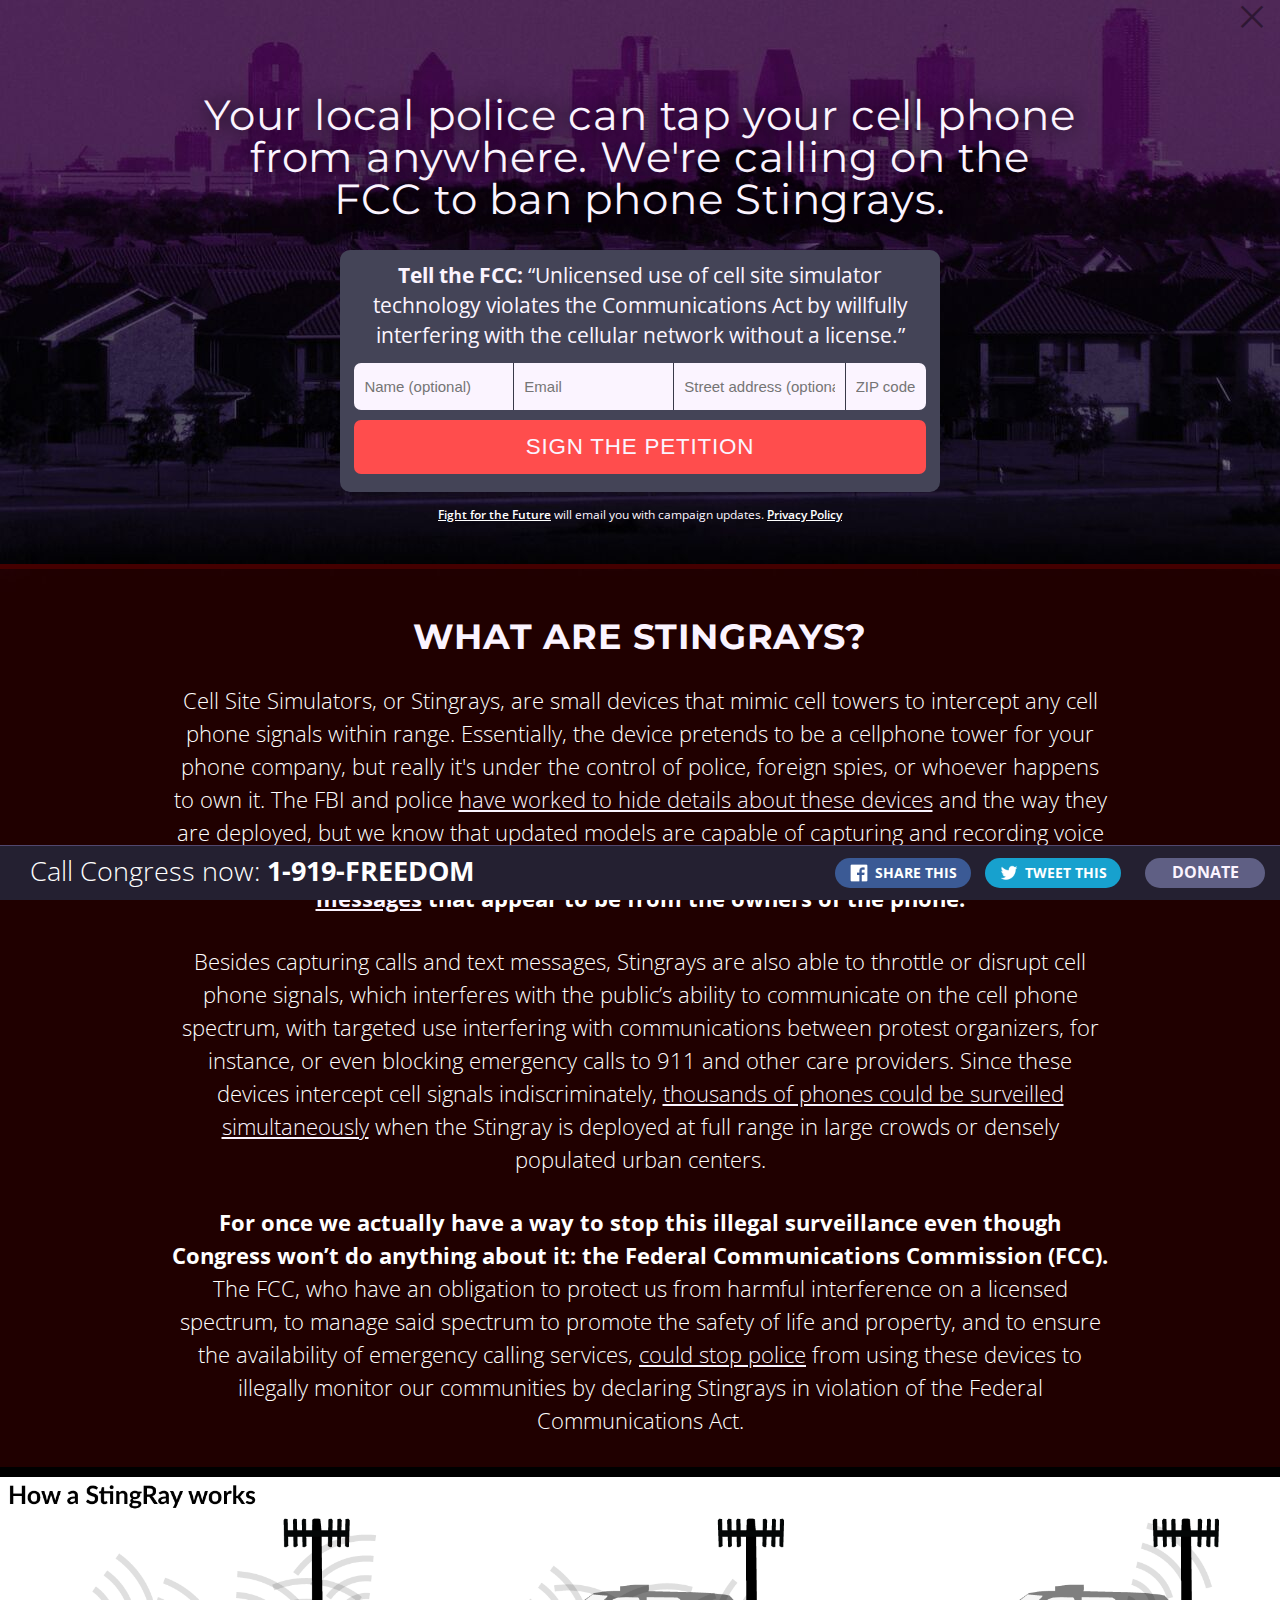
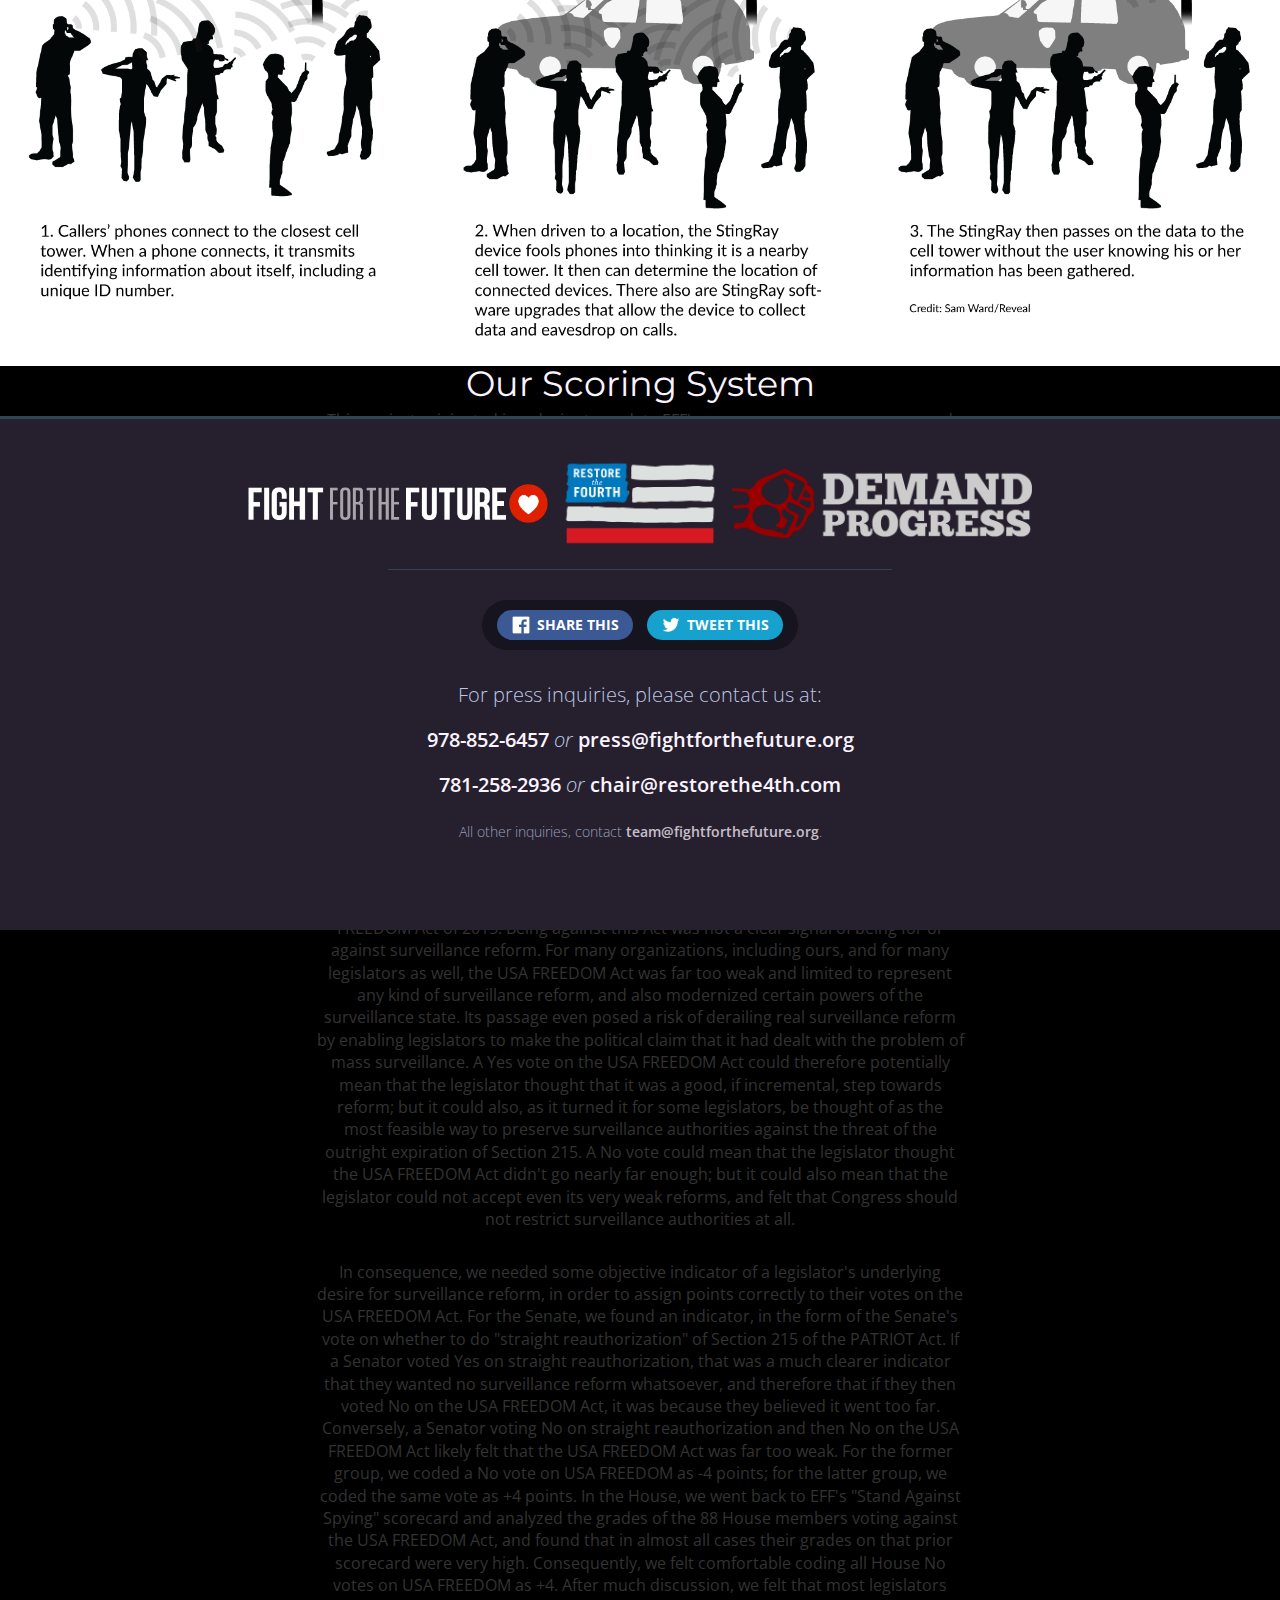
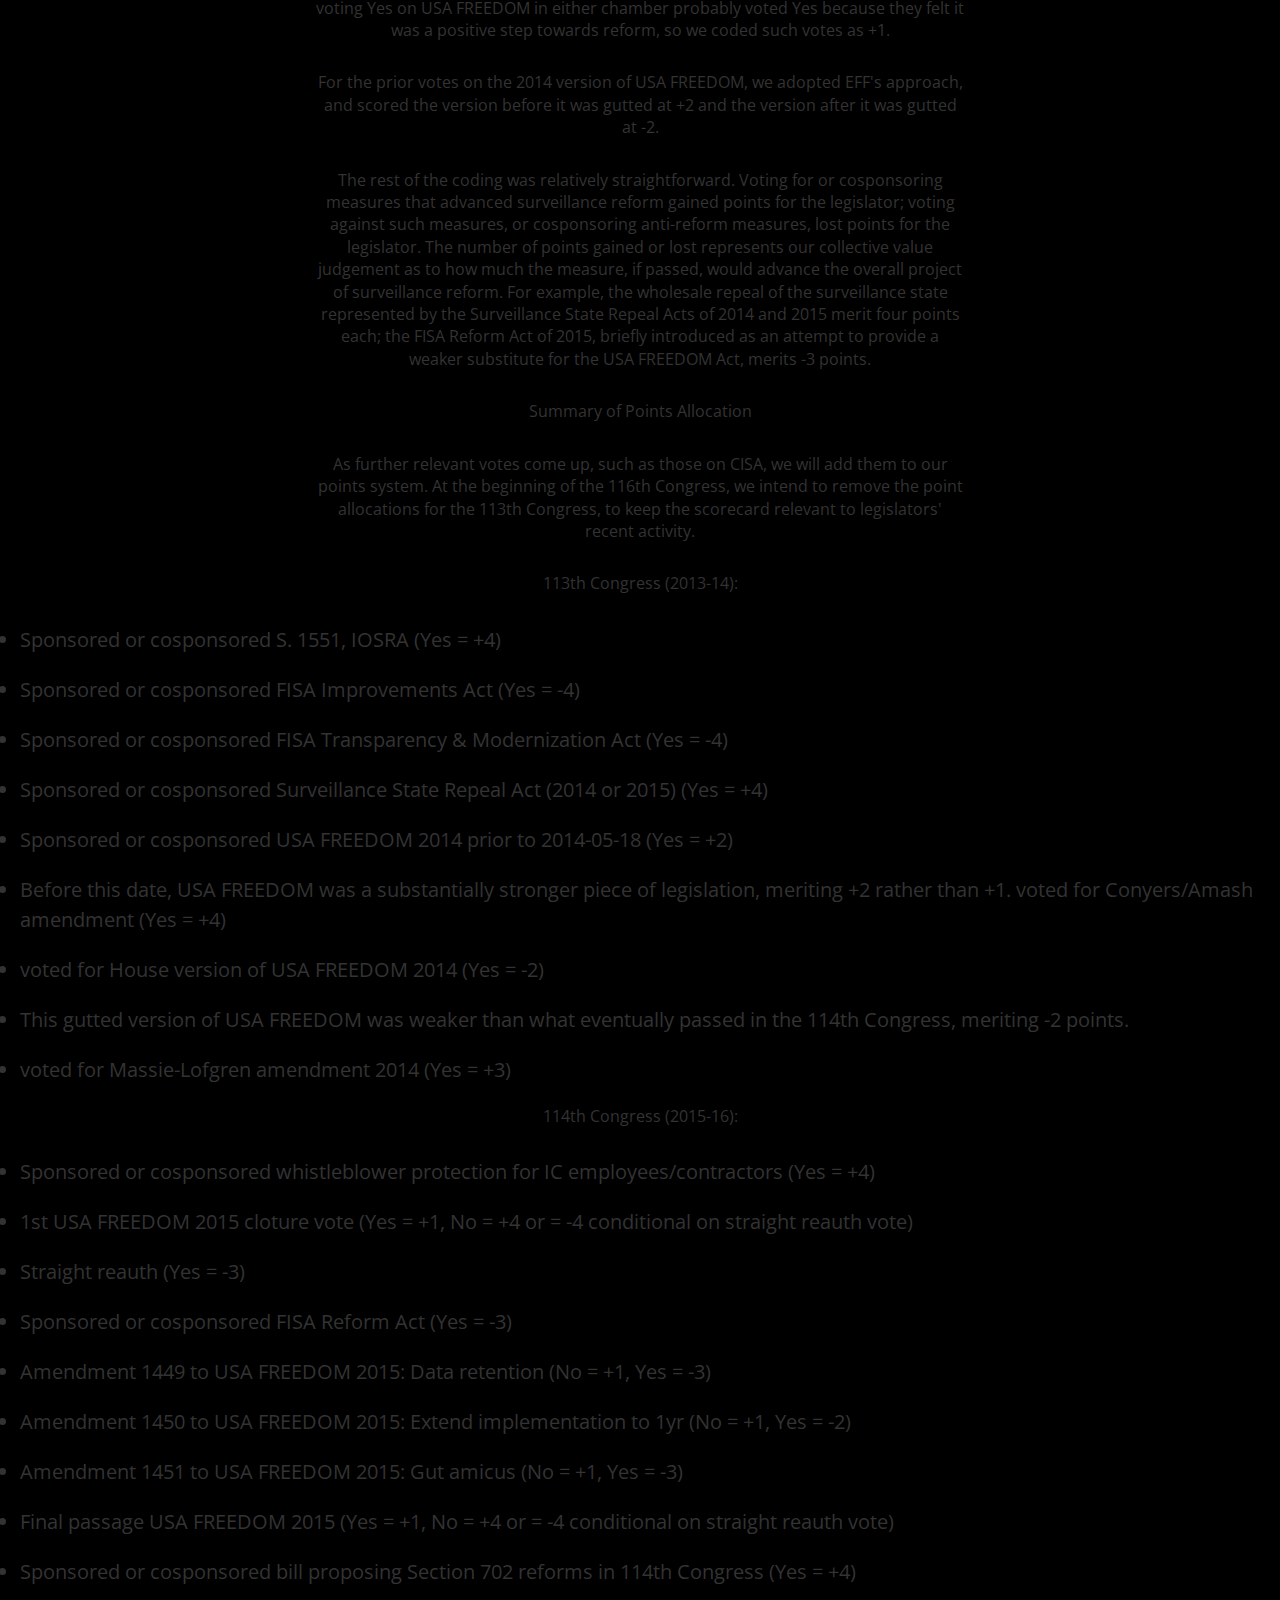
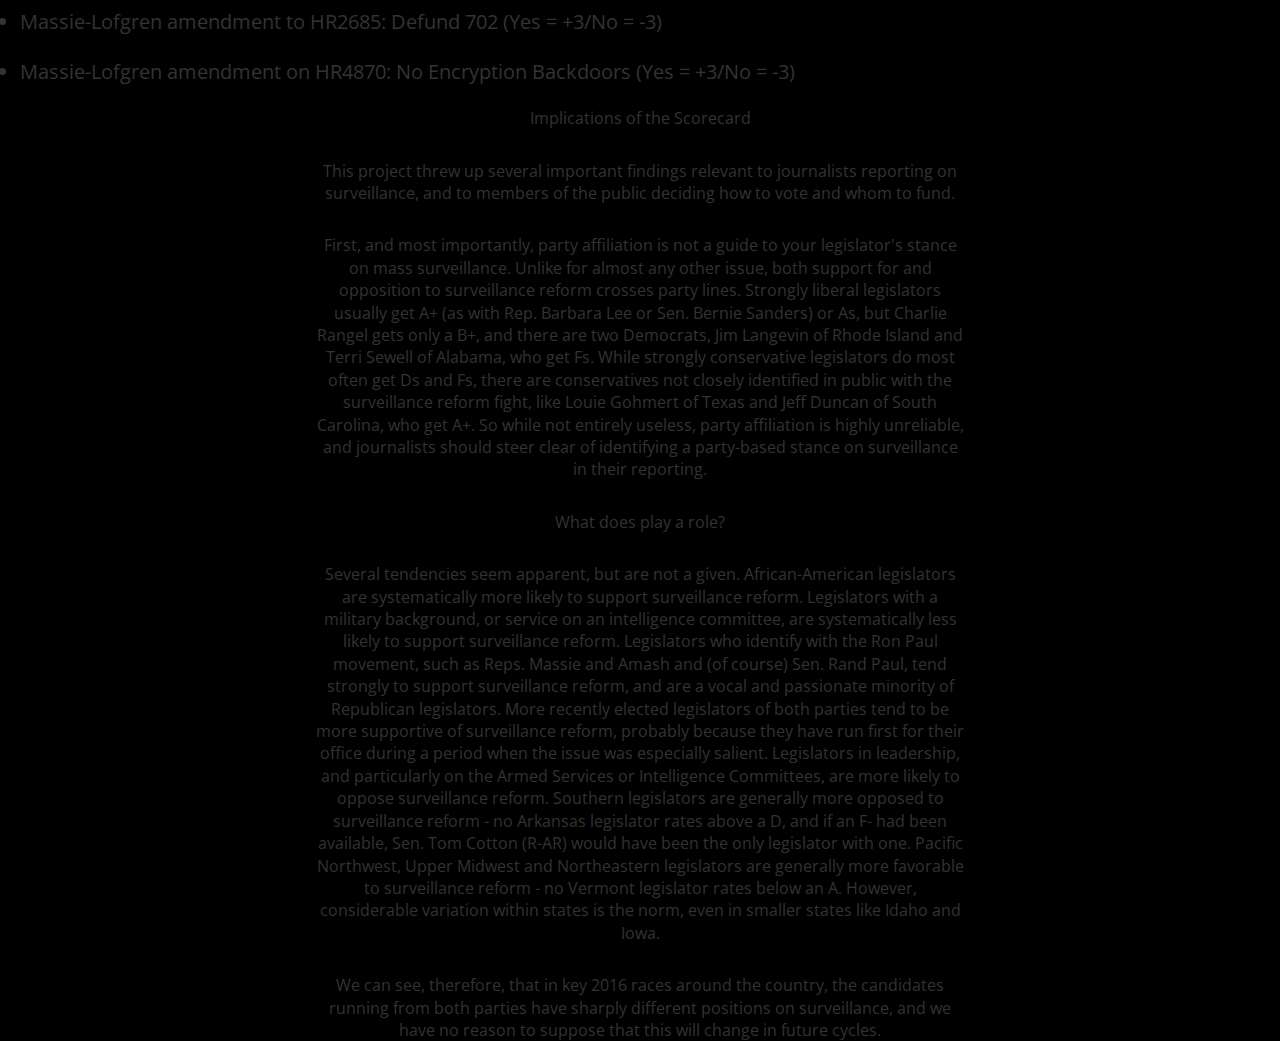
<file: stingrays/index.html>
<!doctype html>
<html class="no-js">
<head>
    




<meta charset="utf-8">
<meta http-equiv="X-UA-Compatible" content="IE=edge,chrome=1">
<meta name="viewport" content="width=device-width,initial-scale=1">
<link href="https://fonts.googleapis.com/css?family=Montserrat:400,700|Open+Sans:400,300,600,700" rel="stylesheet" type="text/css">

<title>Ban Stingrays! - Decide the Future</title>
<meta name="description" content="Tell the FCC: No more Stingray surveillance">

<!-- *** social meta *** -->
<!-- facebook -->
<meta property="og:url" content="http://www.decidethefuture.org/stingrays/index.html" />
<meta property="og:type" content="website" />
<meta property="og:image" content="http://www.decidethefuture.org/images/stingraytwittershare.jpg" />
<meta property="og:image:width" content="1024" />
<meta property="og:image:height" content="512" />
<meta property="og:site_name" content="Decide the Future" />
<meta property="og:locale" content="en_US" />
<meta property="og:locale:alternate" content="en_GB" />
<meta property="og:title" content="Your local police can tap your cell phone anywhere." />
<meta property="og:description" content="Tell the FCC: No more Stingray surveillance" />

<!-- twitter -->
<meta name="twitter:card" content="summary_large_image">
<meta name="twitter:site" content="">
<meta name="twitter:title" content="Your local police can tap your cell phone anywhere.">
<meta name="twitter:description" content="Tell the FCC: No more Stingray surveillance"/>
<meta name="twitter:image:src" content="http://www.decidethefuture.org/images/stingraytwittershare.jpg">
<meta name="twitter:domain" content="www.decidethefuture.org">
<meta name="twitter:account_id" content="" />
<meta name="twittertext" content=".@FCC: The police need to #stopspying. Shut down #stingray surveillance now #colorofsurveillance" />

<!-- google+ -->
<meta itemprop="name" content="Ban Stingrays! - Decide the Future">
<meta itemprop="description" content="Tell the FCC: No more Stingray surveillance">
<meta itemprop="image" content="http://www.decidethefuture.org/images/share/shame.jpg">
<!-- /*** social meta *** -->

<link rel="publisher" href="https://plus.google.com/">

<link rel="shortcut icon" href="/images/favicon.ico">

<link rel="canonical" href="http://www.decidethefuture.org/stingrays/" />
<link rel="author" content="humans.txt" />
<link rel="stylesheet" href="/css/core.css">

    <script src="//cdn.optimizely.com/js/342017080.js"></script>
<script type="text/javascript" src="//mothership.decidethefuture.org/core.min.js"></script>

<!-- don't move this or org referral will break -->
<script type="text/javascript" src="/js/core.js"></script>

<script src="//c.shpg.org/103/sp.js"></script>


</head>
<body>

    <h1 id="top">Your local police can tap your cell phone from anywhere. We're calling on the FCC to ban phone Stingrays.</h1>
<div class="action top" id="email">
    <p id="form-headline">
        <strong>Tell the FCC:</strong> “Unlicensed use of cell site simulator technology violates the Communications Act by willfully interfering with the cellular network without a license.”
    </p>
    



<form id="petition-form" class="petition-form" accept-charset="UTF-8" action="https://actionnetwork.org/petitions/ban-stingrays/signatures" method="post" data-host="https://info.fightforthefuture.org" data-petition-id="bf6fb8f0-1029-4fd2-bf79-b2b3d8b1343a">
  <label class="visually-hidden" for="form-first_name">Name (optional):</label>
  <input type="text" id="form-first_name" class="name length-1" name="signature[first_name]" placeholder="Name (optional)" />

  <label class="visually-hidden" for="form-email">Email:</label>
  <input type="email" id="form-email" name="signature[email]" class="email length-1" placeholder="Email" required/>

  
  <label class="visually-hidden" for="form-street_address">Street address (optional):</label>
  <input type="text" id="form-street_address" name="signature[street_address]" class="address length-1" placeholder="Street address (optional)"  />
  

  <label class="visually-hidden" for="form-zip_code">ZIP code:</label>
  <input type="text" id="form-zip_code" name="signature[zip_code]" class="zip length-1" placeholder="ZIP code (optional)" />

  

  

  <label for="select-country">
    Not in the United States?
  </label>

  <select id="select-country">
    
    <option value="AF" >
      Afghanistan
    </option>
    
    <option value="AX" >
      Aland Islands
    </option>
    
    <option value="AL" >
      Albania
    </option>
    
    <option value="DZ" >
      Algeria
    </option>
    
    <option value="AS" >
      American Samoa
    </option>
    
    <option value="AD" >
      Andorra
    </option>
    
    <option value="AO" >
      Angola
    </option>
    
    <option value="AI" >
      Anguilla
    </option>
    
    <option value="AQ" >
      Antarctica
    </option>
    
    <option value="AG" >
      Antigua and Barbuda
    </option>
    
    <option value="AR" >
      Argentina
    </option>
    
    <option value="AM" >
      Armenia
    </option>
    
    <option value="AW" >
      Aruba
    </option>
    
    <option value="AU" >
      Australia
    </option>
    
    <option value="AT" >
      Austria
    </option>
    
    <option value="AZ" >
      Azerbaijan
    </option>
    
    <option value="BS" >
      Bahamas
    </option>
    
    <option value="BH" >
      Bahrain
    </option>
    
    <option value="BD" >
      Bangladesh
    </option>
    
    <option value="BB" >
      Barbados
    </option>
    
    <option value="BY" >
      Belarus
    </option>
    
    <option value="BE" >
      Belgium
    </option>
    
    <option value="BZ" >
      Belize
    </option>
    
    <option value="BJ" >
      Benin
    </option>
    
    <option value="BM" >
      Bermuda
    </option>
    
    <option value="BT" >
      Bhutan
    </option>
    
    <option value="BO" >
      Bolivia, Plurinational State of
    </option>
    
    <option value="BQ" >
      Bonaire, Sint Eustatius and Saba
    </option>
    
    <option value="BA" >
      Bosnia and Herzegovina
    </option>
    
    <option value="BW" >
      Botswana
    </option>
    
    <option value="BV" >
      Bouvet Island
    </option>
    
    <option value="BR" >
      Brazil
    </option>
    
    <option value="IO" >
      British Indian Ocean Territory
    </option>
    
    <option value="BN" >
      Brunei Darussalam
    </option>
    
    <option value="BG" >
      Bulgaria
    </option>
    
    <option value="BF" >
      Burkina Faso
    </option>
    
    <option value="BI" >
      Burundi
    </option>
    
    <option value="KH" >
      Cambodia
    </option>
    
    <option value="CM" >
      Cameroon
    </option>
    
    <option value="CA" >
      Canada
    </option>
    
    <option value="CV" >
      Cabo Verde
    </option>
    
    <option value="KY" >
      Cayman Islands
    </option>
    
    <option value="CF" >
      Central African Republic
    </option>
    
    <option value="TD" >
      Chad
    </option>
    
    <option value="CL" >
      Chile
    </option>
    
    <option value="CN" >
      China
    </option>
    
    <option value="CX" >
      Christmas Island
    </option>
    
    <option value="CC" >
      Cocos (Keeling) Islands
    </option>
    
    <option value="CO" >
      Colombia
    </option>
    
    <option value="KM" >
      Comoros
    </option>
    
    <option value="CG" >
      Congo
    </option>
    
    <option value="CD" >
      Congo, the Democratic Republic of the
    </option>
    
    <option value="CK" >
      Cook Islands
    </option>
    
    <option value="CR" >
      Costa Rica
    </option>
    
    <option value="CI" >
      Côte d’Ivoire
    </option>
    
    <option value="HR" >
      Croatia
    </option>
    
    <option value="CU" >
      Cuba
    </option>
    
    <option value="CW" >
      Curaçao
    </option>
    
    <option value="CY" >
      Cyprus
    </option>
    
    <option value="CZ" >
      Czech Republic
    </option>
    
    <option value="DK" >
      Denmark
    </option>
    
    <option value="DJ" >
      Djibouti
    </option>
    
    <option value="DM" >
      Dominica
    </option>
    
    <option value="DO" >
      Dominican Republic
    </option>
    
    <option value="EC" >
      Ecuador
    </option>
    
    <option value="EG" >
      Egypt
    </option>
    
    <option value="SV" >
      El Salvador
    </option>
    
    <option value="GQ" >
      Equatorial Guinea
    </option>
    
    <option value="ER" >
      Eritrea
    </option>
    
    <option value="EE" >
      Estonia
    </option>
    
    <option value="ET" >
      Ethiopia
    </option>
    
    <option value="FK" >
      Falkland Islands (Malvinas)
    </option>
    
    <option value="FO" >
      Faroe Islands
    </option>
    
    <option value="FJ" >
      Fiji
    </option>
    
    <option value="FI" >
      Finland
    </option>
    
    <option value="FR" >
      France
    </option>
    
    <option value="GF" >
      French Guiana
    </option>
    
    <option value="PF" >
      French Polynesia
    </option>
    
    <option value="TF" >
      French Southern Territories
    </option>
    
    <option value="GA" >
      Gabon
    </option>
    
    <option value="GM" >
      Gambia
    </option>
    
    <option value="GE" >
      Georgia
    </option>
    
    <option value="DE" >
      Germany
    </option>
    
    <option value="GH" >
      Ghana
    </option>
    
    <option value="GI" >
      Gibraltar
    </option>
    
    <option value="GR" >
      Greece
    </option>
    
    <option value="GL" >
      Greenland
    </option>
    
    <option value="GD" >
      Grenada
    </option>
    
    <option value="GP" >
      Guadeloupe
    </option>
    
    <option value="GU" >
      Guam
    </option>
    
    <option value="GT" >
      Guatemala
    </option>
    
    <option value="GG" >
      Guernsey
    </option>
    
    <option value="GN" >
      Guinea
    </option>
    
    <option value="GW" >
      Guinea-Bissau
    </option>
    
    <option value="GY" >
      Guyana
    </option>
    
    <option value="HT" >
      Haiti
    </option>
    
    <option value="HM" >
      Heard Island and McDonald Islands
    </option>
    
    <option value="VA" >
      Holy See (Vatican City State)
    </option>
    
    <option value="HN" >
      Honduras
    </option>
    
    <option value="HK" >
      Hong Kong
    </option>
    
    <option value="HU" >
      Hungary
    </option>
    
    <option value="IS" >
      Iceland
    </option>
    
    <option value="IN" >
      India
    </option>
    
    <option value="ID" >
      Indonesia
    </option>
    
    <option value="IR" >
      Iran, Islamic Republic of
    </option>
    
    <option value="IQ" >
      Iraq
    </option>
    
    <option value="IE" >
      Ireland
    </option>
    
    <option value="IM" >
      Isle of Man
    </option>
    
    <option value="IL" >
      Israel
    </option>
    
    <option value="IT" >
      Italy
    </option>
    
    <option value="JM" >
      Jamaica
    </option>
    
    <option value="JP" >
      Japan
    </option>
    
    <option value="JE" >
      Jersey
    </option>
    
    <option value="JO" >
      Jordan
    </option>
    
    <option value="KZ" >
      Kazakhstan
    </option>
    
    <option value="KE" >
      Kenya
    </option>
    
    <option value="KI" >
      Kiribati
    </option>
    
    <option value="KP" >
      Korea, Democratic People’s Republic of
    </option>
    
    <option value="KR" >
      Korea, Republic of
    </option>
    
    <option value="KW" >
      Kuwait
    </option>
    
    <option value="KG" >
      Kyrgyzstan
    </option>
    
    <option value="LA" >
      Lao People’s Democratic Republic
    </option>
    
    <option value="LV" >
      Latvia
    </option>
    
    <option value="LB" >
      Lebanon
    </option>
    
    <option value="LS" >
      Lesotho
    </option>
    
    <option value="LR" >
      Liberia
    </option>
    
    <option value="LY" >
      Libya
    </option>
    
    <option value="LI" >
      Liechtenstein
    </option>
    
    <option value="LT" >
      Lithuania
    </option>
    
    <option value="LU" >
      Luxembourg
    </option>
    
    <option value="MO" >
      Macao
    </option>
    
    <option value="MK" >
      Macedonia, the former Yugoslav Republic of
    </option>
    
    <option value="MG" >
      Madagascar
    </option>
    
    <option value="MW" >
      Malawi
    </option>
    
    <option value="MY" >
      Malaysia
    </option>
    
    <option value="MV" >
      Maldives
    </option>
    
    <option value="ML" >
      Mali
    </option>
    
    <option value="MT" >
      Malta
    </option>
    
    <option value="MH" >
      Marshall Islands
    </option>
    
    <option value="MQ" >
      Martinique
    </option>
    
    <option value="MR" >
      Mauritania
    </option>
    
    <option value="MU" >
      Mauritius
    </option>
    
    <option value="YT" >
      Mayotte
    </option>
    
    <option value="MX" >
      Mexico
    </option>
    
    <option value="FM" >
      Micronesia, Federated States of
    </option>
    
    <option value="MD" >
      Moldova, Republic of
    </option>
    
    <option value="MC" >
      Monaco
    </option>
    
    <option value="MN" >
      Mongolia
    </option>
    
    <option value="ME" >
      Montenegro
    </option>
    
    <option value="MS" >
      Montserrat
    </option>
    
    <option value="MA" >
      Morocco
    </option>
    
    <option value="MZ" >
      Mozambique
    </option>
    
    <option value="MM" >
      Myanmar
    </option>
    
    <option value="NA" >
      Namibia
    </option>
    
    <option value="NR" >
      Nauru
    </option>
    
    <option value="NP" >
      Nepal
    </option>
    
    <option value="NL" >
      Netherlands
    </option>
    
    <option value="NC" >
      New Caledonia
    </option>
    
    <option value="NZ" >
      New Zealand
    </option>
    
    <option value="NI" >
      Nicaragua
    </option>
    
    <option value="NE" >
      Niger
    </option>
    
    <option value="NG" >
      Nigeria
    </option>
    
    <option value="NU" >
      Niue
    </option>
    
    <option value="NF" >
      Norfolk Island
    </option>
    
    <option value="MP" >
      Northern Mariana Islands
    </option>
    
    <option value="false" >
      Norway
    </option>
    
    <option value="OM" >
      Oman
    </option>
    
    <option value="PK" >
      Pakistan
    </option>
    
    <option value="PW" >
      Palau
    </option>
    
    <option value="PS" >
      Palestine, State of
    </option>
    
    <option value="PA" >
      Panama
    </option>
    
    <option value="PG" >
      Papua New Guinea
    </option>
    
    <option value="PY" >
      Paraguay
    </option>
    
    <option value="PE" >
      Peru
    </option>
    
    <option value="PH" >
      Philippines
    </option>
    
    <option value="PN" >
      Pitcairn
    </option>
    
    <option value="PL" >
      Poland
    </option>
    
    <option value="PT" >
      Portugal
    </option>
    
    <option value="PR" >
      Puerto Rico
    </option>
    
    <option value="QA" >
      Qatar
    </option>
    
    <option value="RE" >
      Réunion
    </option>
    
    <option value="RO" >
      Romania
    </option>
    
    <option value="RU" >
      Russian Federation
    </option>
    
    <option value="RW" >
      Rwanda
    </option>
    
    <option value="BL" >
      Saint Barthélemy
    </option>
    
    <option value="SH" >
      Saint Helena, Ascension and Tristan da Cunha
    </option>
    
    <option value="KN" >
      Saint Kitts and Nevis
    </option>
    
    <option value="LC" >
      Saint Lucia
    </option>
    
    <option value="MF" >
      Saint Martin (French part)
    </option>
    
    <option value="PM" >
      Saint Pierre and Miquelon
    </option>
    
    <option value="VC" >
      Saint Vincent and the Grenadines
    </option>
    
    <option value="WS" >
      Samoa
    </option>
    
    <option value="SM" >
      San Marino
    </option>
    
    <option value="ST" >
      Sao Tome and Principe
    </option>
    
    <option value="SA" >
      Saudi Arabia
    </option>
    
    <option value="SN" >
      Senegal
    </option>
    
    <option value="RS" >
      Serbia
    </option>
    
    <option value="SC" >
      Seychelles
    </option>
    
    <option value="SL" >
      Sierra Leone
    </option>
    
    <option value="SG" >
      Singapore
    </option>
    
    <option value="SX" >
      Sint Maarten (Dutch part)
    </option>
    
    <option value="SK" >
      Slovakia
    </option>
    
    <option value="SI" >
      Slovenia
    </option>
    
    <option value="SB" >
      Solomon Islands
    </option>
    
    <option value="SO" >
      Somalia
    </option>
    
    <option value="ZA" >
      South Africa
    </option>
    
    <option value="GS" >
      South Georgia and the South Sandwich Islands
    </option>
    
    <option value="SS" >
      South Sudan
    </option>
    
    <option value="ES" >
      Spain
    </option>
    
    <option value="LK" >
      Sri Lanka
    </option>
    
    <option value="SD" >
      Sudan
    </option>
    
    <option value="SR" >
      Suriname
    </option>
    
    <option value="SJ" >
      Svalbard and Jan Mayen
    </option>
    
    <option value="SZ" >
      Swaziland
    </option>
    
    <option value="SE" >
      Sweden
    </option>
    
    <option value="CH" >
      Switzerland
    </option>
    
    <option value="SY" >
      Syrian Arab Republic
    </option>
    
    <option value="TW" >
      Taiwan
    </option>
    
    <option value="TJ" >
      Tajikistan
    </option>
    
    <option value="TZ" >
      Tanzania, United Republic of
    </option>
    
    <option value="TH" >
      Thailand
    </option>
    
    <option value="TL" >
      Timor-Leste
    </option>
    
    <option value="TG" >
      Togo
    </option>
    
    <option value="TK" >
      Tokelau
    </option>
    
    <option value="TO" >
      Tonga
    </option>
    
    <option value="TT" >
      Trinidad and Tobago
    </option>
    
    <option value="TN" >
      Tunisia
    </option>
    
    <option value="TR" >
      Turkey
    </option>
    
    <option value="TM" >
      Turkmenistan
    </option>
    
    <option value="TC" >
      Turks and Caicos Islands
    </option>
    
    <option value="TV" >
      Tuvalu
    </option>
    
    <option value="UG" >
      Uganda
    </option>
    
    <option value="UA" >
      Ukraine
    </option>
    
    <option value="AE" >
      United Arab Emirates
    </option>
    
    <option value="GB" >
      United Kingdom
    </option>
    
    <option value="US"  selected>
      United States
    </option>
    
    <option value="UM" >
      United States Minor Outlying Islands
    </option>
    
    <option value="UY" >
      Uruguay
    </option>
    
    <option value="UZ" >
      Uzbekistan
    </option>
    
    <option value="VU" >
      Vanuatu
    </option>
    
    <option value="VE" >
      Venezuela, Bolivarian Republic of
    </option>
    
    <option value="VN" >
      Viet Nam
    </option>
    
    <option value="VG" >
      Virgin Islands, British
    </option>
    
    <option value="VI" >
      Virgin Islands, U.S.
    </option>
    
    <option value="WF" >
      Wallis and Futuna
    </option>
    
    <option value="EH" >
      Western Sahara
    </option>
    
    <option value="YE" >
      Yemen
    </option>
    
    <option value="ZM" >
      Zambia
    </option>
    
    <option value="ZW" >
      Zimbabwe
    </option>
    
  </select>

  <input type="hidden" value="US" id="hidden-country"/>
  <input type="hidden" name="utf8" value="✓">
  <input type="hidden" name="authenticity_token" value="0T4Obtb0NSc88GcP+W4S67iTV1B9UhTVWbk6UjKj7+o="/>
  <input type="hidden" name="subscription[sub_group_id]" value="13162">
  <input type="hidden" name="subscription[http_referer]" value="http://www.decidethefuture.org/stingrays/index.html"/>
  <input type="hidden" name="subscription[source]" value="www"/>
  <input type="hidden" name="subscription[tag_list]" value='["surveillance"]'/>

  <!-- mothership stuff here -->
  <input type="hidden" name="_mothership_tag" value="ban-stingrays"/>

  <input type="submit" name="commit" class="length-1" value="Sign the Petition"/>
</form>


    <div id="thanks" class="hidden">
        <h3>Thanks for taking action!</h3>
        <p>
            Please share this page!
        </p>
        <div class="share">
            <button class="social facebook">Share this</button>
            <button class="social twitter">Tweet this</button>
        </div>
    </div>
    <p class="disclosure"><a href="https://www.fightforthefuture.org">Fight for the Future</a> will email you with campaign updates. <a href="https://www.fightforthefuture.org/privacy">Privacy Policy</a></p>
    <script type="text/javascript">
      if (window.org == 'dp')
        document.querySelector('p.disclosure').innerHTML = '<a href="https://demandprogress.org">Demand Progress</a> will contact you with campaign updates. <a href="https://demandprogress.org/privacy">Privacy Policy</a>'
    </script>
</div>


<br/><br/>
<section class="copy">

<article id="latest" class="expanded">
        <h1>
                            What are Stingrays?

        </h1>
        <p>
        Cell Site Simulators, or Stingrays, are small devices that mimic cell towers to intercept any cell phone signals within range. Essentially, the device pretends to be a cellphone tower for your phone company, but really it's under the control of police, foreign spies, or whoever happens to own it. The FBI and police <a href="http://www.stltoday.com/news/local/crime-and-courts/secret-service-agent-s-testimony-shines-light-on-use-of/article_f37e0c1d-824c-5fad-b630-48084553cdf2.html" target="_blank">have worked to hide details about these devices</a> and the way they are deployed, but we know that updated models are capable of capturing and recording voice and text communications and <strong>in some instances <a href="https://www.wired.com/2015/10/stingray-government-spy-tools-can-record-calls-new-documents-confirm/">they may even be able to spoof messages</a> that appear to be from the owners of the phone.</strong>
        </p>
        <p>
        Besides capturing calls and text messages, Stingrays are also able to throttle or disrupt cell phone signals, which interferes with the public’s ability to communicate on the cell phone spectrum, with targeted use interfering with communications between protest organizers, for instance, or even blocking emergency calls to 911 and other care providers. Since these devices intercept cell signals indiscriminately, <a href="http://motherboard.vice.com/read/local-police-canada-stingray-surveillance-without-warrant-vancouver-pd-imsi-catcher-rcmp">thousands of phones could be surveilled simultaneously</a> when the Stingray is deployed at full range in large crowds or densely populated urban centers.
        </p>
        <p>
            <strong>For once we actually have a way to stop this illegal surveillance even though Congress won’t do anything about it: the Federal Communications Commission (FCC).</strong> The FCC, who have an obligation to protect us from harmful interference on a licensed spectrum, to manage said spectrum to promote the safety of life and property, and to ensure the availability of emergency calling services, <a href="https://www.washingtonpost.com/world/national-security/civil-liberties-groups-ask-fcc-to-probe-baltimore-police-use-of-cell-phone-tracking-devices/2016/08/16/37002b76-6336-11e6-96c0-37533479f3f5_story.html">could stop police</a> from using these devices to illegally monitor our communities by declaring Stingrays in violation of the Federal Communications Act.
        </p>
        <!--
  <p class="wide">
  <img onload="this.style.opacity=1;" src="/images/deptjustice.png">
  <img onload="this.style.opacity=1;" src="/images/deptodni.png">
  <img onload="this.style.opacity=1;" src="/images/depttreasury.png">
  <img onload="this.style.opacity=1;" src="/images/deptcommerce.png">
  <img onload="this.style.opacity=1;" src="/images/deptdefense.png">
  <img onload="this.style.opacity=1;" src="/images/depthomelandsecurity.png">
  </p>
  -->
</article>
<a href="/images/stingray.png"><img src="/images/stingray.png" style="display: block; margin: 0px auto; max-width: 100%; height: auto;"/></a>
</section>


<div class="action_bar">
    <button class="social facebook">Share this</button>
    <button class="social twitter">Tweet this</button>

    <button class="donate" onclick="util.donate()">Donate</button>

    <div class="call">Call Congress now: <strong>1-919-FREEDOM</strong></div>

</div>



<footer id="fftf-footer">
    <a href="https://www.fightforthefuture.org" target="_blank"><img src="/images/fftf-logo.png" class="footer-logo small"></a>
    <a href="http://www.restorethe4th.com/" target="_blank"><img src="/images/restore4th-logo.png" class="footer-logo"></a>
    <a href="https://demandprogress.org/" target="_blank"><img src="/images/dp.png" class="footer-logo"></a>
    <hr/>
    <div class="share">
        <button class="social facebook">Share this</button>
        <button class="social twitter">Tweet this</button>
    </div>
    <div class="copy">
        <p>For press inquiries, please contact us at:</p>
        <p>
            <a href="tel://1-978-852-6457" class="text">978-852-6457</a> <em>or</em> <a href="mailto:press@fightforthefuture.org" class="text">press@fightforthefuture.org</a>
        </p>
        <p>
            <a href="tel://1-781-258-2936" class="text">781-258-2936</a> <em>or</em> <a href="mailto:chair@restorethe4th.com" class="text">chair@restorethe4th.com</a>
        </p>
        <p>
            <small>
                All other inquiries, contact <a href="mailto:team@fightforthefuture.org" class="text">team@fightforthefuture.org</a>.
            </small>
        </p>

    </div>
</footer>


<div id="techNote" class="overlay">
    <div class="gutter">
        <div class="modal " style="">
            <button class="close" id="hideNote">⨉</button>
            <h3>Our Scoring System </h3>

            <p>This project originated in a desire to update EFF's
                <a href="https://standagainstspying.org/">"Stand Against
                    Spying"</a> scorecard covering legislative activity in the
                113th Congress (2013-14), to take into account votes taken in
                the legislative battle over Section 215 renewal and the USA
                FREEDOM Act, which provided limited reforms of Section 215. It
                is a joint project of Restore The Fourth and Fight for the
                Future, with the key participants being Alex Marthews and Zaki
                Manian of Restore The Fourth and Tiffiniy Cheng and Jeff Lyon of
                Fight for the Future.
            </p>

            <p>
                We decided early on that, like with "Stand Against Spying", the
                scorecard should be objective: That is, it should not contain
                value judgments about the quality or trustworthiness of
                legislators' public statements on mass surveillance, or about
                how the legislator was generally perceived to stand on that
                issue, but should consider only the votes they actually took,
                and decisions to sponsor or cosponsor legislation introduced in
                Congress. This important limitation means that, for example,
                House Majority Leader John Boehner, who has a general practice
                of not voting on bills unless he has to to break a tie, does not
                have a score in our scorecard and is therefore graded at "?",
                despite voluminous press reports suggesting that he is generally
                opposed to surveillance reform; and that Curtis Clawson (R-FL)
                and Ruben Hinojosa (D-FL), whose voting records are too sparse
                on this topic to enable a clear judgement to be made, are also
                graded at ?.
            </p>

            <p>The major challenge for a surveillance scorecard is interpreting
                votes on the USA FREEDOM Act of 2015. Being against this Act was
                not a clear signal of being for or against surveillance reform.
                For many organizations, including ours, and for many legislators
                as well, the USA FREEDOM Act was far too weak and limited to
                represent any kind of surveillance reform, and also modernized
                certain powers of the surveillance state. Its passage even posed
                a risk of derailing real surveillance reform by enabling
                legislators to make the political claim that it had dealt with
                the problem of mass surveillance. A Yes vote on the USA FREEDOM
                Act could therefore potentially mean that the legislator thought
                that it was a good, if incremental, step towards reform; but it
                could also, as it turned it for some legislators, be thought of
                as the most feasible way to preserve surveillance authorities
                against the threat of the outright expiration of Section 215. A
                No vote could mean that the legislator thought the USA FREEDOM
                Act didn't go nearly far enough; but it could also mean that the
                legislator could not accept even its very weak reforms, and felt
                that Congress should not restrict surveillance authorities at
                all.
            </p>

            <p>In consequence, we needed some objective indicator of a
                legislator's underlying desire for surveillance reform, in order
                to assign points correctly to their votes on the USA FREEDOM
                Act. For the Senate, we found an indicator, in the form of the
                Senate's vote on whether to do "straight reauthorization" of
                Section 215 of the PATRIOT Act. If a Senator voted Yes on
                straight reauthorization, that was a much clearer indicator that
                they wanted no surveillance reform whatsoever, and therefore
                that if they then voted No on the USA FREEDOM Act, it was
                because they believed it went too far. Conversely, a Senator
                voting No on straight reauthorization and then No on the USA
                FREEDOM Act likely felt that the USA FREEDOM Act was far too
                weak. For the former group, we coded a No vote on USA FREEDOM as
                -4 points; for the latter group, we coded the same vote as +4
                points. In the House, we went back to EFF's "Stand Against
                Spying" scorecard and analyzed the grades of the 88 House
                members voting against the USA FREEDOM Act, and found that in
                almost all cases their grades on that prior scorecard were very
                high. Consequently, we felt comfortable coding all House No
                votes on USA FREEDOM as +4. After much discussion, we felt that
                most legislators voting Yes on USA FREEDOM in either chamber
                probably voted Yes because they felt it was a positive step
                towards reform, so we coded such votes as +1.
            </p>

            <p>For the prior votes on the 2014 version of USA FREEDOM, we
                adopted EFF's approach, and scored the version before it was
                gutted at +2 and the version after it was gutted at -2.
            </p>

            <p>The rest of the coding was relatively straightforward. Voting for
                or cosponsoring measures that advanced surveillance reform
                gained points for the legislator; voting against such measures,
                or cosponsoring anti-reform measures, lost points for the
                legislator. The number of points gained or lost represents our
                collective value judgement as to how much the measure, if
                passed, would advance the overall project of surveillance
                reform. For example, the wholesale repeal of the surveillance
                state represented by the Surveillance State Repeal Acts of 2014
                and 2015 merit four points each; the FISA Reform Act of 2015,
                briefly introduced as an attempt to provide a weaker substitute
                for the USA FREEDOM Act, merits -3 points.
            </p>

            <p>Summary of Points Allocation</p>

            <p> As further relevant votes come up, such as those on CISA, we
                will add them to our points system. At the beginning of the
                116th Congress, we intend to remove the point allocations for
                the 113th Congress, to keep the scorecard relevant to
                legislators' recent activity.
            </p>

            <p>113th Congress (2013-14):</p>
            <ul>
                <li>Sponsored or cosponsored S. 1551, IOSRA (Yes = +4)</li>
                <li>Sponsored or cosponsored FISA Improvements Act (Yes = -4)
                </li>
                <li>Sponsored or cosponsored FISA Transparency & Modernization
                    Act (Yes = -4)
                </li>
                <li>Sponsored or cosponsored Surveillance State Repeal Act (2014
                    or 2015) (Yes = +4)
                </li>
                <li>Sponsored or cosponsored USA FREEDOM 2014 prior to
                    2014-05-18 (Yes = +2)
                </li>
                <li>Before this date, USA FREEDOM was a substantially stronger
                    piece of legislation, meriting +2 rather than +1.
                    voted for Conyers/Amash amendment (Yes = +4)
                </li>
                <li>voted for House version of USA FREEDOM 2014 (Yes = -2)</
                </li>
                <li>This gutted version of USA FREEDOM was weaker than what
                    eventually passed in the 114th Congress, meriting -2 points.
                </li>
                <li>voted for Massie-Lofgren amendment 2014 (Yes = +3)</li>
            </ul>
            <p>114th Congress (2015-16):</p>
            <ul>
                <li>Sponsored or cosponsored whistleblower protection for IC
                    employees/contractors (Yes = +4)
                </li>
                <li>1st USA FREEDOM 2015 cloture vote (Yes = +1, No = +4 or = -4
                    conditional on straight reauth vote)
                </li>
                <li>Straight reauth (Yes = -3)</li>
                <li>Sponsored or cosponsored FISA Reform Act (Yes = -3)</li>
                <li>Amendment 1449 to USA FREEDOM 2015: Data retention (No = +1,
                    Yes = -3)
                </li>
                <li>Amendment 1450 to USA FREEDOM 2015: Extend implementation to
                    1yr (No = +1, Yes = -2)
                </li>
                <li>Amendment 1451 to USA FREEDOM 2015: Gut amicus (No = +1, Yes
                    = -3)
                </li>
                <li>Final passage USA FREEDOM 2015 (Yes = +1, No = +4 or = -4
                    conditional on straight reauth vote)
                </li>
                <li>Sponsored or cosponsored bill proposing Section 702 reforms
                    in 114th Congress (Yes = +4)
                </li>
                <li>Massie-Lofgren amendment to HR2685: Defund 702 (Yes = +3/No
                    = -3)
                </li>
                <li>Massie-Lofgren amendment on HR4870: No Encryption Backdoors
                    (Yes = +3/No = -3)
                </li>
            </ul>

            <p>Implications of the Scorecard</p>

            <p>This project threw up several important findings relevant to
                journalists reporting on surveillance, and to members of the
                public deciding how to vote and whom to fund.</p>

            <p>First, and most importantly, party affiliation is not a guide to
                your legislator's stance on mass surveillance. Unlike for almost
                any other issue, both support for and opposition to surveillance
                reform crosses party lines. Strongly liberal legislators usually
                get A+ (as with Rep. Barbara Lee or Sen. Bernie Sanders) or As,
                but Charlie Rangel gets only a B+, and there are two Democrats,
                Jim Langevin of Rhode Island and Terri Sewell of Alabama, who
                get Fs. While strongly conservative legislators do most often
                get Ds and Fs, there are conservatives not closely identified in
                public with the surveillance reform fight, like Louie Gohmert of
                Texas and Jeff Duncan of South Carolina, who get A+. So while
                not entirely useless, party affiliation is highly unreliable,
                and journalists should steer clear of identifying a party-based
                stance on surveillance in their reporting.</p>

            <p>What does play a role? </p>

            <p>Several tendencies seem apparent, but are not a given.
                African-American legislators are systematically more likely to
                support surveillance reform. Legislators with a military
                background, or service on an intelligence committee, are
                systematically less likely to support surveillance reform.
                Legislators who identify with the Ron Paul movement, such as
                Reps. Massie and Amash and (of course) Sen. Rand Paul, tend
                strongly to support surveillance reform, and are a vocal and
                passionate minority of Republican legislators. More recently
                elected legislators of both parties tend to be more supportive
                of surveillance reform, probably because they have run first for
                their office during a period when the issue was especially
                salient. Legislators in leadership, and particularly on the
                Armed Services or Intelligence Committees, are more likely to
                oppose surveillance reform. Southern legislators are generally
                more opposed to surveillance reform - no Arkansas legislator
                rates above a D, and if an F- had been available, Sen. Tom
                Cotton (R-AR) would have been the only legislator with one.
                Pacific Northwest, Upper Midwest and Northeastern legislators
                are generally more favorable to surveillance reform - no Vermont
                legislator rates below an A. However, considerable variation
                within states is the norm, even in smaller states like Idaho and
                Iowa.</p>

            <p>We can see, therefore, that in key 2016 races around the country,
                the candidates running from both parties have sharply different
                positions on surveillance, and we have no reason to suppose that
                this will change in future cycles.</p>

            <div id="histogram"></div>

        </div>
    </div>
</div>

<script>
    (function(i,s,o,g,r,a,m){i['GoogleAnalyticsObject']=r;i[r]=i[r]||function(){
            (i[r].q=i[r].q||[]).push(arguments)},i[r].l=1*new Date();a=s.createElement(o),
        m=s.getElementsByTagName(o)[0];a.async=1;a.src=g;m.parentNode.insertBefore(a,m)
    })(window,document,'script','//www.google-analytics.com/analytics.js','ga');

    ga('create', 'UA-26576645-28', 'auto');

    function queryString() {
        var
            pairs = location.search.slice(1).split('&'),
            result = {};

        pairs.forEach(function (pair) {
            pair = pair.split('=');
            result[pair[0]] = decodeURIComponent(pair[1] || '');
        });

        return JSON.parse(JSON.stringify(result));
    }

    if (window.location.search.indexOf('t=') !== -1) {
        var
            url = 'http://www.decidethefuture.org' + window.location.pathname +
                window.location.search + '&utm_campaign=' +
                encodeURIComponent(queryString().t) +
                '&utm_source=purpose&utm_medium=email';

        ga('set', 'anonymizeIp', true);
        ga('set', 'forceSSL', true);
        ga('send', 'pageview', url);
        ga('set', 'utm_source', 'purpose');
        ga('set', 'utm_medium', 'email');

    } else {
        ga('send', 'pageview');
    }</script>


</body>
</html>
</file>
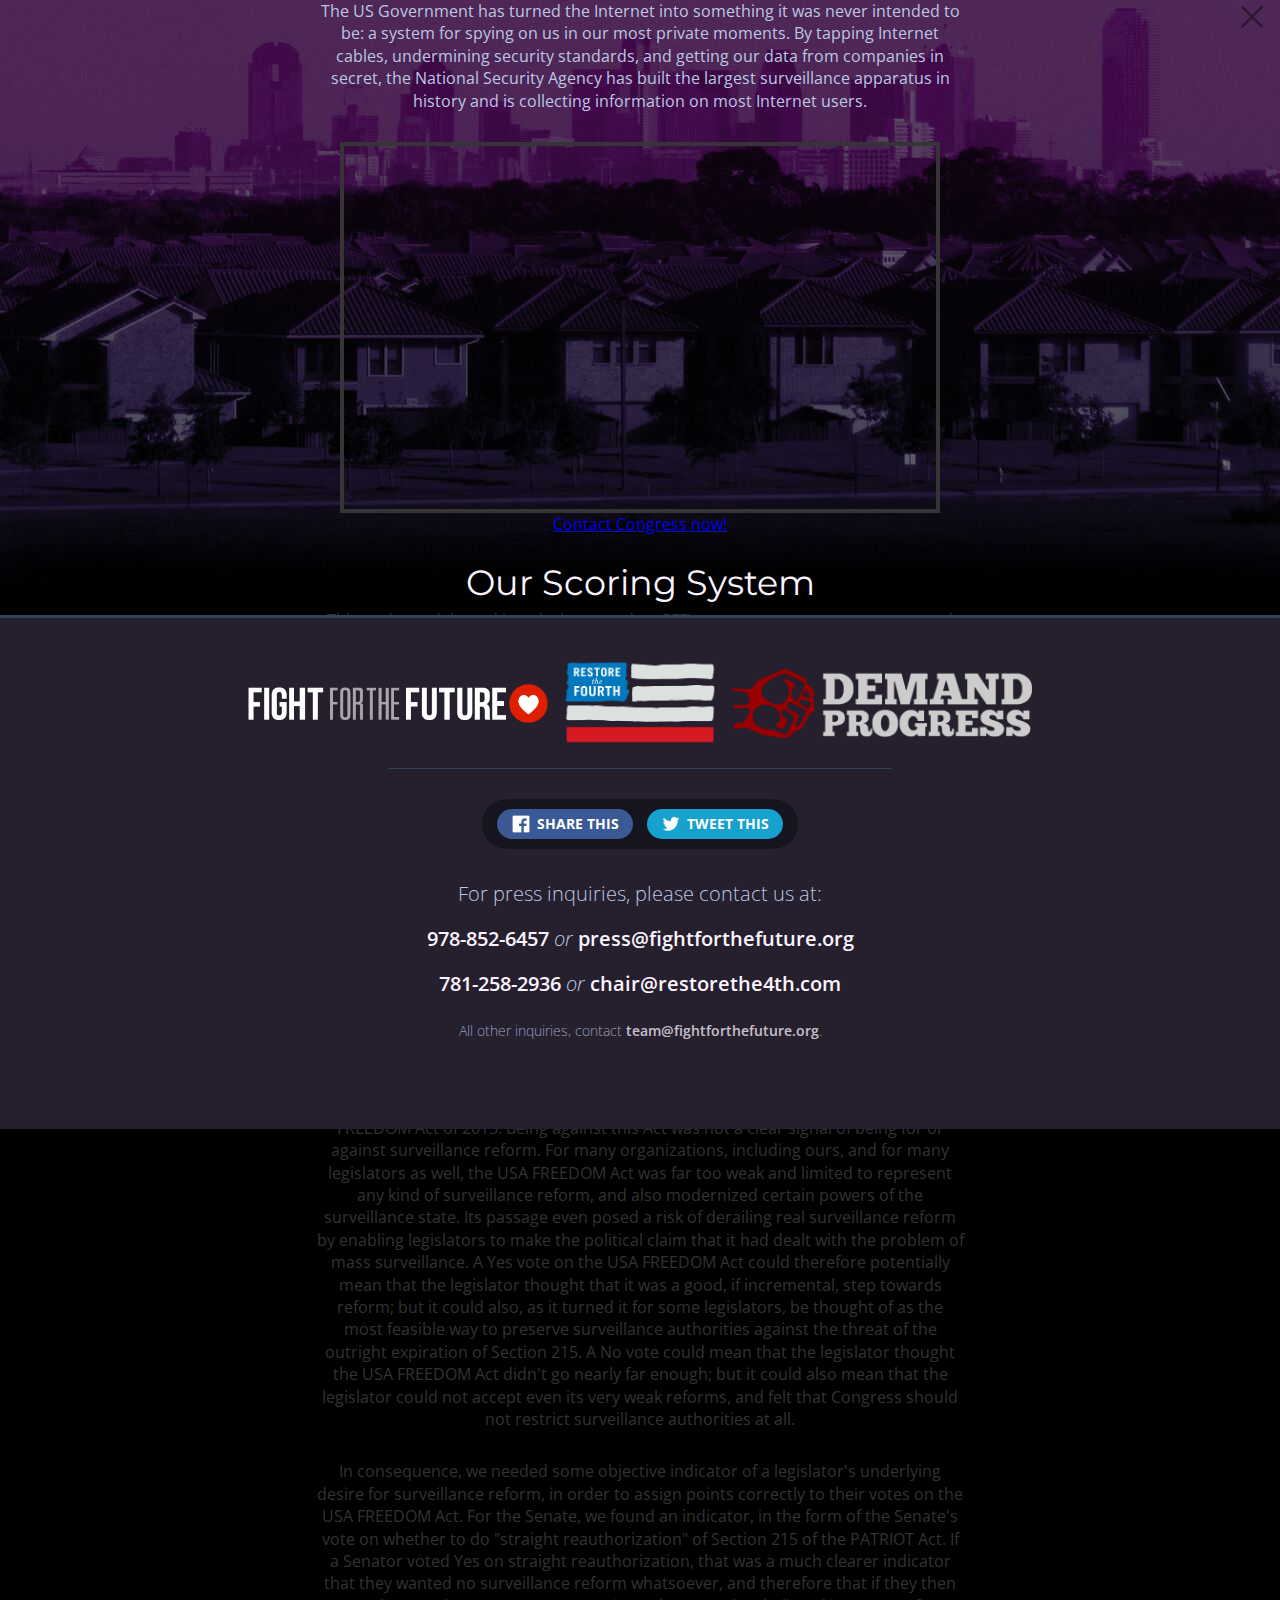
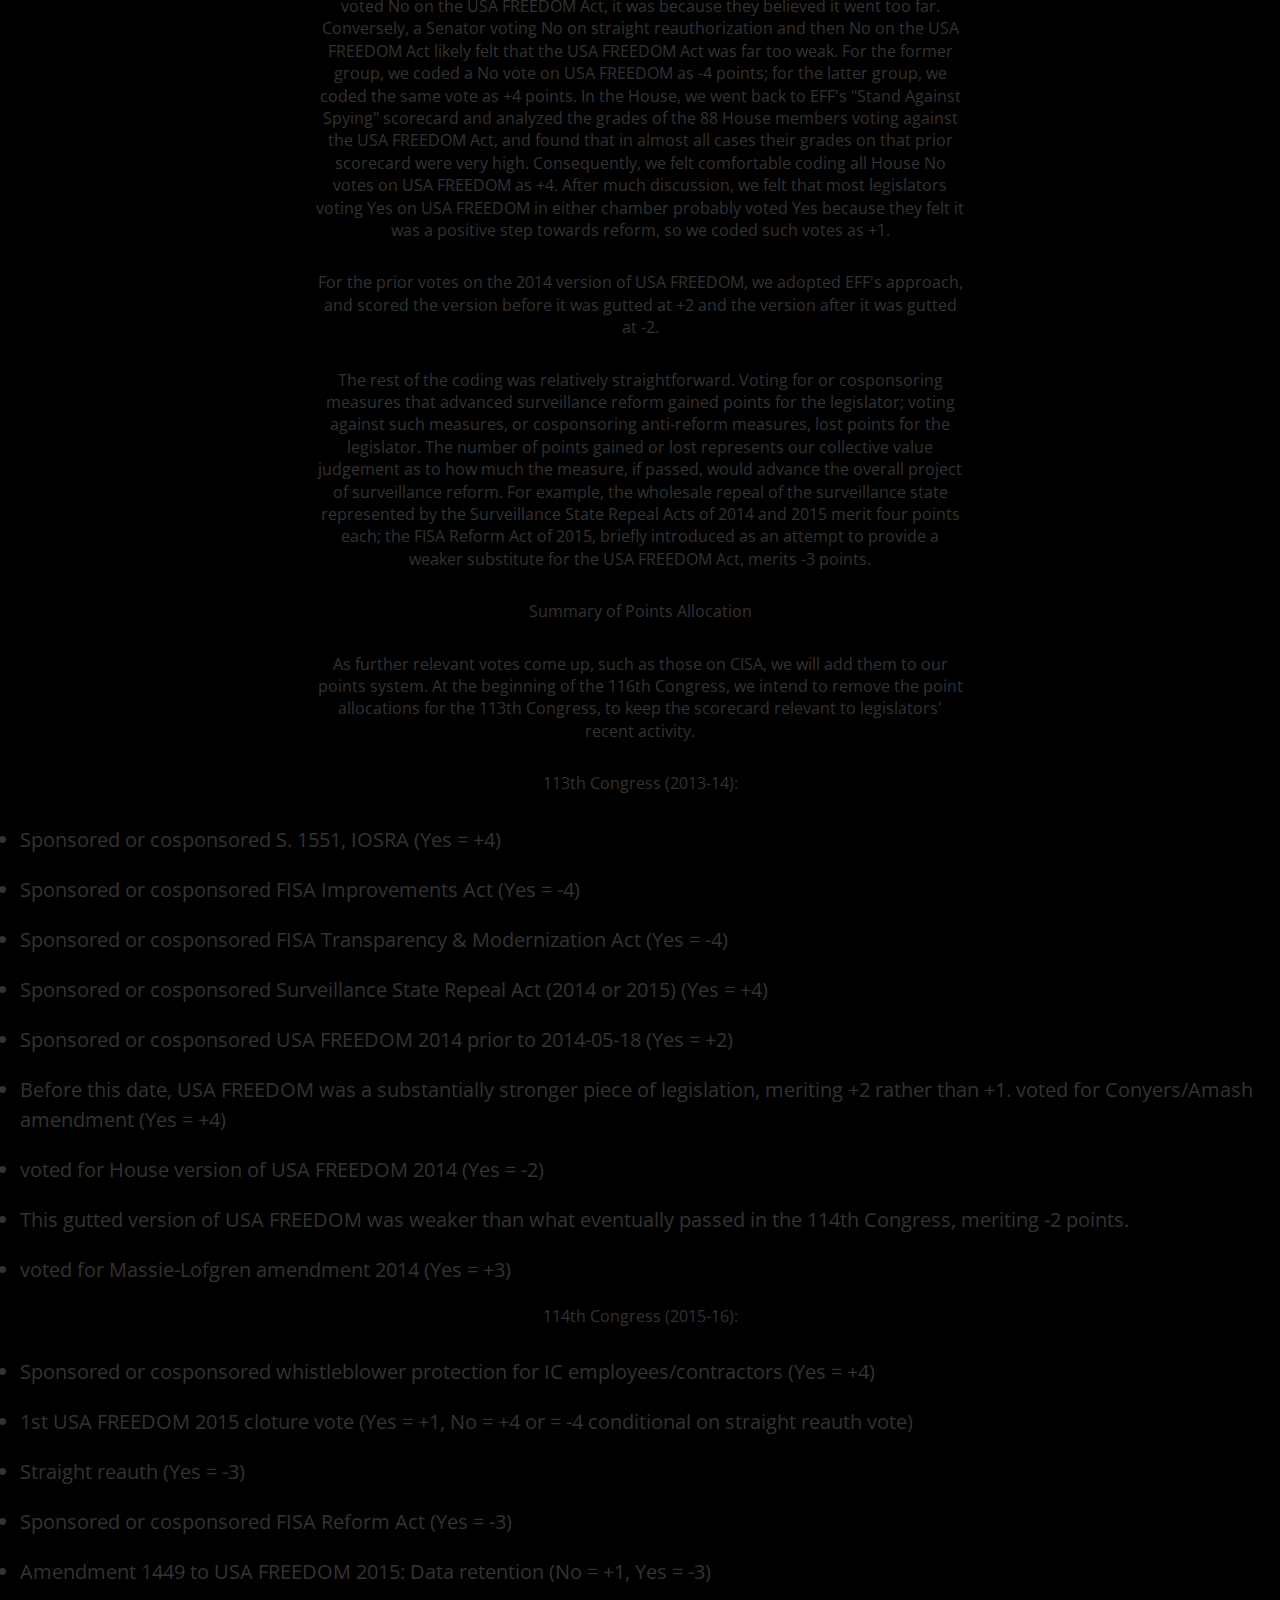
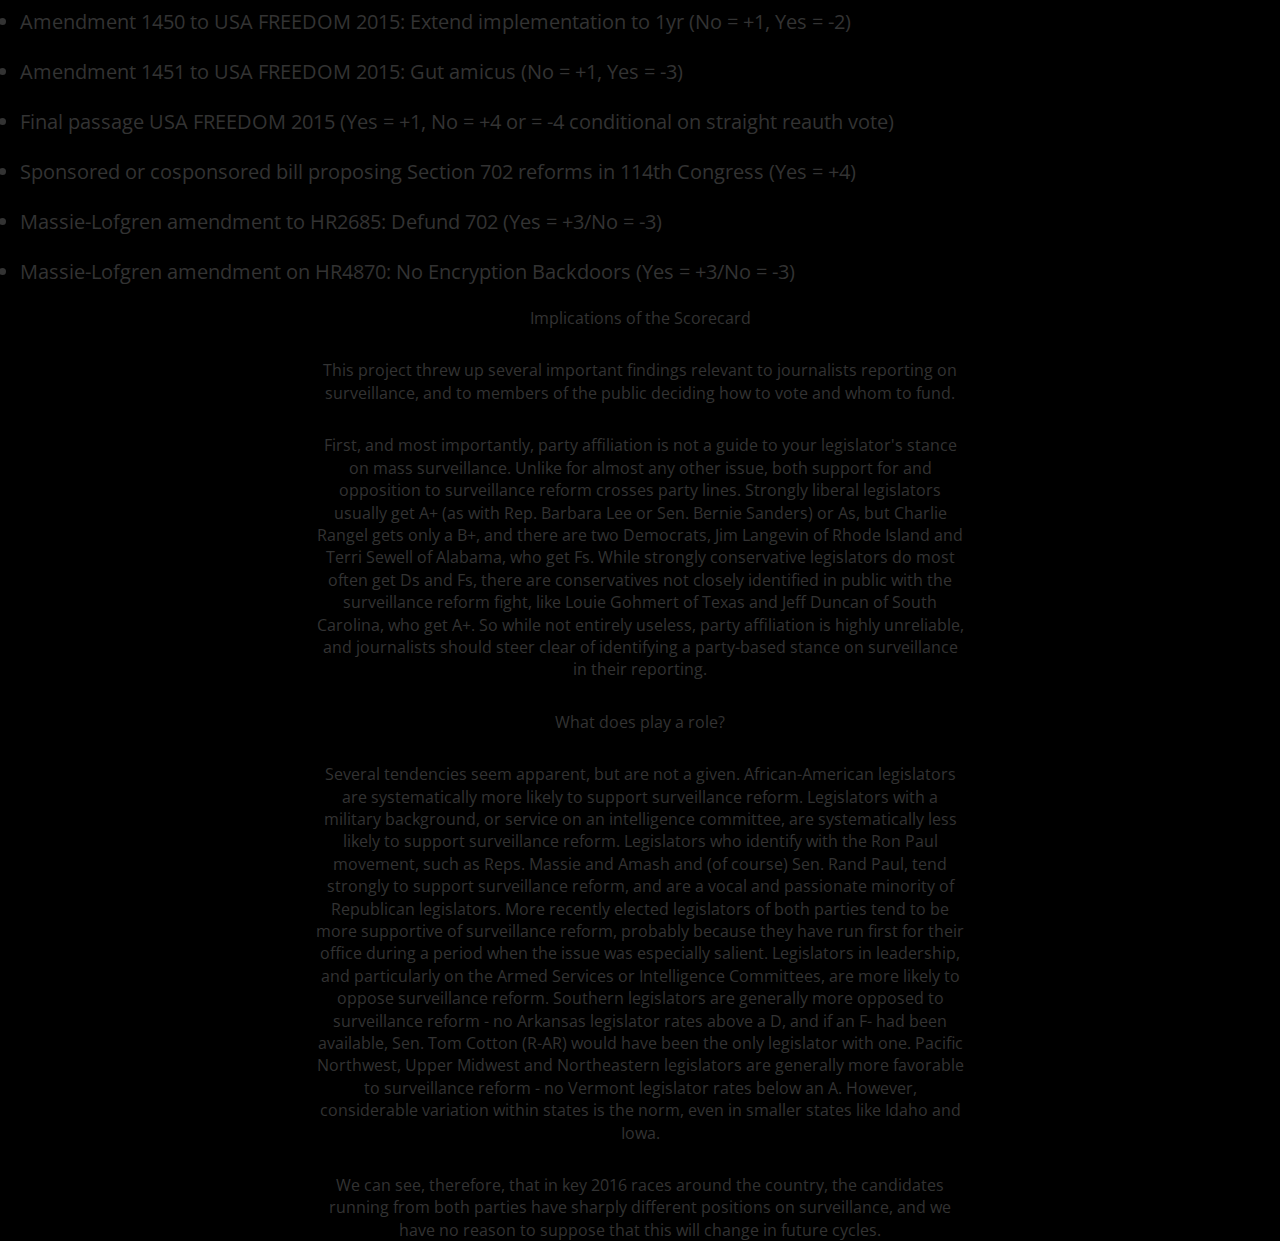
<file: video/index.html>
<!doctype html>
<html class="no-js">
<head>
    




<meta charset="utf-8">
<meta http-equiv="X-UA-Compatible" content="IE=edge,chrome=1">
<meta name="viewport" content="width=device-width,initial-scale=1">
<link href="https://fonts.googleapis.com/css?family=Montserrat:400,700|Open+Sans:400,300,600,700" rel="stylesheet" type="text/css">

<title>Watch the Video - Decide the Future</title>
<meta name="description" content="Less than 24 hours to stop Congress from expanding the PATRIOT Act. Call 1-919-FREEDOM!">

<!-- *** social meta *** -->
<!-- facebook -->
<meta property="og:url" content="http://www.decidethefuture.org/video/" />
<meta property="og:type" content="website" />
<meta property="og:image" content="http://www.decidethefuture.org/images/share/shame.jpg" />
<meta property="og:image:width" content="1024" />
<meta property="og:image:height" content="512" />
<meta property="og:site_name" content="Decide the Future" />
<meta property="og:locale" content="en_US" />
<meta property="og:locale:alternate" content="en_GB" />
<meta property="og:title" content="Congress wants to let the FBI spy on your browser history" />
<meta property="og:description" content="Less than 24 hours to stop Congress from expanding the PATRIOT Act. Call 1-919-FREEDOM!" />

<!-- twitter -->
<meta name="twitter:card" content="summary_large_image">
<meta name="twitter:site" content="">
<meta name="twitter:title" content="Congress wants to let the FBI spy on your browser history">
<meta name="twitter:description" content="Less than 24 hours to stop Congress from expanding the PATRIOT Act. Call 1-919-FREEDOM!"/>
<meta name="twitter:image:src" content="http://www.decidethefuture.org/images/share/shame.jpg">
<meta name="twitter:domain" content="www.decidethefuture.org">
<meta name="twitter:account_id" content="" />
<meta name="twittertext" content="Congress votes soon on giving the FBI warrantless access to browsing history. Tell your senators: NO #BrowserSpying" />

<!-- google+ -->
<meta itemprop="name" content="Watch the Video - Decide the Future">
<meta itemprop="description" content="Less than 24 hours to stop Congress from expanding the PATRIOT Act. Call 1-919-FREEDOM!">
<meta itemprop="image" content="http://www.decidethefuture.org/images/share/shame.jpg">
<!-- /*** social meta *** -->

<link rel="publisher" href="https://plus.google.com/">

<link rel="shortcut icon" href="/images/favicon.ico">

<link rel="canonical" href="http://www.decidethefuture.org/video/" />
<link rel="author" content="humans.txt" />
<link rel="stylesheet" href="/css/core.css">

    <script src="//cdn.optimizely.com/js/342017080.js"></script>
<script type="text/javascript" src="//mothership.decidethefuture.org/core.min.js"></script>

<!-- don't move this or org referral will break -->
<script type="text/javascript" src="/js/core.js"></script>

<script src="//c.shpg.org/103/sp.js"></script>


</head>
<body>

    <p>The US Government has turned the Internet into something it was never intended to be: a system for spying on us in our most private moments. By tapping Internet cables, undermining security standards, and getting our data from companies in secret, the National Security Agency has built the largest surveillance apparatus in history and is collecting information on most Internet users.</p>

<div class="video-wrapper">
<div class="video-container">
    <iframe src="//www.youtube.com/embed/2YsZoqwRnKE" frameborder="0" width="560" height="315"></iframe>
</div>
</div>


<p><a href="#top" class="btn">Contact Congress now!</a></p>


<footer id="fftf-footer">
    <a href="https://www.fightforthefuture.org" target="_blank"><img src="/images/fftf-logo.png" class="footer-logo small"></a>
    <a href="http://www.restorethe4th.com/" target="_blank"><img src="/images/restore4th-logo.png" class="footer-logo"></a>
    <a href="https://demandprogress.org/" target="_blank"><img src="/images/dp.png" class="footer-logo"></a>
    <hr/>
    <div class="share">
        <button class="social facebook">Share this</button>
        <button class="social twitter">Tweet this</button>
    </div>
    <div class="copy">
        <p>For press inquiries, please contact us at:</p>
        <p>
            <a href="tel://1-978-852-6457" class="text">978-852-6457</a> <em>or</em> <a href="mailto:press@fightforthefuture.org" class="text">press@fightforthefuture.org</a>
        </p>
        <p>
            <a href="tel://1-781-258-2936" class="text">781-258-2936</a> <em>or</em> <a href="mailto:chair@restorethe4th.com" class="text">chair@restorethe4th.com</a>
        </p>
        <p>
            <small>
                All other inquiries, contact <a href="mailto:team@fightforthefuture.org" class="text">team@fightforthefuture.org</a>.
            </small>
        </p>

    </div>
</footer>


<div id="techNote" class="overlay">
    <div class="gutter">
        <div class="modal " style="">
            <button class="close" id="hideNote">⨉</button>
            <h3>Our Scoring System </h3>

            <p>This project originated in a desire to update EFF's
                <a href="https://standagainstspying.org/">"Stand Against
                    Spying"</a> scorecard covering legislative activity in the
                113th Congress (2013-14), to take into account votes taken in
                the legislative battle over Section 215 renewal and the USA
                FREEDOM Act, which provided limited reforms of Section 215. It
                is a joint project of Restore The Fourth and Fight for the
                Future, with the key participants being Alex Marthews and Zaki
                Manian of Restore The Fourth and Tiffiniy Cheng and Jeff Lyon of
                Fight for the Future.
            </p>

            <p>
                We decided early on that, like with "Stand Against Spying", the
                scorecard should be objective: That is, it should not contain
                value judgments about the quality or trustworthiness of
                legislators' public statements on mass surveillance, or about
                how the legislator was generally perceived to stand on that
                issue, but should consider only the votes they actually took,
                and decisions to sponsor or cosponsor legislation introduced in
                Congress. This important limitation means that, for example,
                House Majority Leader John Boehner, who has a general practice
                of not voting on bills unless he has to to break a tie, does not
                have a score in our scorecard and is therefore graded at "?",
                despite voluminous press reports suggesting that he is generally
                opposed to surveillance reform; and that Curtis Clawson (R-FL)
                and Ruben Hinojosa (D-FL), whose voting records are too sparse
                on this topic to enable a clear judgement to be made, are also
                graded at ?.
            </p>

            <p>The major challenge for a surveillance scorecard is interpreting
                votes on the USA FREEDOM Act of 2015. Being against this Act was
                not a clear signal of being for or against surveillance reform.
                For many organizations, including ours, and for many legislators
                as well, the USA FREEDOM Act was far too weak and limited to
                represent any kind of surveillance reform, and also modernized
                certain powers of the surveillance state. Its passage even posed
                a risk of derailing real surveillance reform by enabling
                legislators to make the political claim that it had dealt with
                the problem of mass surveillance. A Yes vote on the USA FREEDOM
                Act could therefore potentially mean that the legislator thought
                that it was a good, if incremental, step towards reform; but it
                could also, as it turned it for some legislators, be thought of
                as the most feasible way to preserve surveillance authorities
                against the threat of the outright expiration of Section 215. A
                No vote could mean that the legislator thought the USA FREEDOM
                Act didn't go nearly far enough; but it could also mean that the
                legislator could not accept even its very weak reforms, and felt
                that Congress should not restrict surveillance authorities at
                all.
            </p>

            <p>In consequence, we needed some objective indicator of a
                legislator's underlying desire for surveillance reform, in order
                to assign points correctly to their votes on the USA FREEDOM
                Act. For the Senate, we found an indicator, in the form of the
                Senate's vote on whether to do "straight reauthorization" of
                Section 215 of the PATRIOT Act. If a Senator voted Yes on
                straight reauthorization, that was a much clearer indicator that
                they wanted no surveillance reform whatsoever, and therefore
                that if they then voted No on the USA FREEDOM Act, it was
                because they believed it went too far. Conversely, a Senator
                voting No on straight reauthorization and then No on the USA
                FREEDOM Act likely felt that the USA FREEDOM Act was far too
                weak. For the former group, we coded a No vote on USA FREEDOM as
                -4 points; for the latter group, we coded the same vote as +4
                points. In the House, we went back to EFF's "Stand Against
                Spying" scorecard and analyzed the grades of the 88 House
                members voting against the USA FREEDOM Act, and found that in
                almost all cases their grades on that prior scorecard were very
                high. Consequently, we felt comfortable coding all House No
                votes on USA FREEDOM as +4. After much discussion, we felt that
                most legislators voting Yes on USA FREEDOM in either chamber
                probably voted Yes because they felt it was a positive step
                towards reform, so we coded such votes as +1.
            </p>

            <p>For the prior votes on the 2014 version of USA FREEDOM, we
                adopted EFF's approach, and scored the version before it was
                gutted at +2 and the version after it was gutted at -2.
            </p>

            <p>The rest of the coding was relatively straightforward. Voting for
                or cosponsoring measures that advanced surveillance reform
                gained points for the legislator; voting against such measures,
                or cosponsoring anti-reform measures, lost points for the
                legislator. The number of points gained or lost represents our
                collective value judgement as to how much the measure, if
                passed, would advance the overall project of surveillance
                reform. For example, the wholesale repeal of the surveillance
                state represented by the Surveillance State Repeal Acts of 2014
                and 2015 merit four points each; the FISA Reform Act of 2015,
                briefly introduced as an attempt to provide a weaker substitute
                for the USA FREEDOM Act, merits -3 points.
            </p>

            <p>Summary of Points Allocation</p>

            <p> As further relevant votes come up, such as those on CISA, we
                will add them to our points system. At the beginning of the
                116th Congress, we intend to remove the point allocations for
                the 113th Congress, to keep the scorecard relevant to
                legislators' recent activity.
            </p>

            <p>113th Congress (2013-14):</p>
            <ul>
                <li>Sponsored or cosponsored S. 1551, IOSRA (Yes = +4)</li>
                <li>Sponsored or cosponsored FISA Improvements Act (Yes = -4)
                </li>
                <li>Sponsored or cosponsored FISA Transparency & Modernization
                    Act (Yes = -4)
                </li>
                <li>Sponsored or cosponsored Surveillance State Repeal Act (2014
                    or 2015) (Yes = +4)
                </li>
                <li>Sponsored or cosponsored USA FREEDOM 2014 prior to
                    2014-05-18 (Yes = +2)
                </li>
                <li>Before this date, USA FREEDOM was a substantially stronger
                    piece of legislation, meriting +2 rather than +1.
                    voted for Conyers/Amash amendment (Yes = +4)
                </li>
                <li>voted for House version of USA FREEDOM 2014 (Yes = -2)</
                </li>
                <li>This gutted version of USA FREEDOM was weaker than what
                    eventually passed in the 114th Congress, meriting -2 points.
                </li>
                <li>voted for Massie-Lofgren amendment 2014 (Yes = +3)</li>
            </ul>
            <p>114th Congress (2015-16):</p>
            <ul>
                <li>Sponsored or cosponsored whistleblower protection for IC
                    employees/contractors (Yes = +4)
                </li>
                <li>1st USA FREEDOM 2015 cloture vote (Yes = +1, No = +4 or = -4
                    conditional on straight reauth vote)
                </li>
                <li>Straight reauth (Yes = -3)</li>
                <li>Sponsored or cosponsored FISA Reform Act (Yes = -3)</li>
                <li>Amendment 1449 to USA FREEDOM 2015: Data retention (No = +1,
                    Yes = -3)
                </li>
                <li>Amendment 1450 to USA FREEDOM 2015: Extend implementation to
                    1yr (No = +1, Yes = -2)
                </li>
                <li>Amendment 1451 to USA FREEDOM 2015: Gut amicus (No = +1, Yes
                    = -3)
                </li>
                <li>Final passage USA FREEDOM 2015 (Yes = +1, No = +4 or = -4
                    conditional on straight reauth vote)
                </li>
                <li>Sponsored or cosponsored bill proposing Section 702 reforms
                    in 114th Congress (Yes = +4)
                </li>
                <li>Massie-Lofgren amendment to HR2685: Defund 702 (Yes = +3/No
                    = -3)
                </li>
                <li>Massie-Lofgren amendment on HR4870: No Encryption Backdoors
                    (Yes = +3/No = -3)
                </li>
            </ul>

            <p>Implications of the Scorecard</p>

            <p>This project threw up several important findings relevant to
                journalists reporting on surveillance, and to members of the
                public deciding how to vote and whom to fund.</p>

            <p>First, and most importantly, party affiliation is not a guide to
                your legislator's stance on mass surveillance. Unlike for almost
                any other issue, both support for and opposition to surveillance
                reform crosses party lines. Strongly liberal legislators usually
                get A+ (as with Rep. Barbara Lee or Sen. Bernie Sanders) or As,
                but Charlie Rangel gets only a B+, and there are two Democrats,
                Jim Langevin of Rhode Island and Terri Sewell of Alabama, who
                get Fs. While strongly conservative legislators do most often
                get Ds and Fs, there are conservatives not closely identified in
                public with the surveillance reform fight, like Louie Gohmert of
                Texas and Jeff Duncan of South Carolina, who get A+. So while
                not entirely useless, party affiliation is highly unreliable,
                and journalists should steer clear of identifying a party-based
                stance on surveillance in their reporting.</p>

            <p>What does play a role? </p>

            <p>Several tendencies seem apparent, but are not a given.
                African-American legislators are systematically more likely to
                support surveillance reform. Legislators with a military
                background, or service on an intelligence committee, are
                systematically less likely to support surveillance reform.
                Legislators who identify with the Ron Paul movement, such as
                Reps. Massie and Amash and (of course) Sen. Rand Paul, tend
                strongly to support surveillance reform, and are a vocal and
                passionate minority of Republican legislators. More recently
                elected legislators of both parties tend to be more supportive
                of surveillance reform, probably because they have run first for
                their office during a period when the issue was especially
                salient. Legislators in leadership, and particularly on the
                Armed Services or Intelligence Committees, are more likely to
                oppose surveillance reform. Southern legislators are generally
                more opposed to surveillance reform - no Arkansas legislator
                rates above a D, and if an F- had been available, Sen. Tom
                Cotton (R-AR) would have been the only legislator with one.
                Pacific Northwest, Upper Midwest and Northeastern legislators
                are generally more favorable to surveillance reform - no Vermont
                legislator rates below an A. However, considerable variation
                within states is the norm, even in smaller states like Idaho and
                Iowa.</p>

            <p>We can see, therefore, that in key 2016 races around the country,
                the candidates running from both parties have sharply different
                positions on surveillance, and we have no reason to suppose that
                this will change in future cycles.</p>

            <div id="histogram"></div>

        </div>
    </div>
</div>

<script>
    (function(i,s,o,g,r,a,m){i['GoogleAnalyticsObject']=r;i[r]=i[r]||function(){
            (i[r].q=i[r].q||[]).push(arguments)},i[r].l=1*new Date();a=s.createElement(o),
        m=s.getElementsByTagName(o)[0];a.async=1;a.src=g;m.parentNode.insertBefore(a,m)
    })(window,document,'script','//www.google-analytics.com/analytics.js','ga');

    ga('create', 'UA-26576645-28', 'auto');

    function queryString() {
        var
            pairs = location.search.slice(1).split('&'),
            result = {};

        pairs.forEach(function (pair) {
            pair = pair.split('=');
            result[pair[0]] = decodeURIComponent(pair[1] || '');
        });

        return JSON.parse(JSON.stringify(result));
    }

    if (window.location.search.indexOf('t=') !== -1) {
        var
            url = 'http://www.decidethefuture.org' + window.location.pathname +
                window.location.search + '&utm_campaign=' +
                encodeURIComponent(queryString().t) +
                '&utm_source=purpose&utm_medium=email';

        ga('set', 'anonymizeIp', true);
        ga('set', 'forceSSL', true);
        ga('send', 'pageview', url);
        ga('set', 'utm_source', 'purpose');
        ga('set', 'utm_medium', 'email');

    } else {
        ga('send', 'pageview');
    }</script>


</body>
</html>
</file>
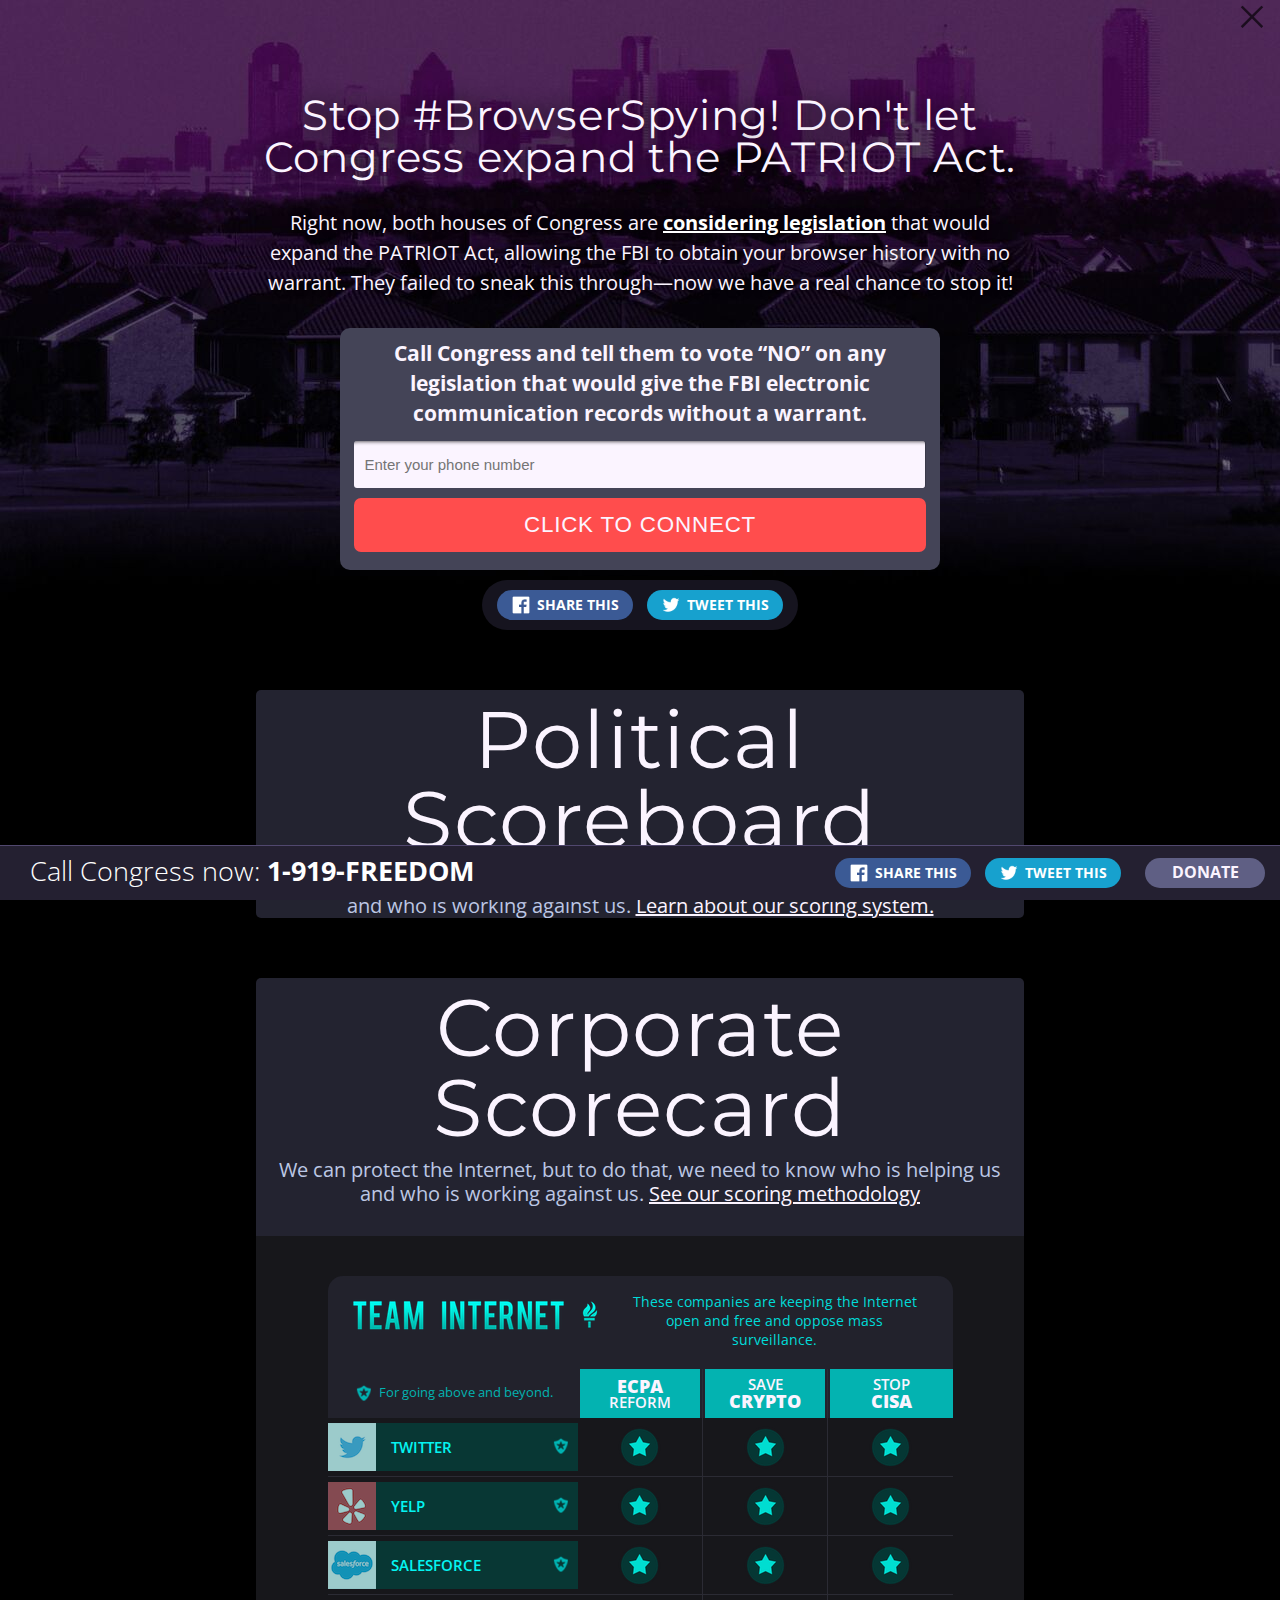
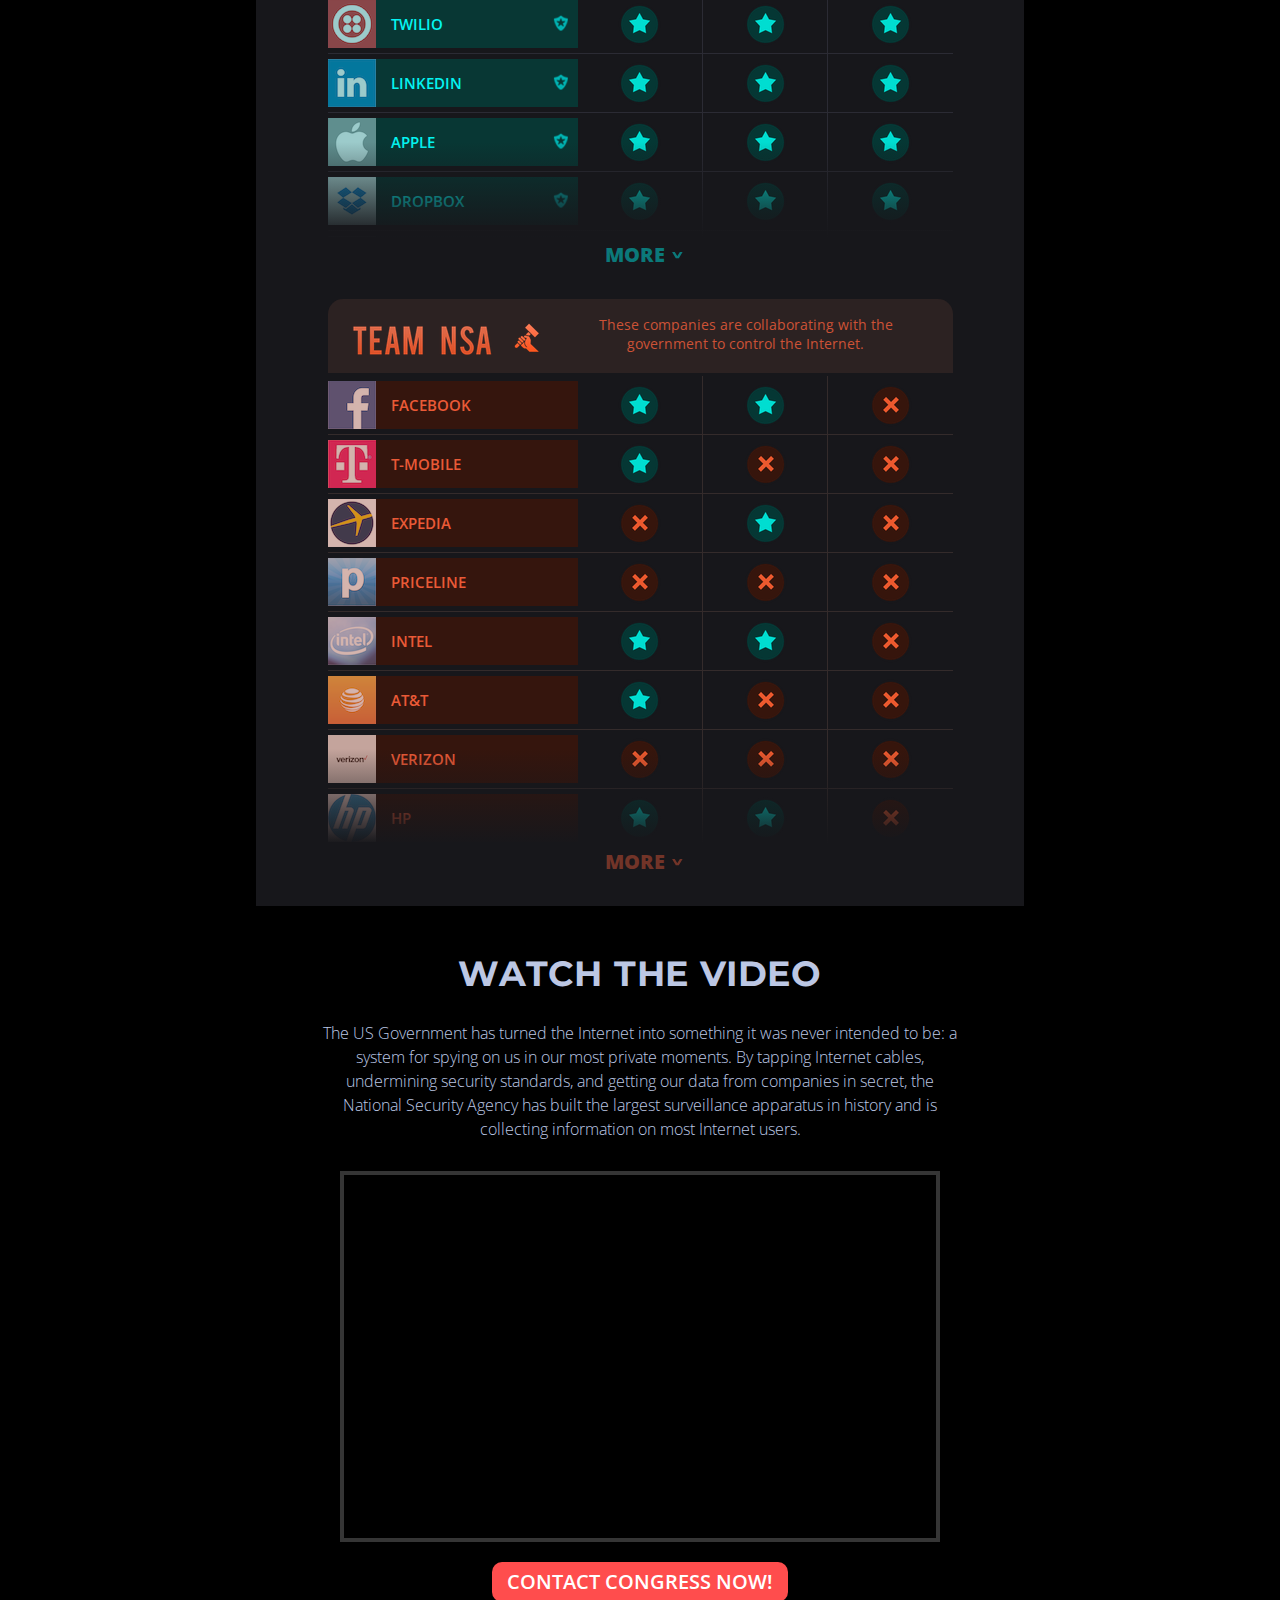
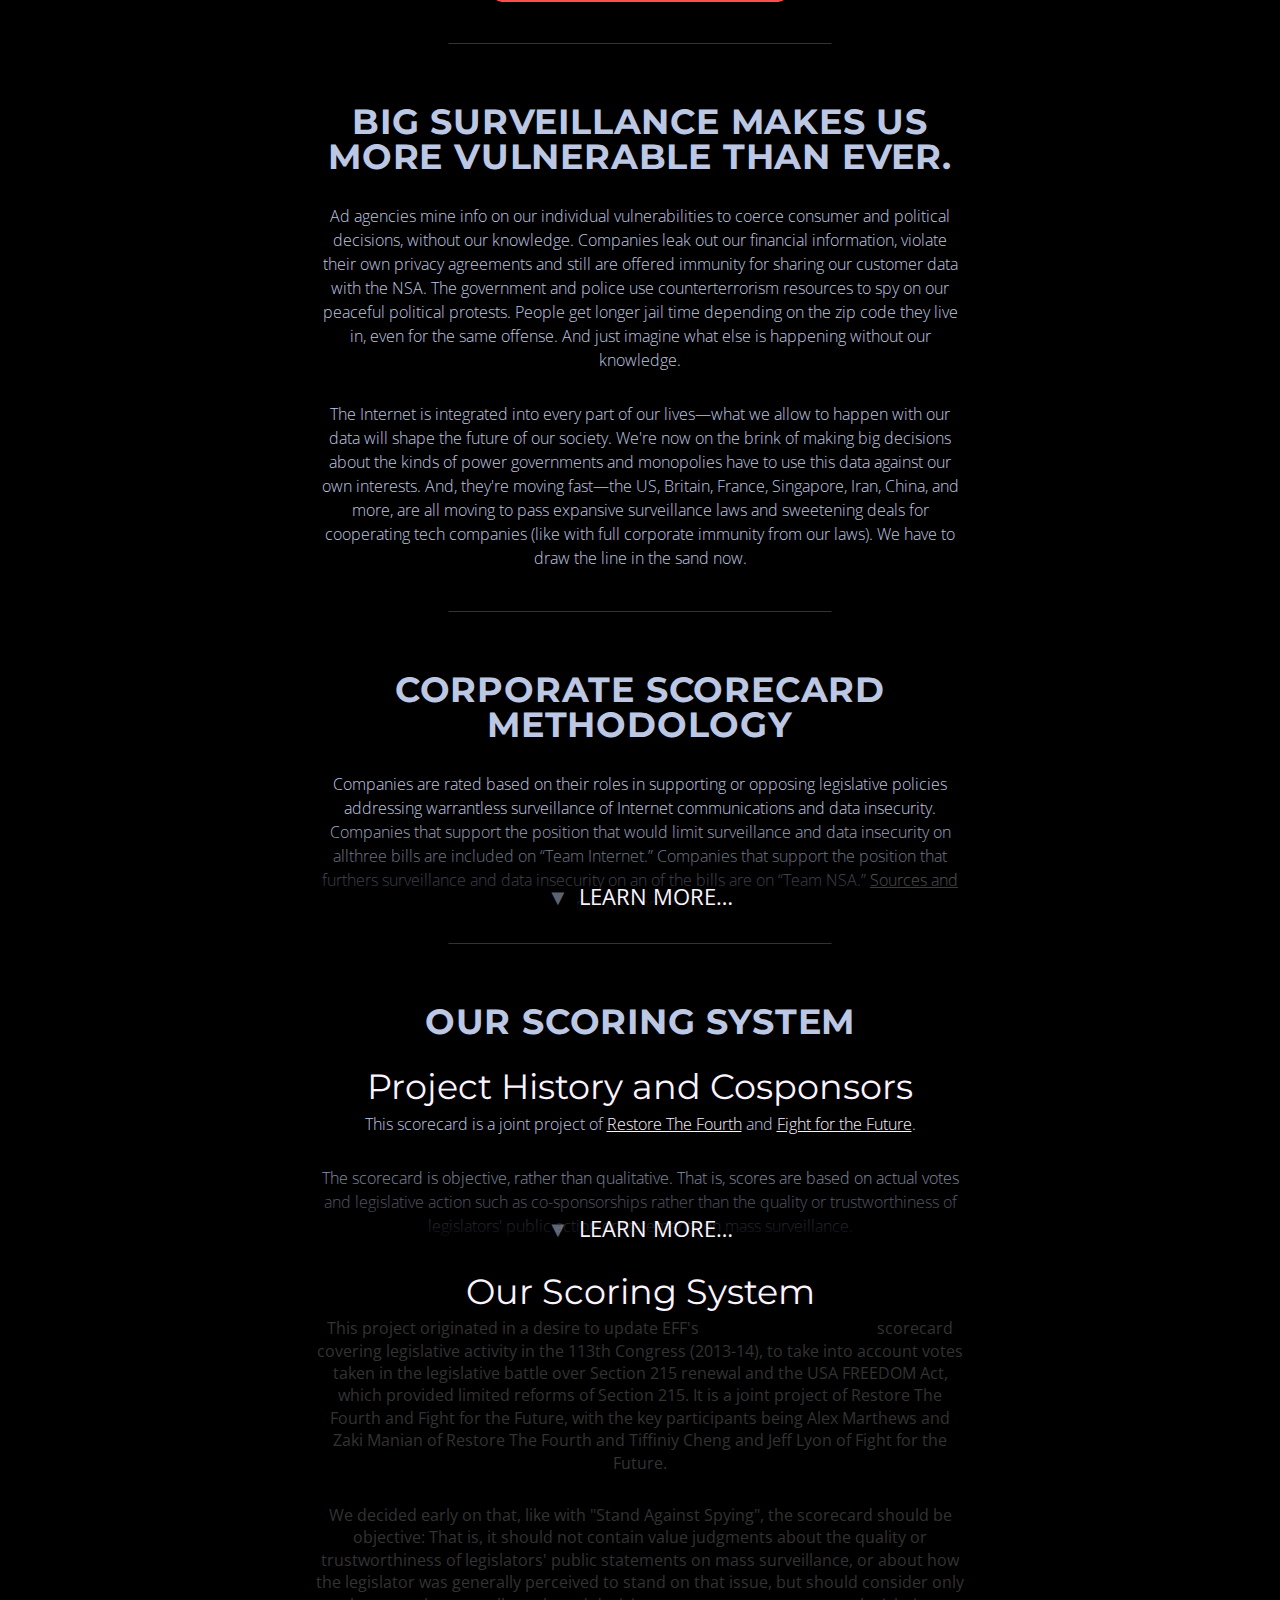
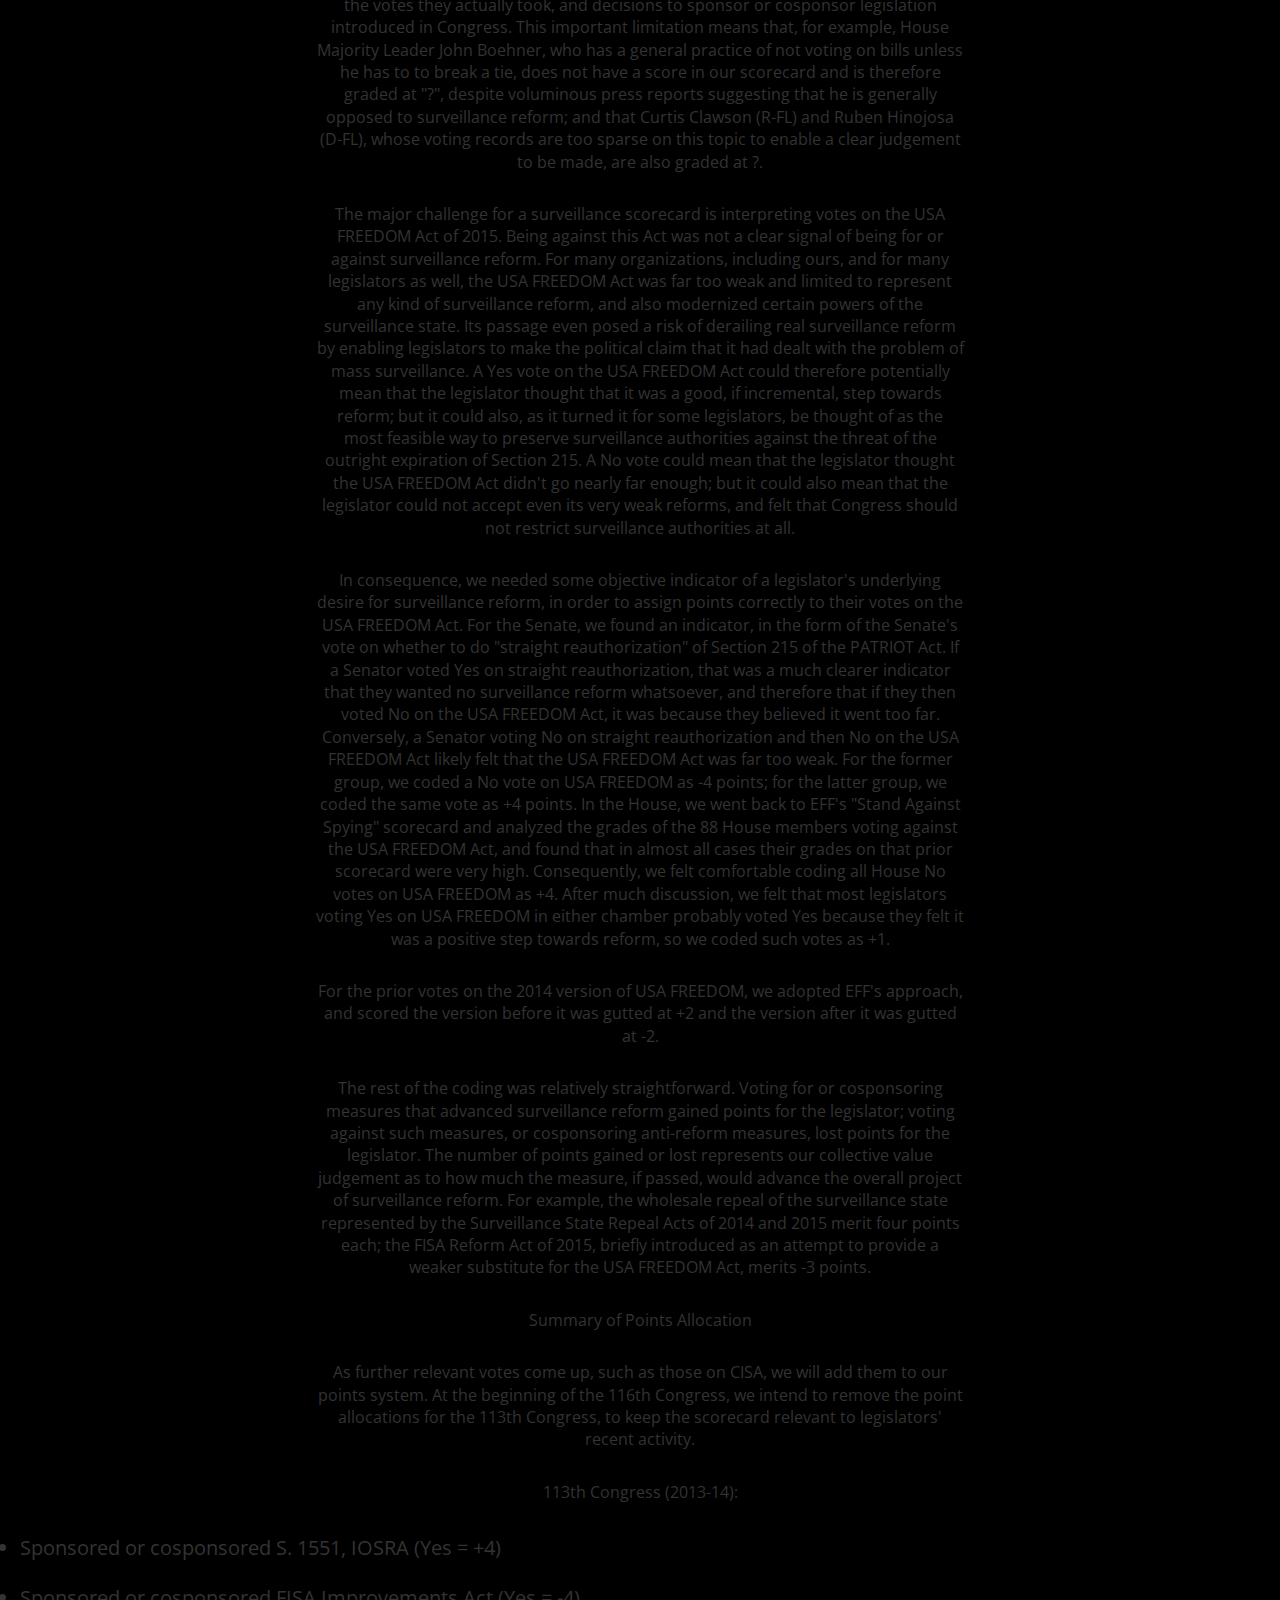
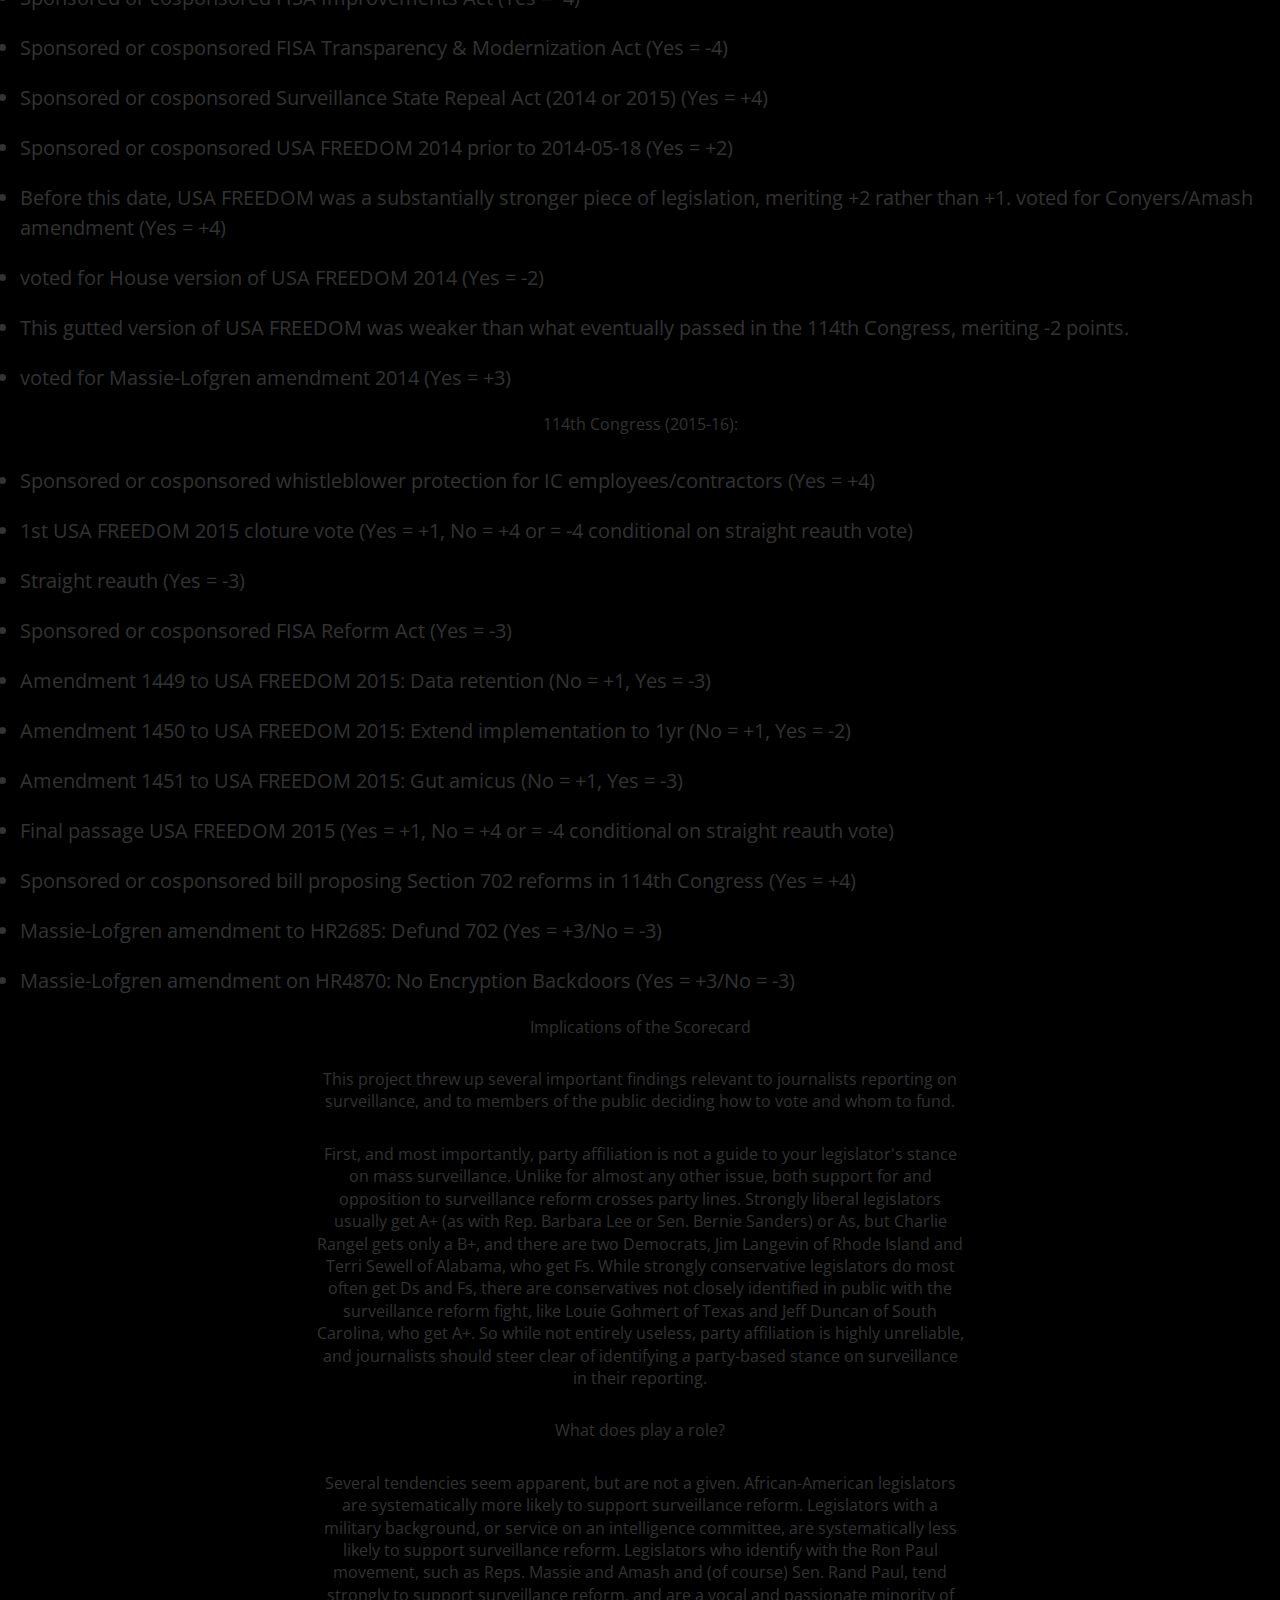
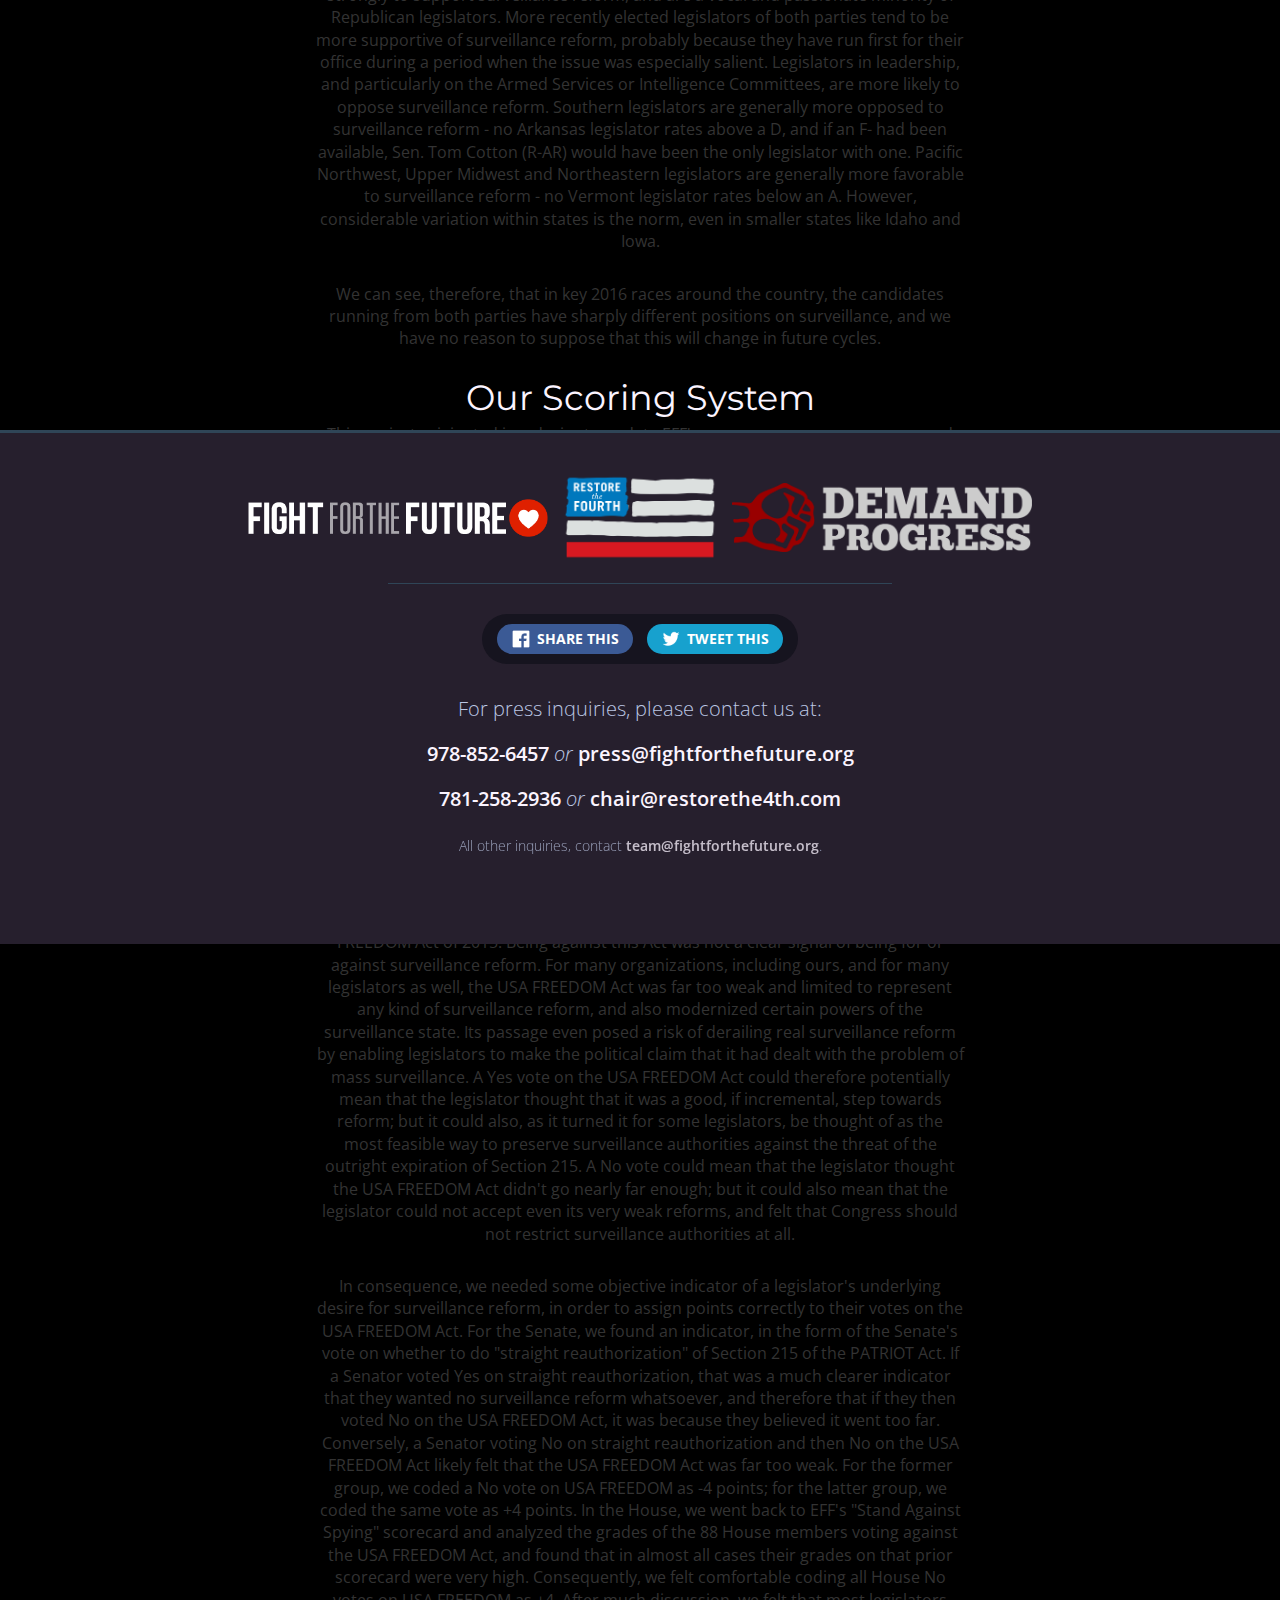
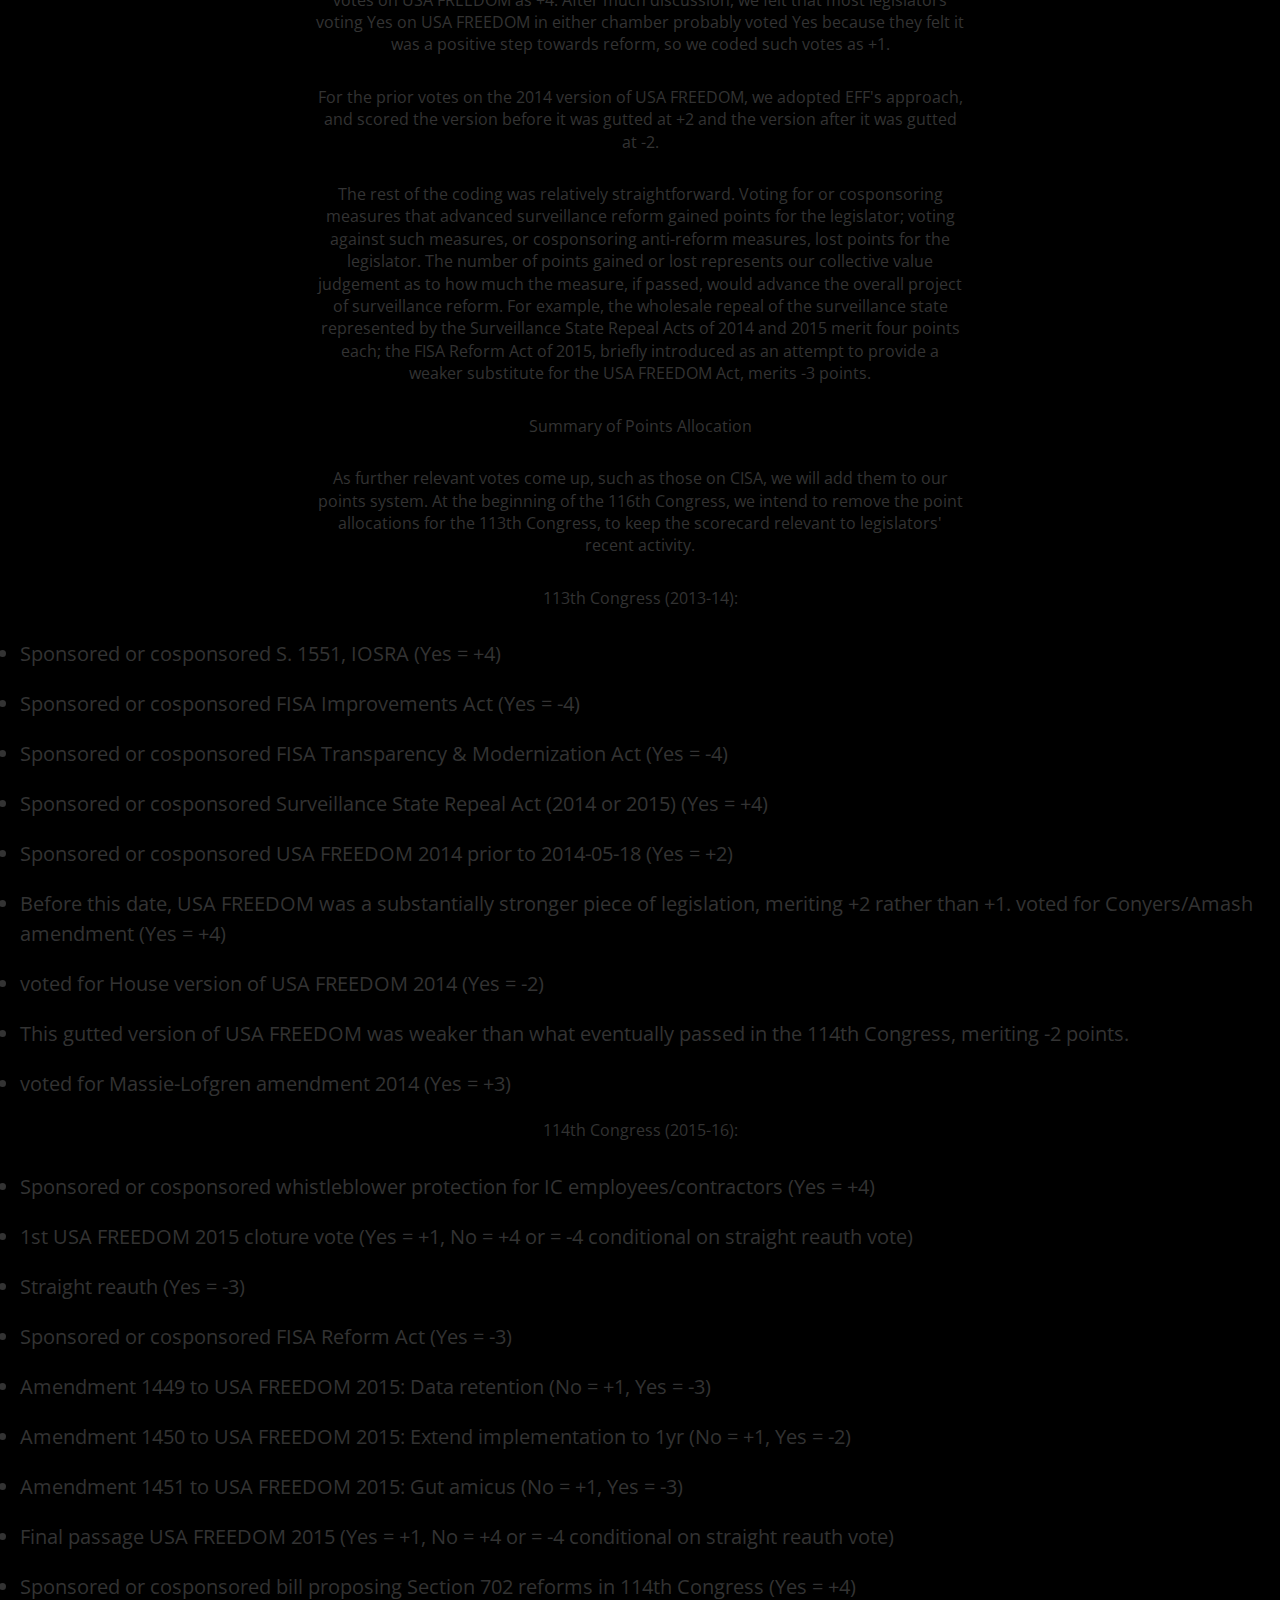
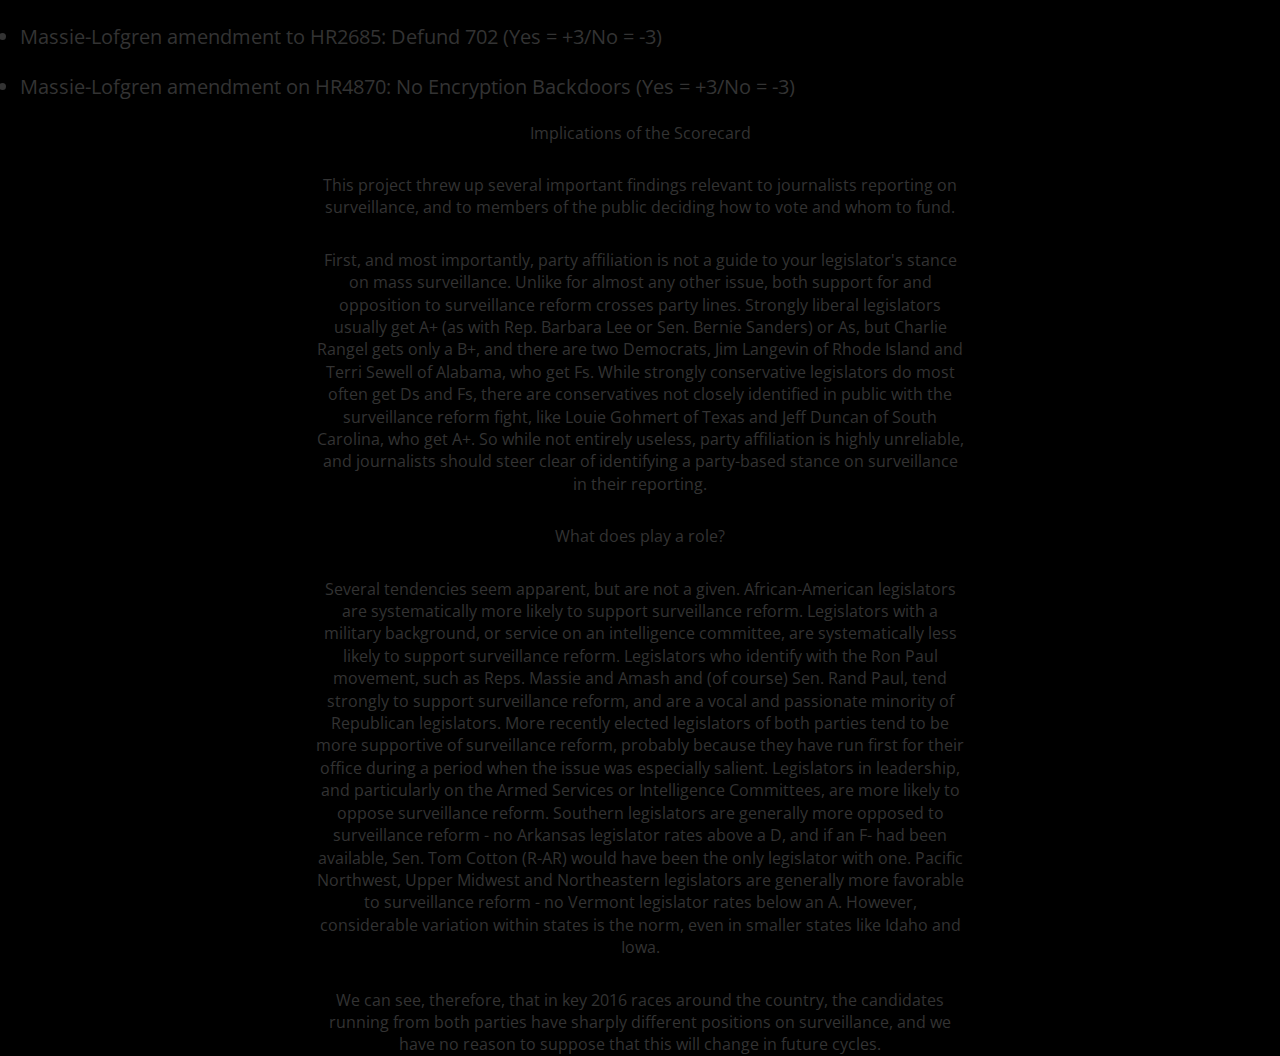
<file: protest.html>
<!DOCTYPE html>
<html lang="en">
<head>
  <meta charset="UTF-8">
  <title></title>
</head>
<body>
<script type="application/javascript">
    window.location.replace('/protest/');
</script>
</body>
</html>
</file>
<file: css/core.css>
a,abbr,acronym,address,applet,article,aside,audio,b,big,blockquote,body,canvas,caption,center,cite,code,dd,del,details,dfn,div,dl,dt,em,embed,fieldset,figcaption,figure,footer,form,h1,h2,h3,h4,h5,h6,header,hgroup,html,i,iframe,img,ins,kbd,label,legend,li,mark,menu,nav,object,ol,output,p,pre,q,ruby,s,samp,section,small,span,strike,strong,sub,summary,sup,table,tbody,td,tfoot,th,thead,time,tr,tt,u,ul,var,video{margin:0;padding:0;border:0;font-size:100%;font:inherit;vertical-align:baseline}article,aside,details,figcaption,figure,footer,header,hgroup,menu,nav,section{display:block}body{line-height:1}ol,ul{list-style:none}blockquote,q{quotes:none}blockquote:after,blockquote:before,q:after,q:before{content:'';content:none}table{border-collapse:collapse;border-spacing:0}.clear:after{content:".";display:block;height:0;clear:both;visibility:hidden}.clear{display:inline-block}* html .clear{height:1%}.clear{display:block}*{box-sizing:border-box}body,html{font-size:62.5%;height:100%}body{background:#000 url(../images/unspecified.jpg) top no-repeat;font-size:1.6rem;font-family:Open Sans,open-sans,Arial,sans-serif;padding:0;position:relative}@media screen and (min-width:1280px){body{background-size:100% auto}}h1,h2,h3,h4,h5,h6{color:#fbf4ff;font-family:Montserrat,bebas-neue,Impact,sans-serif;text-align:center}h1{font-size:25px;font-weight:700;line-height:1;text-align:center;letter-spacing:.08rem;margin:0 auto 3rem;padding:5rem 10px 0;text-transform:uppercase;max-width:900px}@media screen and (max-width:640px){h1{font-size:25px}}@media screen and (min-width:640px){h1{font-size:25px}}h1 em{display:block}@media screen and (min-width:480px){h1#top{padding-top:5.5rem}}@media screen and (min-width:640px){h1#top{padding-top:9.36rem}}@media screen and (min-width:800px){h1#top{font-size:42px;font-weight:400;text-transform:none;text-shadow:0 0 20px #000}h1#top strong{text-transform:uppercase;display:block;font-weight:800}}h2{font-size:17vw;letter-spacing:.16rem;margin-bottom:25px}@media screen and (min-width:480px){h2{font-size:8rem}}h3{display:block;font-size:3.52rem;margin-bottom:.8rem}h3.cta{font-family:Open Sans,open-sans,Arial,sans-serif;font-size:20px;font-weight:400;padding-top:0;max-width:768px;line-height:3rem;text-shadow:0 0 10px #000;margin:0 auto 3rem;padding:0 10px}@media screen and (min-width:480px){h3.cta{padding:0}}h3 a{color:#fff;font-weight:700}dd,dt,p{color:#bcc7e4;margin:0 auto 3rem;max-width:72ch}dt{font-weight:700;margin:0 auto}p{text-align:center;line-height:1.4em}p.cta{line-height:2.32rem;color:#fbf4ff}dd p{text-align:left}.hidden{display:none}.share-icon.twitter{background-position:0 0}.share-icon.facebook,.share-icon.twitter{width:6rem;height:6rem;background-image:url(../images/share-icons.png);background-repeat:no-repeat;background-size:120px 60px}.share-icon.facebook{background-position:-50% 0}.copy h1{font-size:22px;margin:0 auto 3rem;max-width:66rem;padding:5rem 0 0}.copy h1 a:active,.copy h1 a:hover,.copy h1 a:link,.copy h1 a:visited{color:#bcc7e4;text-decoration:none}@media screen and (min-width:480px){.copy h1{font-size:25px}}@media screen and (min-width:640px){.copy h1{padding:5rem 3rem 0;font-size:35px}}@media screen and (min-width:800px){.copy h1{padding:5rem 6rem 0}}@media screen and (min-width:960px){.copy h1{padding:5rem 0 0}}.copy article{max-height:60rem;overflow:hidden;position:relative;transition:max-height .4s}@media screen and (min-width:480px){.copy article{max-height:28rem}}@media screen and (min-width:800px){.copy article{max-height:32rem}}.copy article.expanded{max-height:10000rem;margin-bottom:1rem}.copy article.expanded .more{display:none}.copy article ul.bulleted li{list-style-type:disc;max-width:52ch;margin:0 auto 3rem;color:#fbf4ff;text-align:left;line-height:1.5;font-size:2.2rem}.copy a{color:#fbf4ff}.copy p{font-weight:300;line-height:1.5}.copy strong{font-weight:700}.copy ul li{max-width:72ch;margin:0 auto 3rem;text-align:center;line-height:1.5}.copy h3,.copy h4,.copy ul li{color:#fbf4ff}.copy hr{border-color:transparent;border-bottom:.1rem solid #333;margin:0 auto;width:30%}@media screen and (min-width:480px){.copy hr{margin-bottom:1rem}}.copy hr:first-child{display:none}.copy .btn{margin-top:2rem;display:inline-block;padding:5px;color:#fff;text-decoration:none;border-radius:10px;background:#ff4d4d;padding:5px 15px;font-size:1.5rem;font-weight:600;text-transform:uppercase}@media screen and (min-width:480px){.copy .btn{font-size:2rem}}.copy .btn:hover{background:#ee3d3d}.copy blockquote{display:block;margin:0 auto;width:100%;max-width:768px;overflow:auto;background:#444457;padding:10px;color:#eee;font-family:Courier New;font-size:1.5rem;text-align:center}button.link{background:transparent;border:none;color:#bcc7e4;cursor:pointer;text-decoration:underline}button.link:active,button.link:focus,button.link:hover{color:#fbf4ff}.inline{margin:0;padding:0}.inline,.inline li{display:inline}ol.piped li,ul.piped li{margin:0;padding:0}ol.piped li:before,ul.piped li:before{content:'|\00a0';display:inline-block}ol.piped li:first-child:before,ul.piped li:first-child:before{content:'';display:none}@keyframes a{0%{opacity:1}to{opacity:0}}.spinner{position:relative;display:block;width:100%;height:100%}.spinner .blade{position:absolute;left:0;top:50%;margin-top:-4%;height:8%;width:100%}.spinner .blade>div{width:25%;margin:0 0 0 auto;height:100%;background:#f80d1b;border-radius:1000px;opacity:1;animation-duration:2s;animation-name:a;animation-timing-function:linear;animation-iteration-count:infinite}.spinner .blade.d02{transform:rotate(-30deg)}.spinner .blade.d02>div{animation-delay:-.16666667s}.spinner .blade.d03{transform:rotate(-60deg)}.spinner .blade.d03>div{animation-delay:-.33333333s}.spinner .blade.d04{transform:rotate(-90deg)}.spinner .blade.d04>div{animation-delay:-.5s}.spinner .blade.d05{transform:rotate(-120deg)}.spinner .blade.d05>div{animation-delay:-.66666667s}.spinner .blade.d06{transform:rotate(-150deg)}.spinner .blade.d06>div{animation-delay:-.83333333s}.spinner .blade.d07{transform:rotate(-180deg)}.spinner .blade.d07>div{animation-delay:-1s}.spinner .blade.d08{transform:rotate(-210deg)}.spinner .blade.d08>div{animation-delay:-1.16666667s}.spinner .blade.d09{transform:rotate(-240deg)}.spinner .blade.d09>div{animation-delay:-1.33333333s}.spinner .blade.d10{transform:rotate(-270deg)}.spinner .blade.d10>div{animation-delay:-1.5s}.spinner .blade.d11{transform:rotate(-300deg)}.spinner .blade.d11>div{animation-delay:-1.66666667s}.spinner .blade.d12{transform:rotate(-330deg)}.spinner .blade.d12>div{animation-delay:-1.83333333s}#state_selector select{cursor:pointer;width:170px;height:30px;line-height:30px;font-size:2rem;color:#fff;border:0 none transparent;background:transparent url(/images/arrow.png) no-repeat 100% 0;background-size:auto 100%;text-align:left;-webkit-appearance:none;-moz-appearance:none;-ms-appearance:none;appearance:none;position:relative;background-color:#434350}#state_selector select:hover{background-color:#333340}#state_selector select option{text-align:left;background:#333340}#state_selector select::-ms-expand{display:none}#call_congress{display:inline-block;color:#fff;opacity:.5;margin-top:10px;font-size:1.5rem;text-decoration:none;border-bottom:1px dotted #fff}#call_congress:hover{opacity:1}.selectors{color:#fff;font-size:2rem;margin:10px auto 0}.selectors .tweet_to{font-weight:700;margin-right:.5rem;line-height:40px}.selectors label{cursor:pointer;display:inline-block;vertical-align:top;padding:5px 15px 5px 5px;margin:0 0 0 .5rem;height:40px;line-height:30px}.selectors label.sel{background:#636370}.selectors label:hover{background:#535360}.selectors label{padding-right:5px}.selectors label.sel{background:transparent}.selectors label.sel:hover{background:#535360}.selectors label:last-child,.selectors label input,.selectors label span.just{display:none}#tweet_text_container{position:relative;width:100%;max-width:500px;margin:0 auto}#tweet_text_container textarea{width:100%;max-width:500px;height:112px;font-family:Open Sans,open-sans,Arial,sans-serif;font-size:1.5rem;padding:5px 10px;margin-bottom:0;resize:none}@media screen and (min-width:640px){#tweet_text_container textarea{font-size:2rem}}#tweet_text_container #remaining{position:absolute;right:10px;bottom:7px;font-size:3rem;color:gray;opacity:.7}#tweet_text_container #remaining.danger{color:red}#targets{margin:2rem auto;max-width:95%;position:relative;text-align:center;width:60rem;display:none}#targets .side0,#targets .side1{display:inline-block}#targets .politician{margin:0 2.5rem}@media screen and (min-width:640px){#targets{display:block}#targets .side0{position:absolute;left:-11.5rem}#targets .side1{position:absolute;right:-11.5rem;margin-left:372px}#targets .politician{margin:0}}p.cta{font-size:2rem;line-height:2.8rem;text-shadow:0 0 .5rem #000}.disclosure{line-height:1.2;margin-top:1.6rem;font-size:1.2rem}.disclosure a{color:#fff;font-weight:600}.action{max-width:90%;margin:5rem auto 1rem;text-align:center;width:60rem}.action iframe{display:none;margin:10px auto;width:260px;height:50px}@media screen and (min-width:800px){.action iframe{width:400px;height:75px}}.action a.tweet{display:block;margin:10px auto;background-color:#17a1ce;font-size:16px;font-weight:700;text-decoration:none;text-align:center;font-family:Open Sans,open-sans,Arial,sans-serif;color:#fff;width:250px;height:50px;border-radius:10px;text-transform:uppercase;line-height:50px;text-shadow:0 1px 2px rgba(0,0,0,.3);background:#1bbaee;background:linear-gradient(180deg,#1bbaee 0,#17a1ce);filter:progid:DXImageTransform.Microsoft.gradient(startColorstr='#1bbaee',endColorstr='#17a1ce',GradientType=0)}.action a.tweet img{width:24px;height:auto;vertical-align:middle;margin:0 5px 3px 0}@media screen and (min-width:400px){.action a.tweet{width:390px;height:75px;line-height:75px;font-size:23px}.action a.tweet img{width:38px;height:auto}}.action a.tweet:hover{background:#17a1ce;box-shadow:0 1px 5px rgba(0,0,0,.5);text-shadow:0}.action h3{color:#fbf4ff;opacity:.8;margin-bottom:2rem}.action p{color:#fbf4ff;font-weight:400;text-align:center;margin-bottom:0}.action p:first-child{border-top-left-radius:1rem;border-top-right-radius:1rem;line-height:1.43;font-size:2.1rem;padding:0 1.44rem}.action.top{margin-top:2rem}.action.top p:first-child{background:#444457;padding-top:1rem}.action form{background:#444457;border-bottom-left-radius:1rem;border-bottom-right-radius:1rem;padding:1.3rem 1.44rem 1.8rem}.action .share{margin-top:2rem}.action strong{font-weight:700}#dumbcalltool,#petition-form{display:-ms-flexbox;display:flex;-ms-flex-wrap:wrap;flex-wrap:wrap;-ms-flex-pack:center;justify-content:center}#dumbcalltool label,#dumbcalltool select,#petition-form label,#petition-form select{display:none}#dumbcalltool input[type=email],#dumbcalltool input[type=text],#petition-form input[type=email],#petition-form input[type=text]{border:0 none transparent;border-radius:.7rem;display:block;font-size:1.5rem;background:#fbf4ff;margin:0 auto 1rem;max-width:100%;padding:1.5rem;width:50rem;color:#000}#dumbcalltool input[type=email].wide,#dumbcalltool input[type=text].wide,#petition-form input[type=email].wide,#petition-form input[type=text].wide{border-radius:3px;box-shadow:inset 0 7px 4px -7px rgba(0,0,0,.9);width:100%}@media screen and (min-width:800px){#dumbcalltool input[type=email],#dumbcalltool input[type=text],#petition-form input[type=email],#petition-form input[type=text]{border-radius:0;border-right:.1rem solid #393949;display:inline;margin:0;padding:1.5rem 1rem;width:28%}#dumbcalltool input[type=email].wide,#dumbcalltool input[type=text].wide,#petition-form input[type=email].wide,#petition-form input[type=text].wide{width:100%}}@media screen and (min-width:800px){#dumbcalltool input[type=email][id=form-first_name],#dumbcalltool input[type=text][id=form-first_name],#petition-form input[type=email][id=form-first_name],#petition-form input[type=text][id=form-first_name]{border-top-left-radius:.7rem;border-bottom-left-radius:.7rem}}@media screen and (min-width:800px){#dumbcalltool input[type=email][id=form-street_address],#dumbcalltool input[type=text][id=form-street_address],#petition-form input[type=email][id=form-street_address],#petition-form input[type=text][id=form-street_address]{width:30%}}@media screen and (min-width:640px){#dumbcalltool input[type=email][id=form-zip_code],#dumbcalltool input[type=text][id=form-zip_code],#petition-form input[type=email][id=form-zip_code],#petition-form input[type=text][id=form-zip_code]{margin:0 .5rem 0 auto;width:24.5rem}}@media screen and (min-width:800px){#dumbcalltool input[type=email][id=form-zip_code],#dumbcalltool input[type=text][id=form-zip_code],#petition-form input[type=email][id=form-zip_code],#petition-form input[type=text][id=form-zip_code]{border-right:none;border-top-right-radius:.7rem;border-bottom-right-radius:.7rem;margin:0;width:14%}}#dumbcalltool input[type=email].error,#dumbcalltool input[type=text].error,#petition-form input[type=email].error,#petition-form input[type=text].error{background:#fdd}#dumbcalltool button[type=submit],#dumbcalltool input[type=submit],#petition-form button[type=submit],#petition-form input[type=submit]{background-color:#ff4d4d;border:none;font-size:1.8rem;line-height:2.4;margin:0 auto;padding:0 1.5rem;height:5.44rem;text-transform:uppercase;text-align:center;letter-spacing:.08rem;color:#fbf4ff;border-radius:14px;cursor:pointer;transition:background-color .4s ease}@media screen and (min-width:640px){#dumbcalltool button[type=submit],#dumbcalltool input[type=submit],#petition-form button[type=submit],#petition-form input[type=submit]{font-size:2.24rem;margin:0 auto 0 .5rem;width:24.5rem}}@media screen and (min-width:800px){#dumbcalltool button[type=submit],#dumbcalltool input[type=submit],#petition-form button[type=submit],#petition-form input[type=submit]{border-radius:.7rem;margin:1rem auto 0;width:100%}}#dumbcalltool button[type=submit]:hover,#dumbcalltool input[type=submit]:hover,#petition-form button[type=submit]:hover,#petition-form input[type=submit]:hover{background-color:#ee3d3d}#dumbcalltool button[type=submit]:disabled,#dumbcalltool input[type=submit]:disabled,#petition-form button[type=submit]:disabled,#petition-form input[type=submit]:disabled{background:#aaa;cursor:default}#dumbcalltool textarea,#petition-form textarea{display:none}#dumbcalltool p,#petition-form p{font-size:1.28rem;margin-bottom:0;color:hsla(0,0%,100%,.7)}#dumbcalltool p a,#petition-form p a{color:#fbf4ff}.bar rect{shape-rendering:crispEdges}.bar text{fill:#000}.axis line,.axis path{fill:none;stroke:#000;shape-rendering:crispEdges}button.social,div.share{font-size:1.4rem}div.share{border-radius:7.142857143em;display:inline-block;text-align:center}@media screen and (min-width:480px){div.share{padding:1rem;background:#16141f}}button.social{border:0;border-radius:7.142857143em;box-sizing:border-box;color:#fff;cursor:pointer;display:inline-block;font-family:Open Sans,open-sans,Arial,sans-serif;font-weight:700;height:2.142857143em;line-height:2;margin-left:.357142857em;margin-right:.357142857em;padding:0 1em 0 2.857142857em;position:relative;text-decoration:none;text-transform:uppercase}button.social:before{content:'';display:block;left:1em;position:absolute;top:.357142857em}button.social.twitter{background:#17a1ce}button.social.twitter:before{background-position:0 0;width:1.42857143em;height:1.42857143em;background-image:url(../images/share-icons.png);background-repeat:no-repeat;background-size:auto 1.42857143em}button.social.facebook{background:#3b5a95}@media screen and (min-width:480px){button.social.facebook{margin-bottom:0}}button.social.facebook:before{background-position:-50% 0;width:1.42857143em;height:1.42857143em;background-image:url(../images/share-icons.png);background-repeat:no-repeat;background-size:auto 1.42857143em;background-position:100% 0}button.social.donate{padding-left:1em;background:#e6b520}.logo{background-repeat:no-repeat;background-size:192px 192px;display:block}@media (-webkit-max-device-pixel-ratio:1.5),(-webkit-max-device-pixel-ratio:1.4989583333333334),(max-resolution:1.5dppx),(max-resolution:143.9dpi),screen and (-webkit-max-device-pixel-ratio:1.49){.logo{background-image:url(../images/companies/companies-logos.png)}}@media (-webkit-min-device-pixel-ratio:1.5),(-webkit-min-device-pixel-ratio:1.49),(min-resolution:1.49dppx),(min-resolution:144dpi),screen and (-webkit-min-device-pixel-ratio:1.5){.logo{background-image:url(../images/companies/companies-logos@2x.png)}}@media screen and (min-width:480px){.logo{background-size:288px 288px}}.logo.logo-adobe{background-position:0 0}@media screen and (min-width:480px){.logo.logo-adobe{background-position:0 0}}.logo.logo-amazon{background-position:-32px 0}@media screen and (min-width:480px){.logo.logo-amazon{background-position:-48px 0}}.logo.logo-apple{background-position:-64px 0}@media screen and (min-width:480px){.logo.logo-apple{background-position:-96px 0}}.logo.logo-att{background-position:-96px 0}@media screen and (min-width:480px){.logo.logo-att{background-position:-144px 0}}.logo.logo-automattic{background-position:-128px 0}@media screen and (min-width:480px){.logo.logo-automattic{background-position:-192px 0}}.logo.logo-cisco{background-position:-160px 0}@media screen and (min-width:480px){.logo.logo-cisco{background-position:-240px 0}}.logo.logo-comcast{background-position:0 -32px}@media screen and (min-width:480px){.logo.logo-comcast{background-position:0 -48px}}.logo.logo-credomobile{background-position:-32px -32px}@media screen and (min-width:480px){.logo.logo-credomobile{background-position:-48px -48px}}.logo.logo-dell{background-position:-64px -32px}@media screen and (min-width:480px){.logo.logo-dell{background-position:-96px -48px}}.logo.logo-disconnect{background-position:-96px -32px}@media screen and (min-width:480px){.logo.logo-disconnect{background-position:-144px -48px}}.logo.logo-dropbox{background-position:-128px -32px}@media screen and (min-width:480px){.logo.logo-dropbox{background-position:-192px -48px}}.logo.logo-duckduckgo{background-position:-160px -32px}@media screen and (min-width:480px){.logo.logo-duckduckgo{background-position:-240px -48px}}.logo.logo-ebay{background-position:0 -64px}@media screen and (min-width:480px){.logo.logo-ebay{background-position:0 -96px}}.logo.logo-expedia{background-position:-32px -64px}@media screen and (min-width:480px){.logo.logo-expedia{background-position:-48px -96px}}.logo.logo-facebook{background-position:-64px -64px}@media screen and (min-width:480px){.logo.logo-facebook{background-position:-96px -96px}}.logo.logo-google{background-position:-96px -64px}@media screen and (min-width:480px){.logo.logo-google{background-position:-144px -96px}}.logo.logo-hp{background-position:-128px -64px}@media screen and (min-width:480px){.logo.logo-hp{background-position:-192px -96px}}.logo.logo-ibm{background-position:-160px -64px}@media screen and (min-width:480px){.logo.logo-ibm{background-position:-240px -96px}}.logo.logo-intel{background-position:0 -96px}@media screen and (min-width:480px){.logo.logo-intel{background-position:0 -144px}}.logo.logo-linkedin{background-position:-32px -96px}@media screen and (min-width:480px){.logo.logo-linkedin{background-position:-48px -144px}}.logo.logo-microsoft{background-position:-64px -96px}@media screen and (min-width:480px){.logo.logo-microsoft{background-position:-96px -144px}}.logo.logo-mozilla{background-position:-96px -96px}@media screen and (min-width:480px){.logo.logo-mozilla{background-position:-144px -144px}}.logo.logo-netflix{background-position:-128px -96px}@media screen and (min-width:480px){.logo.logo-netflix{background-position:-192px -144px}}.logo.logo-oracle{background-position:-160px -96px}@media screen and (min-width:480px){.logo.logo-oracle{background-position:-240px -144px}}.logo.logo-priceline{background-position:0 -128px}@media screen and (min-width:480px){.logo.logo-priceline{background-position:0 -192px}}.logo.logo-privateinternetaccess{background-position:-32px -128px}@media screen and (min-width:480px){.logo.logo-privateinternetaccess{background-position:-48px -192px}}.logo.logo-reddit{background-position:-64px -128px}@media screen and (min-width:480px){.logo.logo-reddit{background-position:-96px -192px}}.logo.logo-salesforce{background-position:-96px -128px}@media screen and (min-width:480px){.logo.logo-salesforce{background-position:-144px -192px}}.logo.logo-t-mobile{background-position:-128px -128px}@media screen and (min-width:480px){.logo.logo-t-mobile{background-position:-192px -192px}}.logo.logo-twilio{background-position:-160px -128px}@media screen and (min-width:480px){.logo.logo-twilio{background-position:-240px -192px}}.logo.logo-twitter{background-position:0 -160px}@media screen and (min-width:480px){.logo.logo-twitter{background-position:0 -240px}}.logo.logo-verizon{background-position:-32px -160px}@media screen and (min-width:480px){.logo.logo-verizon{background-position:-48px -240px}}.logo.logo-wikipedia{background-position:-64px -160px}@media screen and (min-width:480px){.logo.logo-wikipedia{background-position:-96px -240px}}.logo.logo-xerox{background-position:-96px -160px}@media screen and (min-width:480px){.logo.logo-xerox{background-position:-144px -240px}}.logo.logo-yahoo{background-position:-128px -160px}@media screen and (min-width:480px){.logo.logo-yahoo{background-position:-192px -240px}}.logo.logo-yelp{background-position:-160px -160px}@media screen and (min-width:480px){.logo.logo-yelp{background-position:-240px -240px}}.congressional-head{background-image:url(../congress/congressional-heads.jpg);background-repeat:no-repeat;background-size:2853.6px 2678.325px;display:block}.congressional-head.wylummiscynthiam{background-position:0 0}.congressional-head.wyenzimichaelb{background-position:-98.4px 0}.congressional-head.wybarrassojohn{background-position:-196.8px 0}.congressional-head.wvrockefellerjohndiv{background-position:0 -119.925px}.congressional-head.wvrahallnickjii{background-position:-98.4px -119.925px}.congressional-head.wvmooneyalex{background-position:-295.2px 0}.congressional-head.wvmckinleydavidb{background-position:-196.8px -119.925px}.congressional-head.wvmanchinjoeiii{background-position:0 -239.85px}.congressional-head.wvjenkinsevan{background-position:-393.6px 0}.congressional-head.wvcapitoshelleymoore{background-position:-393.6px -147.6px}.congressional-head.wvcapitoshelley{background-position:-492px 0}.congressional-head.wisensenbrennerfjamesjr{background-position:-492px -147.6px}.congressional-head.wiryanpaul{background-position:-98.4px -239.85px}.congressional-head.wiribblereidj{background-position:-196.8px -239.85px}.congressional-head.wipocanmark{background-position:-295.2px -239.85px}.congressional-head.wipetrithomase{background-position:0 -359.775px}.congressional-head.wimooregwen{background-position:-98.4px -359.775px}.congressional-head.wikinderron{background-position:-196.8px -359.775px}.congressional-head.wijohnsonron{background-position:-295.2px -359.775px}.congressional-head.wigrothmanglenn{background-position:-492px -267.525px}.congressional-head.widuffysean{background-position:-393.6px -359.775px}.congressional-head.wibaldwintammy{background-position:-492px -359.775px}.congressional-head.wheeler{background-position:-590.4px 0}.congressional-head.wasmithadam{background-position:-590.4px -125.05px}.congressional-head.warodgerscathymcmorris{background-position:-590.4px -244.975px}.congressional-head.wareichertdave{background-position:0 -479.7px}.congressional-head.wanewhousedan{background-position:-688.8px 0}.congressional-head.wamurraypatty{background-position:-688.8px -147.6px}.congressional-head.wamcdermottjim{background-position:-688.8px -267.525px}.congressional-head.walarsenrick{background-position:-688.8px -387.45px}.congressional-head.wakilmerderek{background-position:-98.4px -479.7px}.congressional-head.waherrerajaime{background-position:-196.8px -479.7px}.congressional-head.waheckdenny{background-position:-295.2px -479.7px}.congressional-head.wahastingsdoc{background-position:-393.6px -479.7px}.congressional-head.wadelbenesuzan{background-position:-492px -479.7px}.congressional-head.wacantwellmaria{background-position:-590.4px -479.7px}.congressional-head.vtwelchpeter{background-position:0 -599.625px}.congressional-head.vtsandersbernard{background-position:-98.4px -599.625px}.congressional-head.vtleahypatrickj{background-position:-196.8px -599.625px}.congressional-head.viplaskettstacey{background-position:-787.2px 0}.congressional-head.vawolffrankr{background-position:-787.2px -120.95px}.congressional-head.vawittmanrobertj{background-position:-787.2px -240.875px}.congressional-head.vawarnermarkr{background-position:-787.2px -360.8px}.congressional-head.vascottrobert{background-position:-787.2px -480.725px}.congressional-head.varigellescott{background-position:-295.2px -599.625px}.congressional-head.vamoranjamespjr{background-position:-393.6px -599.625px}.congressional-head.vakainetimothym{background-position:-492px -599.625px}.congressional-head.vahurtrobert{background-position:-590.4px -599.625px}.congressional-head.vagriffithhmorgan{background-position:-688.8px -599.625px}.congressional-head.vagoodlatterw{background-position:0 -719.55px}.congressional-head.vaforbesjrandy{background-position:-98.4px -719.55px}.congressional-head.vaconnollygeralde{background-position:-196.8px -719.55px}.congressional-head.vacomstockbarbara{background-position:-885.6px 0}.congressional-head.vacantorerici{background-position:-885.6px -144.525px}.congressional-head.vabratdavid{background-position:-885.6px -264.45px}.congressional-head.vabeyerdon{background-position:-885.6px -362.85px}.congressional-head.utstewartchris{background-position:-885.6px -485.85px}.congressional-head.utmathesonjim{background-position:-885.6px -605.775px}.congressional-head.utlovemia{background-position:0 -839.475px}.congressional-head.utleemike{background-position:-295.2px -719.55px}.congressional-head.uthatchorring{background-position:-393.6px -719.55px}.congressional-head.utchaffetzjason{background-position:-492px -719.55px}.congressional-head.utbishoprob{background-position:-590.4px -719.55px}.congressional-head.txwilliamsroger{background-position:-688.8px -719.55px}.congressional-head.txweberrandy{background-position:-787.2px -719.55px}.congressional-head.txvelafilemon{background-position:-98.4px -839.475px}.congressional-head.txveaseymarc{background-position:-196.8px -839.475px}.congressional-head.txthornberrymac{background-position:-295.2px -839.475px}.congressional-head.txstockmansteve{background-position:-393.6px -839.475px}.congressional-head.txsmithlamar{background-position:-492px -839.475px}.congressional-head.txsessionspete{background-position:-590.4px -839.475px}.congressional-head.txratcliffejohn{background-position:-688.8px -839.475px}.congressional-head.txpoeted{background-position:-787.2px -839.475px}.congressional-head.txorourkebeto{background-position:-885.6px -839.475px}.congressional-head.txolsonpete{background-position:-984px 0}.congressional-head.txneugebauerrandy{background-position:-984px -119.925px}.congressional-head.txmccaulmichaelt{background-position:-984px -239.85px}.congressional-head.txmarchantkenny{background-position:-984px -359.775px}.congressional-head.txjohnsonsam{background-position:-984px -479.7px}.congressional-head.txjohnsoneddiebernice{background-position:-984px -599.625px}.congressional-head.txjacksonleesheila{background-position:-984px -719.55px}.congressional-head.txhurdwill{background-position:-984px -839.475px}.congressional-head.txhinojosaruben{background-position:0 -961.45px}.congressional-head.txhensarlingjeb{background-position:-98.4px -961.45px}.congressional-head.txhallralphm{background-position:-196.8px -961.45px}.congressional-head.txgreengene{background-position:-295.2px -961.45px}.congressional-head.txgreenal{background-position:-393.6px -961.45px}.congressional-head.txgrangerkay{background-position:-492px -961.45px}.congressional-head.txgohmertlouie{background-position:-590.4px -961.45px}.congressional-head.txgallegopetep{background-position:-688.8px -961.45px}.congressional-head.txfloresbill{background-position:-787.2px -961.45px}.congressional-head.txfarentholdrblake{background-position:-885.6px -961.45px}.congressional-head.txdoggettlloyd{background-position:-984px -961.45px}.congressional-head.txculbersonjohnabney{background-position:-1082.4px 0}.congressional-head.txcuellarhenry{background-position:-1082.4px -119.925px}.congressional-head.txcruzted{background-position:-1082.4px -239.85px}.congressional-head.txcornynjohn{background-position:-1082.4px -359.775px}.congressional-head.txconawaymike{background-position:-1082.4px -479.7px}.congressional-head.txcastrojoaquin{background-position:-1082.4px -599.625px}.congressional-head.txcarterjohnr{background-position:-1082.4px -719.55px}.congressional-head.txburgessmichaelc{background-position:-1082.4px -839.475px}.congressional-head.txbradykevin{background-position:-1082.4px -959.4px}.congressional-head.txbartonjoe{background-position:-1180.8px 0}.congressional-head.txbabinbrian{background-position:-1180.8px -119.925px}.congressional-head.tnroephilip{background-position:-1180.8px -239.85px}.congressional-head.tnfleischmannchuck{background-position:-1180.8px -359.775px}.congressional-head.tnfincherstephenlee{background-position:-1180.8px -479.7px}.congressional-head.tnduncanjrjohn{background-position:-1180.8px -599.625px}.congressional-head.tndesjarlaisscott{background-position:-1180.8px -719.55px}.congressional-head.tncorkerbob{background-position:-1180.8px -839.475px}.congressional-head.tncooperjim{background-position:-1180.8px -959.4px}.congressional-head.tncohensteve{background-position:0 -1081.375px}.congressional-head.tnblackdiane{background-position:-98.4px -1081.375px}.congressional-head.tnblackburnmarsha{background-position:-196.8px -1081.375px}.congressional-head.tnalexanderlamar{background-position:-295.2px -1081.375px}.congressional-head.sdthunejohnr{background-position:-393.6px -1081.375px}.congressional-head.sdroundsmike{background-position:-1279.2px 0}.congressional-head.sdnoemkristi{background-position:-1279.2px -130.175px}.congressional-head.sdjohnsontim{background-position:-1279.2px -250.1px}.congressional-head.scscotttim{background-position:-1279.2px -370.025px}.congressional-head.scsanfordmark{background-position:-1279.2px -489.95px}.congressional-head.scricetom{background-position:-1279.2px -609.875px}.congressional-head.scmulvaneymick{background-position:-1279.2px -729.8px}.congressional-head.scgrahamlindseyo{background-position:-1279.2px -849.725px}.congressional-head.scgowdytrey{background-position:-1279.2px -969.65px}.congressional-head.scduncanjeff{background-position:-492px -1081.375px}.congressional-head.scclyburnjamese{background-position:-590.4px -1081.375px}.congressional-head.rosenworcel{background-position:0 -1201.3px}.congressional-head.riwhitehousesheldon{background-position:-688.8px -1081.375px}.congressional-head.rireedjack{background-position:-787.2px -1081.375px}.congressional-head.rilangevinjamesr{background-position:-885.6px -1081.375px}.congressional-head.ricicillinedavidn{background-position:-984px -1081.375px}.congressional-head.prpierluisipedro{background-position:-1377.6px 0}.congressional-head.placeholder{background-position:-1377.6px -147.6px}.congressional-head.patoomeypatrickj{background-position:-1377.6px -217.3px}.congressional-head.pathompsonglennw{background-position:-1377.6px -337.225px}.congressional-head.pashusterbillfranklin{background-position:-1377.6px -457.15px}.congressional-head.paschwartzallysony{background-position:-1377.6px -577.075px}.congressional-head.parothfuskeith{background-position:-1377.6px -697px}.congressional-head.papittsjosephr{background-position:-1377.6px -816.925px}.congressional-head.paperryscottg{background-position:-1377.6px -936.85px}.congressional-head.pamurphytim{background-position:-1377.6px -1056.775px}.congressional-head.pameehanpatrick{background-position:-1377.6px -1176.7px}.congressional-head.pamarinothomasa{background-position:-1082.4px -1081.375px}.congressional-head.pakellymike{background-position:-1180.8px -1081.375px}.congressional-head.pai{background-position:-98.4px -1201.3px}.congressional-head.pagerlachjimw{background-position:-196.8px -1201.3px}.congressional-head.pafitzpatrickmichaelg{background-position:-295.2px -1201.3px}.congressional-head.pafattahchaka{background-position:-393.6px -1201.3px}.congressional-head.padoylemikef{background-position:-492px -1201.3px}.congressional-head.padentcharlesw{background-position:-590.4px -1201.3px}.congressional-head.pacostelloryan{background-position:0 -1326.35px}.congressional-head.pacaseybobjr{background-position:-688.8px -1201.3px}.congressional-head.pacartwrightmatthewa{background-position:-787.2px -1201.3px}.congressional-head.pabradyrobert{background-position:-885.6px -1201.3px}.congressional-head.paboylebrendan{background-position:-984px -1201.3px}.congressional-head.pabarlettalou{background-position:-1082.4px -1201.3px}.congressional-head.orwydenron{background-position:-98.4px -1326.35px}.congressional-head.orwaldengreg{background-position:-1180.8px -1201.3px}.congressional-head.orschraderkurt{background-position:-1279.2px -1201.3px}.congressional-head.orryantim{background-position:-196.8px -1326.35px}.congressional-head.ormerkleyjeff{background-position:-295.2px -1326.35px}.congressional-head.oreilly{background-position:-1476px 0}.congressional-head.ordefaziopetera{background-position:-1476px -125.05px}.congressional-head.orbonamicisuzanne{background-position:-1476px -244.975px}.congressional-head.orblumenauerearl{background-position:-1476px -364.9px}.congressional-head.okrussellsteve{background-position:-1476px -484.825px}.congressional-head.okmullinmarkwayne{background-position:-1476px -634.475px}.congressional-head.oklucasfrankd{background-position:-1476px -754.4px}.congressional-head.oklankfordjames{background-position:-1476px -874.325px}.congressional-head.okinhofejimm{background-position:-1476px -994.25px}.congressional-head.okcoletom{background-position:-1476px -1114.175px}.congressional-head.okcoburntom{background-position:-1476px -1234.1px}.congressional-head.okbridenstinejim{background-position:-1476px -1354.025px}.congressional-head.ohwenstrupbrad{background-position:-393.6px -1326.35px}.congressional-head.ohturnermichaelr{background-position:-492px -1326.35px}.congressional-head.ohtiberipatrickj{background-position:-590.4px -1326.35px}.congressional-head.ohstiverssteve{background-position:-688.8px -1326.35px}.congressional-head.ohrenaccijim{background-position:-787.2px -1326.35px}.congressional-head.ohportmanrob{background-position:-885.6px -1326.35px}.congressional-head.ohlattaroberte{background-position:-984px -1326.35px}.congressional-head.ohkapturmarcy{background-position:-1082.4px -1326.35px}.congressional-head.ohjoycedavid{background-position:-1180.8px -1326.35px}.congressional-head.ohjordanjim{background-position:-1279.2px -1326.35px}.congressional-head.ohjohnsonbill{background-position:-1377.6px -1326.35px}.congressional-head.ohgibbsbob{background-position:-1574.4px 0}.congressional-head.ohfudgemarcial{background-position:-1574.4px -119.925px}.congressional-head.ohchabotsteve{background-position:-1574.4px -239.85px}.congressional-head.ohbrownsherrod{background-position:-1574.4px -359.775px}.congressional-head.ohboehnerjohna{background-position:-1574.4px -479.7px}.congressional-head.ohbeattyjoyce{background-position:-1574.4px -599.625px}.congressional-head.obama{background-position:-1574.4px -719.55px}.congressional-head.nyzeldinlee{background-position:-1574.4px -844.6px}.congressional-head.nyvelazqueznydiam{background-position:-1574.4px -981.95px}.congressional-head.nytonkopauld{background-position:-1574.4px -1101.875px}.congressional-head.nystefanikelise{background-position:-1574.4px -1221.8px}.congressional-head.nyslaughterlouisem{background-position:-1574.4px -1325.325px}.congressional-head.nyserranojose{background-position:0 -1473.95px}.congressional-head.nyschumercharlese{background-position:-98.4px -1473.95px}.congressional-head.nyricekathleen{background-position:-1279.2px -1089.575px}.congressional-head.nyreedtom{background-position:-196.8px -1473.95px}.congressional-head.nyrangelcharlesb{background-position:-295.2px -1473.95px}.congressional-head.nyowensbill{background-position:-393.6px -1473.95px}.congressional-head.nynadlerjerroldl{background-position:-492px -1473.95px}.congressional-head.nymenggrace{background-position:-590.4px -1473.95px}.congressional-head.nymeeksgregoryw{background-position:-688.8px -1473.95px}.congressional-head.nymccarthycarolyn{background-position:-787.2px -1473.95px}.congressional-head.nymaloneyseanpatrick{background-position:-885.6px -1473.95px}.congressional-head.nymaloneycarolyn{background-position:-984px -1473.95px}.congressional-head.nymaffeidan{background-position:-1082.4px -1473.95px}.congressional-head.nyloweynitam{background-position:-1180.8px -1473.95px}.congressional-head.nykingpeter{background-position:-1279.2px -1473.95px}.congressional-head.nykatkojohn{background-position:-885.6px -725.7px}.congressional-head.nyjeffrieshakeem{background-position:-1377.6px -1473.95px}.congressional-head.nyisraelstevej{background-position:-1476px -1473.95px}.congressional-head.nyhigginsbrianm{background-position:-1574.4px -1473.95px}.congressional-head.nyhannarichardl{background-position:-1672.8px 0}.congressional-head.nygrimmmichaelg{background-position:-1672.8px -119.925px}.congressional-head.nygillibrandkirstene{background-position:-1672.8px -239.85px}.congressional-head.nygibsonchristopherp{background-position:-1672.8px -359.775px}.congressional-head.nyengeleliotl{background-position:-1672.8px -479.7px}.congressional-head.nycrowleyjoseph{background-position:-1672.8px -599.625px}.congressional-head.nycollinschris{background-position:-1672.8px -719.55px}.congressional-head.nyclarkeyvetted{background-position:-1672.8px -839.475px}.congressional-head.nybishoptimothy{background-position:-1672.8px -959.4px}.congressional-head.nvtitusdina{background-position:-1672.8px -1079.325px}.congressional-head.nvreidharry{background-position:-1672.8px -1199.25px}.congressional-head.nvhorsfordstevena{background-position:-1672.8px -1319.175px}.congressional-head.nvhellerdean{background-position:-1672.8px -1439.1px}.congressional-head.nvheckjoe{background-position:0 -1593.875px}.congressional-head.nvhardycrescent{background-position:-787.2px -600.65px}.congressional-head.nvamodeimarke{background-position:-98.4px -1593.875px}.congressional-head.nmudalltom{background-position:-196.8px -1593.875px}.congressional-head.nmpearcesteve{background-position:-295.2px -1593.875px}.congressional-head.nmlujanben{background-position:-393.6px -1593.875px}.congressional-head.nmheinrichmartint{background-position:-492px -1593.875px}.congressional-head.nmgrishammichellelujan{background-position:-590.4px -1593.875px}.congressional-head.njwatsoncolemanbonnie{background-position:-1771.2px 0}.congressional-head.njsmithchris{background-position:-1771.2px -136.325px}.congressional-head.njsiresalbio{background-position:-1771.2px -256.25px}.congressional-head.njrunyanjon{background-position:-1771.2px -376.175px}.congressional-head.njpaynedonaldmjr{background-position:-1771.2px -496.1px}.congressional-head.njpascrellwilliamjjr{background-position:-1771.2px -616.025px}.congressional-head.njpallonefrankjr{background-position:-1771.2px -735.95px}.congressional-head.njnorcrossdavid{background-position:-1771.2px -855.875px}.congressional-head.njmenendezrobert{background-position:-1771.2px -999.375px}.congressional-head.njmacarthurtom{background-position:-1771.2px -1119.3px}.congressional-head.njlobiondofranka{background-position:-1771.2px -1266.9px}.congressional-head.njlanceleonard{background-position:-1771.2px -1386.825px}.congressional-head.njholtrushd{background-position:-1771.2px -1506.75px}.congressional-head.njgarrettscott{background-position:-688.8px -1593.875px}.congressional-head.njfrelinghuysenrodneyp{background-position:-787.2px -1593.875px}.congressional-head.njbookercory{background-position:-885.6px -1593.875px}.congressional-head.njandrewsroberte{background-position:-984px -1593.875px}.congressional-head.nhsheaportercarol{background-position:-1082.4px -1593.875px}.congressional-head.nhshaheenjeanne{background-position:-1180.8px -1593.875px}.congressional-head.nhkusterannmclane{background-position:-1279.2px -1593.875px}.congressional-head.nhguintafrank{background-position:-1377.6px -1593.875px}.congressional-head.nhayottekelly{background-position:-1476px -1593.875px}.congressional-head.neterrylee{background-position:-1574.4px -1593.875px}.congressional-head.nesmithadrian{background-position:-1672.8px -1593.875px}.congressional-head.nesassebenjamin{background-position:0 -1713.8px}.congressional-head.nejohannsmike{background-position:-98.4px -1713.8px}.congressional-head.nefortenberryjeff{background-position:-196.8px -1713.8px}.congressional-head.nefischerdeb{background-position:-295.2px -1713.8px}.congressional-head.neashfordbrad{background-position:-590.4px -364.9px}.congressional-head.ndhoevenjohn{background-position:-393.6px -1713.8px}.congressional-head.ndheitkampheidi{background-position:-492px -1713.8px}.congressional-head.ndcramerkevin{background-position:-590.4px -1713.8px}.congressional-head.ncwattmelvinl{background-position:-688.8px -1713.8px}.congressional-head.ncwalkerbradley{background-position:-1869.6px 0}.congressional-head.nctillisthom{background-position:-1869.6px -137.35px}.congressional-head.ncrouzerdavid{background-position:-1869.6px -281.875px}.congressional-head.ncpricedavid{background-position:-1869.6px -429.475px}.congressional-head.ncpittengerrobert{background-position:-1869.6px -549.4px}.congressional-head.ncmeadowsmark{background-position:-1869.6px -669.325px}.congressional-head.ncmcintyremike{background-position:-1869.6px -789.25px}.congressional-head.ncmchenrypatrick{background-position:-1869.6px -909.175px}.congressional-head.ncjoneswalterb{background-position:-1869.6px -1029.1px}.congressional-head.nchudsonrichard{background-position:-1869.6px -1149.025px}.congressional-head.ncholdinggeorge{background-position:-1869.6px -1268.95px}.congressional-head.nchagankayr{background-position:-1869.6px -1388.875px}.congressional-head.ncfoxxvirginia{background-position:-1869.6px -1508.8px}.congressional-head.ncellmersrenee{background-position:-1869.6px -1628.725px}.congressional-head.nccoblehoward{background-position:-787.2px -1713.8px}.congressional-head.ncbutterfieldgkjr{background-position:-885.6px -1713.8px}.congressional-head.ncburrrichard{background-position:-984px -1713.8px}.congressional-head.ncadamsalma{background-position:-1968px 0}.congressional-head.mtzinkeryan{background-position:-1968px -144.525px}.congressional-head.mttesterjon{background-position:-1968px -292.125px}.congressional-head.mtdainessteve{background-position:-1968px -412.05px}.congressional-head.mtbaucusmax{background-position:-1968px -531.975px}.congressional-head.mswickerrogerf{background-position:-1968px -651.9px}.congressional-head.mspalazzosteven{background-position:-1968px -771.825px}.congressional-head.msnunneleealan{background-position:-1968px -891.75px}.congressional-head.msharpergregg{background-position:-1968px -1011.675px}.congressional-head.mscochranthad{background-position:-1968px -1131.6px}.congressional-head.mpsablangregorio{background-position:-1968px -1251.525px}.congressional-head.mowagnerann{background-position:-1968px -1399.125px}.congressional-head.mosmithjason{background-position:-1968px -1519.05px}.congressional-head.momccaskillclaire{background-position:-1968px -1638.975px}.congressional-head.moluetkemeyerblaine{background-position:-1082.4px -1713.8px}.congressional-head.molongbilly{background-position:-1180.8px -1713.8px}.congressional-head.mohartzlervicky{background-position:-1279.2px -1713.8px}.congressional-head.mogravessam{background-position:-1377.6px -1713.8px}.congressional-head.mocleaveremanuelii{background-position:-1476px -1713.8px}.congressional-head.moclaywilliamlacy{background-position:-1574.4px -1713.8px}.congressional-head.mobluntroy{background-position:-1672.8px -1713.8px}.congressional-head.mnwalztim{background-position:-1771.2px -1713.8px}.congressional-head.mnpetersoncollinc{background-position:0 -1838.85px}.congressional-head.mnpaulsenerik{background-position:-98.4px -1838.85px}.congressional-head.mnnolanrichard{background-position:-196.8px -1838.85px}.congressional-head.mnmccollumbetty{background-position:-295.2px -1838.85px}.congressional-head.mnklobucharamy{background-position:-393.6px -1838.85px}.congressional-head.mnklinejohn{background-position:-492px -1838.85px}.congressional-head.mnfrankenal{background-position:-590.4px -1838.85px}.congressional-head.mnemmertom{background-position:-688.8px -1838.85px}.congressional-head.mnellisonkeithm{background-position:-787.2px -1838.85px}.congressional-head.mnbachmannmichele{background-position:-885.6px -1838.85px}.congressional-head.miwalbergtim{background-position:-984px -1838.85px}.congressional-head.miuptonfreds{background-position:-1082.4px -1838.85px}.congressional-head.mitrottdavid{background-position:-2066.4px 0}.congressional-head.mithompsonbennieg{background-position:-2066.4px -147.6px}.congressional-head.mistabenowdebbie{background-position:-2066.4px -267.525px}.congressional-head.mirogersmike{background-position:-2066.4px -387.45px}.congressional-head.mipetersgary{background-position:-2066.4px -507.375px}.congressional-head.mimoolenaarjohn{background-position:-2066.4px -627.3px}.congressional-head.mimillercandices{background-position:-2066.4px -774.9px}.congressional-head.milevinsander{background-position:-2066.4px -894.825px}.congressional-head.milevincarl{background-position:-2066.4px -1014.75px}.congressional-head.milawrencebrenda{background-position:-2066.4px -1134.675px}.congressional-head.mikildeedaniel{background-position:-2066.4px -1233.075px}.congressional-head.mikildeedalee{background-position:-2066.4px -1380.675px}.congressional-head.mihuizengabill{background-position:-2066.4px -1500.6px}.congressional-head.midingelljohnd{background-position:-2066.4px -1620.525px}.congressional-head.midingelldebbie{background-position:-2066.4px -1740.45px}.congressional-head.miconyersjohnjr{background-position:-1180.8px -1838.85px}.congressional-head.micampdavelee{background-position:-1279.2px -1838.85px}.congressional-head.mibishopmike{background-position:-1377.6px -1838.85px}.congressional-head.mibentivoliokerry{background-position:0 -1958.775px}.congressional-head.mibenishekdan{background-position:-98.4px -1958.775px}.congressional-head.miamashjustin{background-position:-196.8px -1958.775px}.congressional-head.mepoliquinbruce{background-position:-295.2px -1958.775px}.congressional-head.mepingreechellie{background-position:-393.6px -1958.775px}.congressional-head.memichaudmichaelh{background-position:-492px -1958.775px}.congressional-head.mekingangus{background-position:-590.4px -1958.775px}.congressional-head.mecollinssusan{background-position:-688.8px -1958.775px}.congressional-head.mdvanhollenchris{background-position:-787.2px -1958.775px}.congressional-head.mdsarbanesjohnp{background-position:-885.6px -1958.775px}.congressional-head.mdruppersbergercadutch{background-position:-984px -1958.775px}.congressional-head.mdmikulskibarbaraa{background-position:-1082.4px -1958.775px}.congressional-head.mdhoyerstenyh{background-position:-1180.8px -1958.775px}.congressional-head.mdharrisandy{background-position:-1279.2px -1958.775px}.congressional-head.mdedwardsdonna{background-position:-1377.6px -1958.775px}.congressional-head.mddelaneyjohn{background-position:-1476px -1958.775px}.congressional-head.mdcummingselijahe{background-position:-1574.4px -1958.775px}.congressional-head.mdcardinbenjaminl{background-position:-1672.8px -1958.775px}.congressional-head.mawarrenelizabetha{background-position:-1771.2px -1958.775px}.congressional-head.matsongasniki{background-position:-1869.6px -1958.775px}.congressional-head.matierneyjohnf{background-position:-1968px -1958.775px}.congressional-head.markey{background-position:-2164.8px 0}.congressional-head.manealricharde{background-position:-2164.8px -125.05px}.congressional-head.mamoultonseth{background-position:-2164.8px -244.975px}.congressional-head.mamcgovernjamesp{background-position:-2164.8px -363.875px}.congressional-head.malynchstephenf{background-position:-2164.8px -483.8px}.congressional-head.makennedyjosephpiii{background-position:-2164.8px -603.725px}.congressional-head.makeatingwilliamr{background-position:-2164.8px -723.65px}.congressional-head.macowanwilliam{background-position:-2164.8px -843.575px}.congressional-head.maclarkkatherine{background-position:-2164.8px -963.5px}.congressional-head.macapuanomichaele{background-position:-2164.8px -1084.45px}.congressional-head.lavitterdavid{background-position:-2164.8px -1204.375px}.congressional-head.lascalisesteve{background-position:-2164.8px -1324.3px}.congressional-head.larichmondcedricl{background-position:-2164.8px -1444.225px}.congressional-head.lalandrieumaryl{background-position:-2164.8px -1564.15px}.congressional-head.lagravesgarrett{background-position:-2164.8px -1684.075px}.congressional-head.laflemingjohn{background-position:-2164.8px -1804px}.congressional-head.lacassidybill{background-position:-2164.8px -1923.925px}.congressional-head.laboustanycharlesjr{background-position:-2066.4px -1958.775px}.congressional-head.laalexanderrodney{background-position:0 -2078.7px}.congressional-head.laabrahamralph{background-position:-98.4px -2078.7px}.congressional-head.kyrogersharold{background-position:-196.8px -2078.7px}.congressional-head.kypaulrand{background-position:-295.2px -2078.7px}.congressional-head.kymcconnellmitch{background-position:-393.6px -2078.7px}.congressional-head.kymassiethomas{background-position:-492px -2078.7px}.congressional-head.kyjohnyarmuth{background-position:-590.4px -2078.7px}.congressional-head.kyguthriebrett{background-position:-688.8px -2078.7px}.congressional-head.kyedwardwhitfield{background-position:-787.2px -2078.7px}.congressional-head.kybarrgarland{background-position:-885.6px -2078.7px}.congressional-head.ksyoderkevinw{background-position:-984px -2078.7px}.congressional-head.ksrobertspat{background-position:-1082.4px -2078.7px}.congressional-head.kspompeomike{background-position:-1180.8px -2078.7px}.congressional-head.ksmoranjerry{background-position:-1279.2px -2078.7px}.congressional-head.ksjenkinslynn{background-position:-1377.6px -2078.7px}.congressional-head.kshuelskamptim{background-position:-1476px -2078.7px}.congressional-head.inyoungtodd{background-position:-1574.4px -2078.7px}.congressional-head.inwalorskijackie{background-position:-1672.8px -2078.7px}.congressional-head.inviscloskypeterj{background-position:-1771.2px -2078.7px}.congressional-head.instutzmanmarlina{background-position:-1869.6px -2078.7px}.congressional-head.inrokitatodd{background-position:-1968px -2078.7px}.congressional-head.inmesserluke{background-position:-2066.4px -2078.7px}.congressional-head.indonnellyjoe{background-position:-2164.8px -2078.7px}.congressional-head.indavisdanny{background-position:-2263.2px 0}.congressional-head.incoatsdan{background-position:-2263.2px -119.925px}.congressional-head.incarsonandred{background-position:-2263.2px -239.85px}.congressional-head.inbucshonlarryd{background-position:-2263.2px -359.775px}.congressional-head.inbrookssusan{background-position:-2263.2px -479.7px}.congressional-head.ilshimkusjohnm{background-position:-2263.2px -599.625px}.congressional-head.ilschockaaron{background-position:-2263.2px -719.55px}.congressional-head.ilschneiderbrad{background-position:-2263.2px -839.475px}.congressional-head.ilschakowskyjand{background-position:-2263.2px -959.4px}.congressional-head.ilrushbobbyl{background-position:-2263.2px -1079.325px}.congressional-head.ilroskampeter{background-position:-2263.2px -1199.25px}.congressional-head.ilquigleymike{background-position:-2263.2px -1319.175px}.congressional-head.illipinskidanielwilliam{background-position:-2263.2px -1439.1px}.congressional-head.ilkirkmarksteven{background-position:-2263.2px -1559.025px}.congressional-head.ilkinzingeradam{background-position:-2263.2px -1678.95px}.congressional-head.ilkellyrobin{background-position:-2263.2px -1798.875px}.congressional-head.ilhultgrenrandall{background-position:-2263.2px -1918.8px}.congressional-head.ilgutierrezluisv{background-position:-2263.2px -2038.725px}.congressional-head.ilfosterbill{background-position:0 -2198.625px}.congressional-head.ilenyartwilliaml{background-position:-98.4px -2198.625px}.congressional-head.ildurbinrichardj{background-position:-196.8px -2198.625px}.congressional-head.ilduckworthltammy{background-position:-295.2px -2198.625px}.congressional-head.ildoldbob{background-position:-393.6px -2198.625px}.congressional-head.ildavisrodney{background-position:-492px -2198.625px}.congressional-head.ilbustoscheri{background-position:-590.4px -2198.625px}.congressional-head.ilbostmike{background-position:-688.8px -2198.625px}.congressional-head.idsimpsonmichaelk{background-position:-787.2px -2198.625px}.congressional-head.idrischjamese{background-position:-885.6px -2198.625px}.congressional-head.idlabradorraulr{background-position:-984px -2198.625px}.congressional-head.idcrapomichaeld{background-position:-1082.4px -2198.625px}.congressional-head.iayoungdavid{background-position:-1180.8px -2198.625px}.congressional-head.ialoebsackdavid{background-position:-1279.2px -2198.625px}.congressional-head.ialathamtom{background-position:-1377.6px -2198.625px}.congressional-head.iakingsteve{background-position:-1476px -2198.625px}.congressional-head.iaharkintom{background-position:-1574.4px -2198.625px}.congressional-head.iagrassleychucke{background-position:-1672.8px -2198.625px}.congressional-head.iaernstjoni{background-position:-1771.2px -2198.625px}.congressional-head.iabraleybruce{background-position:-1869.6px -2198.625px}.congressional-head.iablumrod{background-position:-1968px -2198.625px}.congressional-head.hitakaimark{background-position:-2066.4px -2198.625px}.congressional-head.hischatzbrian{background-position:-2164.8px -2198.625px}.congressional-head.hihironomaziek{background-position:-2263.2px -2198.625px}.congressional-head.hihanabusacolleen{background-position:-2361.6px 0}.congressional-head.higabbardtulsi{background-position:-2361.6px -119.925px}.congressional-head.gubordallomadeleine{background-position:-2361.6px -239.85px}.congressional-head.gmbordallomadeleine{background-position:-2361.6px -359.775px}.congressional-head.gawoodallrob{background-position:-2361.6px -510.45px}.congressional-head.gawestmorelandlynn{background-position:-2361.6px -630.375px}.congressional-head.gascottdavid{background-position:-2361.6px -750.3px}.congressional-head.gascottaustin{background-position:-2361.6px -870.225px}.congressional-head.gapricetom{background-position:-2361.6px -990.15px}.congressional-head.gaperduedavid{background-position:-2361.6px -1110.075px}.congressional-head.galoudermilkbarry{background-position:-2361.6px -1230px}.congressional-head.galewisjohn{background-position:-2361.6px -1349.925px}.congressional-head.gakingstonjack{background-position:-2361.6px -1469.85px}.congressional-head.gajohnsonhank{background-position:-2361.6px -1589.775px}.congressional-head.gaisaksonjohnny{background-position:-2361.6px -1709.7px}.congressional-head.gahicejody{background-position:-2361.6px -1829.625px}.congressional-head.gagravestom{background-position:-2361.6px -1949.55px}.congressional-head.gagingreyphil{background-position:-2361.6px -2069.475px}.congressional-head.gacollinsdoug{background-position:-2361.6px -2189.4px}.congressional-head.gachamblisssaxby{background-position:0 -2318.55px}.congressional-head.gacarterbuddy{background-position:-98.4px -2318.55px}.congressional-head.gabrounpaulcjr{background-position:-196.8px -2318.55px}.congressional-head.gabishopjrsanfordd{background-position:-295.2px -2318.55px}.congressional-head.gabarrowjohn{background-position:-393.6px -2318.55px}.congressional-head.gaallenrick{background-position:-492px -2318.55px}.congressional-head.flyoungcwbill{background-position:-590.4px -2318.55px}.congressional-head.flyohoted{background-position:-688.8px -2318.55px}.congressional-head.flwilsonjoe{background-position:-787.2px -2318.55px}.congressional-head.flwilsonfrederica{background-position:-885.6px -2318.55px}.congressional-head.flwebsterdaniel{background-position:-984px -2318.55px}.congressional-head.flsoutherlandsteve{background-position:-1082.4px -2318.55px}.congressional-head.flschultzdebbiewasserman{background-position:-1180.8px -2318.55px}.congressional-head.flrubiomarco{background-position:-1279.2px -2318.55px}.congressional-head.flrossdennisa{background-position:-1377.6px -2318.55px}.congressional-head.flroslehtinenileana{background-position:-1476px -2318.55px}.congressional-head.flrooneyrooney{background-position:-1574.4px -2318.55px}.congressional-head.flradeltrey{background-position:-1672.8px -2318.55px}.congressional-head.flposeybill{background-position:-1771.2px -2318.55px}.congressional-head.flnugentrichardb{background-position:-1869.6px -2318.55px}.congressional-head.flnelsonbill{background-position:-1968px -2318.55px}.congressional-head.flmurphypatrick{background-position:-2066.4px -2318.55px}.congressional-head.flmillerjeff{background-position:-2164.8px -2318.55px}.congressional-head.flmicajohnl{background-position:-2263.2px -2318.55px}.congressional-head.fljollydavid{background-position:-2361.6px -2318.55px}.congressional-head.flhastingsalceel{background-position:-2460px 0}.congressional-head.flgraysonalan{background-position:-2460px -119.925px}.congressional-head.flgrahamgwen{background-position:-2460px -239.85px}.congressional-head.flgarciajoe{background-position:-2460px -359.775px}.congressional-head.flfrankellois{background-position:-2460px -479.7px}.congressional-head.fldiazbalartmario{background-position:-2460px -599.625px}.congressional-head.fldeutchted{background-position:-2460px -719.55px}.congressional-head.fldesantisron{background-position:-2460px -839.475px}.congressional-head.flcurbelocarlos{background-position:-2460px -959.4px}.congressional-head.flcrenshawander{background-position:-2460px -1079.325px}.congressional-head.flclawsoncurtis{background-position:-2460px -1199.25px}.congressional-head.flcastorkathy{background-position:-2460px -1319.175px}.congressional-head.flbuchananvern{background-position:-2460px -1439.1px}.congressional-head.flbrowncorrine{background-position:-2460px -1559.025px}.congressional-head.flbilirakisgusmichael{background-position:-2460px -1678.95px}.congressional-head.decoonschristophera{background-position:-2460px -1798.875px}.congressional-head.decarperthomasr{background-position:-2460px -1918.8px}.congressional-head.decarneyjohncjr{background-position:-2460px -2038.725px}.congressional-head.dcnortoneleanorholmes{background-position:-2460px -2158.65px}.congressional-head.ctmurphychristopher{background-position:-2460px -2278.575px}.congressional-head.ctlarsonjohnb{background-position:0 -2438.475px}.congressional-head.cthimesjim{background-position:-98.4px -2438.475px}.congressional-head.ctestyelizabeth{background-position:-196.8px -2438.475px}.congressional-head.ctdelaurorosal{background-position:-295.2px -2438.475px}.congressional-head.ctcourtneyjoe{background-position:-393.6px -2438.475px}.congressional-head.ctblumenthalrichard{background-position:-492px -2438.475px}.congressional-head.coudallmark{background-position:-590.4px -2438.475px}.congressional-head.cotiptonscott{background-position:-688.8px -2438.475px}.congressional-head.copolisjared{background-position:-787.2px -2438.475px}.congressional-head.coperlmuttered{background-position:-885.6px -2438.475px}.congressional-head.colamborndoug{background-position:-984px -2438.475px}.congressional-head.cogardnercory{background-position:-1082.4px -2438.475px}.congressional-head.codegettediana{background-position:-1180.8px -2438.475px}.congressional-head.cocoffmanmike{background-position:-1279.2px -2438.475px}.congressional-head.cobuckken{background-position:-1377.6px -2438.475px}.congressional-head.cobennetmichaelf{background-position:-1476px -2438.475px}.congressional-head.clyburn{background-position:-2558.4px 0}.congressional-head.cawaxmanhenrya{background-position:-2558.4px -125.05px}.congressional-head.cawatersmaxine{background-position:-2558.4px -244.975px}.congressional-head.cawaltersmimi{background-position:-2558.4px -364.9px}.congressional-head.cavargasjuan{background-position:-2558.4px -484.825px}.congressional-head.cavaladaodavidg{background-position:-2558.4px -604.75px}.congressional-head.catorresnorma{background-position:-2558.4px -724.675px}.congressional-head.cathompsonmike{background-position:-2558.4px -844.6px}.congressional-head.catakanomark{background-position:-2558.4px -964.525px}.congressional-head.caswalwelleric{background-position:-2558.4px -1084.45px}.congressional-head.caspeierjackie{background-position:-2558.4px -1204.375px}.congressional-head.cashermanbrad{background-position:-2558.4px -1324.3px}.congressional-head.caschiffadamb{background-position:-2558.4px -1444.225px}.congressional-head.casanchezloretta{background-position:-2558.4px -1564.15px}.congressional-head.casanchezlinda{background-position:-2558.4px -1684.075px}.congressional-head.caruizraul{background-position:-2558.4px -1804px}.congressional-head.caroyceedr{background-position:-2558.4px -1923.925px}.congressional-head.caroybalallardlucille{background-position:-2558.4px -2043.85px}.congressional-head.carohrabacherdana{background-position:-2558.4px -2163.775px}.congressional-head.capetersscott{background-position:-2558.4px -2283.7px}.congressional-head.capelosinancy{background-position:-2558.4px -2403.625px}.congressional-head.canunesdevin{background-position:-1574.4px -2438.475px}.congressional-head.canapolitanogracef{background-position:-1672.8px -2438.475px}.congressional-head.camillergeorge{background-position:-1771.2px -2438.475px}.congressional-head.camillergary{background-position:-1869.6px -2438.475px}.congressional-head.camcnerneygeraldm{background-position:-1968px -2438.475px}.congressional-head.camcleodglorianegrete{background-position:-2066.4px -2438.475px}.congressional-head.camckeonhowardp{background-position:-2164.8px -2438.475px}.congressional-head.camcclintocktom{background-position:-2263.2px -2438.475px}.congressional-head.camccarthykevin{background-position:-2361.6px -2438.475px}.congressional-head.camatsuirobertt{background-position:-2460px -2438.475px}.congressional-head.camalfadougla{background-position:-2656.8px 0}.congressional-head.calowenthalalan{background-position:-2656.8px -119.925px}.congressional-head.calofgrenzoe{background-position:-2656.8px -239.85px}.congressional-head.calieuted{background-position:-2656.8px -359.775px}.congressional-head.caleebarbara{background-position:-2656.8px -479.7px}.congressional-head.caknightsteve{background-position:-2656.8px -599.625px}.congressional-head.caissadarrelle{background-position:-2656.8px -719.55px}.congressional-head.cahunterduncan{background-position:-2656.8px -839.475px}.congressional-head.cahuffmanjared{background-position:-2656.8px -959.4px}.congressional-head.cahondamikem{background-position:-2656.8px -1079.325px}.congressional-head.cahahnjanice{background-position:-2656.8px -1199.25px}.congressional-head.cagaramendijohn{background-position:-2656.8px -1319.175px}.congressional-head.cafeinsteindianne{background-position:-2656.8px -1439.1px}.congressional-head.cafarrsam{background-position:-2656.8px -1559.025px}.congressional-head.caeshooannag{background-position:-2656.8px -1678.95px}.congressional-head.cadesaulniermark{background-position:-2656.8px -1798.875px}.congressional-head.cadenhamjeff{background-position:-2656.8px -1918.8px}.congressional-head.cadavissusan{background-position:-2656.8px -2038.725px}.congressional-head.cacostajim{background-position:-2656.8px -2158.65px}.congressional-head.cacookpaul{background-position:-2656.8px -2278.575px}.congressional-head.cachujudy{background-position:-2656.8px -2398.5px}.congressional-head.cacardenastony{background-position:0 -2558.4px}.congressional-head.cacappslois{background-position:-98.4px -2558.4px}.congressional-head.cacampbelljohn{background-position:-196.8px -2558.4px}.congressional-head.cacalvertken{background-position:-295.2px -2558.4px}.congressional-head.cabrownleyjulia{background-position:-393.6px -2558.4px}.congressional-head.caboxerbarbara{background-position:-492px -2558.4px}.congressional-head.caberaami{background-position:-590.4px -2558.4px}.congressional-head.cabecerraxavier{background-position:-688.8px -2558.4px}.congressional-head.cabasskaren{background-position:-787.2px -2558.4px}.congressional-head.caaguilarpete{background-position:-885.6px -2558.4px}.congressional-head.azsinemakyrsten{background-position:-984px -2558.4px}.congressional-head.azschweikertdavid{background-position:-1082.4px -2558.4px}.congressional-head.azsalmonmatt{background-position:-1180.8px -2558.4px}.congressional-head.azpastored{background-position:-1279.2px -2558.4px}.congressional-head.azmcsallymartha{background-position:-1377.6px -2558.4px}.congressional-head.azmccainjohn{background-position:-1476px -2558.4px}.congressional-head.azkirkpatrickann{background-position:-1574.4px -2558.4px}.congressional-head.azgrijalvaraulm{background-position:-1672.8px -2558.4px}.congressional-head.azgosarpaul{background-position:-1771.2px -2558.4px}.congressional-head.azgallegoruben{background-position:-1869.6px -2558.4px}.congressional-head.azfrankstrent{background-position:-1968px -2558.4px}.congressional-head.azflakejeff{background-position:-2066.4px -2558.4px}.congressional-head.azbarberron{background-position:-2164.8px -2558.4px}.congressional-head.asamataaumua{background-position:-2755.2px 0}.congressional-head.arwomacksteve{background-position:-2755.2px -131.2px}.congressional-head.arwestermanbruce{background-position:-2755.2px -251.125px}.congressional-head.arpryormark{background-position:-2755.2px -371.05px}.congressional-head.arhillfrench{background-position:-2755.2px -490.975px}.congressional-head.argriffintim{background-position:-2755.2px -610.9px}.congressional-head.arcrawfordrick{background-position:-2755.2px -730.825px}.congressional-head.arcottonthomasb{background-position:-2755.2px -850.75px}.congressional-head.arboozmanjohn{background-position:-2755.2px -970.675px}.congressional-head.alshelbyrichardc{background-position:-2755.2px -1090.6px}.congressional-head.alsewellterria{background-position:-2755.2px -1210.525px}.congressional-head.alsessionsjeff{background-position:-2755.2px -1330.45px}.congressional-head.alrogersmike{background-position:-2755.2px -1450.375px}.congressional-head.alrobymartha{background-position:-2755.2px -1570.3px}.congressional-head.alpalmergary{background-position:-2755.2px -1690.225px}.congressional-head.albyrnebradley{background-position:-2755.2px -1810.15px}.congressional-head.albrooksmo{background-position:-2755.2px -1930.075px}.congressional-head.albonnerjo{background-position:-2755.2px -2050px}.congressional-head.albachusspencertiii{background-position:-2755.2px -2169.925px}.congressional-head.aladerholtrobertb{background-position:-2755.2px -2289.85px}.congressional-head.akyoungdone{background-position:-2755.2px -2409.775px}.congressional-head.aksullivandan{background-position:-2755.2px -2529.7px}.congressional-head.akmurkowskilisa{background-position:-2263.2px -2558.4px}.congressional-head.akbegichmark{background-position:-2361.6px -2558.4px}.abc{background-image:url(../images/govt-depts/govt-depts.png);background-repeat:no-repeat;background-size:600px 600px;border:0;color:transparent;display:block;font:0/0 a;height:20rem;text-shadow:none;width:20rem}.abc.depttreasury{background-position:0 0}.abc.deptodni{background-position:-200px 0}.abc.deptjustice{background-position:0 -200px}.abc.depthomelandsecurity{background-position:-200px -200px}.abc.deptenergy{background-position:-400px 0}.abc.deptdefense{background-position:-400px -200px}.abc.deptcommerce{background-position:0 -400px}#latest{border-top:5px solid #400;background:rgba(64,0,0,.5);padding:0 10px}#latest img{width:100px;height:100px;margin:15px}#latest p{line-height:1.5;font-size:2.2rem;color:#fff}#latest p.wide{max-width:100%}#companies{background:#fff;margin-bottom:0;padding-bottom:5rem;text-align:center}#companies h1{color:#333}#companies img{width:auto;height:auto;max-height:100px;max-width:250px;vertical-align:middle;margin:10px 5px}#companies p{max-width:90%;color:#666}#whiplist{background:#232330;max-width:800px;margin:0 auto;text-align:center;border-radius:10px;padding:0 10px}#whiplist h1{padding-top:3rem}#whiplist h2{padding-top:40px;font-size:220%}ul.whip{padding-left:0;list-style-type:none;text-align:center;font-size:0;font-family:Open Sans,open-sans,Arial,sans-serif;margin-bottom:30px}ul.whip li{display:inline-block;vertical-align:top;position:relative;font-size:13px;width:140px;height:185px;margin:0 0 10px;color:#ddd;text-align:left;line-height:1.4em}ul.whip li:nth-child(odd){margin-right:10px}@media screen and (min-width:330px){ul.whip li{margin-right:10px}}@media screen and (min-width:640px){ul.whip li{width:160px;height:205px;font-size:15px}}ul.whip li.bad div.photo{background-color:#ff8082;background-blend-mode:multiply}ul.whip li.good div.photo{background-color:rgba(44,188,155,.5);background-blend-mode:multiply}ul.whip li .bill-name{font-weight:700;padding-left:25px;color:#fff;font-size:15px;margin-bottom:10px}ul.whip li .bill-name span{display:none}ul.whip li.bad .bill-name{background:url(/images/whiplist/bad.png) 0 no-repeat}ul.whip li.neutral .bill-name{background:url(/images/whiplist/neutral.png) 0 no-repeat}ul.whip li.good .bill-name{background:url(/images/whiplist/good.png) 0 no-repeat}ul.whip li div.photo{position:absolute;left:0;top:0;width:140px;height:185px;background-size:110% auto;background-position:50%;background-repeat:no-repeat}@media screen and (min-width:640px){ul.whip li div.photo{width:160px;height:205px}}ul.whip li h4{position:absolute;font-family:Open Sans,open-sans,Arial,sans-serif;left:0;top:0;width:140px;padding:5px 3px;font-size:15px;color:#fff;font-weight:700;background:rgba(0,0,0,.6);text-align:center}@media screen and (min-width:640px){ul.whip li h4{width:160px}}ul.whip li .details{position:absolute;left:0;top:0;width:140px;height:185px;background:rgba(0,0,0,.9);padding:10px;opacity:0;transition:opacity .3s linear}ul.whip li .details:hover{opacity:1}@media screen and (min-width:640px){ul.whip li .details{width:160px;height:205px}}ul.whip li .links{position:absolute;left:10px;bottom:10px}ul.whip li a{display:block;font-weight:700;font-size:15px;color:#99f;overflow:hidden;text-overflow:ellipsis}ul.whip li a:hover{color:#fff}ul.whip.large li{width:285px;height:200px;background:#000;padding:5px 10px 10px 143px;margin:0 0 10px}@media screen and (min-width:640px){ul.whip.large li{width:335px;font-size:15px;height:200px}ul.whip.large li:nth-child(even){margin:5px 0 5px 5px}ul.whip.large li:nth-child(odd){margin:5px 5px 5px 0}}ul.whip.large li .details{position:static;left:auto;top:auto;width:auto;height:auto;background:transparent;padding:0;opacity:1}ul.whip.large li div.photo{width:130px;height:200px;background-size:130% auto}@media screen and (min-width:640px){ul.whip.large li div.photo{height:200px;background-size:130% auto}}ul.whip.large li .links{left:143px}ul.whip.large li h4{position:absolute;font-family:Open Sans,open-sans,Arial,sans-serif;left:0;top:0;width:130px;padding:5px 3px;font-size:15px;color:#fff;font-weight:700;background:rgba(0,0,0,.6);text-align:center}ul.whip.large li .position{margin-bottom:10px}.whip-sort{text-align:center;margin-bottom:15px;font-family:Open Sans,open-sans,Arial,sans-serif;font-size:14px}.whip-sort div{display:inline-block;margin:0 15px}#fftf-footer{background-color:#261f2d;color:#fbf4ff;font-size:1.4rem;left:0;line-height:1.5;padding:2rem 1rem 5rem;position:absolute;right:0;text-align:center;margin-top:5rem;border-top:3px solid #2f4557}#fftf-footer hr{display:block;margin:1rem auto 3rem;border-width:0;width:40%;border-top:1px solid #2f4557}#fftf-footer .share{margin-bottom:3rem}#fftf-footer img{margin-top:1rem}@media screen and (min-width:480px){#fftf-footer{padding:2rem 1rem 5rem}}@media screen and (min-width:960px){#fftf-footer{padding:2rem 1rem 7rem}}#fftf-footer a.text:active,#fftf-footer a.text:focus,#fftf-footer a.text:hover,#fftf-footer a.text:link,#fftf-footer a.text:visited{color:#fbf4ff;font-weight:600;text-decoration:none}#fftf-footer a.text:active,#fftf-footer a.text:focus,#fftf-footer a.text:hover{border-bottom:.1rem dotted #d3d3d3;color:rgba(251,244,255,.5)}#fftf-footer p{font-size:2rem;margin-bottom:1.5rem}#fftf-footer p em{font-style:italic}#fftf-footer p small{font-size:1.4rem;opacity:.75}.footer-logo{display:inline-block;width:auto;height:auto;vertical-align:middle;max-height:11rem;max-width:300px;margin:0 auto}.modal h2{font-family:Open Sans,open-sans,Arial,sans-serif;letter-spacing:0}.modal li,.modal p{color:#333}.modal ul{list-style:disc outside;padding-left:2rem}.modal li{font-size:1.6rem;line-height:1.5;margin-bottom:1.6rem;text-align:left}@media screen and (min-width:640px){.modal li{font-size:2rem;margin-bottom:2rem}}.modal .close{background:transparent;border:none;cursor:pointer;position:absolute;right:10px;top:0;color:#000;opacity:.4;font-size:30px;text-decoration:none}.modal .close:hover{opacity:.6}.politician_modal p{border-radius:2em;padding:1em}.politician_modal p.freedom{background-color:rgba(44,188,155,.5)}.politician_modal p.authority{background-color:#ff8082}#vote.politician_modal{background:hsla(0,0%,100%,.82)}#techNote a:link,#techNote a:visited{color:#000;text-decoration:none}#techNote a:active,#techNote a:focus,#techNote a:hover{text-decoration:underline}.politicians{margin-top:2.4rem}@media screen and (min-width:640px){.politicians{display:-ms-flexbox;display:flex;-ms-flex-direction:row;flex-direction:row;-ms-flex-align:stretch;align-items:stretch}}.scoreboard{border-radius:5px;max-width:768px;margin:60px auto 0;color:#fbf4ff;padding:1rem 0 0;text-align:center;background:#232330}.scoreboard select{font-size:2.08rem;margin:0 25px 0 5px}.scoreboard .spinnerContainer{padding-bottom:4rem}.scoreboard .spinner{height:10rem;margin:0 auto;width:10rem}.scoreboard .link{font-size:1.6rem}.scoreboard h2{margin-bottom:1rem}.scoreboard p{font-size:2rem;line-height:2.4rem;padding:0 2rem}.scoreboard a{color:#fbf4ff}.scoreboard .table-wrapper{position:relative;max-height:500px;overflow:hidden}.scoreboard .table-wrapper.expanded{max-height:10000rem}.scoreboard .table-wrapper.expanded .more{display:none}.scoreboard .table-wrapper .more{text-align:center;background-image:linear-gradient(180deg,transparent,#17171b 75%);color:rgba(188,199,228,.5);padding-right:3rem;padding-left:3rem;line-height:8.5rem;font-weight:800;font-size:2rem}.scoreboard .table-wrapper .more.good{color:rgba(0,220,217,.5)}.scoreboard .table-wrapper .more.good:hover{color:#00dcd9}.scoreboard .table-wrapper .more.bad{color:rgba(205,82,54,.5)}.scoreboard .table-wrapper .more.bad:hover{color:#cd5236}.scoreboard .table-wrapper .more:before{content:''}.scoreboard .table-wrapper .more:after{display:inline-block;content:'∨';font-weight:700;margin-left:.5rem;transform:scaleY(.5)}.scoreboard .corporate{padding:10px 10px 30px;background:#17171b}.scoreboard .corporate .team{width:100%;max-width:625px;margin:0 auto;padding:12px 0 10px}@media screen and (min-width:640px){.scoreboard .corporate .team{padding:20px 0;margin:3rem auto 0;border-top-left-radius:15px;border-top-right-radius:15px}}.scoreboard .corporate .team .scoring.teaminternet,.scoreboard .corporate .team .scoring.teamnsa{display:block;margin:0 auto}@media screen and (min-width:640px){.scoreboard .corporate .team .scoring.teaminternet,.scoreboard .corporate .team .scoring.teamnsa{float:left;margin-right:3rem;margin-left:2rem}}@media screen and (min-width:640px){.scoreboard .corporate .team.good{background-color:#22222c}}.scoreboard .corporate .team.good p{color:#00dcd9}@media screen and (min-width:640px){.scoreboard .corporate .team.bad{margin-bottom:3px;background-color:#2c2222}}.scoreboard .corporate .team.bad p{color:#cd5236}.scoreboard .corporate .team p{width:100%;white-space:normal;padding:5px 10px;margin:0 auto;font-size:1.4rem;line-height:1.9rem}@media screen and (min-width:640px){.scoreboard .corporate .team p{padding:0 10px;margin-top:-4px}}.scoreboard .corporate table{width:100%;max-width:625px;margin:0 auto .5rem;table-layout:fixed}.scoreboard .corporate td,.scoreboard .corporate th{border-right:1px solid #2b2b34}.scoreboard .corporate td:first-child,.scoreboard .corporate th:first-child{border-right:0 none transparent;padding-left:0;padding-right:0;width:40%}.scoreboard .corporate th{padding:0 2px;border-bottom:0 none transparent;width:20%;vertical-align:top}@media screen and (min-width:640px){.scoreboard .corporate th{background-color:#22222c}}.scoreboard .corporate th span{display:block;background-color:#03b3b1;font-size:1rem;padding:8px 0;text-transform:uppercase}@media screen and (min-width:480px){.scoreboard .corporate th span{font-size:1.5rem;font-weight:600}}.scoreboard .corporate th strong{display:block;margin:0;font-size:1.2rem;font-weight:600}@media screen and (min-width:480px){.scoreboard .corporate th strong{font-size:1.8rem;font-weight:800}}.scoreboard .corporate th:first-child{color:#03b3b1;font-size:1.3rem;font-weight:400;vertical-align:middle}.scoreboard .corporate th:first-child img{vertical-align:sub}.scoreboard .corporate td{padding:5px;border-bottom:1px solid #2b2b34;vertical-align:middle}.scoreboard .corporate td .scoring.bad,.scoreboard .corporate td .scoring.good{display:block;margin:0 auto}.scoreboard .corporate td:first-child{font-weight:600;overflow:hidden;text-align:left;text-indent:.5rem;text-transform:uppercase}.scoreboard .corporate td:first-child .logo{position:absolute;left:0;top:0;width:32px;height:32px;opacity:.6}@media screen and (min-width:480px){.scoreboard .corporate td:first-child .logo{height:4.8rem;width:4.8rem}}.scoreboard .corporate td:first-child span{display:block;overflow:hidden;text-overflow:ellipsis;white-space:nowrap;vertical-align:middle}@media screen and (min-width:480px){.scoreboard .corporate td:first-child span{height:4.8rem;padding:0 0 0 1rem}}.scoreboard .corporate td:first-child a{cursor:default;display:block;width:100%;max-width:100%;height:32px;line-height:32px;padding-left:32px;text-decoration:none;position:relative;font-size:1.1rem}@media screen and (min-width:480px){.scoreboard .corporate td:first-child a{font-size:1.5rem;height:4.8rem;line-height:4.8rem;padding-left:4.8rem}}.scoreboard .corporate td .scoring.badge{float:right;position:absolute;right:.5rem;top:1.1rem}.scoreboard .corporate th:last-child{padding-right:0}.scoreboard .corporate td:last-child,.scoreboard .corporate th:last-child{border-right:0 none transparent}.scoreboard .corporate tr.good td:first-child{opacity:.6}.scoreboard .corporate tr.good td:first-child a{background-color:rgba(3,179,177,.66)}.scoreboard .corporate tr.good td:first-child span{background-color:#4a777a;color:#04f4f1}.scoreboard .corporate tr.good.cookie td:first-child{opacity:1}.scoreboard .corporate tr.good.cookie td:first-child span{background-color:#083734;padding-right:1.8rem}.scoreboard .corporate tr.bad td{border-color:#342b2b}.scoreboard .corporate tr.bad td:first-child a{background-color:rgba(216,93,64,.66)}.scoreboard .corporate tr.bad td:first-child span{background-color:#35150d;color:#ea5a37}.filter,.sort{color:rgba(251,244,255,.7);font-size:2.08rem;margin:0 10px}.filter.sel,.sort.sel{color:#fbf4ff;font-weight:700}.team{background:#171a1e;padding-top:2.5rem}@media screen and (min-width:640px){.team{width:50%}.team.internet{border-right:.1rem solid #353535}}.team em{display:block;text-align:center;padding:0 1.6rem 2.4rem;font-size:1.6rem;line-height:2.4rem;color:#737396}.internet h3{color:#01d5c8}.internet em{color:#00dcd9}.surveillance h3{color:#dd5b3c}.surveillance em{color:#ea6e51}.unknown{padding-top:0;width:100%}.unknown h3{color:#6e41d3;background:#202032;height:6rem;line-height:6rem;margin-bottom:15px}.filtered>div{display:-ms-flexbox;display:flex;-ms-flex-wrap:wrap;flex-wrap:wrap;-ms-flex-pack:center;justify-content:center;-ms-flex-align:stretch;align-items:stretch;-ms-flex-line-pack:start;align-content:flex-start}#histogram{display:none;overflow-x:scroll;padding:3rem 0}#histogram.visible{display:block}.scoring{background-repeat:no-repeat;background-size:254px 127px;border:0;color:transparent;font:0/0 a;text-shadow:none}@media (-webkit-max-device-pixel-ratio:1.5),(-webkit-max-device-pixel-ratio:1.4989583333333334),(max-resolution:1.5dppx),(max-resolution:143.9dpi),screen and (-webkit-max-device-pixel-ratio:1.49){.scoring{background-image:url(../images/scoring.png)}}@media (-webkit-min-device-pixel-ratio:1.5),(-webkit-min-device-pixel-ratio:1.49),(min-resolution:1.49dppx),(min-resolution:144dpi),screen and (-webkit-min-device-pixel-ratio:1.5){.scoring{background-image:url(../images/scoring@2x.png)}}.scoring.teaminternet{background-position:0 0;width:254px;height:39px}.scoring.teamnsa{background-position:0 -39px;width:196px;height:41px}.scoring.good{background-position:0 -80px;width:47px;height:47px}.scoring.bad{background-position:-47px -80px;width:47px;height:47px}.scoring.badge{display:inline-block;vertical-align:inherit;background-position:-196px -39px;width:24px;height:25px}.block>div{display:inline-block;position:relative;width:32px;height:32px;line-height:32px;text-align:center;margin:5px;cursor:pointer;font-weight:600}.block>div.good{background:#03b3b1}.block>div.neutral{background:#6e6ebe}.block>div.bad{background:#d85d40}.block>div .peekaboo{position:absolute;left:0;top:0;width:32px;height:32px}.block>div .peekaboo .politician{position:absolute;top:-114px;left:-33px;display:none;z-index:1;box-shadow:0 3px 20px #000}.block>div .peekaboo .politician .rollover{padding-top:27px}.block>div .peekaboo .politician h3{right:6px;bottom:6px}.block>div .peekaboo:hover{background:rgba(0,0,0,.5)}.block>div .peekaboo:hover>div{display:block}.politician{display:inline-block;position:relative;text-align:center;margin:0 1.5rem 1.5rem 0}.politician h3{position:absolute;bottom:-5px;right:-5px;width:32px;height:32px;line-height:32px;text-align:center;font-size:1.9rem;font-weight:600;font-family:Open Sans,open-sans,Arial,sans-serif;margin-bottom:0;border-radius:5px;z-index:1}.politician .grade{color:#fbf4ff}.politician h4{position:absolute;top:0;width:100%;text-transform:uppercase;letter-spacing:.16rem;font-size:12px;letter-spacing:0;overflow:hidden;white-space:nowrap;text-overflow:ellipsis;height:22px;line-height:22px;-webkit-border-top-left-radius:10px;-webkit-border-top-right-radius:10px;-moz-border-radius-topleft:10px;-moz-border-radius-topright:10px;border-top-left-radius:10px;border-top-right-radius:10px;z-index:1}.politician .rollover{position:absolute;left:0;top:0;width:100%;height:11.4rem;background:rgba(0,0,0,.7);padding-top:35px;opacity:0;transition:opacity .2s linear;border-radius:10px}.politician .rollover:hover{opacity:1}.politician button{border-radius:100px;border-style:solid;border-width:3px;color:#fbf4ff;cursor:pointer;font-family:Georgia,Times,Times New Roman,serif;font-size:2.5rem;font-weight:600;height:4.5rem;transition:background-color .2s linear,border-color .2s linear;vertical-align:top;width:4.5rem}.politician button.tweet_link{background-position:0 0;width:4.5rem;height:4.5rem;background-image:url(../images/share-icons.png);background-repeat:no-repeat;background-size:auto 32px;background-position:.5rem}.politician button.tweet_link img{width:24px;height:24px}.politician ul.extra_info{margin-top:10px;color:#fff;padding:0}.politician ul.extra_info li{width:9.7rem;text-overflow:ellipsis;overflow-x:hidden;white-space:nowrap;font-size:1.3rem;padding-bottom:.5rem;font-weight:600}.politician ul.extra_info li a{color:#fff;opacity:.8}.politician ul.extra_info li a:hover{text-decoration:underline;opacity:1}.headshot{background:50% no-repeat;background-size:100% auto;cursor:pointer}.headshot,.headshot i{border-radius:1rem;height:11.4rem;width:9.7rem}.headshot i{opacity:.7}.good .grade,.good .headshot{background:#03b3b1}.good h4{background:#05484e}.good button{background-color:#065e64;border-color:#103644}.good button:hover{background-color:#03b3b1;border-color:#05484e}.neutral .grade,.neutral .headshot{background:#6e6ebe}.neutral h4{background:#303050}.neutral button{background-color:#303050;border-color:#202040}.neutral button:hover{background-color:#6e6ebe;border-color:#303050}.bad .grade,.bad .headshot{background:#d85d40}.bad h4{background:#8f3e2a}.bad button{background-color:#a14e3a;border-color:#4b220e}.bad button:hover{background-color:#d85d40;border-color:#8f3e2a}.politician_modal ul{padding-left:3rem}.politician_modal ul .bad{list-style-image:url(../images/down.png)}.politician_modal ul .good{list-style-image:url(../images/up.png)}.action_bar{bottom:0;left:0;padding:.3rem .1rem .4rem;position:fixed;width:100%;border-top:.1rem solid #51486f;background:#242031;z-index:2;font-weight:600;text-align:center}@media screen and (min-width:1120px){.action_bar{text-align:right;padding:10px 10px 12px}}.action_bar span{display:none}@media screen and (min-width:480px){.action_bar span{display:inline}}.action_bar a{padding-left:15px;text-align:center}.action_bar .call{display:none}.action_bar .call a{color:#fff}@media screen and (min-width:1120px){.action_bar .call{display:block;font-size:27px;color:#fff;position:absolute;left:30px;top:11px;font-weight:300}.action_bar .call strong{font-weight:700;color:#fff}}.action_bar .donate{display:none;margin-top:0;margin:0 5px 0 15px;border:0;padding:0 15px;height:30px;box-sizing:border-box;font-size:16px;font-weight:700;line-height:27px;width:120px;color:#fbf4ff;font-family:Open Sans,open-sans,Arial,sans-serif;cursor:pointer;text-decoration:none;text-transform:uppercase;text-align:center;border-radius:25px;background:#5f5f84}@media screen and (min-width:480px){.action_bar .donate{display:inline-block}}.action_bar button.social{margin-top:2px}nav{position:absolute;left:0;width:100%;background:#242031;border-bottom:.1rem solid #51486f;box-shadow:0 0 20px rgba(0,0,0,.5);text-align:center;padding:.5rem 0 .8rem;z-index:2}nav a{color:rgba(251,244,255,.9);font-weight:600;font-size:1.3rem}@media screen and (min-width:480px){nav a{font-size:1.8rem}}nav ul li{display:inline-block}nav ul li:before{content:'\00a0\2022\00a0\00a0';color:#fbf4ff;font-size:1.5rem}nav ul li:first-child:before{content:''}body .sp_fb_small,body .sp_tw_small{display:inline-block;height:30px;vertical-align:bottom;margin:0 5px}body .sp_fb_small a,body .sp_tw_small a{border:0;border-radius:7.142857143em;box-sizing:border-box;color:#fff;cursor:pointer;display:inline-block;font-family:Open Sans,open-sans,Arial,sans-serif;font-weight:700;height:30px;width:120px;line-height:2;position:relative;text-decoration:none;text-transform:uppercase;font-size:16px}body .sp_fb_small a:before,body .sp_tw_small a:before{position:absolute;display:block;left:45px;top:0;height:30px;line-height:30px}@media screen and (max-width:480px){div.share .sp_fb_small,div.share .sp_tw_small{margin:0}}body .sp_fb_small a{background-color:#3b5a95;left:1rem;position:relative}body .sp_fb_small a:before{background-position:-50% 0;width:1.8rem;height:1.8rem;background-image:url(../images/share-icons.png);background-repeat:no-repeat;background-size:auto 1.8rem}body .sp_fb_small a:after{content:'SHARE'}body .sp_tw_small a{background-color:#17a1ce;left:1rem;position:relative}body .sp_tw_small a:before{background-position:0 0;width:1.8rem;height:1.8rem;background-image:url(../images/share-icons.png);background-repeat:no-repeat;background-size:auto 1.8rem}body .sp_tw_small a:after{content:'TWEET'}.video-wrapper{width:60rem;margin:0 auto;max-width:100%;border:4px solid #353535}.video-container{height:0;margin:0 auto;max-width:66rem;padding-bottom:56.25%;padding-top:3rem;position:relative;overflow:hidden}.video-container embed,.video-container iframe,.video-container object{height:100%;left:0;position:absolute;top:0;width:100%}iframe.map{display:block;height:400px;margin:0 auto;max-width:90%;width:768px}.departments{display:-ms-flexbox;display:flex;-ms-flex-wrap:wrap;flex-wrap:wrap;-ms-flex-pack:center;justify-content:center}.more{bottom:0;background-image:linear-gradient(180deg,transparent,#000 75%);color:#bcc7e4;font-family:Open Sans,open-sans,Arial,sans-serif;font-size:2.2rem;height:12.7rem;left:0;padding:7rem 0 0;position:absolute;right:0;text-align:center;text-transform:uppercase;transition:background-image .3s}.more:link,.more:visited{text-decoration:none}.more:active,.more:hover{color:#fbf4ff;text-decoration:underline}.more:active:before,.more:hover:before{color:#fbf4ff;text-decoration:none}.more:before{display:inline-block;color:rgba(188,199,228,.5);content:'▼';margin-right:1rem}
/*# sourceMappingURL=core.css.map */
</file>
